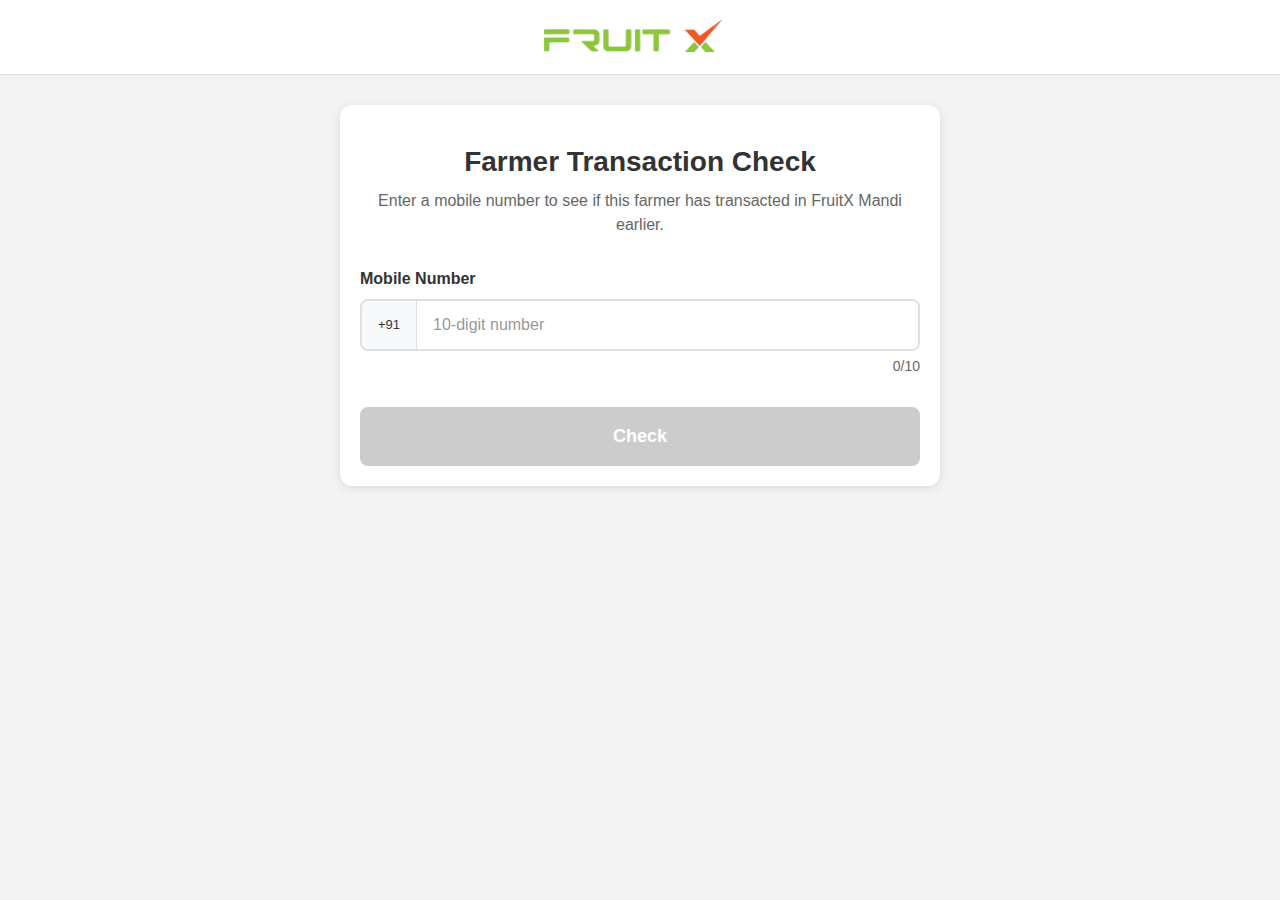
<file: check_farmer/index.html>
<!DOCTYPE html>
<html xmlns="http://www.w3.org/1999/xhtml" xmlns:fb="http://ogp.me/ns/fb#">
<head>
    <meta http-equiv="Content-Type" content="text/html; charset=UTF-8">
    <meta name="viewport" content="width=device-width, initial-scale=1.0">
    <meta http-equiv="X-UA-Compatible" content="IE=edge">
    <meta name="description" content="Check if a farmer has transacted with FruitX">
    <meta property="og:title" content="FruitX - Farmer Transaction Check">
    <meta property="og:description" content="Check if a farmer has transacted with FruitX">
    <meta property="og:url" content="https://www.fruitx.com/check_farmer">
    
    <title>FruitX - Farmer Transaction Check</title>
    <link href="../C_files/css" rel="stylesheet">
    <link rel="stylesheet" href="../C_files/font-awesome.min.css">
    <link rel="stylesheet" href="../C_files/overrides.css">
    <link rel="stylesheet" media="all" href="../C_files/application-1d2d3097ab83f7f17ed28f3050131ed42c80c92f54db29f8f08233522f27d1e2.css">
    <script src="../C_files/application-50a88d9dc2b83ab90cfa.js"></script>
    
    <style>
        .farmer-check-container {
            max-width: 600px;
            margin: 0 auto;
            padding: 20px;
            background: white;
            border-radius: 12px;
            box-shadow: 0 2px 10px rgba(0,0,0,0.1);
        }
        
        .farmer-check-header {
            text-align: center;
            margin-bottom: 30px;
        }
        
        .farmer-check-header h1 {
            color: #333;
            font-size: 28px;
            font-weight: 600;
            margin-bottom: 10px;
        }
        
        .farmer-check-header p {
            color: #666;
            font-size: 16px;
            line-height: 1.5;
        }
        
        .form-group {
            margin-bottom: 20px;
        }
        
        .form-label {
            display: block;
            font-weight: 600;
            color: #333;
            margin-bottom: 8px;
            font-size: 16px;
        }
        
        .phone-input-wrapper {
            display: flex;
            border: 2px solid #e0e0e0;
            border-radius: 8px;
            overflow: hidden;
            background: white;
        }
        
        .phone-input-wrapper:focus-within {
            border-color: #008080;
        }
        
        .country-code {
            background: #f8f9fa;
            padding: 12px 16px;
            border-right: 1px solid #e0e0e0;
            color: #333;
            font-weight: 500;
            display: flex;
            align-items: center;
        }
        
        .phone-input {
            flex: 1;
            border: none;
            padding: 12px 16px;
            font-size: 16px;
            outline: none;
        }
        
        .phone-input::placeholder {
            color: #999;
        }
        
        .char-counter {
            text-align: right;
            color: #666;
            font-size: 14px;
            margin-top: 5px;
        }
        
        .check-btn {
            width: 100%;
            background: #008080;
            color: white;
            border: none;
            padding: 16px;
            border-radius: 8px;
            font-size: 18px;
            font-weight: 600;
            cursor: pointer;
            transition: background-color 0.3s ease;
            margin-top: 10px;
        }
        
        .check-btn:hover {
            background: #006666;
        }
        
        .check-btn:disabled {
            background: #ccc;
            cursor: not-allowed;
        }
        
        .result-container {
            margin-top: 30px;
            padding: 20px;
            border-radius: 8px;
            display: none;
        }
        
        .result-success {
            background: #d4edda;
            border: 1px solid #c3e6cb;
            color: #155724;
        }
        
        .result-error {
            background: #f8d7da;
            border: 1px solid #f5c6cb;
            color: #721c24;
        }
        
        .result-not-found {
            background: #fff3cd;
            border: 1px solid #ffeaa7;
            color: #856404;
        }
        
        .loading-spinner {
            display: none;
            text-align: center;
            margin: 20px 0;
        }
        
        .spinner {
            border: 3px solid #f3f3f3;
            border-top: 3px solid #008080;
            border-radius: 50%;
            width: 30px;
            height: 30px;
            animation: spin 1s linear infinite;
            margin: 0 auto;
        }
        
        @keyframes spin {
            0% { transform: rotate(0deg); }
            100% { transform: rotate(360deg); }
        }
        
        .api-note {
            margin-top: 30px;
            padding: 15px;
            background: #f8f9fa;
            border-radius: 8px;
            border-left: 4px solid #008080;
        }
        
        .api-note h4 {
            color: #008080;
            margin-bottom: 10px;
            font-size: 14px;
        }
        
        .api-note pre {
            background: #fff;
            padding: 10px;
            border-radius: 4px;
            font-size: 12px;
            overflow-x: auto;
            margin: 5px 0;
        }
        
        /* Mobile responsive */
        @media (max-width: 768px) {
            .farmer-check-container {
                margin: 10px;
                padding: 15px;
            }
            
            .farmer-check-header h1 {
                font-size: 24px;
            }
            
            .farmer-check-header p {
                font-size: 14px;
            }
            
            .phone-input {
                font-size: 16px; /* Prevents zoom on iOS */
            }
        }
        
        .navbar-wrapper {
            margin-bottom: 30px;
        }
        
        .navbar-default {
            background: white;
            border-bottom: 1px solid #e0e0e0;
            padding: 10px 0;
        }
        
        .navbar-brand {
            display: flex;
            align-items: center;
            justify-content: center;
            width: 100%;
        }
    </style>
</head>

<body class="gray-bg">
    <div class="navbar-wrapper">
        <nav class="navbar navbar-default" role="navigation">
            <div class="container">
                <div class="navbar-brand">
                    <img width="190" src="../C_files/FruitX.png" alt="FruitX Logo">
                </div>
            </div>
        </nav>
    </div>

    <div class="container">
        <div class="farmer-check-container">
            <div class="farmer-check-header">
                <h1>Farmer Transaction Check</h1>
                <p>Enter a mobile number to see if this farmer has transacted in FruitX Mandi earlier.</p>
            </div>

            <form id="farmerCheckForm">
                <div class="form-group">
                    <label class="form-label">Mobile Number</label>
                    <div class="phone-input-wrapper">
                        <div class="country-code">+91</div>
                        <input 
                            type="tel" 
                            id="phoneNumber" 
                            class="phone-input" 
                            placeholder="10-digit number"
                            maxlength="10"
                            pattern="[0-9]{10}"
                            required
                        >
                    </div>
                    <div class="char-counter">
                        <span id="charCount">0</span>/10
                    </div>
                </div>

                <button type="submit" class="check-btn" id="checkBtn">
                    Check
                </button>
            </form>

            <div class="loading-spinner" id="loadingSpinner">
                <div class="spinner"></div>
                <p>Checking farmer details...</p>
            </div>

            <div class="result-container" id="resultContainer">
                <div id="resultMessage"></div>
            </div>
        </div>
    </div>

    <script>
        // Wrap everything in an IIFE to avoid global variable conflicts
        (function() {
            // Check if elements exist before proceeding
            const phoneInput = document.getElementById('phoneNumber');
            const charCount = document.getElementById('charCount');
            const checkBtn = document.getElementById('checkBtn');
            const loadingSpinner = document.getElementById('loadingSpinner');
            const resultContainer = document.getElementById('resultContainer');
            const resultMessage = document.getElementById('resultMessage');
            const form = document.getElementById('farmerCheckForm');

            // Exit if required elements don't exist
            if (!phoneInput || !charCount || !checkBtn || !form) {
                console.warn('Farmer check elements not found');
                return;
            }

            // Update character count
            phoneInput.addEventListener('input', function() {
                const length = this.value.length;
                charCount.textContent = length;
                
                // Only allow numbers
                this.value = this.value.replace(/[^0-9]/g, '');
                
                // Update button state
                checkBtn.disabled = length !== 10;
            });

            // Handle form submission
            form.addEventListener('submit', async function(e) {
                e.preventDefault();
                
                const phoneNumber = phoneInput.value.trim();
                
                if (phoneNumber.length !== 10) {
                    showResult('Please enter a valid 10-digit mobile number.', 'error');
                    return;
                }

                await checkFarmerTransaction(phoneNumber);
            });

            async function checkFarmerTransaction(phoneNumber) {
                // Show loading
                loadingSpinner.style.display = 'block';
                resultContainer.style.display = 'none';
                checkBtn.disabled = true;

                try {
                    // Call the actual API
                    const response = await fetch(`https://app.vegrow.in/partners/is_fxs_transacted_farmer.json?phone_number=${phoneNumber}`);
                    
                    if (!response.ok) {
                        throw new Error(`HTTP ${response.status}: ${response.statusText}`);
                    }

                    const data = await response.json();
                    
                    // Display exact backend response
                    displayBackendResponse(data, phoneNumber);
                    
                } catch (error) {
                    console.error('Error checking farmer:', error);
                    showResult(`Error: ${error.message}`, 'error');
                } finally {
                    // Hide loading
                    loadingSpinner.style.display = 'none';
                    checkBtn.disabled = false;
                }
            }

            function displayBackendResponse(data, phoneNumber) {
                if (data.success) {
                    if (data.is_fxs_transacted) {
                        // Use exact partner name from backend
                        const partnerName = data.partner_name || 'Unknown';
                        const partnerId = data.partner_id || '';
                        const message = data.message || '';
                        
                        showResult(
                            `Yes, ${partnerName} (${phoneNumber}) has transacted in FruitX Mandi earlier.`,
                            'success'
                        );
                    } else {
                        const message = `No, ${phoneNumber} has not transacted in FruitX.`;
                        showResult(message, 'error');
                    }
                } else {
                    const errorMessage = data.message || data.error || 'Unknown error from server';
                    showResult(errorMessage, 'error');
                }
            }

            function showResult(message, type) {
                // Handle multi-line messages by converting \n to <br>
                resultMessage.innerHTML = message.replace(/\n/g, '<br>');
                resultContainer.className = `result-container result-${type}`;
                resultContainer.style.display = 'block';
            }

            // Initialize button state
            checkBtn.disabled = true;
        })(); // End of IIFE
    </script>
    <script src="../C_files/wow.min.js"></script>
    <script>
        // Initialize WOW.js if it exists
        if (typeof WOW !== 'undefined') {
            new WOW().init();
        }
    </script>
</body>
</html>
</file>
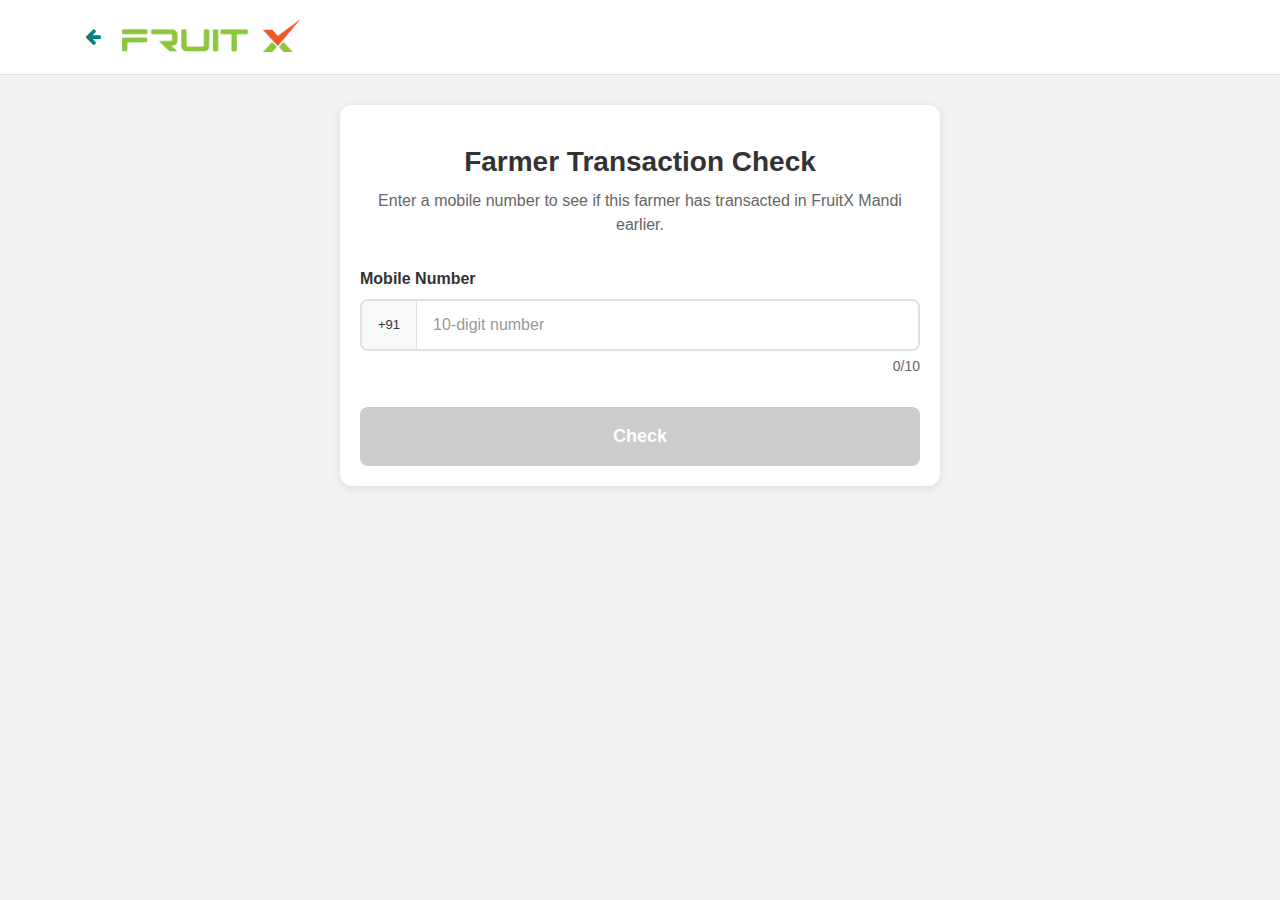
<file: check_farmer.html>
<!DOCTYPE html>
<html xmlns="http://www.w3.org/1999/xhtml" xmlns:fb="http://ogp.me/ns/fb#">
<head>
    <meta http-equiv="Content-Type" content="text/html; charset=UTF-8">
    <meta name="viewport" content="width=device-width, initial-scale=1.0">
    <meta http-equiv="X-UA-Compatible" content="IE=edge">
    <meta name="description" content="Check if a farmer has transacted with FruitX">
    <meta property="og:title" content="FruitX - Farmer Transaction Check">
    <meta property="og:description" content="Check if a farmer has transacted with FruitX">
    <meta property="og:url" content="https://www.fruitx.com/check_farmer">
    
    <title>FruitX - Farmer Transaction Check</title>
    <link href="./C_files/css" rel="stylesheet">
    <link rel="stylesheet" href="./C_files/font-awesome.min.css">
    <link rel="stylesheet" href="./C_files/overrides.css">
    <link rel="stylesheet" media="all" href="./C_files/application-1d2d3097ab83f7f17ed28f3050131ed42c80c92f54db29f8f08233522f27d1e2.css">
    <script src="./C_files/application-50a88d9dc2b83ab90cfa.js"></script>
    
    <style>
        .farmer-check-container {
            max-width: 600px;
            margin: 0 auto;
            padding: 20px;
            background: white;
            border-radius: 12px;
            box-shadow: 0 2px 10px rgba(0,0,0,0.1);
        }
        
        .farmer-check-header {
            text-align: center;
            margin-bottom: 30px;
        }
        
        .farmer-check-header h1 {
            color: #333;
            font-size: 28px;
            font-weight: 600;
            margin-bottom: 10px;
        }
        
        .farmer-check-header p {
            color: #666;
            font-size: 16px;
            line-height: 1.5;
        }
        
        .form-group {
            margin-bottom: 20px;
        }
        
        .form-label {
            display: block;
            font-weight: 600;
            color: #333;
            margin-bottom: 8px;
            font-size: 16px;
        }
        
        .phone-input-wrapper {
            display: flex;
            border: 2px solid #e0e0e0;
            border-radius: 8px;
            overflow: hidden;
            background: white;
        }
        
        .phone-input-wrapper:focus-within {
            border-color: #008080;
        }
        
        .country-code {
            background: #f8f9fa;
            padding: 12px 16px;
            border-right: 1px solid #e0e0e0;
            color: #333;
            font-weight: 500;
            display: flex;
            align-items: center;
        }
        
        .phone-input {
            flex: 1;
            border: none;
            padding: 12px 16px;
            font-size: 16px;
            outline: none;
        }
        
        .phone-input::placeholder {
            color: #999;
        }
        
        .char-counter {
            text-align: right;
            color: #666;
            font-size: 14px;
            margin-top: 5px;
        }
        
        .check-btn {
            width: 100%;
            background: #008080;
            color: white;
            border: none;
            padding: 16px;
            border-radius: 8px;
            font-size: 18px;
            font-weight: 600;
            cursor: pointer;
            transition: background-color 0.3s ease;
            margin-top: 10px;
        }
        
        .check-btn:hover {
            background: #006666;
        }
        
        .check-btn:disabled {
            background: #ccc;
            cursor: not-allowed;
        }
        
        .result-container {
            margin-top: 30px;
            padding: 20px;
            border-radius: 8px;
            display: none;
        }
        
        .result-success {
            background: #d4edda;
            border: 1px solid #c3e6cb;
            color: #155724;
        }
        
        .result-error {
            background: #f8d7da;
            border: 1px solid #f5c6cb;
            color: #721c24;
        }
        
        .result-not-found {
            background: #fff3cd;
            border: 1px solid #ffeaa7;
            color: #856404;
        }
        
        .loading-spinner {
            display: none;
            text-align: center;
            margin: 20px 0;
        }
        
        .spinner {
            border: 3px solid #f3f3f3;
            border-top: 3px solid #008080;
            border-radius: 50%;
            width: 30px;
            height: 30px;
            animation: spin 1s linear infinite;
            margin: 0 auto;
        }
        
        @keyframes spin {
            0% { transform: rotate(0deg); }
            100% { transform: rotate(360deg); }
        }
        
        .api-note {
            margin-top: 30px;
            padding: 15px;
            background: #f8f9fa;
            border-radius: 8px;
            border-left: 4px solid #008080;
        }
        
        .api-note h4 {
            color: #008080;
            margin-bottom: 10px;
            font-size: 14px;
        }
        
        .api-note pre {
            background: #fff;
            padding: 10px;
            border-radius: 4px;
            font-size: 12px;
            overflow-x: auto;
            margin: 5px 0;
        }
        
        /* Mobile responsive */
        @media (max-width: 768px) {
            .farmer-check-container {
                margin: 10px;
                padding: 15px;
            }
            
            .farmer-check-header h1 {
                font-size: 24px;
            }
            
            .farmer-check-header p {
                font-size: 14px;
            }
            
            .phone-input {
                font-size: 16px; /* Prevents zoom on iOS */
            }
        }
        
        .navbar-wrapper {
            margin-bottom: 30px;
        }
        
        .navbar-default {
            background: white;
            border-bottom: 1px solid #e0e0e0;
            padding: 10px 0;
        }
        
        .navbar-brand {
            display: flex;
            align-items: center;
        }
        
        .back-link {
            color: #008080;
            text-decoration: none;
            font-size: 18px;
            margin-right: 15px;
        }
        
        .back-link:hover {
            color: #006666;
            text-decoration: none;
        }
    </style>
</head>

<body class="gray-bg">
    <div class="navbar-wrapper">
        <nav class="navbar navbar-default" role="navigation">
            <div class="container">
                <div class="navbar-brand">
                    <a href="index.html" class="back-link">
                        <i class="fa fa-arrow-left"></i>
                    </a>
                    <a href="index.html">
                        <img width="190" src="./C_files/FruitX.png" alt="FruitX Logo">
                    </a>
                </div>
            </div>
        </nav>
    </div>

    <div class="container">
        <div class="farmer-check-container">
            <div class="farmer-check-header">
                <h1>Farmer Transaction Check</h1>
                <p>Enter a mobile number to see if this farmer has transacted in FruitX Mandi earlier.</p>
            </div>

            <form id="farmerCheckForm">
                <div class="form-group">
                    <label class="form-label">Mobile Number</label>
                    <div class="phone-input-wrapper">
                        <div class="country-code">+91</div>
                        <input 
                            type="tel" 
                            id="phoneNumber" 
                            class="phone-input" 
                            placeholder="10-digit number"
                            maxlength="10"
                            pattern="[0-9]{10}"
                            required
                        >
                    </div>
                    <div class="char-counter">
                        <span id="charCount">0</span>/10
                    </div>
                </div>

                <button type="submit" class="check-btn" id="checkBtn">
                    Check
                </button>
            </form>

            <div class="loading-spinner" id="loadingSpinner">
                <div class="spinner"></div>
                <p>Checking farmer details...</p>
            </div>

            <div class="result-container" id="resultContainer">
                <div id="resultMessage"></div>
            </div>
        </div>
    </div>

    <script>
        // Wrap everything in an IIFE to avoid global variable conflicts
        (function() {
            // Check if elements exist before proceeding
            const phoneInput = document.getElementById('phoneNumber');
            const charCount = document.getElementById('charCount');
            const checkBtn = document.getElementById('checkBtn');
            const loadingSpinner = document.getElementById('loadingSpinner');
            const resultContainer = document.getElementById('resultContainer');
            const resultMessage = document.getElementById('resultMessage');
            const form = document.getElementById('farmerCheckForm');

            // Exit if required elements don't exist
            if (!phoneInput || !charCount || !checkBtn || !form) {
                console.warn('Farmer check elements not found');
                return;
            }

            // Update character count
            phoneInput.addEventListener('input', function() {
                const length = this.value.length;
                charCount.textContent = length;
                
                // Only allow numbers
                this.value = this.value.replace(/[^0-9]/g, '');
                
                // Update button state
                checkBtn.disabled = length !== 10;
            });

            // Handle form submission
            form.addEventListener('submit', async function(e) {
                e.preventDefault();
                
                const phoneNumber = phoneInput.value.trim();
                
                if (phoneNumber.length !== 10) {
                    showResult('Please enter a valid 10-digit mobile number.', 'error');
                    return;
                }

                await checkFarmerTransaction(phoneNumber);
            });

            async function checkFarmerTransaction(phoneNumber) {
                // Show loading
                loadingSpinner.style.display = 'block';
                resultContainer.style.display = 'none';
                checkBtn.disabled = true;

                try {
                    // Call the actual API
                    const response = await fetch(`http://localhost:3000/partners/is_fxs_transacted_farmer.json?phone_number=${phoneNumber}`);
                    
                    if (!response.ok) {
                        throw new Error(`HTTP ${response.status}: ${response.statusText}`);
                    }

                    const data = await response.json();
                    
                    // Display exact backend response
                    displayBackendResponse(data, phoneNumber);
                    
                } catch (error) {
                    console.error('Error checking farmer:', error);
                    showResult(`Error: ${error.message}`, 'error');
                } finally {
                    // Hide loading
                    loadingSpinner.style.display = 'none';
                    checkBtn.disabled = false;
                }
            }

            function displayBackendResponse(data, phoneNumber) {
                if (data.success) {
                    if (data.is_fxs_transacted) {
                        // Use exact partner name from backend
                        const partnerName = data.partner_name || 'Unknown';
                        const partnerId = data.partner_id || '';
                        const message = data.message || '';
                        
                        showResult(
                            `Yes, ${partnerName} (${phoneNumber}) has transacted in FruitX Mandi earlier.`,
                            'success'
                        );
                    } else {
                        const message = `No, ${phoneNumber} has not transacted in FruitX.`;
                        showResult(message, 'not-found');
                    }
                } else {
                    const errorMessage = data.message || data.error || 'Unknown error from server';
                    showResult(errorMessage, 'error');
                }
            }

            function showResult(message, type) {
                // Handle multi-line messages by converting \n to <br>
                resultMessage.innerHTML = message.replace(/\n/g, '<br>');
                resultContainer.className = `result-container result-${type}`;
                resultContainer.style.display = 'block';
            }

            // Initialize button state
            checkBtn.disabled = true;
        })(); // End of IIFE
    </script>
    <script src="./C_files/wow.min.js"></script>
    <script>
        // Initialize WOW.js if it exists
        if (typeof WOW !== 'undefined') {
            new WOW().init();
        }
    </script>
</body>
</html>
</file>
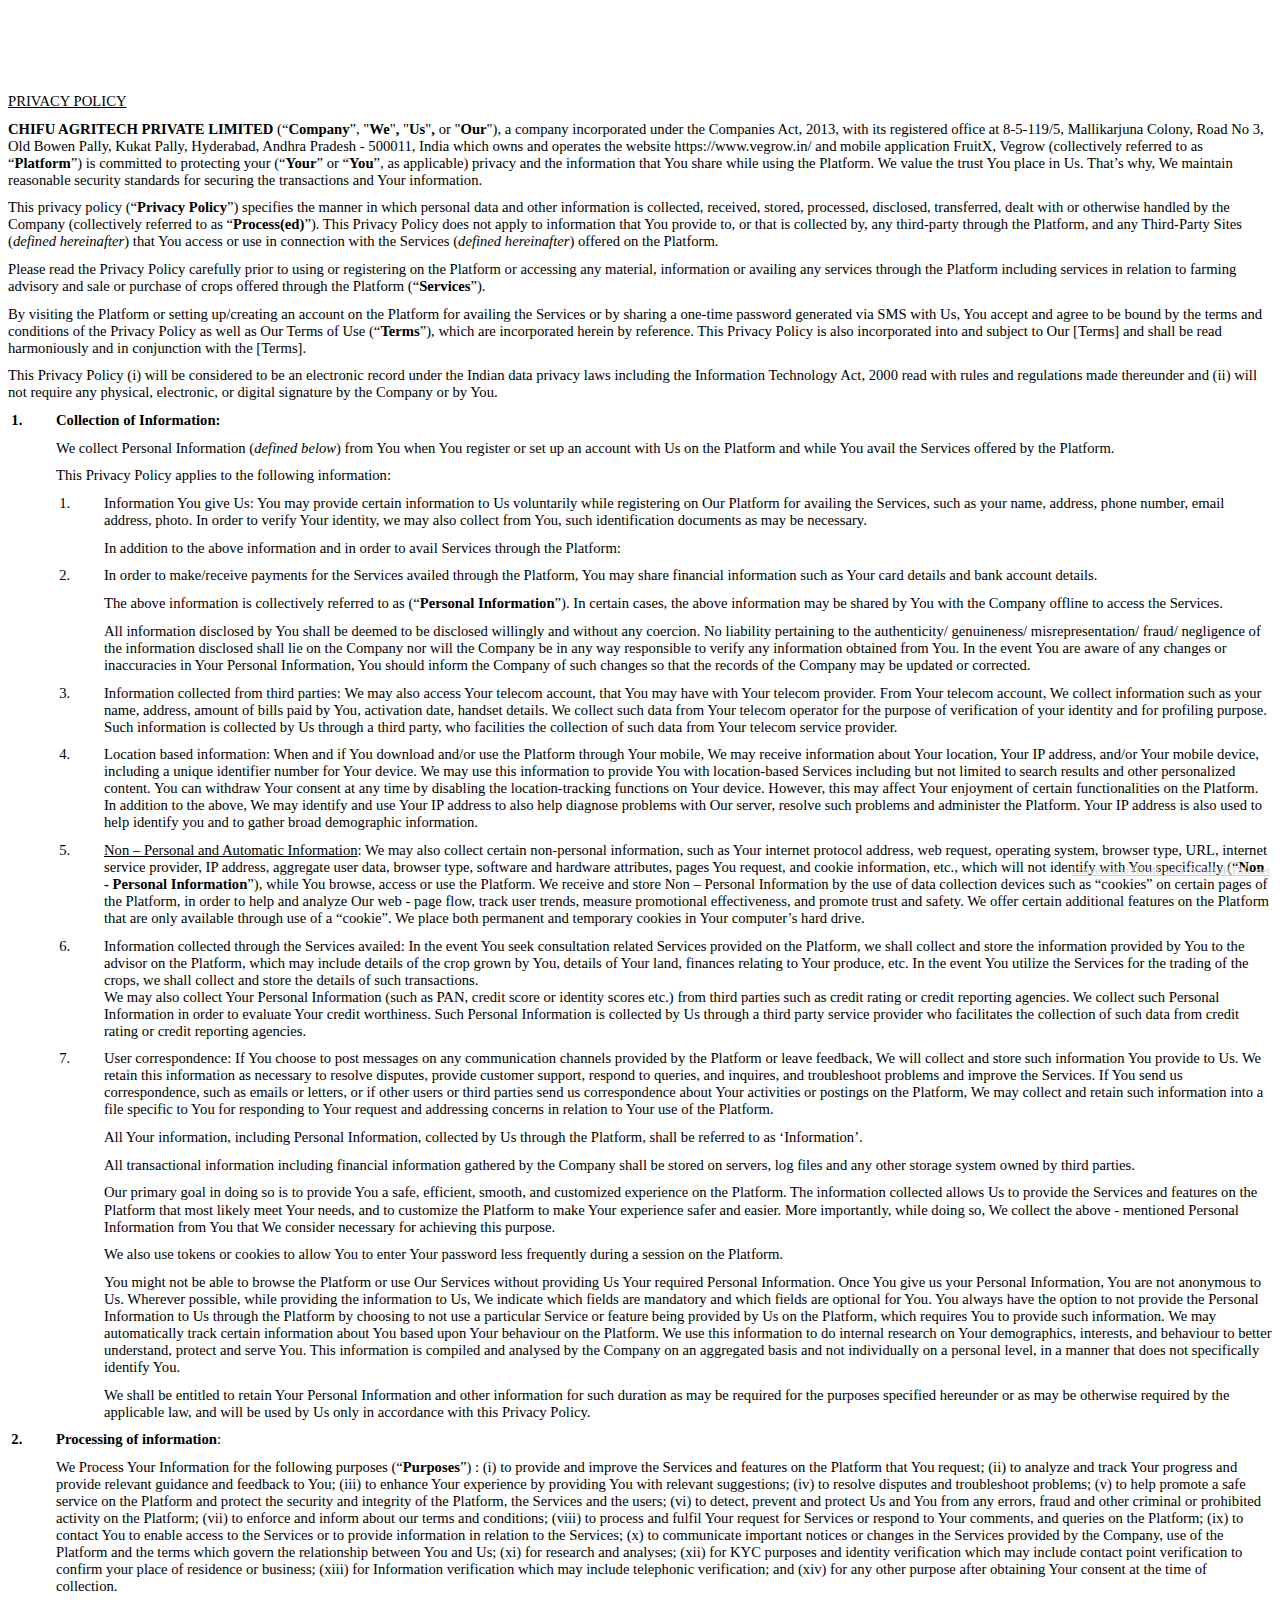
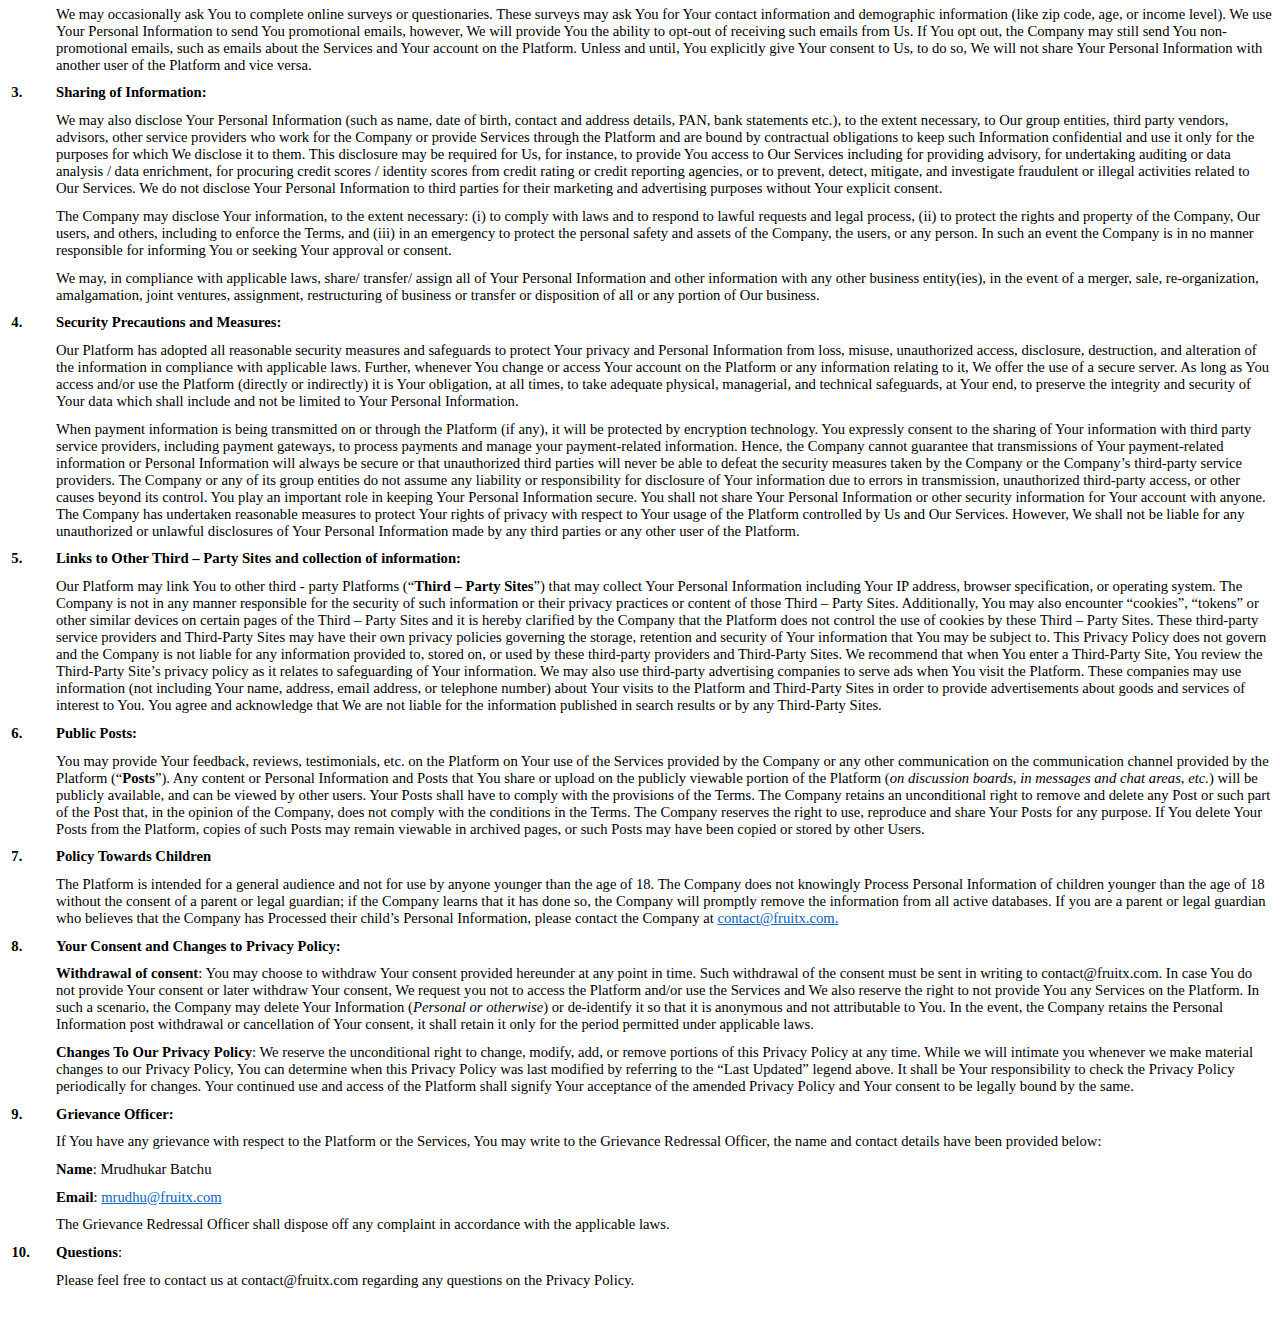
<file: privacy-policy-content.html>
<!DOCTYPE html
    PUBLIC "-//W3C//DTD XHTML 1.0 Transitional//EN" "http://www.w3.org/TR/xhtml1/DTD/xhtml1-transitional.dtd">
<html xmlns="http://www.w3.org/1999/xhtml" xml:lang="en" lang="en">
<head>
<meta name="viewport" content="width=device-width, initial-scale=1.0">
		<meta charset="utf-8" />
		<title>
		</title>
		<style>
			body { line-height:116%; font-family:Calibri; font-size:12pt }
			p { margin:0pt 0pt 8pt }
			li { margin-top:0pt; margin-bottom:8pt }
			.CommentText { margin-bottom:8pt; line-height:normal; font-size:10pt }
			.Footer { margin-bottom:0pt; line-height:normal; font-size:12pt }
			.Header { margin-bottom:0pt; line-height:normal; font-size:12pt }
			span.CommentReference { font-size:8pt }
			span.CommentTextChar { font-size:10pt }
			span.Hyperlink { text-decoration:underline; color:#0563c1 }
			span.UnresolvedMention { color:#605e5c; background-color:#e1dfdd }
@media (max-width: 900px) { 
img { 
   max-width: 100%;
   height: auto;
}

.table-container {
    overflow-x: auto;
    -webkit-overflow-scrolling: touch;
}

table {
    width: 100%;
    border-collapse: collapse;
}

td, th {
    padding: 8px;
    text-align: left;
    border: 1px solid #ddd;
}
}	


		</style>
	</head>
	<body>
        <br/>
        <br/>
        <div id="google_translate_element"></div>
        <br/>
		<div>
			<div style="clear:both">
				<p style="text-align:right">
					<em>&#xa0;</em>
				</p>
			</div>
			<p style="line-height:116%; font-size:11pt">
				<u>PRIVACY POLICY</u>
			</p>
			<p>
				<strong><span style="line-height:116%; font-size:11pt; ">CHIFU AGRITECH PRIVATE LIMITED</span></strong><strong><span style="line-height:116%; font-size:11pt; ">&#xa0;</span></strong><span style="line-height:116%; font-size:11pt">(“</span><strong><span style="line-height:116%; font-size:11pt; ">Company</span></strong><span style="line-height:116%; font-size:11pt">”, "</span><strong><span style="line-height:116%; font-size:11pt; ">We</span></strong><span style="line-height:116%; font-size:11pt">"</span><strong><span style="line-height:116%; font-size:11pt; ">,</span></strong><strong><span style="line-height:116%; font-size:11pt; ">&#xa0;</span></strong><span style="line-height:116%; font-size:11pt">"</span><strong><span style="line-height:116%; font-size:11pt; ">Us</span></strong><span style="line-height:116%; font-size:11pt">"</span><strong><span style="line-height:116%; font-size:11pt; ">,</span></strong><strong><span style="line-height:116%; font-size:11pt; ">&#xa0;</span></strong><span style="line-height:116%; font-size:11pt">or "</span><strong><span style="line-height:116%; font-size:11pt; ">Our</span></strong><span style="line-height:116%; font-size:11pt">"), a company incorporated under the Companies Act, 2013, with its registered office at 8-5-119/5, Mallikarjuna Colony, Road No 3, Old Bowen Pally, Kukat Pally, Hyderabad, Andhra Pradesh - 500011, India which owns and operates the website https://www.vegrow.in/ and mobile application FruitX, Vegrow (collectively referred to as “</span><strong><span style="line-height:116%; font-size:11pt; ">Platform</span></strong><span style="line-height:116%; font-size:11pt">”) is committed to protecting your (“</span><strong><span style="line-height:116%; font-size:11pt; ">Your</span></strong><span style="line-height:116%; font-size:11pt">” or “</span><strong><span style="line-height:116%; font-size:11pt; ">You</span></strong><span style="line-height:116%; font-size:11pt">”, as applicable) privacy and the information that You share while using the Platform. We value the trust You place in Us. That’s why, We maintain reasonable security standards for securing the transactions and Your information.</span>
			</p>
			<p style="line-height:116%; font-size:11pt">
				This privacy policy (“<strong>Privacy Policy</strong>”) specifies the manner in which personal data and other information is collected, received, stored, processed, disclosed, transferred, dealt with or otherwise handled by the Company (collectively referred to as “<strong>Process(ed)</strong>”). This Privacy Policy does not apply to information that You provide to, or that is collected by, any third-party through the Platform, and any Third-Party Sites (<em>defined hereinafter</em>) that You access or use in connection with the Services (<em>defined hereinafter</em>) offered on the Platform.
			</p>
			<p style="line-height:116%; font-size:11pt">
				Please read the Privacy Policy carefully prior to using or registering on the Platform or accessing any material, information or availing any services through the Platform including services in relation to farming advisory and sale or purchase of crops offered through the Platform (“<strong>Services</strong>”).
			</p>
			<p style="line-height:116%; font-size:11pt">
				By visiting the Platform or setting up/creating an account on the Platform for availing the Services or by sharing a one-time password generated via SMS with Us, You accept and agree to be bound by the terms and conditions of the Privacy Policy as well as Our Terms of Use (“<strong>Terms</strong>”), which are incorporated herein by reference. This Privacy Policy is also incorporated into and subject to Our [Terms] and shall be read harmoniously and in conjunction with the [Terms].
			</p>
			<p style="line-height:116%; font-size:11pt">
				This Privacy Policy (i) will be considered to be an electronic record under the Indian data privacy laws including the Information Technology Act, 2000 read with rules and regulations made thereunder and (ii) will not require any physical, electronic, or digital signature by the Company or by You.
			</p>
			<ol style="margin:0pt; padding-left:0pt">
				<li style="margin-left:13.51pt; line-height:116%; padding-left:22.49pt; font-size:11pt; font-weight:bold">
					Collection of Information:
				</li>
			</ol>
			<p style="margin-left:36pt; line-height:116%; font-size:11pt">
				We collect Personal Information (<em>defined below</em>) from You when You register or set up an account with Us on the Platform and while You avail the Services offered by the Platform.
			</p>
			<p style="margin-left:36pt; line-height:116%; font-size:11pt">
				This Privacy Policy applies to the following information:
			</p>
			<ol style="margin:0pt; padding-left:0pt">
				<li style="margin-left:49.35pt; line-height:116%; padding-left:22.65pt; font-size:11pt">
					Information You give Us: You may provide certain information to Us voluntarily while registering on Our Platform for availing the Services, such as your name, address, phone number, email address, photo. In order to verify Your identity, we may also collect from You, such identification documents as may be necessary.
				</li>
			</ol>
			<p style="margin-left:72pt; line-height:116%; font-size:11pt">
				In addition to the above information and in order to avail Services through the Platform:
			</p>
			<ol start="2" style="margin:0pt; padding-left:0pt">
				<li style="margin-left:49.35pt; line-height:116%; padding-left:22.65pt; font-size:11pt">
					In order to make/receive payments for the Services availed through the Platform, You may share financial information such as Your card details and bank account details.
				</li>
			</ol>
			<p style="margin-left:72pt; line-height:116%; font-size:11pt">
				The above information is collectively referred to as (“<strong>Personal Information</strong>”). In certain cases, the above information may be shared by You with the Company offline to access the Services.
			</p>
			<p style="margin-left:72pt; line-height:116%; font-size:11pt">
				All information disclosed by You shall be deemed to be disclosed willingly and without any coercion. No liability pertaining to the authenticity/ genuineness/ misrepresentation/ fraud/ negligence of the information disclosed shall lie on the Company nor will the Company be in any way responsible to verify any information obtained from You. In the event You are aware of any changes or inaccuracies in Your Personal Information, You should inform the Company of such changes so that the records of the Company may be updated or corrected.
			</p>
			<ol start="3" style="margin:0pt; padding-left:0pt">
				<li style="margin-left:49.35pt; line-height:116%; padding-left:22.65pt; font-size:11pt">
					Information collected from third parties:&#xa0;We may also access Your telecom account, that You may have with Your telecom provider. From Your telecom account, We collect information such as your name, address, amount of bills paid by You, activation date, handset details. We collect such data from Your telecom operator for the purpose of verification of your identity and for profiling purpose. Such information is collected by Us through a third party, who facilities the collection of such data from Your telecom service provider.
				</li>
				<li style="margin-left:49.35pt; line-height:116%; padding-left:22.65pt; font-size:11pt">
					Location based information: When and if You download and/or use the Platform through Your mobile, We may receive information about Your location, Your IP address, and/or Your mobile device, including a unique identifier number for Your device. We may use this information to provide You with location-based Services including but not limited to search results and other personalized content. You can withdraw Your consent at any time by disabling the location-tracking functions on Your device. However, this may affect Your enjoyment of certain functionalities on the Platform. In addition to the above, We may identify and use Your IP address to also help diagnose problems with Our server, resolve such problems and administer the Platform. Your IP address is also used to help identify you and to gather broad demographic information.
				</li>
				<li style="margin-left:49.35pt; line-height:116%; padding-left:22.65pt; font-size:11pt">
					<u>Non – Personal and Automatic Information</u>: We may also collect certain non-personal information, such as Your internet protocol address, web request, operating system, browser type, URL, internet service provider, IP address, aggregate user data, browser type, software and hardware attributes, pages You request, and cookie information, etc., which will not identify with You specifically (“<strong>Non - Personal Information</strong>”), while You browse, access or use the Platform. We receive and store Non – Personal Information by the use of data collection devices such as “cookies” on certain pages of the Platform, in order to help and analyze Our web - page flow, track user trends, measure promotional effectiveness, and promote trust and safety. We offer certain additional features on the Platform that are only available through use of a “cookie”. We place both permanent and temporary cookies in Your computer’s hard drive.
				</li>
				<li style="margin-left:49.35pt; line-height:116%; padding-left:22.65pt; font-size:11pt">
					Information collected through the Services availed: In the event You seek consultation related Services provided on the Platform, we shall collect and store the information provided by You to the advisor on the Platform, which may include details of the crop grown by You, details of Your land, finances relating to Your produce, etc. In the event You utilize the Services for the trading of the crops, we shall collect and store the details of such transactions.<br />We may also collect Your Personal Information (such as PAN, credit score or identity scores etc.) from third parties such as credit rating or credit reporting agencies. We collect such Personal Information in order to evaluate Your credit worthiness. Such Personal Information is collected by Us through a third party service provider who facilitates the collection of such data from credit rating or credit reporting agencies.
				</li>
				<li style="margin-left:49.35pt; line-height:116%; padding-left:22.65pt; font-size:11pt">
					User correspondence: If You choose to post messages on any communication channels provided by the Platform or leave feedback, We will collect and store such information You provide to Us. We retain this information as necessary to resolve disputes, provide customer support, respond to queries, and inquires, and troubleshoot problems and improve the Services. If You send us correspondence, such as emails or letters, or if other users or third parties send us correspondence about Your activities or postings on the Platform, We may collect and retain such information into a file specific to You for responding to Your request and addressing concerns in relation to Your use of the Platform.
				</li>
			</ol>
			<p style="margin-left:72pt; line-height:116%; font-size:11pt">
				All Your information, including Personal Information, collected by Us through the Platform, shall be referred to as ‘Information’.
			</p>
			<p style="margin-left:72pt; line-height:116%; font-size:11pt">
				All transactional information including financial information gathered by the Company shall be stored on servers, log files and any other storage system owned by third parties.
			</p>
			<p style="margin-left:72pt; line-height:116%; font-size:11pt">
				Our primary goal in doing so is to provide You a safe, efficient, smooth, and customized experience on the Platform. The information collected allows Us to provide the Services and features on the Platform that most likely meet Your needs, and to customize the Platform to make Your experience safer and easier. More importantly, while doing so, We collect the above - mentioned Personal Information from You that We consider necessary for achieving this purpose.
			</p>
			<p style="margin-left:72pt; line-height:116%; font-size:11pt">
				We also use tokens or cookies to allow You to enter Your password less frequently during a session on the Platform.
			</p>
			<p style="margin-left:72pt; line-height:116%; font-size:11pt">
				You might not be able to browse the Platform or use Our Services without providing Us Your required Personal Information. Once You give us your Personal Information, You are not anonymous to Us. Wherever possible, while providing the information to Us, We indicate which fields are mandatory and which fields are optional for You. You always have the option to not provide the Personal Information to Us through the Platform by choosing to not use a particular Service or feature being provided by Us on the Platform, which requires You to provide such information. We may automatically track certain information about You based upon Your behaviour on the Platform. We use this information to do internal research on Your demographics, interests, and behaviour to better understand, protect and serve You. This information is compiled and analysed by the Company on an aggregated basis and not individually on a personal level, in a manner that does not specifically identify You.
			</p>
			<p style="margin-left:72pt; line-height:116%; font-size:11pt">
				We shall be entitled to retain Your Personal Information and other information for such duration as may be required for the purposes specified hereunder or as may be otherwise required by the applicable law, and will be used by Us only in accordance with this Privacy Policy.
			</p>
			<ol start="2" style="margin:0pt; padding-left:0pt">
				<li style="margin-left:13.51pt; line-height:116%; padding-left:22.49pt; font-size:11pt; font-weight:bold">
					Processing of information<span style="font-weight:normal">:</span>
				</li>
			</ol>
			<p style="margin-left:36pt; line-height:116%; font-size:11pt">
				We Process Your Information for the following purposes (“<strong>Purposes</strong>”) : (i) to provide and improve the Services and features on the Platform that You request; (ii) to analyze and track Your progress and provide relevant guidance and feedback to You; (iii) to enhance Your experience by providing You with relevant suggestions; (iv) to resolve disputes and troubleshoot problems; (v) to help promote a safe service on the Platform and protect the security and integrity of the Platform, the Services and the users; (vi) to detect, prevent and protect Us and You from any errors, fraud and other criminal or prohibited activity on the Platform; (vii) to enforce and inform about our terms and conditions; (viii) to process and fulfil Your request for Services or respond to Your comments, and queries on the Platform; (ix) to contact You to enable access to the Services or to provide information in relation to the Services; (x) to communicate important notices or changes in the Services provided by the Company, use of the Platform and the terms which govern the relationship between You and Us; (xi) for research and analyses; (xii) for KYC purposes and identity verification which may include contact point verification to confirm your place of residence or business; (xiii) for Information verification which may include telephonic verification; and (xiv) for any other purpose after obtaining Your consent at the time of collection.
			</p>
			<p style="margin-left:36pt; line-height:116%; font-size:11pt">
				We may occasionally ask You to complete online surveys or questionaries. These surveys may ask You for Your contact information and demographic information (like zip code, age, or income level). We use Your Personal Information to send You promotional emails, however, We will provide You the ability to opt-out of receiving such emails from Us. If You opt out, the Company may still send You non-promotional emails, such as emails about the Services and Your account on the Platform. Unless and until, You explicitly give Your consent to Us, to do so, We will not share Your Personal Information with another user of the Platform and vice versa.
			</p>
			<ol start="3" style="margin:0pt; padding-left:0pt">
				<li style="margin-left:13.51pt; line-height:116%; padding-left:22.49pt; font-size:11pt; font-weight:bold">
					Sharing of Information:
				</li>
			</ol>
			<p style="margin-left:36pt; line-height:116%; font-size:11pt">
				We may also disclose Your Personal Information (such as name, date of birth, contact and address details, PAN, bank statements etc.), to the extent necessary, to Our group entities, third party vendors, advisors, other service providers who work for the Company or provide Services through the Platform and are bound by contractual obligations to keep such Information confidential and use it only for the purposes for which We disclose it to them. This disclosure may be required for Us, for instance, to provide You access to Our Services including for providing advisory, for undertaking auditing or data analysis / data enrichment, for procuring credit scores / identity scores from credit rating or credit reporting agencies, or to prevent, detect, mitigate, and investigate fraudulent or illegal activities related to Our Services. We do not disclose Your Personal Information to third parties for their marketing and advertising purposes without Your explicit consent.
			</p>
			<p style="margin-left:36pt; line-height:116%; font-size:11pt">
				The Company may disclose Your information, to the extent necessary: (i) to comply with laws and to respond to lawful requests and legal process, (ii) to protect the rights and property of the Company, Our users, and others, including to enforce the Terms, and (iii) in an emergency to protect the personal safety and assets of the Company, the users, or any person. In such an event the Company is in no manner responsible for informing You or seeking Your approval or consent.
			</p>
			<p style="margin-left:36pt; line-height:116%; font-size:11pt">
				We may, in compliance with applicable laws, share/ transfer/ assign all of Your Personal Information and other information with any other business entity(ies), in the event of a merger, sale, re-organization, amalgamation, joint ventures, assignment, restructuring of business or transfer or disposition of all or any portion of Our business.
			</p>
			<ol start="4" style="margin:0pt; padding-left:0pt">
				<li style="margin-left:13.51pt; line-height:116%; padding-left:22.49pt; font-size:11pt; font-weight:bold">
					Security Precautions and Measures:
				</li>
			</ol>
			<p style="margin-left:36pt; line-height:116%; font-size:11pt">
				Our Platform has adopted all reasonable security measures and safeguards to protect Your privacy and Personal Information from loss, misuse, unauthorized access, disclosure, destruction, and alteration of the information in compliance with applicable laws. Further, whenever You change or access Your account on the Platform or any information relating to it, We offer the use of a secure server. As long as You access and/or use the Platform (directly or indirectly) it is Your obligation, at all times, to take adequate physical, managerial, and technical safeguards, at Your end, to preserve the integrity and security of Your data which shall include and not be limited to Your Personal Information.
			</p>
			<p style="margin-left:36pt; line-height:116%; font-size:11pt">
				When payment information is being transmitted on or through the Platform (if any), it will be protected by encryption technology. You expressly consent to the sharing of Your information with third party service providers, including payment gateways, to process payments and manage your payment-related information. Hence, the Company cannot guarantee that transmissions of Your payment-related information or Personal Information will always be secure or that unauthorized third parties will never be able to defeat the security measures taken by the Company or the Company’s third-party service providers. The Company or any of its group entities do not assume any liability or responsibility for disclosure of Your information due to errors in transmission, unauthorized third-party access, or other causes beyond its control. You play an important role in keeping Your Personal Information secure. You shall not share Your Personal Information or other security information for Your account with anyone. The Company has undertaken reasonable measures to protect Your rights of privacy with respect to Your usage of the Platform controlled by Us and Our Services. However, We shall not be liable for any unauthorized or unlawful disclosures of Your Personal Information made by any third parties or any other user of the Platform.
			</p>
			<ol start="5" style="margin:0pt; padding-left:0pt">
				<li style="margin-left:13.51pt; line-height:116%; padding-left:22.49pt; font-size:11pt; font-weight:bold">
					Links to Other Third – Party Sites and collection of information:
				</li>
			</ol>
			<p style="margin-left:36pt; line-height:116%; font-size:11pt">
				Our Platform may link You to other third - party Platforms (“<strong>Third – Party Sites</strong>”) that may collect Your Personal Information including Your IP address, browser specification, or operating system. The Company is not in any manner responsible for the security of such information or their privacy practices or content of those Third – Party Sites. Additionally, You may also encounter “cookies”, “tokens” or other similar devices on certain pages of the Third – Party Sites and it is hereby clarified by the Company that the Platform does not control the use of cookies by these Third – Party Sites. These third-party service providers and Third-Party Sites may have their own privacy policies governing the storage, retention and security of Your information that You may be subject to. This Privacy Policy does not govern and the Company is not liable for any information provided to, stored on, or used by these third-party providers and Third-Party Sites. We recommend that when You enter a Third-Party Site, You review the Third-Party Site’s privacy policy as it relates to safeguarding of Your information. We may also use third-party advertising companies to serve ads when You visit the Platform. These companies may use information (not including Your name, address, email address, or telephone number) about Your visits to the Platform and Third-Party Sites in order to provide advertisements about goods and services of interest to You. You agree and acknowledge that We are not liable for the information published in search results or by any Third-Party Sites.
			</p>
			<ol start="6" style="margin:0pt; padding-left:0pt">
				<li style="margin-left:13.51pt; line-height:116%; padding-left:22.49pt; font-size:11pt; font-weight:bold">
					Public Posts:
				</li>
			</ol>
			<p style="margin-left:36pt; line-height:116%; font-size:11pt">
				You may provide Your feedback, reviews, testimonials, etc. on the Platform on Your use of the Services provided by the Company or any other communication on the communication channel provided by the Platform (“<strong>Posts</strong>”). Any content or Personal Information and Posts that You share or upload on the publicly viewable portion of the Platform (<em>on discussion boards, in messages and chat areas, etc.</em>) will be publicly available, and can be viewed by other users. Your Posts shall have to comply with the provisions of the Terms. The Company retains an unconditional right to remove and delete any Post or such part of the Post that, in the opinion of the Company, does not comply with the conditions in the Terms. The Company reserves the right to use, reproduce and share Your Posts for any purpose. If You delete Your Posts from the Platform, copies of such Posts may remain viewable in archived pages, or such Posts may have been copied or stored by other Users.
			</p>
			<ol start="7" style="margin:0pt; padding-left:0pt">
				<li style="margin-left:13.51pt; line-height:116%; padding-left:22.49pt; font-size:11pt; font-weight:bold">
					Policy Towards Children
				</li>
			</ol>
			<p style="margin-left:36pt">
				<span style="line-height:116%; font-size:11pt">The Platform is intended for a general audience and not for use by anyone younger than the age of 18. The Company does not knowingly Process Personal Information of children younger than the age of 18 without the consent of a parent or legal guardian; if the Company learns that it has done so, the Company will promptly remove the information from all active databases. If you are a parent or legal guardian who believes that the Company has Processed their child’s Personal Information, please contact the Company at</span><span style="line-height:116%; font-size:11pt">&#xa0;</span><a href="mailto:contact@fruitx.com." style="text-decoration:none"><span class="Hyperlink" style="line-height:116%; font-size:11pt">contact@fruitx.com.</span></a>
			</p>
			<ol start="8" style="margin:0pt; padding-left:0pt">
				<li style="margin-left:13.51pt; line-height:116%; padding-left:22.49pt; font-size:11pt; font-weight:bold">
					Your Consent and Changes to Privacy Policy:
				</li>
			</ol>
			<p style="margin-left:36pt">
				<strong><span style="line-height:116%; font-size:11pt; ">Withdrawal of consent</span></strong><span style="line-height:116%; font-size:11pt">: You may choose to withdraw Your consent provided hereunder at any point in time. Such withdrawal of the consent must be sent in writing to</span><span style="line-height:116%; font-size:11pt">&#xa0;</span><span style="line-height:116%; font-size:11pt">contact@fruitx.com. In case You do not provide Your consent or later withdraw Your consent, We request you not to access the Platform and/or use the Services and We also reserve the right to not provide You any Services on the Platform. In such a scenario, the Company may delete Your Information (</span><em><span style="line-height:116%; font-size:11pt; ">Personal or otherwise</span></em><span style="line-height:116%; font-size:11pt">) or de-identify it so that it is anonymous and not attributable to You. In the event, the Company retains the Personal Information post withdrawal or cancellation of Your consent, it shall retain it only for the period permitted under applicable laws.</span>
			</p>
			<p style="margin-left:36pt; line-height:116%; font-size:11pt">
				<strong>Changes To Our Privacy Policy</strong>: We reserve the unconditional right to change, modify, add, or remove portions of this Privacy Policy at any time. While we will intimate you whenever we make material changes to our Privacy Policy, You can determine when this Privacy Policy was last modified by referring to the “Last Updated” legend above. It shall be Your responsibility to check the Privacy Policy periodically for changes. Your continued use and access of the Platform shall signify Your acceptance of the amended Privacy Policy and Your consent to be legally bound by the same.
			</p>
			<ol start="9" style="margin:0pt; padding-left:0pt">
				<li style="margin-left:13.51pt; line-height:116%; padding-left:22.49pt; font-size:11pt; font-weight:bold">
					Grievance Officer:
				</li>
			</ol>
			<p style="margin-left:36pt; line-height:116%; font-size:11pt">
				If You have any grievance with respect to the Platform or the Services, You may write to the Grievance Redressal Officer, the name and contact details have been provided below:
			</p>
			<p style="margin-left:36pt; line-height:116%; font-size:11pt">
				<strong>Name</strong>: Mrudhukar Batchu
			</p>
			<p style="margin-left:36pt">
				<strong><span style="line-height:116%; font-size:11pt; ">Email</span></strong><span style="line-height:116%; font-size:11pt">:</span><span style="line-height:116%; font-size:11pt">&#xa0;</span><a href="mailto:mrudhu@fruitx.com" style="text-decoration:none"><span class="Hyperlink" style="line-height:116%; font-size:11pt">mrudhu@fruitx.com</span></a><strong><span style="line-height:116%; font-size:11pt; "> </span></strong>
			</p>
			<p style="margin-left:36pt; line-height:116%; font-size:11pt">
				The Grievance Redressal Officer shall dispose off any complaint in accordance with the applicable laws.
			</p>
			<ol start="10" style="margin:0pt; padding-left:0pt">
				<li style="margin-left:19.09pt; line-height:116%; padding-left:16.91pt; font-size:11pt; font-weight:bold">
					Questions<span style="font-weight:normal">:</span>
				</li>
			</ol>
			<p style="margin-left:36pt">
				<span style="line-height:116%; font-size:11pt">Please feel free to contact us at</span><span style="line-height:116%; font-size:11pt">&#xa0;</span><span style="line-height:116%; font-size:11pt">contact@fruitx.com regarding any questions on the Privacy Policy.</span>
			</p>
			<p style="line-height:108%; font-size:11pt">
				&#xa0;
			</p>
		</div>
	<p style="bottom: 10px; right: 10px; position: absolute;"><a href="https://wordtohtml.net" target="_blank" style="font-size:11px; color: #d0d0d0">Converted to HTML with WordToHTML.net</a></p>
</body>
<script type="text/javascript">
    // <![CDATA[
    function googleTranslateElementInit() {
        new google.translate.TranslateElement({
            pageLanguage: 'en', 
            includedLanguages: 'hi,kn,ta,te',
            layout: google.translate.TranslateElement.InlineLayout.SIMPLE
        }, 'google_translate_element');
    }
    // ]]>
</script>
<script src="//translate.google.com/translate_a/element.js?cb=googleTranslateElementInit" type="text/javascript"></script>
</html>
</file>
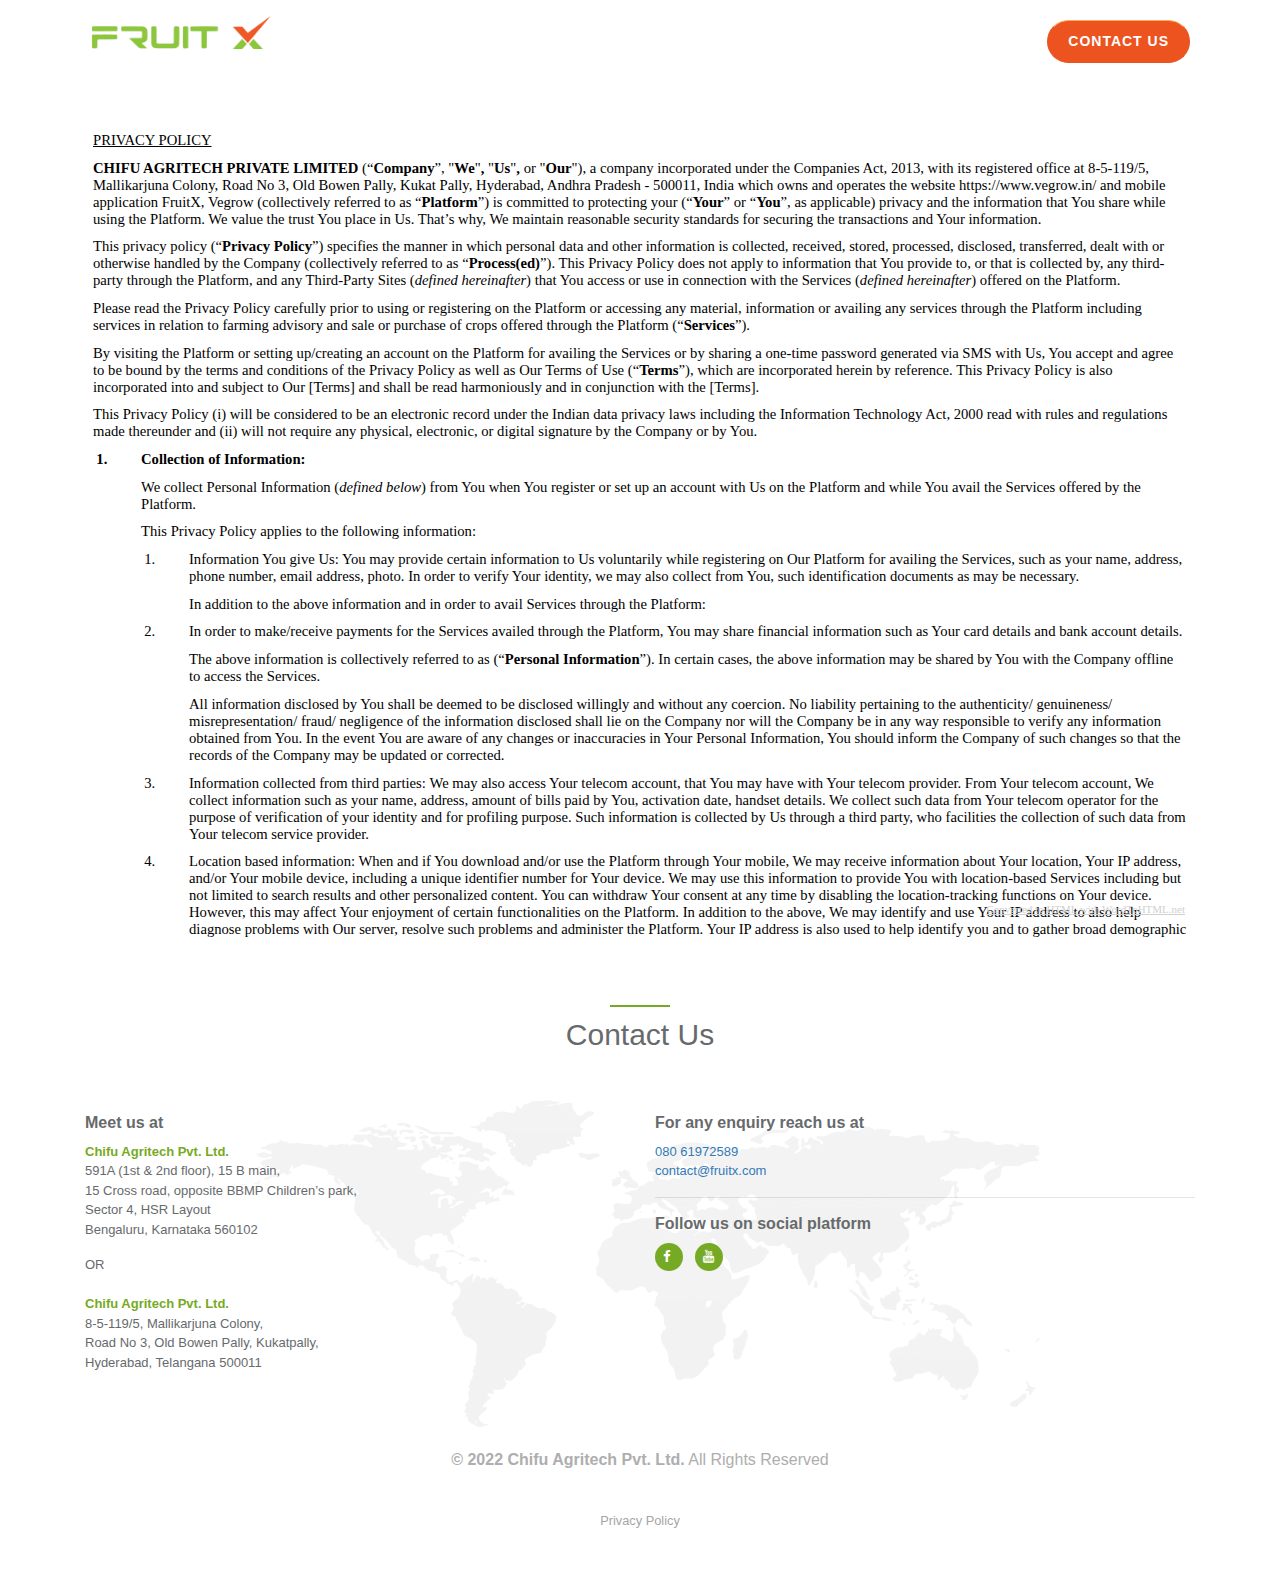
<file: privacy-policy.html>
<!DOCTYPE html>
<!-- saved from url=(0022)http://in.fruitx.com/ -->
<html xmlns="http://www.w3.org/1999/xhtml" xmlns:fb="http://ogp.me/ns/fb#"><head><meta http-equiv="Content-Type" content="text/html; charset=UTF-8">

  
  <meta name="viewport" content="width=device-width, initial-scale=1.0">
  <meta http-equiv="X-UA-Compatible" content="IE=edge">
  <meta name="description" content="Building world&#39;s largest fresh fruit exchange">
  <meta property="og:title" content="FruitX">
  <meta property="og:description" content="Building world&#39;s largest fresh fruit exchange">
  <meta property="og:url" content="https://www.fruitx.com/">
  <meta name="facebook-domain-verification" content="xqzhe3095cefwo080j0ygx7wj5ipsg" />
  

  <title>FruitX</title>
  <meta name="csrf-param" content="authenticity_token">
  <meta name="csrf-token" content="SwseZOBXQHmOLei9Lf8Q/l8453Cf2yCSK3ioHIW80SQxjihsx/ZJduIx8NMMSXVERerx4h/2EFxCghzUgmh2Hw==">
  <link href="./C_files/css" rel="stylesheet">
  <link rel="stylesheet" href="./C_files/font-awesome.min.css">
  <link rel="stylesheet" media="all" href="./C_files/application-1d2d3097ab83f7f17ed28f3050131ed42c80c92f54db29f8f08233522f27d1e2.css">
  <script src="./C_files/application-50a88d9dc2b83ab90cfa.js"></script>
</head>

<body class="gray-bg landing-page" id="page-top">
  <div class="navbar-wrapper">
    <nav class="navbar navbar-default navbar-fixed-top navbar-expand-md" role="navigation">
        <div class="container">
            <a href="index.html">
              <img width="190" src="./C_files/FruitX.png">
            </a>
            <div class="navbar-header page-scroll">
                <button class="navbar-toggler" type="button" data-toggle="collapse" data-target="#navbar">
                    <i class="fa fa-bars"></i>
                </button>
            </div>
            <div class="collapse navbar-collapse justify-content-end" id="navbar">
                <ul class="nav navbar-nav navbar-right">
                    <li class="p-xxs"><a class="btn btn-rounded btn-theme-red page-scroll" href="#contact">Contact Us</a></li>
                </ul>
            </div>
        </div>
    </nav>
</div>


<br/>
<br/>
<div class="container">
  <iframe src="privacy-policy-content.html" style="width: 100%; height: 100vh; border: none;"></iframe>
</div>

<section id="contact" class="contact">
<div class="container">
    <div class="row m-b-lg">
        <div class="col-lg-12 text-center">
            <div class="navy-line"></div>
            <h1>Contact Us</h1>
            <!-- <p>Donec sed odio dui. Etiam porta sem malesuada magna mollis euismod.</p> -->
        </div>
    </div>
    <div class="row m-b-lg justify-content-center">

        <div class="col-md-6 col-12">
            <h3 class="m-t-md">
              Meet us at
            </h3>
            <address>
                <strong><span class="navy">Chifu Agritech Pvt. Ltd.</span></strong><br>
                591A (1st &amp; 2nd floor), 15 B main, <br>
                15 Cross road, opposite BBMP Children’s park,<br>
                Sector 4, HSR Layout<br>
                Bengaluru, Karnataka 560102<br>

            </address>
            OR
            <br>
            <br>
            <address>
                <strong><span class="navy">Chifu Agritech Pvt. Ltd.</span></strong><br>
                8-5-119/5, Mallikarjuna Colony, <br>
                Road No 3, Old Bowen Pally, Kukatpally, <br>
                Hyderabad, Telangana 500011<br>
            </address>
          </div>
          <div class="col-md-6 col-12">
            <h3 class="m-t-md">
              For any enquiry reach us at
            </h3>
            <a href="tel:8068248324">080 61972589</a>
            <br/>
            <a href="mailto:contact@fruitx.com">contact@fruitx.com</a>
            <hr>
            <h3>
              Follow us on social platform
            </h3>
            <ul class="list-inline social-icon">
                <li class="list-inline-item"><a href="https://www.facebook.com/fruitx.india" target="_blank"><i class="fa fa-facebook"></i></a>
                </li>
                <li class="list-inline-item"><a href="https://www.youtube.com/@kdcfruitx" target="_blank"><i class="fa fa-youtube"></i></a>
                </li>
            </ul>   
        </div>
    </div>
    <div class="row">
        <div class="col-lg-12 text-center m-t-lg m-b-lg">
            <p><strong>© 2022 Chifu Agritech Pvt. Ltd.</strong> All Rights Reserved<br> </p>

            <br/>
            <p>
              <a class="ppolicy" href="privacy-policy.html">Privacy Policy</a>
            </p>

        </div>
    </div>
</div>
</section>



<script type="text/javascript">


$(function() {

  $('body').addClass('landing-page');
  $('body').attr('id', 'page-top');

  $('body').scrollspy({
      target: '.navbar-fixed-top',
      offset: 80
  });

  // Page scrolling feature
  $('a.page-scroll').bind('click', function(event) {
      var link = $(this);
      $('html, body').stop().animate({
          scrollTop: $(link.attr('href')).offset().top - 50
      }, 500);
      event.preventDefault();
      $("#navbar").collapse('hide');
  });

  var cbpAnimatedHeader = (function() {
      var docElem = document.documentElement,
              header = document.querySelector( '.navbar-default' ),
              didScroll = false,
              changeHeaderOn = 200;
      function init() {
          window.addEventListener( 'scroll', function( event ) {
              if( !didScroll ) {
                  didScroll = true;
                  setTimeout( scrollPage, 250 );
              }
          }, false );
      }
      function scrollPage() {
          var sy = scrollY();
          if ( sy >= changeHeaderOn ) {
              $(header).addClass('navbar-scroll')
          }
          else {
              $(header).removeClass('navbar-scroll')
          }
          didScroll = false;
      }
      function scrollY() {
          return window.pageYOffset || docElem.scrollTop;
      }
      init();

  })();

  // // Activate WOW.js plugin for animation on scrol
  // new WOW().init();

});

</script>
<script src="./C_files/wow.min.js"></script><script>new WOW().init();</script>

<style type="text/css">
  .animation-wrapper{
  height:150px; 
  width:150px; 
  padding:20px; 
  margin:100px auto;
  text-align:center;
  text-transform:uppercase;
  font-weight:500;
}
  
  .fa-animation{
    height:150px; 
    width:150px; 
    margin:0 auto;
    position:relative;
  }
  
  .fa-animation .fa{position:absolute;}
  
  .fa-lg{font-size:85px; top:5px; left:0px; color: #76AA24;}
  .fa-md{font-size:65px; top:-15px; left:72px; color: #ED531F;}
  .fa-sm{font-size:50px; top:52px; left:65px; color: #ED531F;}

  .ppolicy {
    color: #a8a5a5;
    text-decoration: none;
    font-size: 0.8em;
  }

  .navbar-fixed-top {
    background-color: #fff !important;
  }
</style>



</body></html>
</file>
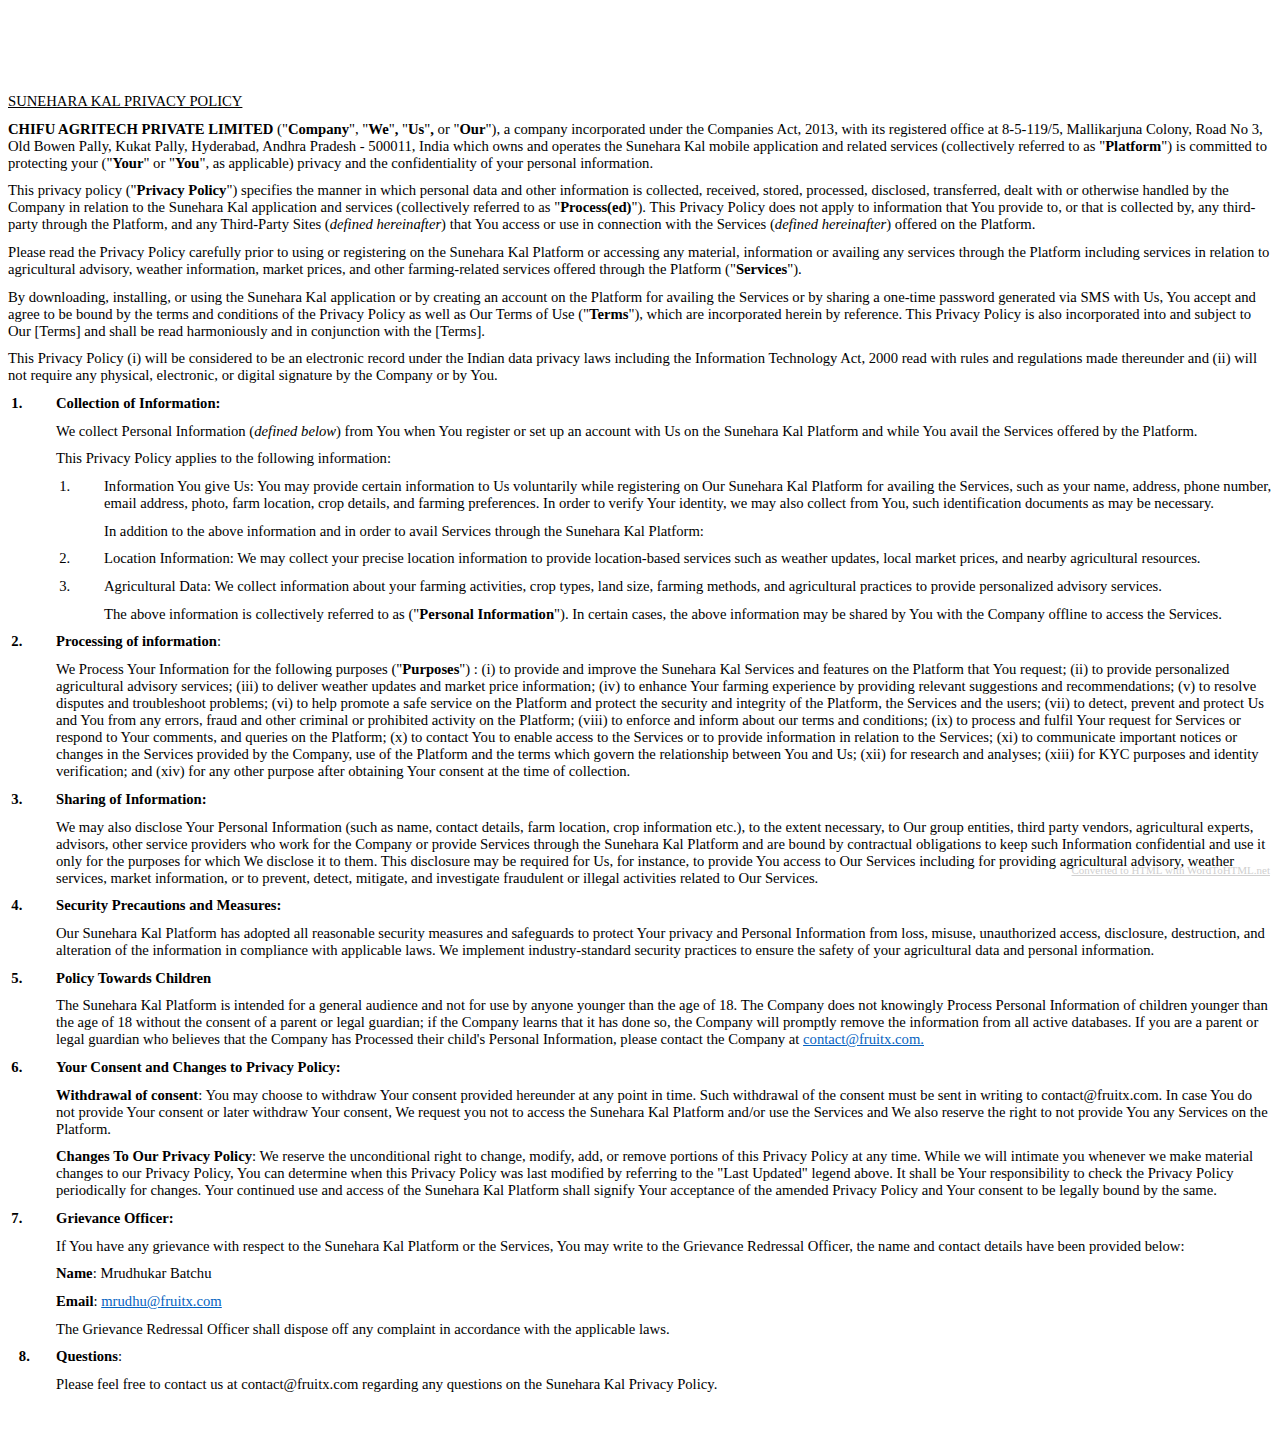
<file: sunehara-kal-privacy-policy-content.html>
<!DOCTYPE html
    PUBLIC "-//W3C//DTD XHTML 1.0 Transitional//EN" "http://www.w3.org/TR/xhtml1/DTD/xhtml1-transitional.dtd">
<html xmlns="http://www.w3.org/1999/xhtml" xml:lang="en" lang="en">
<head>
<meta name="viewport" content="width=device-width, initial-scale=1.0">
		<meta charset="utf-8" />
		<title>
		</title>
		<style>
			body { line-height:116%; font-family:Calibri; font-size:12pt }
			p { margin:0pt 0pt 8pt }
			li { margin-top:0pt; margin-bottom:8pt }
			.CommentText { margin-bottom:8pt; line-height:normal; font-size:10pt }
			.Footer { margin-bottom:0pt; line-height:normal; font-size:12pt }
			.Header { margin-bottom:0pt; line-height:normal; font-size:12pt }
			span.CommentReference { font-size:8pt }
			span.CommentTextChar { font-size:10pt }
			span.Hyperlink { text-decoration:underline; color:#0563c1 }
			span.UnresolvedMention { color:#605e5c; background-color:#e1dfdd }
@media (max-width: 900px) { 
img { 
   max-width: 100%;
   height: auto;
}

.table-container {
    overflow-x: auto;
    -webkit-overflow-scrolling: touch;
}

table {
    width: 100%;
    border-collapse: collapse;
}

td, th {
    padding: 8px;
    text-align: left;
    border: 1px solid #ddd;
}
}	


		</style>
	</head>
	<body>
        <br/>
        <br/>
        <div id="google_translate_element"></div>
        <br/>
		<div>
			<div style="clear:both">
				<p style="text-align:right">
					<em>&#xa0;</em>
				</p>
			</div>
			<p style="line-height:116%; font-size:11pt">
				<u>SUNEHARA KAL PRIVACY POLICY</u>
			</p>
			<p>
				<strong><span style="line-height:116%; font-size:11pt; ">CHIFU AGRITECH PRIVATE LIMITED</span></strong><strong><span style="line-height:116%; font-size:11pt; ">&#xa0;</span></strong><span style="line-height:116%; font-size:11pt">("</span><strong><span style="line-height:116%; font-size:11pt; ">Company</span></strong><span style="line-height:116%; font-size:11pt">", "</span><strong><span style="line-height:116%; font-size:11pt; ">We</span></strong><span style="line-height:116%; font-size:11pt">"</span><strong><span style="line-height:116%; font-size:11pt; ">,</span></strong><strong><span style="line-height:116%; font-size:11pt; ">&#xa0;</span></strong><span style="line-height:116%; font-size:11pt">"</span><strong><span style="line-height:116%; font-size:11pt; ">Us</span></strong><span style="line-height:116%; font-size:11pt">"</span><strong><span style="line-height:116%; font-size:11pt; ">,</span></strong><strong><span style="line-height:116%; font-size:11pt; ">&#xa0;</span></strong><span style="line-height:116%; font-size:11pt">or "</span><strong><span style="line-height:116%; font-size:11pt; ">Our</span></strong><span style="line-height:116%; font-size:11pt">"), a company incorporated under the Companies Act, 2013, with its registered office at 8-5-119/5, Mallikarjuna Colony, Road No 3, Old Bowen Pally, Kukat Pally, Hyderabad, Andhra Pradesh - 500011, India which owns and operates the Sunehara Kal mobile application and related services (collectively referred to as "</span><strong><span style="line-height:116%; font-size:11pt; ">Platform</span></strong><span style="line-height:116%; font-size:11pt">") is committed to protecting your ("</span><strong><span style="line-height:116%; font-size:11pt; ">Your</span></strong><span style="line-height:116%; font-size:11pt">" or "</span><strong><span style="line-height:116%; font-size:11pt; ">You</span></strong><span style="line-height:116%; font-size:11pt">", as applicable) privacy and the confidentiality of your personal information.
			</p>
			<p style="line-height:116%; font-size:11pt">
				This privacy policy ("<strong>Privacy Policy</strong>") specifies the manner in which personal data and other information is collected, received, stored, processed, disclosed, transferred, dealt with or otherwise handled by the Company in relation to the Sunehara Kal application and services (collectively referred to as "<strong>Process(ed)</strong>"). This Privacy Policy does not apply to information that You provide to, or that is collected by, any third-party through the Platform, and any Third-Party Sites (<em>defined hereinafter</em>) that You access or use in connection with the Services (<em>defined hereinafter</em>) offered on the Platform.
			</p>
			<p style="line-height:116%; font-size:11pt">
				Please read the Privacy Policy carefully prior to using or registering on the Sunehara Kal Platform or accessing any material, information or availing any services through the Platform including services in relation to agricultural advisory, weather information, market prices, and other farming-related services offered through the Platform ("<strong>Services</strong>").
			</p>
			<p style="line-height:116%; font-size:11pt">
				By downloading, installing, or using the Sunehara Kal application or by creating an account on the Platform for availing the Services or by sharing a one-time password generated via SMS with Us, You accept and agree to be bound by the terms and conditions of the Privacy Policy as well as Our Terms of Use ("<strong>Terms</strong>"), which are incorporated herein by reference. This Privacy Policy is also incorporated into and subject to Our [Terms] and shall be read harmoniously and in conjunction with the [Terms].
			</p>
			<p style="line-height:116%; font-size:11pt">
				This Privacy Policy (i) will be considered to be an electronic record under the Indian data privacy laws including the Information Technology Act, 2000 read with rules and regulations made thereunder and (ii) will not require any physical, electronic, or digital signature by the Company or by You.
			</p>
			<ol style="margin:0pt; padding-left:0pt">
				<li style="margin-left:13.51pt; line-height:116%; padding-left:22.49pt; font-size:11pt; font-weight:bold">
					Collection of Information:
				</li>
			</ol>
			<p style="margin-left:36pt; line-height:116%; font-size:11pt">
				We collect Personal Information (<em>defined below</em>) from You when You register or set up an account with Us on the Sunehara Kal Platform and while You avail the Services offered by the Platform.
			</p>
			<p style="margin-left:36pt; line-height:116%; font-size:11pt">
				This Privacy Policy applies to the following information:
			</p>
			<ol style="margin:0pt; padding-left:0pt">
				<li style="margin-left:49.35pt; line-height:116%; padding-left:22.65pt; font-size:11pt">
					Information You give Us: You may provide certain information to Us voluntarily while registering on Our Sunehara Kal Platform for availing the Services, such as your name, address, phone number, email address, photo, farm location, crop details, and farming preferences. In order to verify Your identity, we may also collect from You, such identification documents as may be necessary.
				</li>
			</ol>
			<p style="margin-left:72pt; line-height:116%; font-size:11pt">
				In addition to the above information and in order to avail Services through the Sunehara Kal Platform:
			</p>
			<ol start="2" style="margin:0pt; padding-left:0pt">
				<li style="margin-left:49.35pt; line-height:116%; padding-left:22.65pt; font-size:11pt">
					Location Information: We may collect your precise location information to provide location-based services such as weather updates, local market prices, and nearby agricultural resources.
				</li>
			</ol>
			<ol start="3" style="margin:0pt; padding-left:0pt">
				<li style="margin-left:49.35pt; line-height:116%; padding-left:22.65pt; font-size:11pt">
					Agricultural Data: We collect information about your farming activities, crop types, land size, farming methods, and agricultural practices to provide personalized advisory services.
				</li>
			</ol>
			<p style="margin-left:72pt; line-height:116%; font-size:11pt">
				The above information is collectively referred to as ("<strong>Personal Information</strong>"). In certain cases, the above information may be shared by You with the Company offline to access the Services.
			</p>
			<ol start="2" style="margin:0pt; padding-left:0pt">
				<li style="margin-left:13.51pt; line-height:116%; padding-left:22.49pt; font-size:11pt; font-weight:bold">
					Processing of information<span style="font-weight:normal">:</span>
				</li>
			</ol>
			<p style="margin-left:36pt; line-height:116%; font-size:11pt">
				We Process Your Information for the following purposes ("<strong>Purposes</strong>") : (i) to provide and improve the Sunehara Kal Services and features on the Platform that You request; (ii) to provide personalized agricultural advisory services; (iii) to deliver weather updates and market price information; (iv) to enhance Your farming experience by providing relevant suggestions and recommendations; (v) to resolve disputes and troubleshoot problems; (vi) to help promote a safe service on the Platform and protect the security and integrity of the Platform, the Services and the users; (vii) to detect, prevent and protect Us and You from any errors, fraud and other criminal or prohibited activity on the Platform; (viii) to enforce and inform about our terms and conditions; (ix) to process and fulfil Your request for Services or respond to Your comments, and queries on the Platform; (x) to contact You to enable access to the Services or to provide information in relation to the Services; (xi) to communicate important notices or changes in the Services provided by the Company, use of the Platform and the terms which govern the relationship between You and Us; (xii) for research and analyses; (xiii) for KYC purposes and identity verification; and (xiv) for any other purpose after obtaining Your consent at the time of collection.
			</p>
			<ol start="3" style="margin:0pt; padding-left:0pt">
				<li style="margin-left:13.51pt; line-height:116%; padding-left:22.49pt; font-size:11pt; font-weight:bold">
					Sharing of Information:
				</li>
			</ol>
			<p style="margin-left:36pt; line-height:116%; font-size:11pt">
				We may also disclose Your Personal Information (such as name, contact details, farm location, crop information etc.), to the extent necessary, to Our group entities, third party vendors, agricultural experts, advisors, other service providers who work for the Company or provide Services through the Sunehara Kal Platform and are bound by contractual obligations to keep such Information confidential and use it only for the purposes for which We disclose it to them. This disclosure may be required for Us, for instance, to provide You access to Our Services including for providing agricultural advisory, weather services, market information, or to prevent, detect, mitigate, and investigate fraudulent or illegal activities related to Our Services.
			</p>
			<ol start="4" style="margin:0pt; padding-left:0pt">
				<li style="margin-left:13.51pt; line-height:116%; padding-left:22.49pt; font-size:11pt; font-weight:bold">
					Security Precautions and Measures:
				</li>
			</ol>
			<p style="margin-left:36pt; line-height:116%; font-size:11pt">
				Our Sunehara Kal Platform has adopted all reasonable security measures and safeguards to protect Your privacy and Personal Information from loss, misuse, unauthorized access, disclosure, destruction, and alteration of the information in compliance with applicable laws. We implement industry-standard security practices to ensure the safety of your agricultural data and personal information.
			</p>
			<ol start="5" style="margin:0pt; padding-left:0pt">
				<li style="margin-left:13.51pt; line-height:116%; padding-left:22.49pt; font-size:11pt; font-weight:bold">
					Policy Towards Children
				</li>
			</ol>
			<p style="margin-left:36pt">
				<span style="line-height:116%; font-size:11pt">The Sunehara Kal Platform is intended for a general audience and not for use by anyone younger than the age of 18. The Company does not knowingly Process Personal Information of children younger than the age of 18 without the consent of a parent or legal guardian; if the Company learns that it has done so, the Company will promptly remove the information from all active databases. If you are a parent or legal guardian who believes that the Company has Processed their child's Personal Information, please contact the Company at</span><span style="line-height:116%; font-size:11pt">&#xa0;</span><a href="mailto:contact@fruitx.com." style="text-decoration:none"><span class="Hyperlink" style="line-height:116%; font-size:11pt">contact@fruitx.com.</span></a>
			</p>
			<ol start="6" style="margin:0pt; padding-left:0pt">
				<li style="margin-left:13.51pt; line-height:116%; padding-left:22.49pt; font-size:11pt; font-weight:bold">
					Your Consent and Changes to Privacy Policy:
				</li>
			</ol>
			<p style="margin-left:36pt">
				<strong><span style="line-height:116%; font-size:11pt; ">Withdrawal of consent</span></strong><span style="line-height:116%; font-size:11pt">: You may choose to withdraw Your consent provided hereunder at any point in time. Such withdrawal of the consent must be sent in writing to</span><span style="line-height:116%; font-size:11pt">&#xa0;</span><span style="line-height:116%; font-size:11pt">contact@fruitx.com. In case You do not provide Your consent or later withdraw Your consent, We request you not to access the Sunehara Kal Platform and/or use the Services and We also reserve the right to not provide You any Services on the Platform.</span>
			</p>
			<p style="margin-left:36pt; line-height:116%; font-size:11pt">
				<strong>Changes To Our Privacy Policy</strong>: We reserve the unconditional right to change, modify, add, or remove portions of this Privacy Policy at any time. While we will intimate you whenever we make material changes to our Privacy Policy, You can determine when this Privacy Policy was last modified by referring to the "Last Updated" legend above. It shall be Your responsibility to check the Privacy Policy periodically for changes. Your continued use and access of the Sunehara Kal Platform shall signify Your acceptance of the amended Privacy Policy and Your consent to be legally bound by the same.
			</p>
			<ol start="7" style="margin:0pt; padding-left:0pt">
				<li style="margin-left:13.51pt; line-height:116%; padding-left:22.49pt; font-size:11pt; font-weight:bold">
					Grievance Officer:
				</li>
			</ol>
			<p style="margin-left:36pt; line-height:116%; font-size:11pt">
				If You have any grievance with respect to the Sunehara Kal Platform or the Services, You may write to the Grievance Redressal Officer, the name and contact details have been provided below:
			</p>
			<p style="margin-left:36pt; line-height:116%; font-size:11pt">
				<strong>Name</strong>: Mrudhukar Batchu
			</p>
			<p style="margin-left:36pt">
				<strong><span style="line-height:116%; font-size:11pt; ">Email</span></strong><span style="line-height:116%; font-size:11pt">:</span><span style="line-height:116%; font-size:11pt">&#xa0;</span><a href="mailto:mrudhu@fruitx.com" style="text-decoration:none"><span class="Hyperlink" style="line-height:116%; font-size:11pt">mrudhu@fruitx.com</span></a><strong><span style="line-height:116%; font-size:11pt; "> </span></strong>
			</p>
			<p style="margin-left:36pt; line-height:116%; font-size:11pt">
				The Grievance Redressal Officer shall dispose off any complaint in accordance with the applicable laws.
			</p>
			<ol start="8" style="margin:0pt; padding-left:0pt">
				<li style="margin-left:19.09pt; line-height:116%; padding-left:16.91pt; font-size:11pt; font-weight:bold">
					Questions<span style="font-weight:normal">:</span>
				</li>
			</ol>
			<p style="margin-left:36pt">
				<span style="line-height:116%; font-size:11pt">Please feel free to contact us at</span><span style="line-height:116%; font-size:11pt">&#xa0;</span><span style="line-height:116%; font-size:11pt">contact@fruitx.com regarding any questions on the Sunehara Kal Privacy Policy.</span>
			</p>
			<p style="line-height:108%; font-size:11pt">
				&#xa0;
			</p>
		</div>
	<p style="bottom: 10px; right: 10px; position: absolute;"><a href="https://wordtohtml.net" target="_blank" style="font-size:11px; color: #d0d0d0">Converted to HTML with WordToHTML.net</a></p>
</body>
<script type="text/javascript">
    // <![CDATA[
    function googleTranslateElementInit() {
        new google.translate.TranslateElement({
            pageLanguage: 'en', 
            includedLanguages: 'hi,kn,ta,te',
            layout: google.translate.TranslateElement.InlineLayout.SIMPLE
        }, 'google_translate_element');
    }
    // ]]>
</script>
<script src="//translate.google.com/translate_a/element.js?cb=googleTranslateElementInit" type="text/javascript"></script>
</html>
</file>
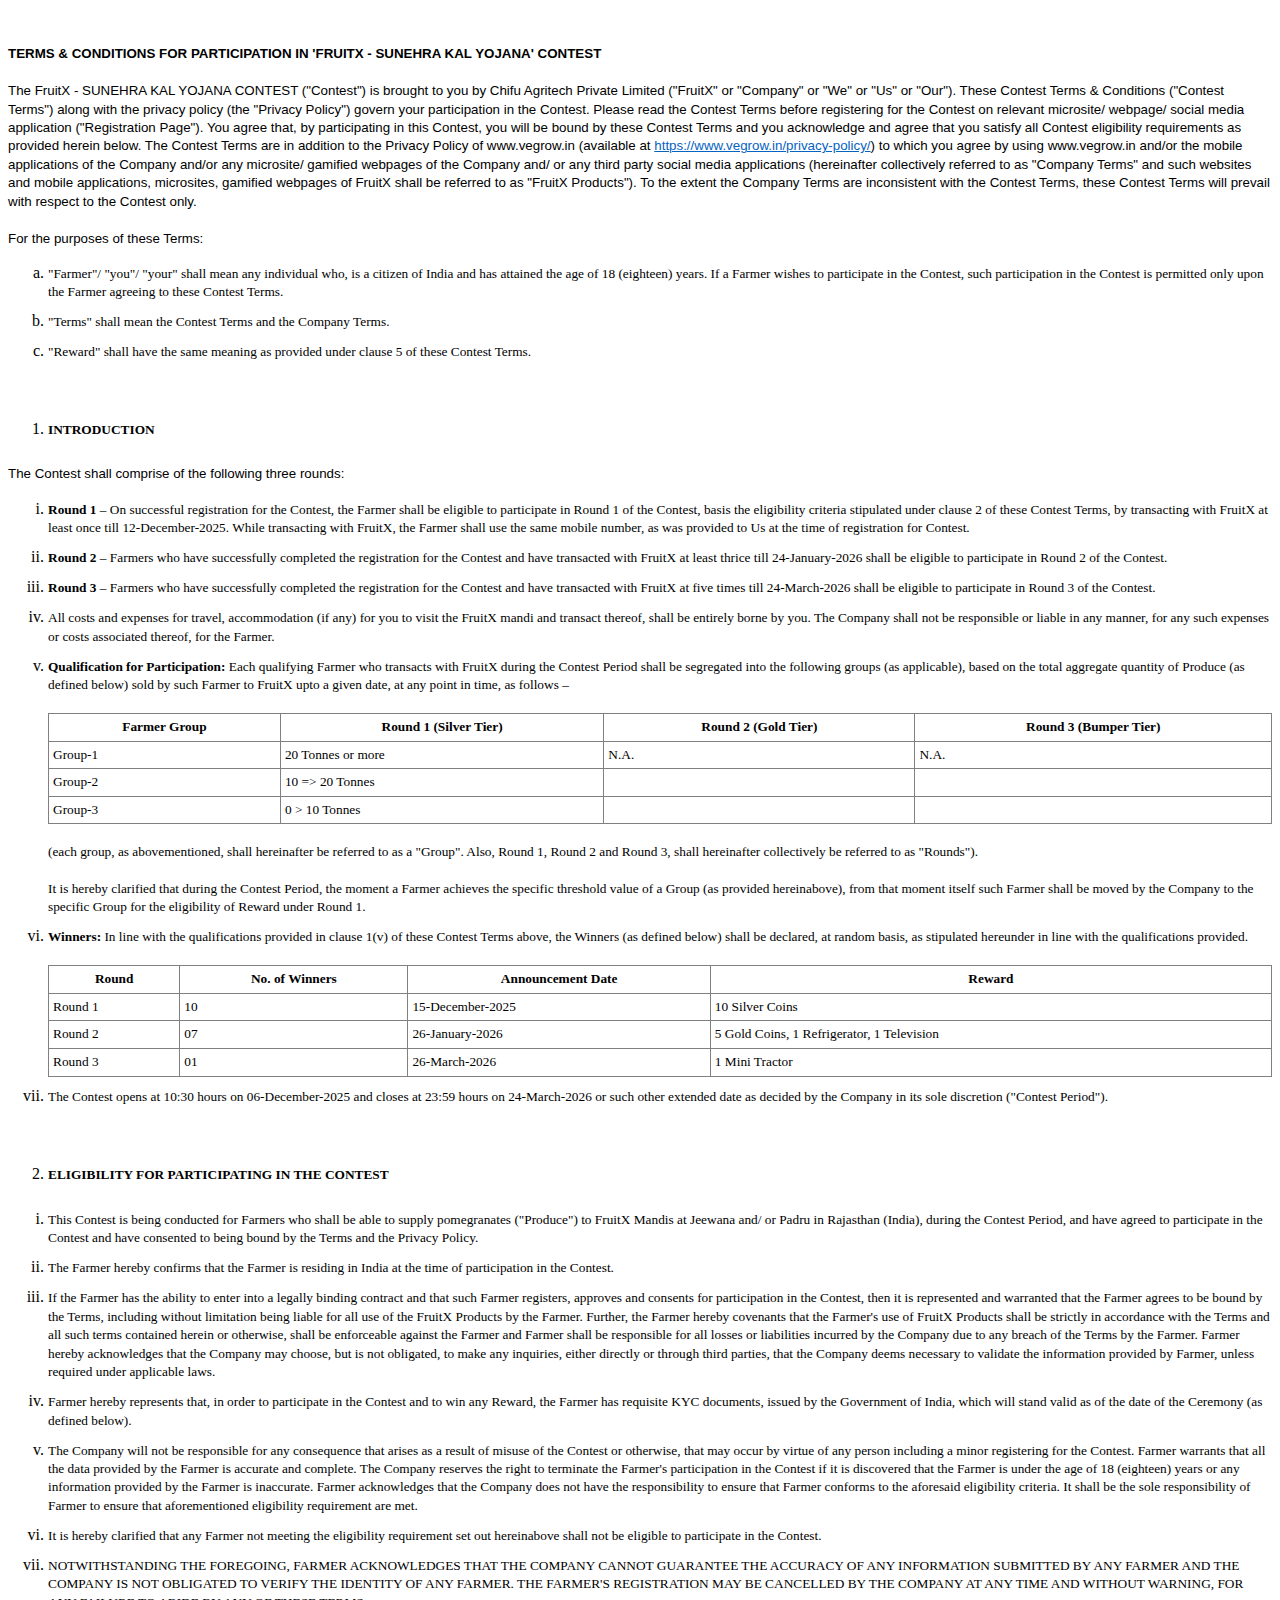
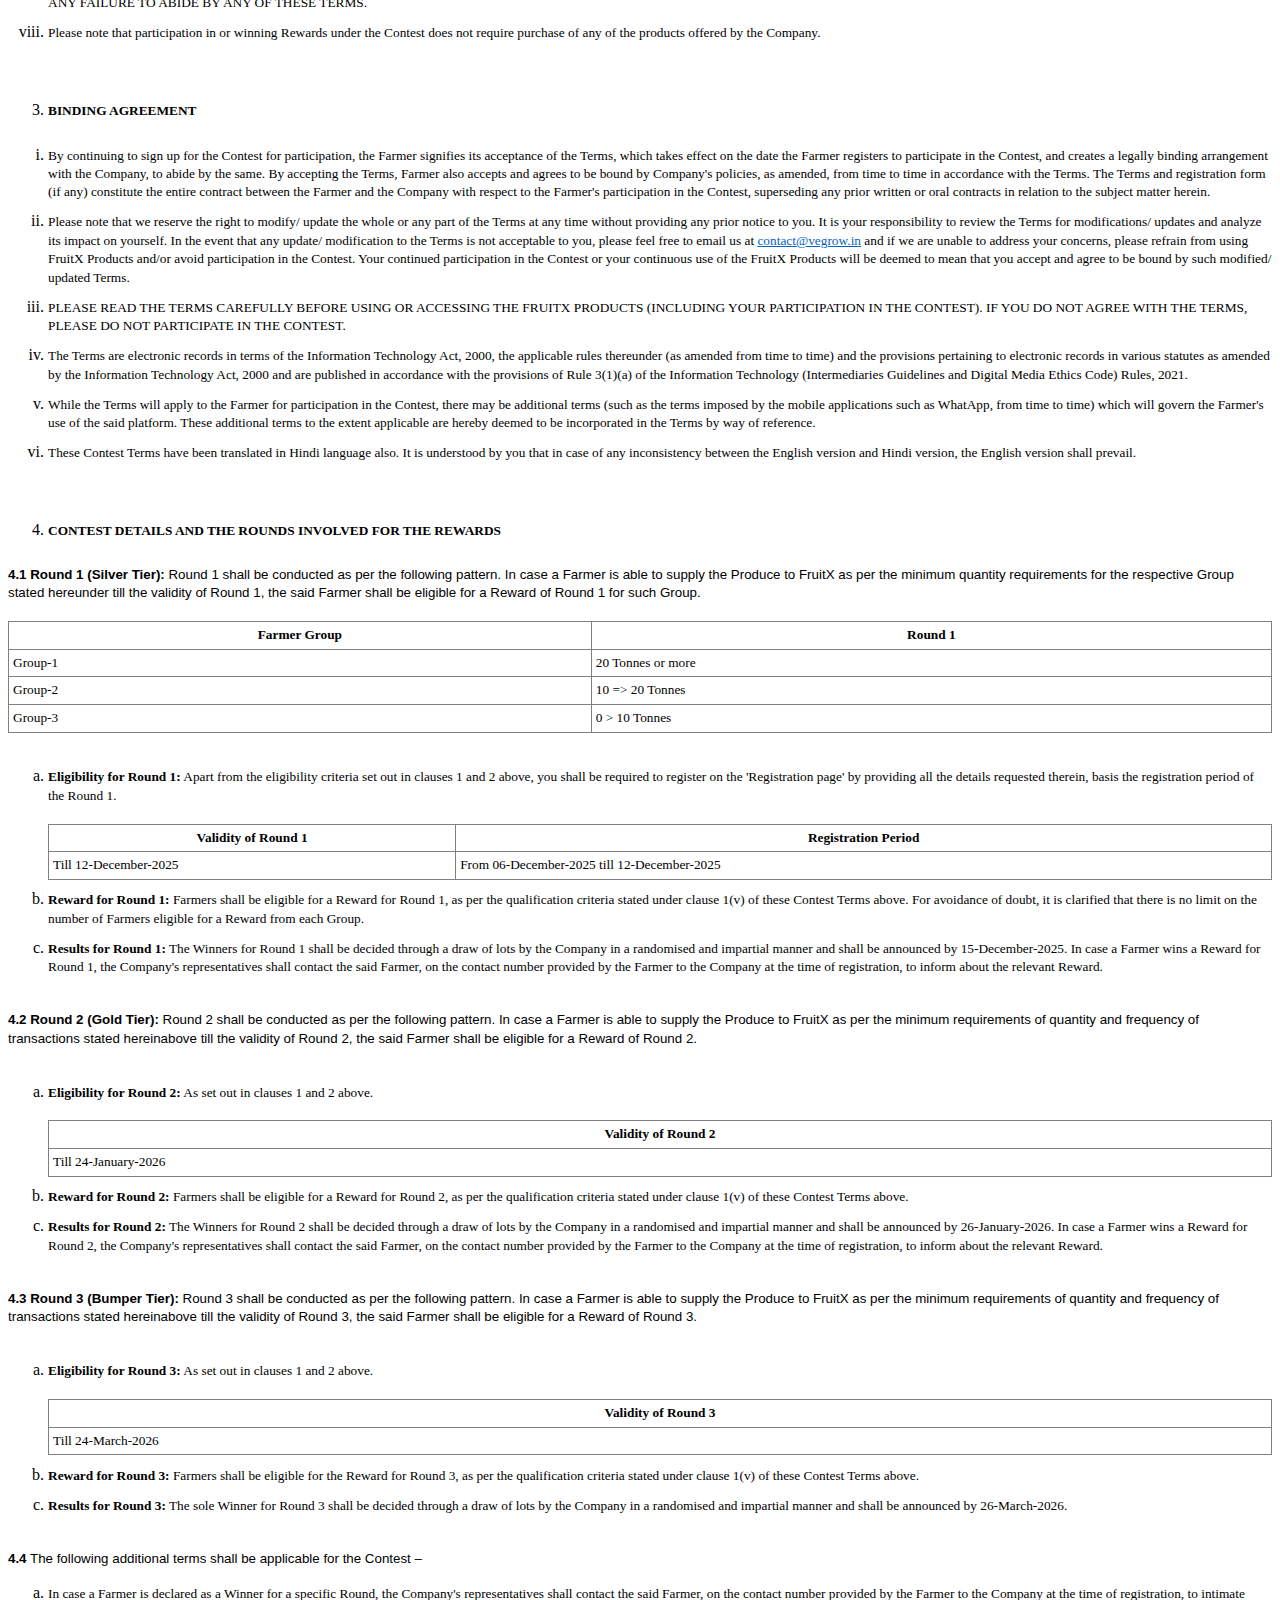
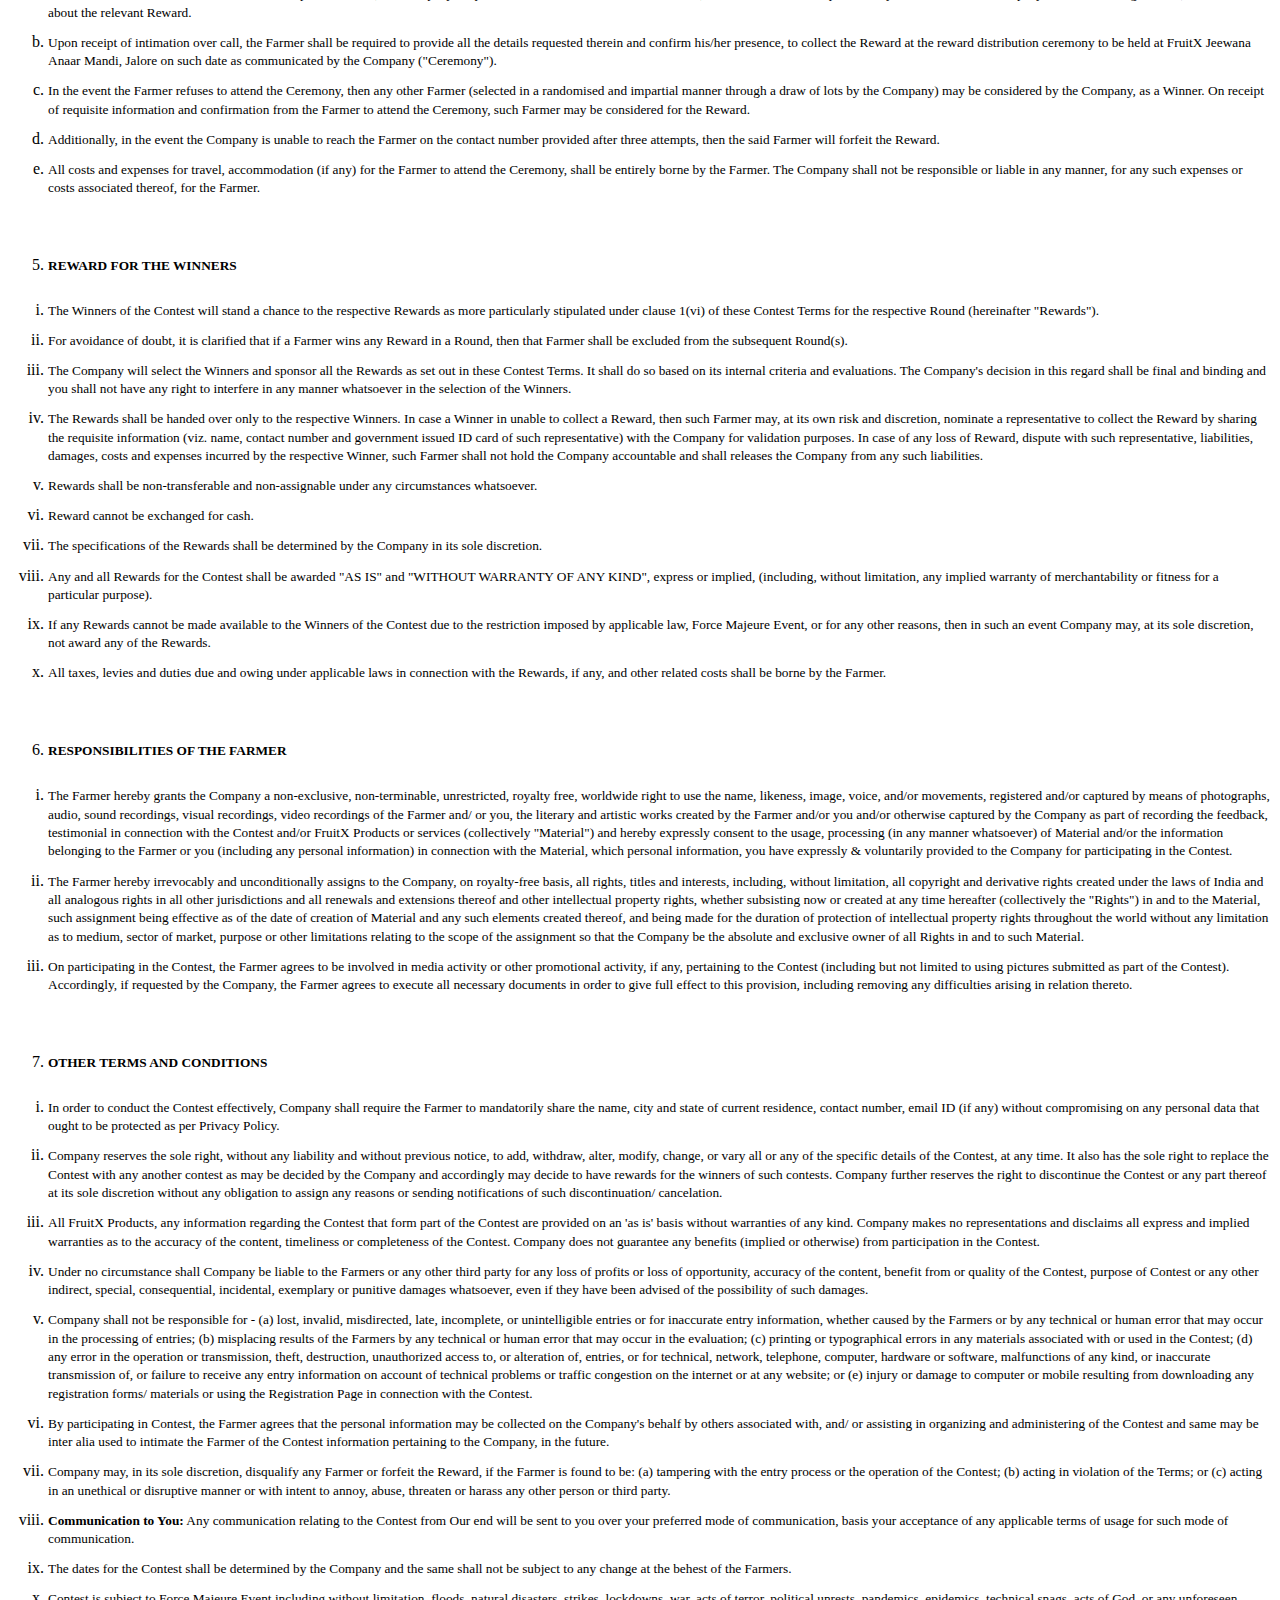
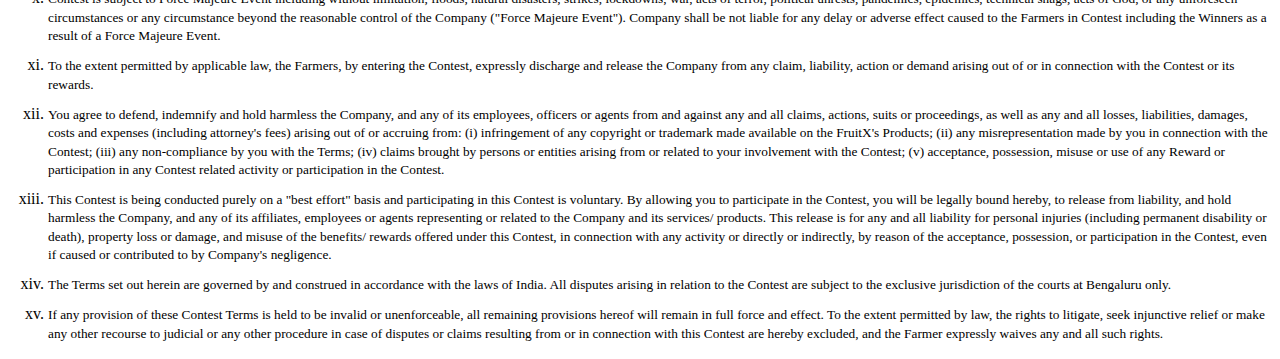
<file: sunehara-kal-terms-english.html>
<!DOCTYPE html
    PUBLIC "-//W3C//DTD XHTML 1.0 Transitional//EN" "http://www.w3.org/TR/xhtml1/DTD/xhtml1-transitional.dtd">
<html xmlns="http://www.w3.org/1999/xhtml" xml:lang="en" lang="en">
<head>
<meta name="viewport" content="width=device-width, initial-scale=1.0">
		<meta charset="utf-8" />
		<title>Sunehara Kal Yojana - Terms &amp; Conditions</title>
		<style>
			body { line-height:116%; font-family:Calibri; font-size:12pt }
			p { margin:0pt 0pt 8pt }
			li { margin-top:0pt; margin-bottom:8pt }
			.CommentText { margin-bottom:8pt; line-height:normal; font-size:10pt }
			.Footer { margin-bottom:0pt; line-height:normal; font-size:12pt }
			.Header { margin-bottom:0pt; line-height:normal; font-size:12pt }
			span.CommentReference { font-size:8pt }
			span.CommentTextChar { font-size:10pt }
			span.Hyperlink { text-decoration:underline; color:#0563c1 }
			span.UnresolvedMention { color:#605e5c; background-color:#e1dfdd }

		@page { size: 8.27in 11.69in; margin-left: 1in; margin-right: 1in; margin-top: 0.79in; margin-bottom: 0.79in }
		p { line-height: 115%; text-align: left; orphans: 2; widows: 2; margin-bottom: 0.1in; direction: ltr; background: transparent }
		p.western { font-family: "Arial", sans-serif; so-language: en-US }
		p.cjk { font-family: "Arial"; so-language: en-IN }
		p.ctl { font-family: "Arial" }
		h1 { line-height: 115%; text-align: left; page-break-inside: avoid; orphans: 2; widows: 2; margin-top: 0.33in; margin-bottom: 0.08in; direction: ltr; background: transparent; page-break-after: avoid }
		h1.western { font-family: "Arial", sans-serif; font-size: 24pt; so-language: en-US; font-weight: bold }
		h1.cjk { font-family: "Arial"; font-size: 24pt; so-language: en-IN; font-weight: bold }
		h1.ctl { font-family: "Arial"; font-size: 24pt }
		a:link { color: #0563c1; text-decoration: underline }
@media (max-width: 900px) {
img {
   max-width: 100%;
   height: auto;
}

.table-container {
    overflow-x: auto;
    -webkit-overflow-scrolling: touch;
}

table {
    width: 100%;
    border-collapse: collapse;
    margin: 20px 0;
    font-size: 11pt;
}

td, th {
    padding: 12px 8px;
    text-align: left;
    border: 1px solid #ddd;
    vertical-align: top;
}

th {
    background-color: #f5f5f5;
    font-weight: bold;
}

tr:nth-child(even) {
    background-color: #f9f9f9;
}

tr:hover {
    background-color: #f0f0f0;
}
}


		</style>
	</head>
	<body>
        <br/>
        <br/>
		<div lang="en-IN" link="#0563c1" vlink="#800000" dir="ltr">

<p lang="en-US" class="western" align="center" style="margin-bottom: 0in"><font size="2" style="font-size: 10pt"><b>TERMS &amp; CONDITIONS FOR PARTICIPATION IN 'FRUITX - SUNEHRA KAL YOJANA' CONTEST</b></font></p>

<br/>

<p lang="en-US" class="western" align="justify" style="margin-bottom: 0in"><font size="2" style="font-size: 10pt">The FruitX - SUNEHRA KAL YOJANA CONTEST ("Contest") is brought to you by Chifu Agritech Private Limited ("FruitX" or "Company" or "We" or "Us" or "Our"). These Contest Terms &amp; Conditions ("Contest Terms") along with the privacy policy (the "Privacy Policy") govern your participation in the Contest. Please read the Contest Terms before registering for the Contest on relevant microsite/ webpage/ social media application ("Registration Page"). You agree that, by participating in this Contest, you will be bound by these Contest Terms and you acknowledge and agree that you satisfy all Contest eligibility requirements as provided herein below. The Contest Terms are in addition to the Privacy Policy of www.vegrow.in (available at <a href="https://www.vegrow.in/privacy-policy/">https://www.vegrow.in/privacy-policy/</a>) to which you agree by using www.vegrow.in and/or the mobile applications of the Company and/or any microsite/ gamified webpages of the Company and/ or any third party social media applications (hereinafter collectively referred to as "Company Terms" and such websites and mobile applications, microsites, gamified webpages of FruitX shall be referred to as "FruitX Products"). To the extent the Company Terms are inconsistent with the Contest Terms, these Contest Terms will prevail with respect to the Contest only.</font></p>

<br/>

<p lang="en-US" class="western" align="justify" style="margin-bottom: 0in"><font size="2" style="font-size: 10pt">For the purposes of these Terms:</font></p>

<ol type="a">
<li><p lang="en-US" align="justify" style="margin-bottom: 0in"><font size="2" style="font-size: 10pt">"Farmer"/ "you"/ "your" shall mean any individual who, is a citizen of India and has attained the age of 18 (eighteen) years. If a Farmer wishes to participate in the Contest, such participation in the Contest is permitted only upon the Farmer agreeing to these Contest Terms.</font></p></li>
<li><p lang="en-US" align="justify" style="margin-bottom: 0in"><font size="2" style="font-size: 10pt">"Terms" shall mean the Contest Terms and the Company Terms.</font></p></li>
<li><p lang="en-US" align="justify" style="margin-bottom: 0in"><font size="2" style="font-size: 10pt">"Reward" shall have the same meaning as provided under clause 5 of these Contest Terms.</font></p></li>
</ol>

<br/>

<ol>
<li><h1 lang="en-US" class="style1" align="justify" style="margin-top: 0in"><font size="2" style="font-size: 10pt">INTRODUCTION</font></h1></li>
</ol>

<p lang="en-US" class="western" align="justify" style="margin-bottom: 0in"><font size="2" style="font-size: 10pt">The Contest shall comprise of the following three rounds:</font></p>

<ol type="i">
<li><p lang="en-US" align="justify" style="margin-bottom: 0in"><font size="2" style="font-size: 10pt"><b>Round 1</b> &#8211; On successful registration for the Contest, the Farmer shall be eligible to participate in Round 1 of the Contest, basis the eligibility criteria stipulated under clause 2 of these Contest Terms, by transacting with FruitX at least once till 12-December-2025. While transacting with FruitX, the Farmer shall use the same mobile number, as was provided to Us at the time of registration for Contest.</font></p></li>
<li><p lang="en-US" align="justify" style="margin-bottom: 0in"><font size="2" style="font-size: 10pt"><b>Round 2</b> &#8211; Farmers who have successfully completed the registration for the Contest and have transacted with FruitX at least thrice till 24-January-2026 shall be eligible to participate in Round 2 of the Contest.</font></p></li>
<li><p lang="en-US" align="justify" style="margin-bottom: 0in"><font size="2" style="font-size: 10pt"><b>Round 3</b> &#8211; Farmers who have successfully completed the registration for the Contest and have transacted with FruitX at five times till 24-March-2026 shall be eligible to participate in Round 3 of the Contest.</font></p></li>
<li><p lang="en-US" align="justify" style="margin-bottom: 0in"><font size="2" style="font-size: 10pt">All costs and expenses for travel, accommodation (if any) for you to visit the FruitX mandi and transact thereof, shall be entirely borne by you. The Company shall not be responsible or liable in any manner, for any such expenses or costs associated thereof, for the Farmer.</font></p></li>
<li><p lang="en-US" align="justify" style="margin-bottom: 0in"><font size="2" style="font-size: 10pt"><b>Qualification for Participation:</b> Each qualifying Farmer who transacts with FruitX during the Contest Period shall be segregated into the following groups (as applicable), based on the total aggregate quantity of Produce (as defined below) sold by such Farmer to FruitX upto a given date, at any point in time, as follows &#8211;</font></p>

<br/>
<div class="table-container">
<table border="1" cellpadding="4" cellspacing="0" style="border-collapse:collapse; width:100%">
<tr>
<th><font size="2" style="font-size: 10pt">Farmer Group</font></th>
<th><font size="2" style="font-size: 10pt">Round 1 (Silver Tier)</font></th>
<th><font size="2" style="font-size: 10pt">Round 2 (Gold Tier)</font></th>
<th><font size="2" style="font-size: 10pt">Round 3 (Bumper Tier)</font></th>
</tr>
<tr>
<td><font size="2" style="font-size: 10pt">Group-1</font></td>
<td><font size="2" style="font-size: 10pt">20 Tonnes or more</font></td>
<td><font size="2" style="font-size: 10pt">N.A.</font></td>
<td><font size="2" style="font-size: 10pt">N.A.</font></td>
</tr>
<tr>
<td><font size="2" style="font-size: 10pt">Group-2</font></td>
<td><font size="2" style="font-size: 10pt">10 =&gt; 20 Tonnes</font></td>
<td><font size="2" style="font-size: 10pt"></font></td>
<td><font size="2" style="font-size: 10pt"></font></td>
</tr>
<tr>
<td><font size="2" style="font-size: 10pt">Group-3</font></td>
<td><font size="2" style="font-size: 10pt">0 &gt; 10 Tonnes</font></td>
<td><font size="2" style="font-size: 10pt"></font></td>
<td><font size="2" style="font-size: 10pt"></font></td>
</tr>
</table>
</div>
<br/>

<p lang="en-US" align="justify" style="margin-bottom: 0in"><font size="2" style="font-size: 10pt">(each group, as abovementioned, shall hereinafter be referred to as a "Group". Also, Round 1, Round 2 and Round 3, shall hereinafter collectively be referred to as "Rounds").</font></p>
<br/>
<p lang="en-US" align="justify" style="margin-bottom: 0in"><font size="2" style="font-size: 10pt">It is hereby clarified that during the Contest Period, the moment a Farmer achieves the specific threshold value of a Group (as provided hereinabove), from that moment itself such Farmer shall be moved by the Company to the specific Group for the eligibility of Reward under Round 1.</font></p></li>

<li><p lang="en-US" align="justify" style="margin-bottom: 0in"><font size="2" style="font-size: 10pt"><b>Winners:</b> In line with the qualifications provided in clause 1(v) of these Contest Terms above, the Winners (as defined below) shall be declared, at random basis, as stipulated hereunder in line with the qualifications provided.</font></p>

<br/>
<div class="table-container">
<table border="1" cellpadding="4" cellspacing="0" style="border-collapse:collapse; width:100%">
<tr>
<th><font size="2" style="font-size: 10pt">Round</font></th>
<th><font size="2" style="font-size: 10pt">No. of Winners</font></th>
<th><font size="2" style="font-size: 10pt">Announcement Date</font></th>
<th><font size="2" style="font-size: 10pt">Reward</font></th>
</tr>
<tr>
<td><font size="2" style="font-size: 10pt">Round 1</font></td>
<td><font size="2" style="font-size: 10pt">10</font></td>
<td><font size="2" style="font-size: 10pt">15-December-2025</font></td>
<td><font size="2" style="font-size: 10pt">10 Silver Coins</font></td>
</tr>
<tr>
<td><font size="2" style="font-size: 10pt">Round 2</font></td>
<td><font size="2" style="font-size: 10pt">07</font></td>
<td><font size="2" style="font-size: 10pt">26-January-2026</font></td>
<td><font size="2" style="font-size: 10pt">5 Gold Coins, 1 Refrigerator, 1 Television</font></td>
</tr>
<tr>
<td><font size="2" style="font-size: 10pt">Round 3</font></td>
<td><font size="2" style="font-size: 10pt">01</font></td>
<td><font size="2" style="font-size: 10pt">26-March-2026</font></td>
<td><font size="2" style="font-size: 10pt">1 Mini Tractor</font></td>
</tr>
</table>
</div></li>

<li><p lang="en-US" align="justify" style="margin-bottom: 0in"><font size="2" style="font-size: 10pt">The Contest opens at 10:30 hours on 06-December-2025 and closes at 23:59 hours on 24-March-2026 or such other extended date as decided by the Company in its sole discretion ("Contest Period").</font></p></li>
</ol>

<br/>

<ol start="2">
<li><h1 lang="en-US" class="style1" align="justify" style="margin-top: 0in"><font size="2" style="font-size: 10pt">ELIGIBILITY FOR PARTICIPATING IN THE CONTEST</font></h1></li>
</ol>

<ol type="i">
<li><p lang="en-US" align="justify" style="margin-bottom: 0in"><font size="2" style="font-size: 10pt">This Contest is being conducted for Farmers who shall be able to supply pomegranates ("Produce") to FruitX Mandis at Jeewana and/ or Padru in Rajasthan (India), during the Contest Period, and have agreed to participate in the Contest and have consented to being bound by the Terms and the Privacy Policy.</font></p></li>
<li><p lang="en-US" align="justify" style="margin-bottom: 0in"><font size="2" style="font-size: 10pt">The Farmer hereby confirms that the Farmer is residing in India at the time of participation in the Contest.</font></p></li>
<li><p lang="en-US" align="justify" style="margin-bottom: 0in"><font size="2" style="font-size: 10pt">If the Farmer has the ability to enter into a legally binding contract and that such Farmer registers, approves and consents for participation in the Contest, then it is represented and warranted that the Farmer agrees to be bound by the Terms, including without limitation being liable for all use of the FruitX Products by the Farmer. Further, the Farmer hereby covenants that the Farmer's use of FruitX Products shall be strictly in accordance with the Terms and all such terms contained herein or otherwise, shall be enforceable against the Farmer and Farmer shall be responsible for all losses or liabilities incurred by the Company due to any breach of the Terms by the Farmer. Farmer hereby acknowledges that the Company may choose, but is not obligated, to make any inquiries, either directly or through third parties, that the Company deems necessary to validate the information provided by Farmer, unless required under applicable laws.</font></p></li>
<li><p lang="en-US" align="justify" style="margin-bottom: 0in"><font size="2" style="font-size: 10pt">Farmer hereby represents that, in order to participate in the Contest and to win any Reward, the Farmer has requisite KYC documents, issued by the Government of India, which will stand valid as of the date of the Ceremony (as defined below).</font></p></li>
<li><p lang="en-US" align="justify" style="margin-bottom: 0in"><font size="2" style="font-size: 10pt">The Company will not be responsible for any consequence that arises as a result of misuse of the Contest or otherwise, that may occur by virtue of any person including a minor registering for the Contest. Farmer warrants that all the data provided by the Farmer is accurate and complete. The Company reserves the right to terminate the Farmer's participation in the Contest if it is discovered that the Farmer is under the age of 18 (eighteen) years or any information provided by the Farmer is inaccurate. Farmer acknowledges that the Company does not have the responsibility to ensure that Farmer conforms to the aforesaid eligibility criteria. It shall be the sole responsibility of Farmer to ensure that aforementioned eligibility requirement are met.</font></p></li>
<li><p lang="en-US" align="justify" style="margin-bottom: 0in"><font size="2" style="font-size: 10pt">It is hereby clarified that any Farmer not meeting the eligibility requirement set out hereinabove shall not be eligible to participate in the Contest.</font></p></li>
<li><p lang="en-US" align="justify" style="margin-bottom: 0in"><font size="2" style="font-size: 10pt">NOTWITHSTANDING THE FOREGOING, FARMER ACKNOWLEDGES THAT THE COMPANY CANNOT GUARANTEE THE ACCURACY OF ANY INFORMATION SUBMITTED BY ANY FARMER AND THE COMPANY IS NOT OBLIGATED TO VERIFY THE IDENTITY OF ANY FARMER. THE FARMER'S REGISTRATION MAY BE CANCELLED BY THE COMPANY AT ANY TIME AND WITHOUT WARNING, FOR ANY FAILURE TO ABIDE BY ANY OF THESE TERMS.</font></p></li>
<li><p lang="en-US" align="justify" style="margin-bottom: 0in"><font size="2" style="font-size: 10pt">Please note that participation in or winning Rewards under the Contest does not require purchase of any of the products offered by the Company.</font></p></li>
</ol>

<br/>

<ol start="3">
<li><h1 lang="en-US" class="style1" align="justify" style="margin-top: 0in"><font size="2" style="font-size: 10pt">BINDING AGREEMENT</font></h1></li>
</ol>

<ol type="i">
<li><p lang="en-US" align="justify" style="margin-bottom: 0in"><font size="2" style="font-size: 10pt">By continuing to sign up for the Contest for participation, the Farmer signifies its acceptance of the Terms, which takes effect on the date the Farmer registers to participate in the Contest, and creates a legally binding arrangement with the Company, to abide by the same. By accepting the Terms, Farmer also accepts and agrees to be bound by Company's policies, as amended, from time to time in accordance with the Terms. The Terms and registration form (if any) constitute the entire contract between the Farmer and the Company with respect to the Farmer's participation in the Contest, superseding any prior written or oral contracts in relation to the subject matter herein.</font></p></li>
<li><p lang="en-US" align="justify" style="margin-bottom: 0in"><font size="2" style="font-size: 10pt">Please note that we reserve the right to modify/ update the whole or any part of the Terms at any time without providing any prior notice to you. It is your responsibility to review the Terms for modifications/ updates and analyze its impact on yourself. In the event that any update/ modification to the Terms is not acceptable to you, please feel free to email us at <a href="mailto:contact@vegrow.in">contact@vegrow.in</a> and if we are unable to address your concerns, please refrain from using FruitX Products and/or avoid participation in the Contest. Your continued participation in the Contest or your continuous use of the FruitX Products will be deemed to mean that you accept and agree to be bound by such modified/ updated Terms.</font></p></li>
<li><p lang="en-US" align="justify" style="margin-bottom: 0in"><font size="2" style="font-size: 10pt">PLEASE READ THE TERMS CAREFULLY BEFORE USING OR ACCESSING THE FRUITX PRODUCTS (INCLUDING YOUR PARTICIPATION IN THE CONTEST). IF YOU DO NOT AGREE WITH THE TERMS, PLEASE DO NOT PARTICIPATE IN THE CONTEST.</font></p></li>
<li><p lang="en-US" align="justify" style="margin-bottom: 0in"><font size="2" style="font-size: 10pt">The Terms are electronic records in terms of the Information Technology Act, 2000, the applicable rules thereunder (as amended from time to time) and the provisions pertaining to electronic records in various statutes as amended by the Information Technology Act, 2000 and are published in accordance with the provisions of Rule 3(1)(a) of the Information Technology (Intermediaries Guidelines and Digital Media Ethics Code) Rules, 2021.</font></p></li>
<li><p lang="en-US" align="justify" style="margin-bottom: 0in"><font size="2" style="font-size: 10pt">While the Terms will apply to the Farmer for participation in the Contest, there may be additional terms (such as the terms imposed by the mobile applications such as WhatApp, from time to time) which will govern the Farmer's use of the said platform. These additional terms to the extent applicable are hereby deemed to be incorporated in the Terms by way of reference.</font></p></li>
<li><p lang="en-US" align="justify" style="margin-bottom: 0in"><font size="2" style="font-size: 10pt">These Contest Terms have been translated in Hindi language also. It is understood by you that in case of any inconsistency between the English version and Hindi version, the English version shall prevail.</font></p></li>
</ol>

<br/>

<ol start="4">
<li><h1 lang="en-US" class="style1" align="justify" style="margin-top: 0in"><font size="2" style="font-size: 10pt">CONTEST DETAILS AND THE ROUNDS INVOLVED FOR THE REWARDS</font></h1></li>
</ol>

<p lang="en-US" class="western" align="justify" style="margin-bottom: 0in"><font size="2" style="font-size: 10pt"><b>4.1 Round 1 (Silver Tier):</b> Round 1 shall be conducted as per the following pattern. In case a Farmer is able to supply the Produce to FruitX as per the minimum quantity requirements for the respective Group stated hereunder till the validity of Round 1, the said Farmer shall be eligible for a Reward of Round 1 for such Group.</font></p>

<br/>
<div class="table-container">
<table border="1" cellpadding="4" cellspacing="0" style="border-collapse:collapse; width:100%">
<tr>
<th><font size="2" style="font-size: 10pt">Farmer Group</font></th>
<th><font size="2" style="font-size: 10pt">Round 1</font></th>
</tr>
<tr>
<td><font size="2" style="font-size: 10pt">Group-1</font></td>
<td><font size="2" style="font-size: 10pt">20 Tonnes or more</font></td>
</tr>
<tr>
<td><font size="2" style="font-size: 10pt">Group-2</font></td>
<td><font size="2" style="font-size: 10pt">10 =&gt; 20 Tonnes</font></td>
</tr>
<tr>
<td><font size="2" style="font-size: 10pt">Group-3</font></td>
<td><font size="2" style="font-size: 10pt">0 &gt; 10 Tonnes</font></td>
</tr>
</table>
</div>
<br/>

<ol type="a">
<li><p lang="en-US" align="justify" style="margin-bottom: 0in"><font size="2" style="font-size: 10pt"><b>Eligibility for Round 1:</b> Apart from the eligibility criteria set out in clauses 1 and 2 above, you shall be required to register on the 'Registration page' by providing all the details requested therein, basis the registration period of the Round 1.</font></p>

<br/>
<div class="table-container">
<table border="1" cellpadding="4" cellspacing="0" style="border-collapse:collapse; width:100%">
<tr>
<th><font size="2" style="font-size: 10pt">Validity of Round 1</font></th>
<th><font size="2" style="font-size: 10pt">Registration Period</font></th>
</tr>
<tr>
<td><font size="2" style="font-size: 10pt">Till 12-December-2025</font></td>
<td><font size="2" style="font-size: 10pt">From 06-December-2025 till 12-December-2025</font></td>
</tr>
</table>
</div></li>

<li><p lang="en-US" align="justify" style="margin-bottom: 0in"><font size="2" style="font-size: 10pt"><b>Reward for Round 1:</b> Farmers shall be eligible for a Reward for Round 1, as per the qualification criteria stated under clause 1(v) of these Contest Terms above. For avoidance of doubt, it is clarified that there is no limit on the number of Farmers eligible for a Reward from each Group.</font></p></li>
<li><p lang="en-US" align="justify" style="margin-bottom: 0in"><font size="2" style="font-size: 10pt"><b>Results for Round 1:</b> The Winners for Round 1 shall be decided through a draw of lots by the Company in a randomised and impartial manner and shall be announced by 15-December-2025. In case a Farmer wins a Reward for Round 1, the Company's representatives shall contact the said Farmer, on the contact number provided by the Farmer to the Company at the time of registration, to inform about the relevant Reward.</font></p></li>
</ol>

<br/>

<p lang="en-US" class="western" align="justify" style="margin-bottom: 0in"><font size="2" style="font-size: 10pt"><b>4.2 Round 2 (Gold Tier):</b> Round 2 shall be conducted as per the following pattern. In case a Farmer is able to supply the Produce to FruitX as per the minimum requirements of quantity and frequency of transactions stated hereinabove till the validity of Round 2, the said Farmer shall be eligible for a Reward of Round 2.</font></p>

<br/>

<ol type="a">
<li><p lang="en-US" align="justify" style="margin-bottom: 0in"><font size="2" style="font-size: 10pt"><b>Eligibility for Round 2:</b> As set out in clauses 1 and 2 above.</font></p>

<br/>
<div class="table-container">
<table border="1" cellpadding="4" cellspacing="0" style="border-collapse:collapse; width:100%">
<tr>
<th><font size="2" style="font-size: 10pt">Validity of Round 2</font></th>
</tr>
<tr>
<td><font size="2" style="font-size: 10pt">Till 24-January-2026</font></td>
</tr>
</table>
</div></li>

<li><p lang="en-US" align="justify" style="margin-bottom: 0in"><font size="2" style="font-size: 10pt"><b>Reward for Round 2:</b> Farmers shall be eligible for a Reward for Round 2, as per the qualification criteria stated under clause 1(v) of these Contest Terms above.</font></p></li>
<li><p lang="en-US" align="justify" style="margin-bottom: 0in"><font size="2" style="font-size: 10pt"><b>Results for Round 2:</b> The Winners for Round 2 shall be decided through a draw of lots by the Company in a randomised and impartial manner and shall be announced by 26-January-2026. In case a Farmer wins a Reward for Round 2, the Company's representatives shall contact the said Farmer, on the contact number provided by the Farmer to the Company at the time of registration, to inform about the relevant Reward.</font></p></li>
</ol>

<br/>

<p lang="en-US" class="western" align="justify" style="margin-bottom: 0in"><font size="2" style="font-size: 10pt"><b>4.3 Round 3 (Bumper Tier):</b> Round 3 shall be conducted as per the following pattern. In case a Farmer is able to supply the Produce to FruitX as per the minimum requirements of quantity and frequency of transactions stated hereinabove till the validity of Round 3, the said Farmer shall be eligible for a Reward of Round 3.</font></p>

<br/>

<ol type="a">
<li><p lang="en-US" align="justify" style="margin-bottom: 0in"><font size="2" style="font-size: 10pt"><b>Eligibility for Round 3:</b> As set out in clauses 1 and 2 above.</font></p>

<br/>
<div class="table-container">
<table border="1" cellpadding="4" cellspacing="0" style="border-collapse:collapse; width:100%">
<tr>
<th><font size="2" style="font-size: 10pt">Validity of Round 3</font></th>
</tr>
<tr>
<td><font size="2" style="font-size: 10pt">Till 24-March-2026</font></td>
</tr>
</table>
</div></li>

<li><p lang="en-US" align="justify" style="margin-bottom: 0in"><font size="2" style="font-size: 10pt"><b>Reward for Round 3:</b> Farmers shall be eligible for the Reward for Round 3, as per the qualification criteria stated under clause 1(v) of these Contest Terms above.</font></p></li>
<li><p lang="en-US" align="justify" style="margin-bottom: 0in"><font size="2" style="font-size: 10pt"><b>Results for Round 3:</b> The sole Winner for Round 3 shall be decided through a draw of lots by the Company in a randomised and impartial manner and shall be announced by 26-March-2026.</font></p></li>
</ol>

<br/>

<p lang="en-US" class="western" align="justify" style="margin-bottom: 0in"><font size="2" style="font-size: 10pt"><b>4.4</b> The following additional terms shall be applicable for the Contest &#8211;</font></p>

<ol type="a">
<li><p lang="en-US" align="justify" style="margin-bottom: 0in"><font size="2" style="font-size: 10pt">In case a Farmer is declared as a Winner for a specific Round, the Company's representatives shall contact the said Farmer, on the contact number provided by the Farmer to the Company at the time of registration, to intimate about the relevant Reward.</font></p></li>
<li><p lang="en-US" align="justify" style="margin-bottom: 0in"><font size="2" style="font-size: 10pt">Upon receipt of intimation over call, the Farmer shall be required to provide all the details requested therein and confirm his/her presence, to collect the Reward at the reward distribution ceremony to be held at FruitX Jeewana Anaar Mandi, Jalore on such date as communicated by the Company ("Ceremony").</font></p></li>
<li><p lang="en-US" align="justify" style="margin-bottom: 0in"><font size="2" style="font-size: 10pt">In the event the Farmer refuses to attend the Ceremony, then any other Farmer (selected in a randomised and impartial manner through a draw of lots by the Company) may be considered by the Company, as a Winner. On receipt of requisite information and confirmation from the Farmer to attend the Ceremony, such Farmer may be considered for the Reward.</font></p></li>
<li><p lang="en-US" align="justify" style="margin-bottom: 0in"><font size="2" style="font-size: 10pt">Additionally, in the event the Company is unable to reach the Farmer on the contact number provided after three attempts, then the said Farmer will forfeit the Reward.</font></p></li>
<li><p lang="en-US" align="justify" style="margin-bottom: 0in"><font size="2" style="font-size: 10pt">All costs and expenses for travel, accommodation (if any) for the Farmer to attend the Ceremony, shall be entirely borne by the Farmer. The Company shall not be responsible or liable in any manner, for any such expenses or costs associated thereof, for the Farmer.</font></p></li>
</ol>

<br/>

<ol start="5">
<li><h1 lang="en-US" class="style1" align="justify" style="margin-top: 0in"><font size="2" style="font-size: 10pt">REWARD FOR THE WINNERS</font></h1></li>
</ol>

<ol type="i">
<li><p lang="en-US" align="justify" style="margin-bottom: 0in"><font size="2" style="font-size: 10pt">The Winners of the Contest will stand a chance to the respective Rewards as more particularly stipulated under clause 1(vi) of these Contest Terms for the respective Round (hereinafter "Rewards").</font></p></li>
<li><p lang="en-US" align="justify" style="margin-bottom: 0in"><font size="2" style="font-size: 10pt">For avoidance of doubt, it is clarified that if a Farmer wins any Reward in a Round, then that Farmer shall be excluded from the subsequent Round(s).</font></p></li>
<li><p lang="en-US" align="justify" style="margin-bottom: 0in"><font size="2" style="font-size: 10pt">The Company will select the Winners and sponsor all the Rewards as set out in these Contest Terms. It shall do so based on its internal criteria and evaluations. The Company's decision in this regard shall be final and binding and you shall not have any right to interfere in any manner whatsoever in the selection of the Winners.</font></p></li>
<li><p lang="en-US" align="justify" style="margin-bottom: 0in"><font size="2" style="font-size: 10pt">The Rewards shall be handed over only to the respective Winners. In case a Winner in unable to collect a Reward, then such Farmer may, at its own risk and discretion, nominate a representative to collect the Reward by sharing the requisite information (viz. name, contact number and government issued ID card of such representative) with the Company for validation purposes. In case of any loss of Reward, dispute with such representative, liabilities, damages, costs and expenses incurred by the respective Winner, such Farmer shall not hold the Company accountable and shall releases the Company from any such liabilities.</font></p></li>
<li><p lang="en-US" align="justify" style="margin-bottom: 0in"><font size="2" style="font-size: 10pt">Rewards shall be non-transferable and non-assignable under any circumstances whatsoever.</font></p></li>
<li><p lang="en-US" align="justify" style="margin-bottom: 0in"><font size="2" style="font-size: 10pt">Reward cannot be exchanged for cash.</font></p></li>
<li><p lang="en-US" align="justify" style="margin-bottom: 0in"><font size="2" style="font-size: 10pt">The specifications of the Rewards shall be determined by the Company in its sole discretion.</font></p></li>
<li><p lang="en-US" align="justify" style="margin-bottom: 0in"><font size="2" style="font-size: 10pt">Any and all Rewards for the Contest shall be awarded "AS IS" and "WITHOUT WARRANTY OF ANY KIND", express or implied, (including, without limitation, any implied warranty of merchantability or fitness for a particular purpose).</font></p></li>
<li><p lang="en-US" align="justify" style="margin-bottom: 0in"><font size="2" style="font-size: 10pt">If any Rewards cannot be made available to the Winners of the Contest due to the restriction imposed by applicable law, Force Majeure Event, or for any other reasons, then in such an event Company may, at its sole discretion, not award any of the Rewards.</font></p></li>
<li><p lang="en-US" align="justify" style="margin-bottom: 0in"><font size="2" style="font-size: 10pt">All taxes, levies and duties due and owing under applicable laws in connection with the Rewards, if any, and other related costs shall be borne by the Farmer.</font></p></li>
</ol>

<br/>

<ol start="6">
<li><h1 lang="en-US" class="style1" align="justify" style="margin-top: 0in"><font size="2" style="font-size: 10pt">RESPONSIBILITIES OF THE FARMER</font></h1></li>
</ol>

<ol type="i">
<li><p lang="en-US" align="justify" style="margin-bottom: 0in"><font size="2" style="font-size: 10pt">The Farmer hereby grants the Company a non-exclusive, non-terminable, unrestricted, royalty free, worldwide right to use the name, likeness, image, voice, and/or movements, registered and/or captured by means of photographs, audio, sound recordings, visual recordings, video recordings of the Farmer and/ or you, the literary and artistic works created by the Farmer and/or you and/or otherwise captured by the Company as part of recording the feedback, testimonial in connection with the Contest and/or FruitX Products or services (collectively "Material") and hereby expressly consent to the usage, processing (in any manner whatsoever) of Material and/or the information belonging to the Farmer or you (including any personal information) in connection with the Material, which personal information, you have expressly &amp; voluntarily provided to the Company for participating in the Contest.</font></p></li>
<li><p lang="en-US" align="justify" style="margin-bottom: 0in"><font size="2" style="font-size: 10pt">The Farmer hereby irrevocably and unconditionally assigns to the Company, on royalty-free basis, all rights, titles and interests, including, without limitation, all copyright and derivative rights created under the laws of India and all analogous rights in all other jurisdictions and all renewals and extensions thereof and other intellectual property rights, whether subsisting now or created at any time hereafter (collectively the "Rights") in and to the Material, such assignment being effective as of the date of creation of Material and any such elements created thereof, and being made for the duration of protection of intellectual property rights throughout the world without any limitation as to medium, sector of market, purpose or other limitations relating to the scope of the assignment so that the Company be the absolute and exclusive owner of all Rights in and to such Material.</font></p></li>
<li><p lang="en-US" align="justify" style="margin-bottom: 0in"><font size="2" style="font-size: 10pt">On participating in the Contest, the Farmer agrees to be involved in media activity or other promotional activity, if any, pertaining to the Contest (including but not limited to using pictures submitted as part of the Contest). Accordingly, if requested by the Company, the Farmer agrees to execute all necessary documents in order to give full effect to this provision, including removing any difficulties arising in relation thereto.</font></p></li>
</ol>

<br/>

<ol start="7">
<li><h1 lang="en-US" class="style1" align="justify" style="margin-top: 0in"><font size="2" style="font-size: 10pt">OTHER TERMS AND CONDITIONS</font></h1></li>
</ol>

<ol type="i">
<li><p lang="en-US" align="justify" style="margin-bottom: 0in"><font size="2" style="font-size: 10pt">In order to conduct the Contest effectively, Company shall require the Farmer to mandatorily share the name, city and state of current residence, contact number, email ID (if any) without compromising on any personal data that ought to be protected as per Privacy Policy.</font></p></li>
<li><p lang="en-US" align="justify" style="margin-bottom: 0in"><font size="2" style="font-size: 10pt">Company reserves the sole right, without any liability and without previous notice, to add, withdraw, alter, modify, change, or vary all or any of the specific details of the Contest, at any time. It also has the sole right to replace the Contest with any another contest as may be decided by the Company and accordingly may decide to have rewards for the winners of such contests. Company further reserves the right to discontinue the Contest or any part thereof at its sole discretion without any obligation to assign any reasons or sending notifications of such discontinuation/ cancelation.</font></p></li>
<li><p lang="en-US" align="justify" style="margin-bottom: 0in"><font size="2" style="font-size: 10pt">All FruitX Products, any information regarding the Contest that form part of the Contest are provided on an 'as is' basis without warranties of any kind. Company makes no representations and disclaims all express and implied warranties as to the accuracy of the content, timeliness or completeness of the Contest. Company does not guarantee any benefits (implied or otherwise) from participation in the Contest.</font></p></li>
<li><p lang="en-US" align="justify" style="margin-bottom: 0in"><font size="2" style="font-size: 10pt">Under no circumstance shall Company be liable to the Farmers or any other third party for any loss of profits or loss of opportunity, accuracy of the content, benefit from or quality of the Contest, purpose of Contest or any other indirect, special, consequential, incidental, exemplary or punitive damages whatsoever, even if they have been advised of the possibility of such damages.</font></p></li>
<li><p lang="en-US" align="justify" style="margin-bottom: 0in"><font size="2" style="font-size: 10pt">Company shall not be responsible for - (a) lost, invalid, misdirected, late, incomplete, or unintelligible entries or for inaccurate entry information, whether caused by the Farmers or by any technical or human error that may occur in the processing of entries; (b) misplacing results of the Farmers by any technical or human error that may occur in the evaluation; (c) printing or typographical errors in any materials associated with or used in the Contest; (d) any error in the operation or transmission, theft, destruction, unauthorized access to, or alteration of, entries, or for technical, network, telephone, computer, hardware or software, malfunctions of any kind, or inaccurate transmission of, or failure to receive any entry information on account of technical problems or traffic congestion on the internet or at any website; or (e) injury or damage to computer or mobile resulting from downloading any registration forms/ materials or using the Registration Page in connection with the Contest.</font></p></li>
<li><p lang="en-US" align="justify" style="margin-bottom: 0in"><font size="2" style="font-size: 10pt">By participating in Contest, the Farmer agrees that the personal information may be collected on the Company's behalf by others associated with, and/ or assisting in organizing and administering of the Contest and same may be inter alia used to intimate the Farmer of the Contest information pertaining to the Company, in the future.</font></p></li>
<li><p lang="en-US" align="justify" style="margin-bottom: 0in"><font size="2" style="font-size: 10pt">Company may, in its sole discretion, disqualify any Farmer or forfeit the Reward, if the Farmer is found to be: (a) tampering with the entry process or the operation of the Contest; (b) acting in violation of the Terms; or (c) acting in an unethical or disruptive manner or with intent to annoy, abuse, threaten or harass any other person or third party.</font></p></li>
<li><p lang="en-US" align="justify" style="margin-bottom: 0in"><font size="2" style="font-size: 10pt"><b>Communication to You:</b> Any communication relating to the Contest from Our end will be sent to you over your preferred mode of communication, basis your acceptance of any applicable terms of usage for such mode of communication.</font></p></li>
<li><p lang="en-US" align="justify" style="margin-bottom: 0in"><font size="2" style="font-size: 10pt">The dates for the Contest shall be determined by the Company and the same shall not be subject to any change at the behest of the Farmers.</font></p></li>
<li><p lang="en-US" align="justify" style="margin-bottom: 0in"><font size="2" style="font-size: 10pt">Contest is subject to Force Majeure Event including without limitation, floods, natural disasters, strikes, lockdowns, war, acts of terror, political unrests, pandemics, epidemics, technical snags, acts of God, or any unforeseen circumstances or any circumstance beyond the reasonable control of the Company ("Force Majeure Event"). Company shall be not liable for any delay or adverse effect caused to the Farmers in Contest including the Winners as a result of a Force Majeure Event.</font></p></li>
<li><p lang="en-US" align="justify" style="margin-bottom: 0in"><font size="2" style="font-size: 10pt">To the extent permitted by applicable law, the Farmers, by entering the Contest, expressly discharge and release the Company from any claim, liability, action or demand arising out of or in connection with the Contest or its rewards.</font></p></li>
<li><p lang="en-US" align="justify" style="margin-bottom: 0in"><font size="2" style="font-size: 10pt">You agree to defend, indemnify and hold harmless the Company, and any of its employees, officers or agents from and against any and all claims, actions, suits or proceedings, as well as any and all losses, liabilities, damages, costs and expenses (including attorney's fees) arising out of or accruing from: (i) infringement of any copyright or trademark made available on the FruitX's Products; (ii) any misrepresentation made by you in connection with the Contest; (iii) any non-compliance by you with the Terms; (iv) claims brought by persons or entities arising from or related to your involvement with the Contest; (v) acceptance, possession, misuse or use of any Reward or participation in any Contest related activity or participation in the Contest.</font></p></li>
<li><p lang="en-US" align="justify" style="margin-bottom: 0in"><font size="2" style="font-size: 10pt">This Contest is being conducted purely on a "best effort" basis and participating in this Contest is voluntary. By allowing you to participate in the Contest, you will be legally bound hereby, to release from liability, and hold harmless the Company, and any of its affiliates, employees or agents representing or related to the Company and its services/ products. This release is for any and all liability for personal injuries (including permanent disability or death), property loss or damage, and misuse of the benefits/ rewards offered under this Contest, in connection with any activity or directly or indirectly, by reason of the acceptance, possession, or participation in the Contest, even if caused or contributed to by Company's negligence.</font></p></li>
<li><p lang="en-US" align="justify" style="margin-bottom: 0in"><font size="2" style="font-size: 10pt">The Terms set out herein are governed by and construed in accordance with the laws of India. All disputes arising in relation to the Contest are subject to the exclusive jurisdiction of the courts at Bengaluru only.</font></p></li>
<li><p lang="en-US" align="justify" style="margin-bottom: 0in"><font size="2" style="font-size: 10pt">If any provision of these Contest Terms is held to be invalid or unenforceable, all remaining provisions hereof will remain in full force and effect. To the extent permitted by law, the rights to litigate, seek injunctive relief or make any other recourse to judicial or any other procedure in case of disputes or claims resulting from or in connection with this Contest are hereby excluded, and the Farmer expressly waives any and all such rights.</font></p></li>
</ol>

        </div>
	</body>
</html>
</file>
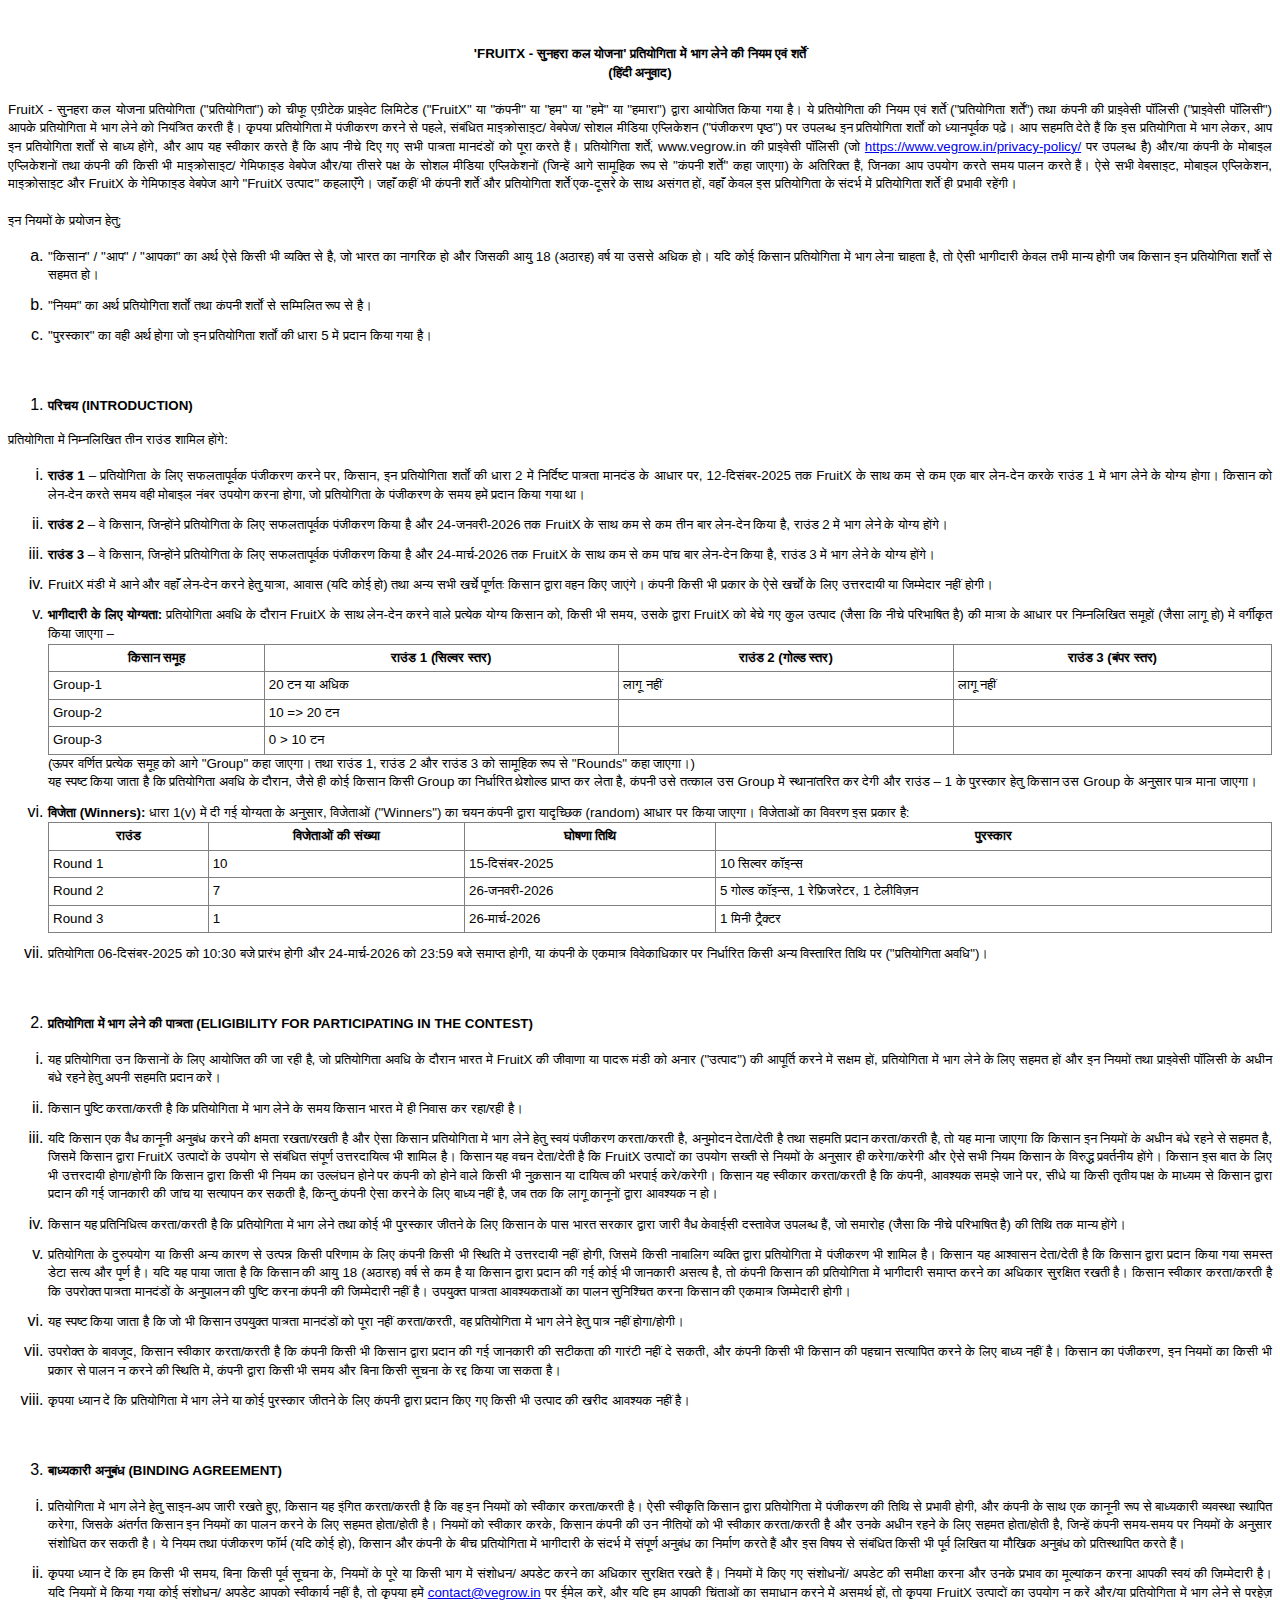
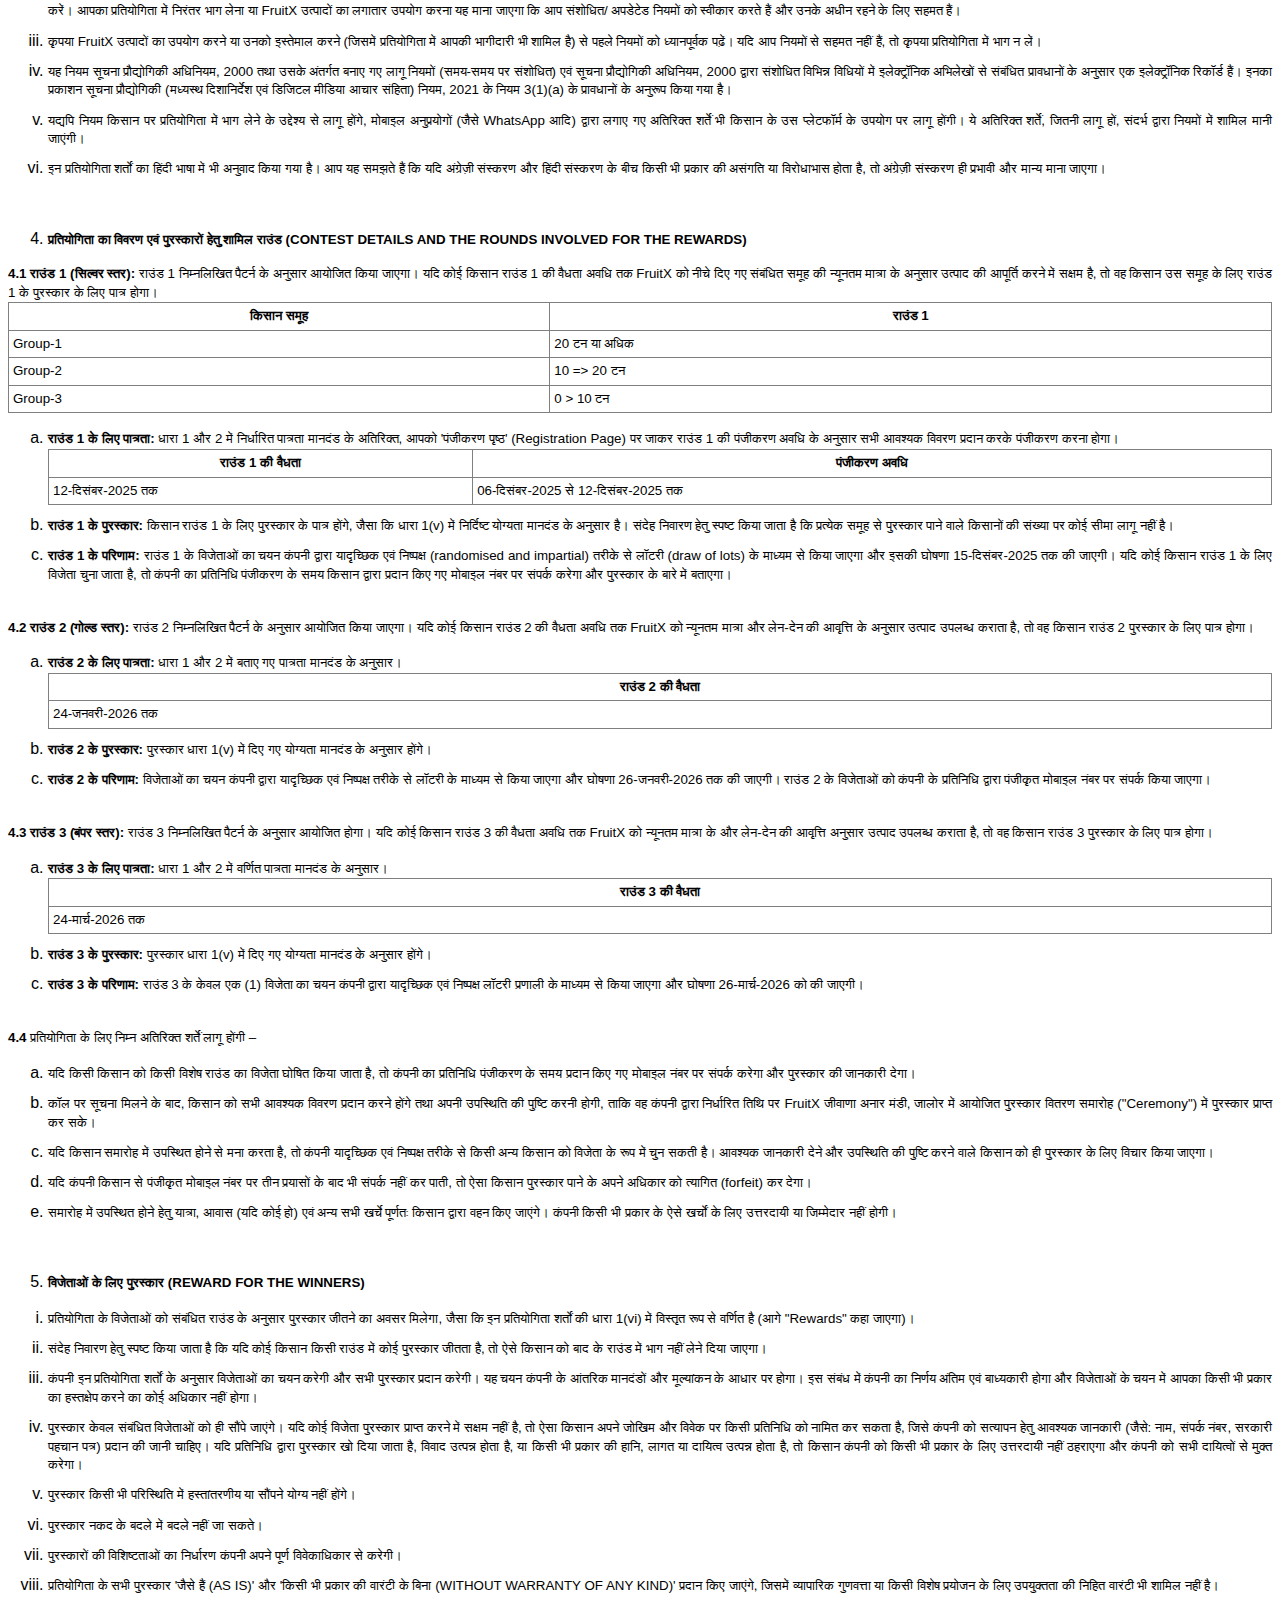
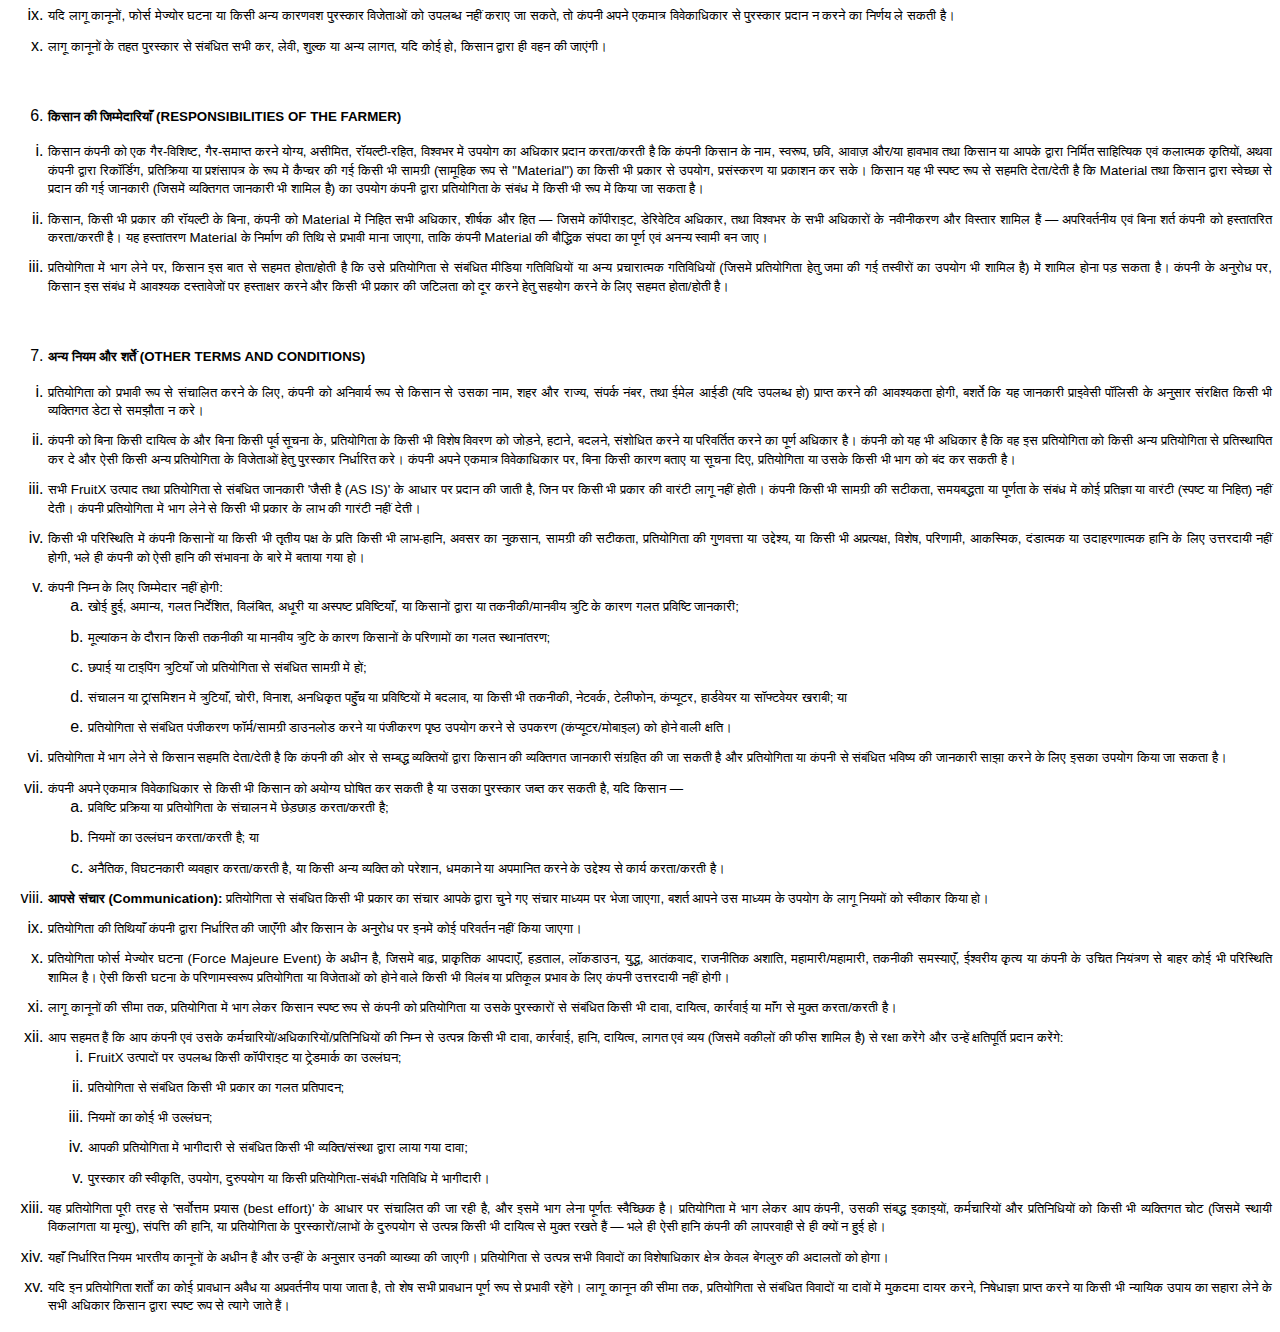
<file: sunehara-kal-terms-hindi.html>
<!DOCTYPE html
    PUBLIC "-//W3C//DTD XHTML 1.0 Transitional//EN" "http://www.w3.org/TR/xhtml1/DTD/xhtml1-transitional.dtd">
<html xmlns="http://www.w3.org/1999/xhtml" xml:lang="hi" lang="hi">
<head>
<meta name="viewport" content="width=device-width, initial-scale=1.0">
		<meta charset="utf-8" />
		<title>सुनहरा कल योजना - नियम एवं शर्तें</title>
		<style>
			body { line-height:116%; font-family:Calibri, 'Noto Sans Devanagari', Arial, sans-serif; font-size:12pt }
			p { margin:0pt 0pt 8pt }
			li { margin-top:0pt; margin-bottom:8pt }
			.CommentText { margin-bottom:8pt; line-height:normal; font-size:10pt }
			.Footer { margin-bottom:0pt; line-height:normal; font-size:12pt }
			.Header { margin-bottom:0pt; line-height:normal; font-size:12pt }
			span.CommentReference { font-size:8pt }
			span.CommentTextChar { font-size:10pt }
			span.Hyperlink { text-decoration:underline; color:#0563c1 }
			span.UnresolvedMention { color:#605e5c; background-color:#e1dfdd }
@media (max-width: 900px) {
img {
   max-width: 100%;
   height: auto;
}

.table-container {
    overflow-x: auto;
    -webkit-overflow-scrolling: touch;
}

table {
    width: 100%;
    border-collapse: collapse;
    margin: 20px 0;
    font-size: 11pt;
}

td, th {
    padding: 12px 8px;
    text-align: left;
    border: 1px solid #ddd;
    vertical-align: top;
}

th {
    background-color: #f5f5f5;
    font-weight: bold;
}

tr:nth-child(even) {
    background-color: #f9f9f9;
}

tr:hover {
    background-color: #f0f0f0;
}
}


		</style>
	</head>
	<body>
        <br/>
        <br/>
		<div>

<p align="center" style="margin-bottom: 0in"><font size="2" style="font-size: 10pt"><b>'FRUITX - सुनहरा कल योजना' प्रतियोगिता में भाग लेने की नियम एवं शर्तें</b></font></p>

<p align="center" style="margin-bottom: 0in"><font size="2" style="font-size: 10pt"><b>(हिंदी अनुवाद)</b></font></p>

<br/>

<p align="justify" style="margin-bottom: 0in"><font size="2" style="font-size: 10pt">FruitX - सुनहरा कल योजना प्रतियोगिता ("प्रतियोगिता") को चीफू एग्रीटेक प्राइवेट लिमिटेड ("FruitX" या "कंपनी" या "हम" या "हमें" या "हमारा") द्वारा आयोजित किया गया है। ये प्रतियोगिता की नियम एवं शर्तें ("प्रतियोगिता शर्तें") तथा कंपनी की प्राइवेसी पॉलिसी ("प्राइवेसी पॉलिसी") आपके प्रतियोगिता में भाग लेने को नियंत्रित करती हैं। कृपया प्रतियोगिता में पंजीकरण करने से पहले, संबंधित माइक्रोसाइट/ वेबपेज/ सोशल मीडिया एप्लिकेशन ("पंजीकरण पृष्ठ") पर उपलब्ध इन प्रतियोगिता शर्तों को ध्यानपूर्वक पढ़ें। आप सहमति देते हैं कि इस प्रतियोगिता में भाग लेकर, आप इन प्रतियोगिता शर्तों से बाध्य होंगे, और आप यह स्वीकार करते हैं कि आप नीचे दिए गए सभी पात्रता मानदंडों को पूरा करते हैं। प्रतियोगिता शर्तें, www.vegrow.in की प्राइवेसी पॉलिसी (जो <a href="https://www.vegrow.in/privacy-policy/">https://www.vegrow.in/privacy-policy/</a> पर उपलब्ध है) और/या कंपनी के मोबाइल एप्लिकेशनों तथा कंपनी की किसी भी माइक्रोसाइट/ गेमिफाइड वेबपेज और/या तीसरे पक्ष के सोशल मीडिया एप्लिकेशनों (जिन्हें आगे सामूहिक रूप से "कंपनी शर्तें" कहा जाएगा) के अतिरिक्त हैं, जिनका आप उपयोग करते समय पालन करते हैं। ऐसे सभी वेबसाइट, मोबाइल एप्लिकेशन, माइक्रोसाइट और FruitX के गेमिफाइड वेबपेज आगे "FruitX उत्पाद" कहलाएँगे। जहाँ कहीं भी कंपनी शर्तें और प्रतियोगिता शर्तें एक-दूसरे के साथ असंगत हों, वहाँ केवल इस प्रतियोगिता के संदर्भ में प्रतियोगिता शर्तें ही प्रभावी रहेंगी।</font></p>

<br/>

<p align="justify" style="margin-bottom: 0in"><font size="2" style="font-size: 10pt">इन नियमों के प्रयोजन हेतु:</font></p>

<ol type="a">
<li><p align="justify" style="margin-bottom: 0in"><font size="2" style="font-size: 10pt">"किसान" / "आप" / "आपका" का अर्थ ऐसे किसी भी व्यक्ति से है, जो भारत का नागरिक हो और जिसकी आयु 18 (अठारह) वर्ष या उससे अधिक हो। यदि कोई किसान प्रतियोगिता में भाग लेना चाहता है, तो ऐसी भागीदारी केवल तभी मान्य होगी जब किसान इन प्रतियोगिता शर्तों से सहमत हो।</font></p></li>
<li><p align="justify" style="margin-bottom: 0in"><font size="2" style="font-size: 10pt">"नियम" का अर्थ प्रतियोगिता शर्तों तथा कंपनी शर्तों से सम्मिलित रूप से है।</font></p></li>
<li><p align="justify" style="margin-bottom: 0in"><font size="2" style="font-size: 10pt">"पुरस्कार" का वही अर्थ होगा जो इन प्रतियोगिता शर्तों की धारा 5 में प्रदान किया गया है।</font></p></li>
</ol>

<br/>

<ol>
<li><p align="justify" style="margin-bottom: 0in"><font size="2" style="font-size: 10pt"><b>परिचय (INTRODUCTION)</b></font></p></li>
</ol>

<p align="justify" style="margin-bottom: 0in"><font size="2" style="font-size: 10pt">प्रतियोगिता में निम्नलिखित तीन राउंड शामिल होंगे:</font></p>

<ol type="i">
<li><p align="justify" style="margin-bottom: 0in"><font size="2" style="font-size: 10pt"><b>राउंड 1</b> – प्रतियोगिता के लिए सफलतापूर्वक पंजीकरण करने पर, किसान, इन प्रतियोगिता शर्तों की धारा 2 में निर्दिष्ट पात्रता मानदंड के आधार पर, 12-दिसंबर-2025 तक FruitX के साथ कम से कम एक बार लेन-देन करके राउंड 1 में भाग लेने के योग्य होगा। किसान को लेन-देन करते समय वही मोबाइल नंबर उपयोग करना होगा, जो प्रतियोगिता के पंजीकरण के समय हमें प्रदान किया गया था।</font></p></li>
<li><p align="justify" style="margin-bottom: 0in"><font size="2" style="font-size: 10pt"><b>राउंड 2</b> – वे किसान, जिन्होंने प्रतियोगिता के लिए सफलतापूर्वक पंजीकरण किया है और 24-जनवरी-2026 तक FruitX के साथ कम से कम तीन बार लेन-देन किया है, राउंड 2 में भाग लेने के योग्य होंगे।</font></p></li>
<li><p align="justify" style="margin-bottom: 0in"><font size="2" style="font-size: 10pt"><b>राउंड 3</b> – वे किसान, जिन्होंने प्रतियोगिता के लिए सफलतापूर्वक पंजीकरण किया है और 24-मार्च-2026 तक FruitX के साथ कम से कम पांच बार लेन-देन किया है, राउंड 3 में भाग लेने के योग्य होंगे।</font></p></li>
<li><p align="justify" style="margin-bottom: 0in"><font size="2" style="font-size: 10pt">FruitX मंडी में आने और वहाँ लेन-देन करने हेतु यात्रा, आवास (यदि कोई हो) तथा अन्य सभी खर्चे पूर्णतः किसान द्वारा वहन किए जाएंगे। कंपनी किसी भी प्रकार के ऐसे खर्चों के लिए उत्तरदायी या जिम्मेदार नहीं होगी।</font></p></li>
<li><p align="justify" style="margin-bottom: 0in"><font size="2" style="font-size: 10pt"><b>भागीदारी के लिए योग्यता:</b> प्रतियोगिता अवधि के दौरान FruitX के साथ लेन-देन करने वाले प्रत्येक योग्य किसान को, किसी भी समय, उसके द्वारा FruitX को बेचे गए कुल उत्पाद (जैसा कि नीचे परिभाषित है) की मात्रा के आधार पर निम्नलिखित समूहों (जैसा लागू हो) में वर्गीकृत किया जाएगा –</font></p>

<div class="table-container">
<table border="1" cellpadding="4" cellspacing="0" style="border-collapse:collapse; width:100%">
<tr>
<th><font size="2" style="font-size: 10pt">किसान समूह</font></th>
<th><font size="2" style="font-size: 10pt">राउंड 1 (सिल्वर स्तर)</font></th>
<th><font size="2" style="font-size: 10pt">राउंड 2 (गोल्ड स्तर)</font></th>
<th><font size="2" style="font-size: 10pt">राउंड 3 (बंपर स्तर)</font></th>
</tr>
<tr>
<td><font size="2" style="font-size: 10pt">Group-1</font></td>
<td><font size="2" style="font-size: 10pt">20 टन या अधिक</font></td>
<td><font size="2" style="font-size: 10pt">लागू नहीं</font></td>
<td><font size="2" style="font-size: 10pt">लागू नहीं</font></td>
</tr>
<tr>
<td><font size="2" style="font-size: 10pt">Group-2</font></td>
<td><font size="2" style="font-size: 10pt">10 =&gt; 20 टन</font></td>
<td><font size="2" style="font-size: 10pt"></font></td>
<td><font size="2" style="font-size: 10pt"></font></td>
</tr>
<tr>
<td><font size="2" style="font-size: 10pt">Group-3</font></td>
<td><font size="2" style="font-size: 10pt">0 &gt; 10 टन</font></td>
<td><font size="2" style="font-size: 10pt"></font></td>
<td><font size="2" style="font-size: 10pt"></font></td>
</tr>
</table>
</div>

<p align="justify" style="margin-bottom: 0in"><font size="2" style="font-size: 10pt">(ऊपर वर्णित प्रत्येक समूह को आगे "Group" कहा जाएगा। तथा राउंड 1, राउंड 2 और राउंड 3 को सामूहिक रूप से "Rounds" कहा जाएगा।)</font></p>
<p align="justify" style="margin-bottom: 0in"><font size="2" style="font-size: 10pt">यह स्पष्ट किया जाता है कि प्रतियोगिता अवधि के दौरान, जैसे ही कोई किसान किसी Group का निर्धारित थ्रेशोल्ड प्राप्त कर लेता है, कंपनी उसे तत्काल उस Group में स्थानांतरित कर देगी और राउंड – 1 के पुरस्कार हेतु किसान उस Group के अनुसार पात्र माना जाएगा।</font></p></li>
<li><p align="justify" style="margin-bottom: 0in"><font size="2" style="font-size: 10pt"><b>विजेता (Winners):</b> धारा 1(v) में दी गई योग्यता के अनुसार, विजेताओं ("Winners") का चयन कंपनी द्वारा यादृच्छिक (random) आधार पर किया जाएगा। विजेताओं का विवरण इस प्रकार है:</font></p>

<div class="table-container">
<table border="1" cellpadding="4" cellspacing="0" style="border-collapse:collapse; width:100%">
<tr>
<th><font size="2" style="font-size: 10pt">राउंड</font></th>
<th><font size="2" style="font-size: 10pt">विजेताओं की संख्या</font></th>
<th><font size="2" style="font-size: 10pt">घोषणा तिथि</font></th>
<th><font size="2" style="font-size: 10pt">पुरस्कार</font></th>
</tr>
<tr>
<td><font size="2" style="font-size: 10pt">Round 1</font></td>
<td><font size="2" style="font-size: 10pt">10</font></td>
<td><font size="2" style="font-size: 10pt">15-दिसंबर-2025</font></td>
<td><font size="2" style="font-size: 10pt">10 सिल्वर कॉइन्स</font></td>
</tr>
<tr>
<td><font size="2" style="font-size: 10pt">Round 2</font></td>
<td><font size="2" style="font-size: 10pt">7</font></td>
<td><font size="2" style="font-size: 10pt">26-जनवरी-2026</font></td>
<td><font size="2" style="font-size: 10pt">5 गोल्ड कॉइन्स, 1 रेफ्रिजरेटर, 1 टेलीविज़न</font></td>
</tr>
<tr>
<td><font size="2" style="font-size: 10pt">Round 3</font></td>
<td><font size="2" style="font-size: 10pt">1</font></td>
<td><font size="2" style="font-size: 10pt">26-मार्च-2026</font></td>
<td><font size="2" style="font-size: 10pt">1 मिनी ट्रैक्टर</font></td>
</tr>
</table>
</div>
</li>
<li><p align="justify" style="margin-bottom: 0in"><font size="2" style="font-size: 10pt">प्रतियोगिता 06-दिसंबर-2025 को 10:30 बजे प्रारंभ होगी और 24-मार्च-2026 को 23:59 बजे समाप्त होगी, या कंपनी के एकमात्र विवेकाधिकार पर निर्धारित किसी अन्य विस्तारित तिथि पर ("प्रतियोगिता अवधि")।</font></p></li>
</ol>

<br/>

<ol start="2">
<li><p align="justify" style="margin-bottom: 0in"><font size="2" style="font-size: 10pt"><b>प्रतियोगिता में भाग लेने की पात्रता (ELIGIBILITY FOR PARTICIPATING IN THE CONTEST)</b></font></p></li>
</ol>

<ol type="i">
<li><p align="justify" style="margin-bottom: 0in"><font size="2" style="font-size: 10pt">यह प्रतियोगिता उन किसानों के लिए आयोजित की जा रही है, जो प्रतियोगिता अवधि के दौरान भारत में FruitX की जीवाणा या पादरू मंडी को अनार ("उत्पाद") की आपूर्ति करने में सक्षम हों, प्रतियोगिता में भाग लेने के लिए सहमत हों और इन नियमों तथा प्राइवेसी पॉलिसी के अधीन बंधे रहने हेतु अपनी सहमति प्रदान करें।</font></p></li>
<li><p align="justify" style="margin-bottom: 0in"><font size="2" style="font-size: 10pt">किसान पुष्टि करता/करती है कि प्रतियोगिता में भाग लेने के समय किसान भारत में ही निवास कर रहा/रही है।</font></p></li>
<li><p align="justify" style="margin-bottom: 0in"><font size="2" style="font-size: 10pt">यदि किसान एक वैध कानूनी अनुबंध करने की क्षमता रखता/रखती है और ऐसा किसान प्रतियोगिता में भाग लेने हेतु स्वयं पंजीकरण करता/करती है, अनुमोदन देता/देती है तथा सहमति प्रदान करता/करती है, तो यह माना जाएगा कि किसान इन नियमों के अधीन बंधे रहने से सहमत है, जिसमें किसान द्वारा FruitX उत्पादों के उपयोग से संबंधित संपूर्ण उत्तरदायित्व भी शामिल है। किसान यह वचन देता/देती है कि FruitX उत्पादों का उपयोग सख्ती से नियमों के अनुसार ही करेगा/करेगी और ऐसे सभी नियम किसान के विरुद्ध प्रवर्तनीय होंगे। किसान इस बात के लिए भी उत्तरदायी होगा/होगी कि किसान द्वारा किसी भी नियम का उल्लंघन होने पर कंपनी को होने वाले किसी भी नुकसान या दायित्व की भरपाई करे/करेगी। किसान यह स्वीकार करता/करती है कि कंपनी, आवश्यक समझे जाने पर, सीधे या किसी तृतीय पक्ष के माध्यम से किसान द्वारा प्रदान की गई जानकारी की जांच या सत्यापन कर सकती है, किन्तु कंपनी ऐसा करने के लिए बाध्य नहीं है, जब तक कि लागू कानूनों द्वारा आवश्यक न हो।</font></p></li>
<li><p align="justify" style="margin-bottom: 0in"><font size="2" style="font-size: 10pt">किसान यह प्रतिनिधित्व करता/करती है कि प्रतियोगिता में भाग लेने तथा कोई भी पुरस्कार जीतने के लिए किसान के पास भारत सरकार द्वारा जारी वैध केवाईसी दस्तावेज उपलब्ध हैं, जो समारोह (जैसा कि नीचे परिभाषित है) की तिथि तक मान्य होंगे।</font></p></li>
<li><p align="justify" style="margin-bottom: 0in"><font size="2" style="font-size: 10pt">प्रतियोगिता के दुरुपयोग या किसी अन्य कारण से उत्पन्न किसी परिणाम के लिए कंपनी किसी भी स्थिति में उत्तरदायी नहीं होगी, जिसमें किसी नाबालिग व्यक्ति द्वारा प्रतियोगिता में पंजीकरण भी शामिल है। किसान यह आश्वासन देता/देती है कि किसान द्वारा प्रदान किया गया समस्त डेटा सत्य और पूर्ण है। यदि यह पाया जाता है कि किसान की आयु 18 (अठारह) वर्ष से कम है या किसान द्वारा प्रदान की गई कोई भी जानकारी असत्य है, तो कंपनी किसान की प्रतियोगिता में भागीदारी समाप्त करने का अधिकार सुरक्षित रखती है। किसान स्वीकार करता/करती है कि उपरोक्त पात्रता मानदंडों के अनुपालन की पुष्टि करना कंपनी की जिम्मेदारी नहीं है। उपयुक्त पात्रता आवश्यकताओं का पालन सुनिश्चित करना किसान की एकमात्र जिम्मेदारी होगी।</font></p></li>
<li><p align="justify" style="margin-bottom: 0in"><font size="2" style="font-size: 10pt">यह स्पष्ट किया जाता है कि जो भी किसान उपयुक्त पात्रता मानदंडों को पूरा नहीं करता/करती, वह प्रतियोगिता में भाग लेने हेतु पात्र नहीं होगा/होगी।</font></p></li>
<li><p align="justify" style="margin-bottom: 0in"><font size="2" style="font-size: 10pt">उपरोक्त के बावजूद, किसान स्वीकार करता/करती है कि कंपनी किसी भी किसान द्वारा प्रदान की गई जानकारी की सटीकता की गारंटी नहीं दे सकती, और कंपनी किसी भी किसान की पहचान सत्यापित करने के लिए बाध्य नहीं है। किसान का पंजीकरण, इन नियमों का किसी भी प्रकार से पालन न करने की स्थिति में, कंपनी द्वारा किसी भी समय और बिना किसी सूचना के रद्द किया जा सकता है।</font></p></li>
<li><p align="justify" style="margin-bottom: 0in"><font size="2" style="font-size: 10pt">कृपया ध्यान दें कि प्रतियोगिता में भाग लेने या कोई पुरस्कार जीतने के लिए कंपनी द्वारा प्रदान किए गए किसी भी उत्पाद की खरीद आवश्यक नहीं है।</font></p></li>
</ol>

<br/>

<ol start="3">
<li><p align="justify" style="margin-bottom: 0in"><font size="2" style="font-size: 10pt"><b>बाध्यकारी अनुबंध (BINDING AGREEMENT)</b></font></p></li>
</ol>

<ol type="i">
<li><p align="justify" style="margin-bottom: 0in"><font size="2" style="font-size: 10pt">प्रतियोगिता में भाग लेने हेतु साइन-अप जारी रखते हुए, किसान यह इंगित करता/करती है कि वह इन नियमों को स्वीकार करता/करती है। ऐसी स्वीकृति किसान द्वारा प्रतियोगिता में पंजीकरण की तिथि से प्रभावी होगी, और कंपनी के साथ एक कानूनी रूप से बाध्यकारी व्यवस्था स्थापित करेगा, जिसके अंतर्गत किसान इन नियमों का पालन करने के लिए सहमत होता/होती है। नियमों को स्वीकार करके, किसान कंपनी की उन नीतियों को भी स्वीकार करता/करती है और उनके अधीन रहने के लिए सहमत होता/होती है, जिन्हें कंपनी समय-समय पर नियमों के अनुसार संशोधित कर सकती है। ये नियम तथा पंजीकरण फॉर्म (यदि कोई हो), किसान और कंपनी के बीच प्रतियोगिता में भागीदारी के संदर्भ में संपूर्ण अनुबंध का निर्माण करते हैं और इस विषय से संबंधित किसी भी पूर्व लिखित या मौखिक अनुबंध को प्रतिस्थापित करते हैं।</font></p></li>
<li><p align="justify" style="margin-bottom: 0in"><font size="2" style="font-size: 10pt">कृपया ध्यान दें कि हम किसी भी समय, बिना किसी पूर्व सूचना के, नियमों के पूरे या किसी भाग में संशोधन/ अपडेट करने का अधिकार सुरक्षित रखते हैं। नियमों में किए गए संशोधनों/ अपडेट की समीक्षा करना और उनके प्रभाव का मूल्यांकन करना आपकी स्वयं की जिम्मेदारी है। यदि नियमों में किया गया कोई संशोधन/ अपडेट आपको स्वीकार्य नहीं है, तो कृपया हमें <a href="mailto:contact@vegrow.in">contact@vegrow.in</a> पर ईमेल करें, और यदि हम आपकी चिंताओं का समाधान करने में असमर्थ हों, तो कृपया FruitX उत्पादों का उपयोग न करें और/या प्रतियोगिता में भाग लेने से परहेज़ करें। आपका प्रतियोगिता में निरंतर भाग लेना या FruitX उत्पादों का लगातार उपयोग करना यह माना जाएगा कि आप संशोधित/ अपडेटेड नियमों को स्वीकार करते हैं और उनके अधीन रहने के लिए सहमत हैं।</font></p></li>
<li><p align="justify" style="margin-bottom: 0in"><font size="2" style="font-size: 10pt">कृपया FruitX उत्पादों का उपयोग करने या उनको इस्तेमाल करने (जिसमें प्रतियोगिता में आपकी भागीदारी भी शामिल है) से पहले नियमों को ध्यानपूर्वक पढ़ें। यदि आप नियमों से सहमत नहीं हैं, तो कृपया प्रतियोगिता में भाग न लें।</font></p></li>
<li><p align="justify" style="margin-bottom: 0in"><font size="2" style="font-size: 10pt">यह नियम सूचना प्रौद्योगिकी अधिनियम, 2000 तथा उसके अंतर्गत बनाए गए लागू नियमों (समय-समय पर संशोधित) एवं सूचना प्रौद्योगिकी अधिनियम, 2000 द्वारा संशोधित विभिन्न विधियों में इलेक्ट्रॉनिक अभिलेखों से संबंधित प्रावधानों के अनुसार एक इलेक्ट्रॉनिक रिकॉर्ड हैं। इनका प्रकाशन सूचना प्रौद्योगिकी (मध्यस्थ दिशानिर्देश एवं डिजिटल मीडिया आचार संहिता) नियम, 2021 के नियम 3(1)(a) के प्रावधानों के अनुरूप किया गया है।</font></p></li>
<li><p align="justify" style="margin-bottom: 0in"><font size="2" style="font-size: 10pt">यद्यपि नियम किसान पर प्रतियोगिता में भाग लेने के उद्देश्य से लागू होंगे, मोबाइल अनुप्रयोगों (जैसे WhatsApp आदि) द्वारा लगाए गए अतिरिक्त शर्तें भी किसान के उस प्लेटफॉर्म के उपयोग पर लागू होंगी। ये अतिरिक्त शर्तें, जितनी लागू हों, संदर्भ द्वारा नियमों में शामिल मानी जाएंगी।</font></p></li>
<li><p align="justify" style="margin-bottom: 0in"><font size="2" style="font-size: 10pt">इन प्रतियोगिता शर्तों का हिंदी भाषा में भी अनुवाद किया गया है। आप यह समझते हैं कि यदि अंग्रेज़ी संस्करण और हिंदी संस्करण के बीच किसी भी प्रकार की असंगति या विरोधाभास होता है, तो अंग्रेज़ी संस्करण ही प्रभावी और मान्य माना जाएगा।</font></p></li>
</ol>

<br/>

<ol start="4">
<li><p align="justify" style="margin-bottom: 0in"><font size="2" style="font-size: 10pt"><b>प्रतियोगिता का विवरण एवं पुरस्कारों हेतु शामिल राउंड (CONTEST DETAILS AND THE ROUNDS INVOLVED FOR THE REWARDS)</b></font></p></li>
</ol>

<p align="justify" style="margin-bottom: 0in"><font size="2" style="font-size: 10pt"><b>4.1 राउंड 1 (सिल्वर स्तर):</b> राउंड 1 निम्नलिखित पैटर्न के अनुसार आयोजित किया जाएगा। यदि कोई किसान राउंड 1 की वैधता अवधि तक FruitX को नीचे दिए गए संबंधित समूह की न्यूनतम मात्रा के अनुसार उत्पाद की आपूर्ति करने में सक्षम है, तो वह किसान उस समूह के लिए राउंड 1 के पुरस्कार के लिए पात्र होगा।</font></p>

<div class="table-container">
<table border="1" cellpadding="4" cellspacing="0" style="border-collapse:collapse; width:100%">
<tr>
<th><font size="2" style="font-size: 10pt">किसान समूह</font></th>
<th><font size="2" style="font-size: 10pt">राउंड 1</font></th>
</tr>
<tr>
<td><font size="2" style="font-size: 10pt">Group-1</font></td>
<td><font size="2" style="font-size: 10pt">20 टन या अधिक</font></td>
</tr>
<tr>
<td><font size="2" style="font-size: 10pt">Group-2</font></td>
<td><font size="2" style="font-size: 10pt">10 =&gt; 20 टन</font></td>
</tr>
<tr>
<td><font size="2" style="font-size: 10pt">Group-3</font></td>
<td><font size="2" style="font-size: 10pt">0 &gt; 10 टन</font></td>
</tr>
</table>
</div>

<ol type="a">
<li><p align="justify" style="margin-bottom: 0in"><font size="2" style="font-size: 10pt"><b>राउंड 1 के लिए पात्रता:</b> धारा 1 और 2 में निर्धारित पात्रता मानदंड के अतिरिक्त, आपको 'पंजीकरण पृष्ठ' (Registration Page) पर जाकर राउंड 1 की पंजीकरण अवधि के अनुसार सभी आवश्यक विवरण प्रदान करके पंजीकरण करना होगा।</font></p>

<div class="table-container">
<table border="1" cellpadding="4" cellspacing="0" style="border-collapse:collapse; width:100%">
<tr>
<th><font size="2" style="font-size: 10pt">राउंड 1 की वैधता</font></th>
<th><font size="2" style="font-size: 10pt">पंजीकरण अवधि</font></th>
</tr>
<tr>
<td><font size="2" style="font-size: 10pt">12-दिसंबर-2025 तक</font></td>
<td><font size="2" style="font-size: 10pt">06-दिसंबर-2025 से 12-दिसंबर-2025 तक</font></td>
</tr>
</table>
</div>
</li>
<li><p align="justify" style="margin-bottom: 0in"><font size="2" style="font-size: 10pt"><b>राउंड 1 के पुरस्कार:</b> किसान राउंड 1 के लिए पुरस्कार के पात्र होंगे, जैसा कि धारा 1(v) में निर्दिष्ट योग्यता मानदंड के अनुसार है। संदेह निवारण हेतु स्पष्ट किया जाता है कि प्रत्येक समूह से पुरस्कार पाने वाले किसानों की संख्या पर कोई सीमा लागू नहीं है।</font></p></li>
<li><p align="justify" style="margin-bottom: 0in"><font size="2" style="font-size: 10pt"><b>राउंड 1 के परिणाम:</b> राउंड 1 के विजेताओं का चयन कंपनी द्वारा यादृच्छिक एवं निष्पक्ष (randomised and impartial) तरीके से लॉटरी (draw of lots) के माध्यम से किया जाएगा और इसकी घोषणा 15-दिसंबर-2025 तक की जाएगी। यदि कोई किसान राउंड 1 के लिए विजेता चुना जाता है, तो कंपनी का प्रतिनिधि पंजीकरण के समय किसान द्वारा प्रदान किए गए मोबाइल नंबर पर संपर्क करेगा और पुरस्कार के बारे में बताएगा।</font></p></li>
</ol>

<br/>

<p align="justify" style="margin-bottom: 0in"><font size="2" style="font-size: 10pt"><b>4.2 राउंड 2 (गोल्ड स्तर):</b> राउंड 2 निम्नलिखित पैटर्न के अनुसार आयोजित किया जाएगा। यदि कोई किसान राउंड 2 की वैधता अवधि तक FruitX को न्यूनतम मात्रा और लेन-देन की आवृत्ति के अनुसार उत्पाद उपलब्ध कराता है, तो वह किसान राउंड 2 पुरस्कार के लिए पात्र होगा।</font></p>

<ol type="a">
<li><p align="justify" style="margin-bottom: 0in"><font size="2" style="font-size: 10pt"><b>राउंड 2 के लिए पात्रता:</b> धारा 1 और 2 में बताए गए पात्रता मानदंड के अनुसार।</font></p>

<div class="table-container">
<table border="1" cellpadding="4" cellspacing="0" style="border-collapse:collapse; width:100%">
<tr>
<th><font size="2" style="font-size: 10pt">राउंड 2 की वैधता</font></th>
</tr>
<tr>
<td><font size="2" style="font-size: 10pt">24-जनवरी-2026 तक</font></td>
</tr>
</table>
</div>
</li>
<li><p align="justify" style="margin-bottom: 0in"><font size="2" style="font-size: 10pt"><b>राउंड 2 के पुरस्कार:</b> पुरस्कार धारा 1(v) में दिए गए योग्यता मानदंड के अनुसार होंगे।</font></p></li>
<li><p align="justify" style="margin-bottom: 0in"><font size="2" style="font-size: 10pt"><b>राउंड 2 के परिणाम:</b> विजेताओं का चयन कंपनी द्वारा यादृच्छिक एवं निष्पक्ष तरीके से लॉटरी के माध्यम से किया जाएगा और घोषणा 26-जनवरी-2026 तक की जाएगी। राउंड 2 के विजेताओं को कंपनी के प्रतिनिधि द्वारा पंजीकृत मोबाइल नंबर पर संपर्क किया जाएगा।</font></p></li>
</ol>

<br/>

<p align="justify" style="margin-bottom: 0in"><font size="2" style="font-size: 10pt"><b>4.3 राउंड 3 (बंपर स्तर):</b> राउंड 3 निम्नलिखित पैटर्न के अनुसार आयोजित होगा। यदि कोई किसान राउंड 3 की वैधता अवधि तक FruitX को न्यूनतम मात्रा के और लेन-देन की आवृत्ति अनुसार उत्पाद उपलब्ध कराता है, तो वह किसान राउंड 3 पुरस्कार के लिए पात्र होगा।</font></p>

<ol type="a">
<li><p align="justify" style="margin-bottom: 0in"><font size="2" style="font-size: 10pt"><b>राउंड 3 के लिए पात्रता:</b> धारा 1 और 2 में वर्णित पात्रता मानदंड के अनुसार।</font></p>

<div class="table-container">
<table border="1" cellpadding="4" cellspacing="0" style="border-collapse:collapse; width:100%">
<tr>
<th><font size="2" style="font-size: 10pt">राउंड 3 की वैधता</font></th>
</tr>
<tr>
<td><font size="2" style="font-size: 10pt">24-मार्च-2026 तक</font></td>
</tr>
</table>
</div>
</li>
<li><p align="justify" style="margin-bottom: 0in"><font size="2" style="font-size: 10pt"><b>राउंड 3 के पुरस्कार:</b> पुरस्कार धारा 1(v) में दिए गए योग्यता मानदंड के अनुसार होंगे।</font></p></li>
<li><p align="justify" style="margin-bottom: 0in"><font size="2" style="font-size: 10pt"><b>राउंड 3 के परिणाम:</b> राउंड 3 के केवल एक (1) विजेता का चयन कंपनी द्वारा यादृच्छिक एवं निष्पक्ष लॉटरी प्रणाली के माध्यम से किया जाएगा और घोषणा 26-मार्च-2026 को की जाएगी।</font></p></li>
</ol>

<br/>

<p align="justify" style="margin-bottom: 0in"><font size="2" style="font-size: 10pt"><b>4.4</b> प्रतियोगिता के लिए निम्न अतिरिक्त शर्तें लागू होंगी –</font></p>

<ol type="a">
<li><p align="justify" style="margin-bottom: 0in"><font size="2" style="font-size: 10pt">यदि किसी किसान को किसी विशेष राउंड का विजेता घोषित किया जाता है, तो कंपनी का प्रतिनिधि पंजीकरण के समय प्रदान किए गए मोबाइल नंबर पर संपर्क करेगा और पुरस्कार की जानकारी देगा।</font></p></li>
<li><p align="justify" style="margin-bottom: 0in"><font size="2" style="font-size: 10pt">कॉल पर सूचना मिलने के बाद, किसान को सभी आवश्यक विवरण प्रदान करने होंगे तथा अपनी उपस्थिति की पुष्टि करनी होगी, ताकि वह कंपनी द्वारा निर्धारित तिथि पर FruitX जीवाणा अनार मंडी, जालोर में आयोजित पुरस्कार वितरण समारोह ("Ceremony") में पुरस्कार प्राप्त कर सके।</font></p></li>
<li><p align="justify" style="margin-bottom: 0in"><font size="2" style="font-size: 10pt">यदि किसान समारोह में उपस्थित होने से मना करता है, तो कंपनी यादृच्छिक एवं निष्पक्ष तरीके से किसी अन्य किसान को विजेता के रूप में चुन सकती है। आवश्यक जानकारी देने और उपस्थिति की पुष्टि करने वाले किसान को ही पुरस्कार के लिए विचार किया जाएगा।</font></p></li>
<li><p align="justify" style="margin-bottom: 0in"><font size="2" style="font-size: 10pt">यदि कंपनी किसान से पंजीकृत मोबाइल नंबर पर तीन प्रयासों के बाद भी संपर्क नहीं कर पाती, तो ऐसा किसान पुरस्कार पाने के अपने अधिकार को त्यागित (forfeit) कर देगा।</font></p></li>
<li><p align="justify" style="margin-bottom: 0in"><font size="2" style="font-size: 10pt">समारोह में उपस्थित होने हेतु यात्रा, आवास (यदि कोई हो) एवं अन्य सभी खर्चे पूर्णतः किसान द्वारा वहन किए जाएंगे। कंपनी किसी भी प्रकार के ऐसे खर्चों के लिए उत्तरदायी या जिम्मेदार नहीं होगी।</font></p></li>
</ol>

<br/>

<ol start="5">
<li><p align="justify" style="margin-bottom: 0in"><font size="2" style="font-size: 10pt"><b>विजेताओं के लिए पुरस्कार (REWARD FOR THE WINNERS)</b></font></p></li>
</ol>

<ol type="i">
<li><p align="justify" style="margin-bottom: 0in"><font size="2" style="font-size: 10pt">प्रतियोगिता के विजेताओं को संबंधित राउंड के अनुसार पुरस्कार जीतने का अवसर मिलेगा, जैसा कि इन प्रतियोगिता शर्तों की धारा 1(vi) में विस्तृत रूप से वर्णित है (आगे "Rewards" कहा जाएगा)।</font></p></li>
<li><p align="justify" style="margin-bottom: 0in"><font size="2" style="font-size: 10pt">संदेह निवारण हेतु स्पष्ट किया जाता है कि यदि कोई किसान किसी राउंड में कोई पुरस्कार जीतता है, तो ऐसे किसान को बाद के राउंड में भाग नहीं लेने दिया जाएगा।</font></p></li>
<li><p align="justify" style="margin-bottom: 0in"><font size="2" style="font-size: 10pt">कंपनी इन प्रतियोगिता शर्तों के अनुसार विजेताओं का चयन करेगी और सभी पुरस्कार प्रदान करेगी। यह चयन कंपनी के आंतरिक मानदंडों और मूल्यांकन के आधार पर होगा। इस संबंध में कंपनी का निर्णय अंतिम एवं बाध्यकारी होगा और विजेताओं के चयन में आपका किसी भी प्रकार का हस्तक्षेप करने का कोई अधिकार नहीं होगा।</font></p></li>
<li><p align="justify" style="margin-bottom: 0in"><font size="2" style="font-size: 10pt">पुरस्कार केवल संबंधित विजेताओं को ही सौंपे जाएंगे। यदि कोई विजेता पुरस्कार प्राप्त करने में सक्षम नहीं है, तो ऐसा किसान अपने जोखिम और विवेक पर किसी प्रतिनिधि को नामित कर सकता है, जिसे कंपनी को सत्यापन हेतु आवश्यक जानकारी (जैसे: नाम, संपर्क नंबर, सरकारी पहचान पत्र) प्रदान की जानी चाहिए। यदि प्रतिनिधि द्वारा पुरस्कार खो दिया जाता है, विवाद उत्पन्न होता है, या किसी भी प्रकार की हानि, लागत या दायित्व उत्पन्न होता है, तो किसान कंपनी को किसी भी प्रकार के लिए उत्तरदायी नहीं ठहराएगा और कंपनी को सभी दायित्वों से मुक्त करेगा।</font></p></li>
<li><p align="justify" style="margin-bottom: 0in"><font size="2" style="font-size: 10pt">पुरस्कार किसी भी परिस्थिति में हस्तांतरणीय या सौंपने योग्य नहीं होंगे।</font></p></li>
<li><p align="justify" style="margin-bottom: 0in"><font size="2" style="font-size: 10pt">पुरस्कार नकद के बदले में बदले नहीं जा सकते।</font></p></li>
<li><p align="justify" style="margin-bottom: 0in"><font size="2" style="font-size: 10pt">पुरस्कारों की विशिष्टताओं का निर्धारण कंपनी अपने पूर्ण विवेकाधिकार से करेगी।</font></p></li>
<li><p align="justify" style="margin-bottom: 0in"><font size="2" style="font-size: 10pt">प्रतियोगिता के सभी पुरस्कार 'जैसे हैं (AS IS)' और 'किसी भी प्रकार की वारंटी के बिना (WITHOUT WARRANTY OF ANY KIND)' प्रदान किए जाएंगे, जिसमें व्यापारिक गुणवत्ता या किसी विशेष प्रयोजन के लिए उपयुक्तता की निहित वारंटी भी शामिल नहीं है।</font></p></li>
<li><p align="justify" style="margin-bottom: 0in"><font size="2" style="font-size: 10pt">यदि लागू कानूनों, फोर्स मेज्योर घटना या किसी अन्य कारणवश पुरस्कार विजेताओं को उपलब्ध नहीं कराए जा सकते, तो कंपनी अपने एकमात्र विवेकाधिकार से पुरस्कार प्रदान न करने का निर्णय ले सकती है।</font></p></li>
<li><p align="justify" style="margin-bottom: 0in"><font size="2" style="font-size: 10pt">लागू कानूनों के तहत पुरस्कार से संबंधित सभी कर, लेवी, शुल्क या अन्य लागत, यदि कोई हो, किसान द्वारा ही वहन की जाएंगी।</font></p></li>
</ol>

<br/>

<ol start="6">
<li><p align="justify" style="margin-bottom: 0in"><font size="2" style="font-size: 10pt"><b>किसान की जिम्मेदारियाँ (RESPONSIBILITIES OF THE FARMER)</b></font></p></li>
</ol>

<ol type="i">
<li><p align="justify" style="margin-bottom: 0in"><font size="2" style="font-size: 10pt">किसान कंपनी को एक गैर-विशिष्ट, गैर-समाप्त करने योग्य, असीमित, रॉयल्टी-रहित, विश्वभर में उपयोग का अधिकार प्रदान करता/करती है कि कंपनी किसान के नाम, स्वरूप, छवि, आवाज़ और/या हावभाव तथा किसान या आपके द्वारा निर्मित साहित्यिक एवं कलात्मक कृतियों, अथवा कंपनी द्वारा रिकॉर्डिंग, प्रतिक्रिया या प्रशंसापत्र के रूप में कैप्चर की गई किसी भी सामग्री (सामूहिक रूप से "Material") का किसी भी प्रकार से उपयोग, प्रसंस्करण या प्रकाशन कर सके। किसान यह भी स्पष्ट रूप से सहमति देता/देती है कि Material तथा किसान द्वारा स्वेच्छा से प्रदान की गई जानकारी (जिसमें व्यक्तिगत जानकारी भी शामिल है) का उपयोग कंपनी द्वारा प्रतियोगिता के संबंध में किसी भी रूप में किया जा सकता है।</font></p></li>
<li><p align="justify" style="margin-bottom: 0in"><font size="2" style="font-size: 10pt">किसान, किसी भी प्रकार की रॉयल्टी के बिना, कंपनी को Material में निहित सभी अधिकार, शीर्षक और हित — जिसमें कॉपीराइट, डेरिवेटिव अधिकार, तथा विश्वभर के सभी अधिकारों के नवीनीकरण और विस्तार शामिल हैं — अपरिवर्तनीय एवं बिना शर्त कंपनी को हस्तांतरित करता/करती है। यह हस्तांतरण Material के निर्माण की तिथि से प्रभावी माना जाएगा, ताकि कंपनी Material की बौद्धिक संपदा का पूर्ण एवं अनन्य स्वामी बन जाए।</font></p></li>
<li><p align="justify" style="margin-bottom: 0in"><font size="2" style="font-size: 10pt">प्रतियोगिता में भाग लेने पर, किसान इस बात से सहमत होता/होती है कि उसे प्रतियोगिता से संबंधित मीडिया गतिविधियों या अन्य प्रचारात्मक गतिविधियों (जिसमें प्रतियोगिता हेतु जमा की गई तस्वीरों का उपयोग भी शामिल है) में शामिल होना पड़ सकता है। कंपनी के अनुरोध पर, किसान इस संबंध में आवश्यक दस्तावेजों पर हस्ताक्षर करने और किसी भी प्रकार की जटिलता को दूर करने हेतु सहयोग करने के लिए सहमत होता/होती है।</font></p></li>
</ol>

<br/>

<ol start="7">
<li><p align="justify" style="margin-bottom: 0in"><font size="2" style="font-size: 10pt"><b>अन्य नियम और शर्तें (OTHER TERMS AND CONDITIONS)</b></font></p></li>
</ol>

<ol type="i">
<li><p align="justify" style="margin-bottom: 0in"><font size="2" style="font-size: 10pt">प्रतियोगिता को प्रभावी रूप से संचालित करने के लिए, कंपनी को अनिवार्य रूप से किसान से उसका नाम, शहर और राज्य, संपर्क नंबर, तथा ईमेल आईडी (यदि उपलब्ध हो) प्राप्त करने की आवश्यकता होगी, बशर्ते कि यह जानकारी प्राइवेसी पॉलिसी के अनुसार संरक्षित किसी भी व्यक्तिगत डेटा से समझौता न करे।</font></p></li>
<li><p align="justify" style="margin-bottom: 0in"><font size="2" style="font-size: 10pt">कंपनी को बिना किसी दायित्व के और बिना किसी पूर्व सूचना के, प्रतियोगिता के किसी भी विशेष विवरण को जोड़ने, हटाने, बदलने, संशोधित करने या परिवर्तित करने का पूर्ण अधिकार है। कंपनी को यह भी अधिकार है कि वह इस प्रतियोगिता को किसी अन्य प्रतियोगिता से प्रतिस्थापित कर दे और ऐसी किसी अन्य प्रतियोगिता के विजेताओं हेतु पुरस्कार निर्धारित करे। कंपनी अपने एकमात्र विवेकाधिकार पर, बिना किसी कारण बताए या सूचना दिए, प्रतियोगिता या उसके किसी भी भाग को बंद कर सकती है।</font></p></li>
<li><p align="justify" style="margin-bottom: 0in"><font size="2" style="font-size: 10pt">सभी FruitX उत्पाद तथा प्रतियोगिता से संबंधित जानकारी 'जैसी है (AS IS)' के आधार पर प्रदान की जाती है, जिन पर किसी भी प्रकार की वारंटी लागू नहीं होती। कंपनी किसी भी सामग्री की सटीकता, समयबद्धता या पूर्णता के संबंध में कोई प्रतिज्ञा या वारंटी (स्पष्ट या निहित) नहीं देती। कंपनी प्रतियोगिता में भाग लेने से किसी भी प्रकार के लाभ की गारंटी नहीं देती।</font></p></li>
<li><p align="justify" style="margin-bottom: 0in"><font size="2" style="font-size: 10pt">किसी भी परिस्थिति में कंपनी किसानों या किसी भी तृतीय पक्ष के प्रति किसी भी लाभ-हानि, अवसर का नुकसान, सामग्री की सटीकता, प्रतियोगिता की गुणवत्ता या उद्देश्य, या किसी भी अप्रत्यक्ष, विशेष, परिणामी, आकस्मिक, दंडात्मक या उदाहरणात्मक हानि के लिए उत्तरदायी नहीं होगी, भले ही कंपनी को ऐसी हानि की संभावना के बारे में बताया गया हो।</font></p></li>
<li><p align="justify" style="margin-bottom: 0in"><font size="2" style="font-size: 10pt">कंपनी निम्न के लिए जिम्मेदार नहीं होगी:</font></p>
<ol type="a">
<li><p align="justify" style="margin-bottom: 0in"><font size="2" style="font-size: 10pt">खोई हुई, अमान्य, गलत निर्देशित, विलंबित, अधूरी या अस्पष्ट प्रविष्टियाँ, या किसानों द्वारा या तकनीकी/मानवीय त्रुटि के कारण गलत प्रविष्टि जानकारी;</font></p></li>
<li><p align="justify" style="margin-bottom: 0in"><font size="2" style="font-size: 10pt">मूल्यांकन के दौरान किसी तकनीकी या मानवीय त्रुटि के कारण किसानों के परिणामों का गलत स्थानांतरण;</font></p></li>
<li><p align="justify" style="margin-bottom: 0in"><font size="2" style="font-size: 10pt">छपाई या टाइपिंग त्रुटियाँ जो प्रतियोगिता से संबंधित सामग्री में हों;</font></p></li>
<li><p align="justify" style="margin-bottom: 0in"><font size="2" style="font-size: 10pt">संचालन या ट्रांसमिशन में त्रुटियाँ, चोरी, विनाश, अनधिकृत पहुँच या प्रविष्टियों में बदलाव, या किसी भी तकनीकी, नेटवर्क, टेलीफोन, कंप्यूटर, हार्डवेयर या सॉफ्टवेयर खराबी; या</font></p></li>
<li><p align="justify" style="margin-bottom: 0in"><font size="2" style="font-size: 10pt">प्रतियोगिता से संबंधित पंजीकरण फॉर्म/सामग्री डाउनलोड करने या पंजीकरण पृष्ठ उपयोग करने से उपकरण (कंप्यूटर/मोबाइल) को होने वाली क्षति।</font></p></li>
</ol>
</li>
<li><p align="justify" style="margin-bottom: 0in"><font size="2" style="font-size: 10pt">प्रतियोगिता में भाग लेने से किसान सहमति देता/देती है कि कंपनी की ओर से सम्बद्ध व्यक्तियों द्वारा किसान की व्यक्तिगत जानकारी संग्रहित की जा सकती है और प्रतियोगिता या कंपनी से संबंधित भविष्य की जानकारी साझा करने के लिए इसका उपयोग किया जा सकता है।</font></p></li>
<li><p align="justify" style="margin-bottom: 0in"><font size="2" style="font-size: 10pt">कंपनी अपने एकमात्र विवेकाधिकार से किसी भी किसान को अयोग्य घोषित कर सकती है या उसका पुरस्कार जब्त कर सकती है, यदि किसान —</font></p>
<ol type="a">
<li><p align="justify" style="margin-bottom: 0in"><font size="2" style="font-size: 10pt">प्रविष्टि प्रक्रिया या प्रतियोगिता के संचालन में छेड़छाड़ करता/करती है;</font></p></li>
<li><p align="justify" style="margin-bottom: 0in"><font size="2" style="font-size: 10pt">नियमों का उल्लंघन करता/करती है; या</font></p></li>
<li><p align="justify" style="margin-bottom: 0in"><font size="2" style="font-size: 10pt">अनैतिक, विघटनकारी व्यवहार करता/करती है, या किसी अन्य व्यक्ति को परेशान, धमकाने या अपमानित करने के उद्देश्य से कार्य करता/करती है।</font></p></li>
</ol>
</li>
<li><p align="justify" style="margin-bottom: 0in"><font size="2" style="font-size: 10pt"><b>आपसे संचार (Communication):</b> प्रतियोगिता से संबंधित किसी भी प्रकार का संचार आपके द्वारा चुने गए संचार माध्यम पर भेजा जाएगा, बशर्त आपने उस माध्यम के उपयोग के लागू नियमों को स्वीकार किया हो।</font></p></li>
<li><p align="justify" style="margin-bottom: 0in"><font size="2" style="font-size: 10pt">प्रतियोगिता की तिथियाँ कंपनी द्वारा निर्धारित की जाएँगी और किसान के अनुरोध पर इनमें कोई परिवर्तन नहीं किया जाएगा।</font></p></li>
<li><p align="justify" style="margin-bottom: 0in"><font size="2" style="font-size: 10pt">प्रतियोगिता फोर्स मेज्योर घटना (Force Majeure Event) के अधीन है, जिसमें बाढ़, प्राकृतिक आपदाएँ, हड़ताल, लॉकडाउन, युद्ध, आतंकवाद, राजनीतिक अशांति, महामारी/महामारी, तकनीकी समस्याएँ, ईश्वरीय कृत्य या कंपनी के उचित नियंत्रण से बाहर कोई भी परिस्थिति शामिल है। ऐसी किसी घटना के परिणामस्वरूप प्रतियोगिता या विजेताओं को होने वाले किसी भी विलंब या प्रतिकूल प्रभाव के लिए कंपनी उत्तरदायी नहीं होगी।</font></p></li>
<li><p align="justify" style="margin-bottom: 0in"><font size="2" style="font-size: 10pt">लागू कानूनों की सीमा तक, प्रतियोगिता में भाग लेकर किसान स्पष्ट रूप से कंपनी को प्रतियोगिता या उसके पुरस्कारों से संबंधित किसी भी दावा, दायित्व, कार्रवाई या माँग से मुक्त करता/करती है।</font></p></li>
<li><p align="justify" style="margin-bottom: 0in"><font size="2" style="font-size: 10pt">आप सहमत हैं कि आप कंपनी एवं उसके कर्मचारियों/अधिकारियों/प्रतिनिधियों की निम्न से उत्पन्न किसी भी दावा, कार्रवाई, हानि, दायित्व, लागत एवं व्यय (जिसमें वकीलों की फीस शामिल है) से रक्षा करेंगे और उन्हें क्षतिपूर्ति प्रदान करेंगे:</font></p>
<ol type="i">
<li><p align="justify" style="margin-bottom: 0in"><font size="2" style="font-size: 10pt">FruitX उत्पादों पर उपलब्ध किसी कॉपीराइट या ट्रेडमार्क का उल्लंघन;</font></p></li>
<li><p align="justify" style="margin-bottom: 0in"><font size="2" style="font-size: 10pt">प्रतियोगिता से संबंधित किसी भी प्रकार का गलत प्रतिपादन;</font></p></li>
<li><p align="justify" style="margin-bottom: 0in"><font size="2" style="font-size: 10pt">नियमों का कोई भी उल्लंघन;</font></p></li>
<li><p align="justify" style="margin-bottom: 0in"><font size="2" style="font-size: 10pt">आपकी प्रतियोगिता में भागीदारी से संबंधित किसी भी व्यक्ति/संस्था द्वारा लाया गया दावा;</font></p></li>
<li><p align="justify" style="margin-bottom: 0in"><font size="2" style="font-size: 10pt">पुरस्कार की स्वीकृति, उपयोग, दुरुपयोग या किसी प्रतियोगिता-संबंधी गतिविधि में भागीदारी।</font></p></li>
</ol>
</li>
<li><p align="justify" style="margin-bottom: 0in"><font size="2" style="font-size: 10pt">यह प्रतियोगिता पूरी तरह से 'सर्वोत्तम प्रयास (best effort)' के आधार पर संचालित की जा रही है, और इसमें भाग लेना पूर्णतः स्वैच्छिक है। प्रतियोगिता में भाग लेकर आप कंपनी, उसकी संबद्ध इकाइयों, कर्मचारियों और प्रतिनिधियों को किसी भी व्यक्तिगत चोट (जिसमें स्थायी विकलांगता या मृत्यु), संपत्ति की हानि, या प्रतियोगिता के पुरस्कारों/लाभों के दुरुपयोग से उत्पन्न किसी भी दायित्व से मुक्त रखते हैं — भले ही ऐसी हानि कंपनी की लापरवाही से ही क्यों न हुई हो।</font></p></li>
<li><p align="justify" style="margin-bottom: 0in"><font size="2" style="font-size: 10pt">यहाँ निर्धारित नियम भारतीय कानूनों के अधीन हैं और उन्हीं के अनुसार उनकी व्याख्या की जाएगी। प्रतियोगिता से उत्पन्न सभी विवादों का विशेषाधिकार क्षेत्र केवल बेंगलुरु की अदालतों को होगा।</font></p></li>
<li><p align="justify" style="margin-bottom: 0in"><font size="2" style="font-size: 10pt">यदि इन प्रतियोगिता शर्तों का कोई प्रावधान अवैध या अप्रवर्तनीय पाया जाता है, तो शेष सभी प्रावधान पूर्ण रूप से प्रभावी रहेंगे। लागू कानून की सीमा तक, प्रतियोगिता से संबंधित विवादों या दावों में मुकदमा दायर करने, निषेधाज्ञा प्राप्त करने या किसी भी न्यायिक उपाय का सहारा लेने के सभी अधिकार किसान द्वारा स्पष्ट रूप से त्यागे जाते हैं।</font></p></li>
</ol>

		</div>
	</body>
</html>
</file>
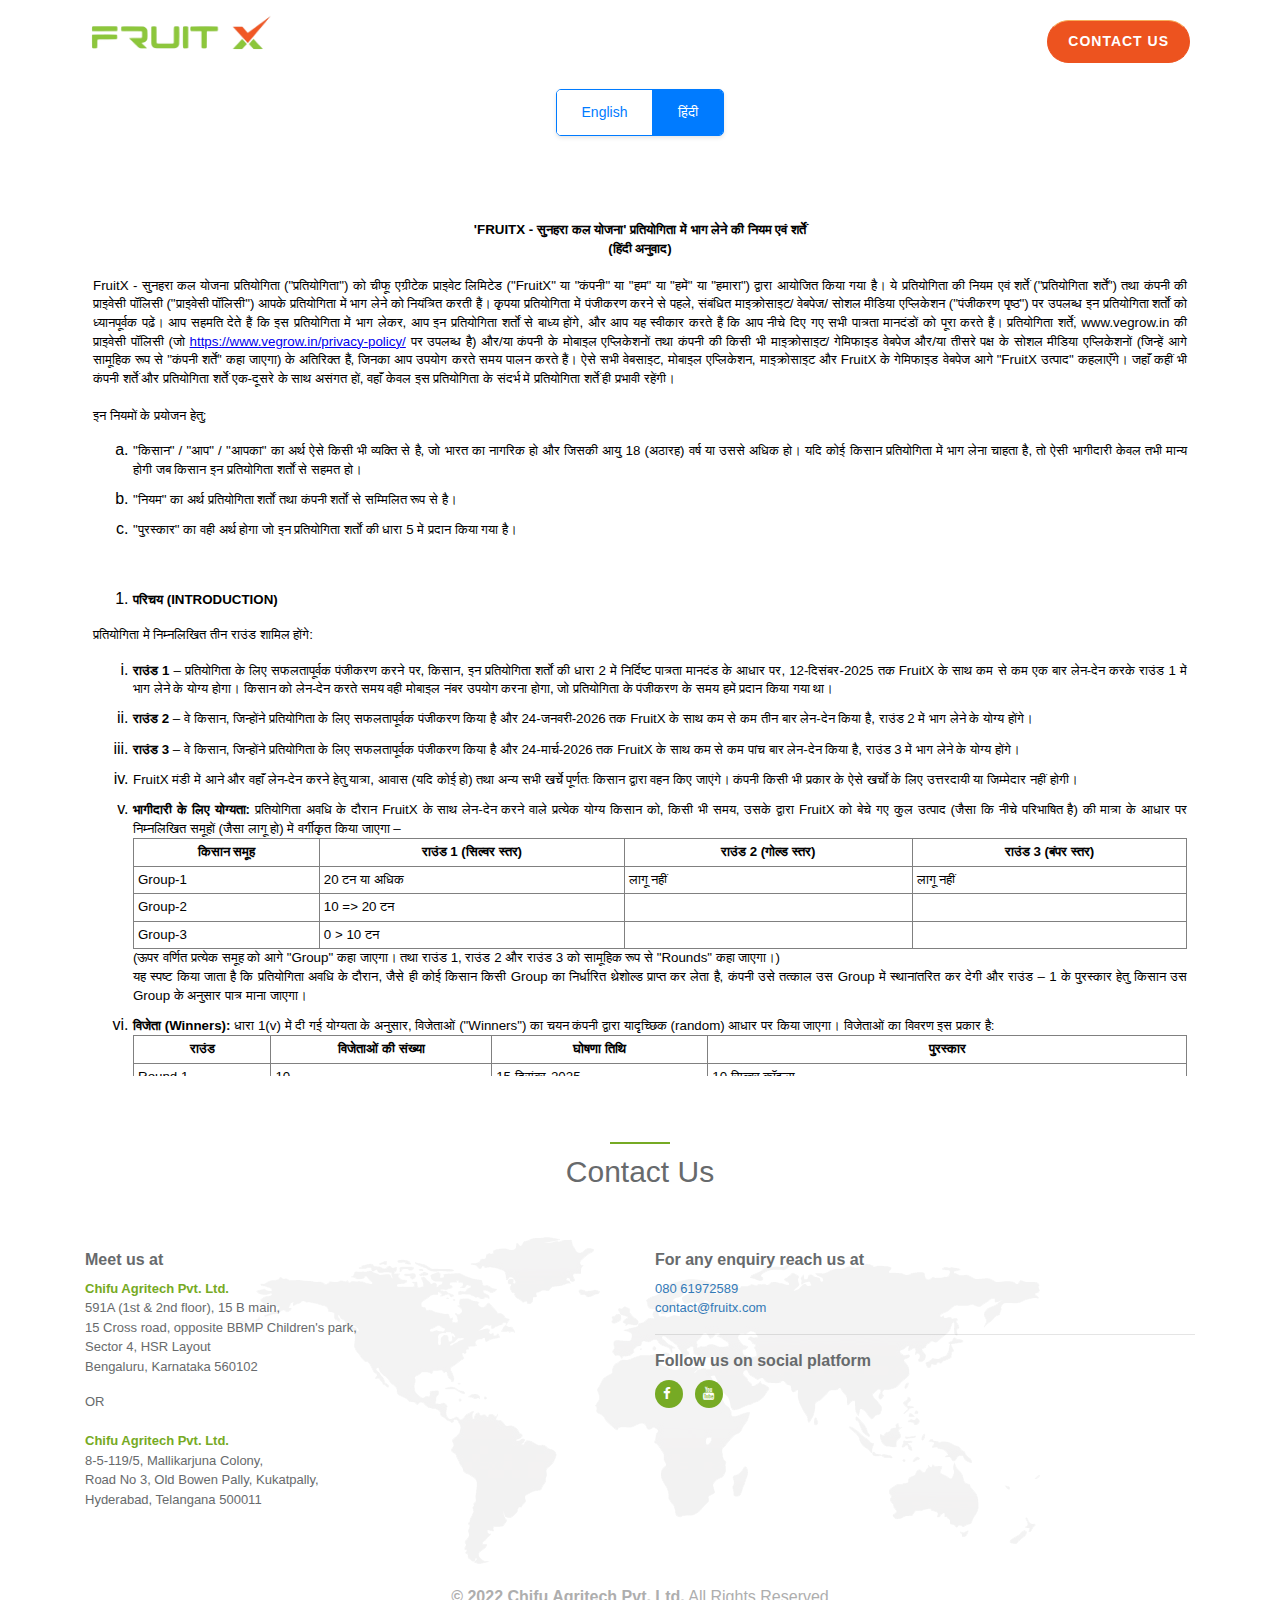
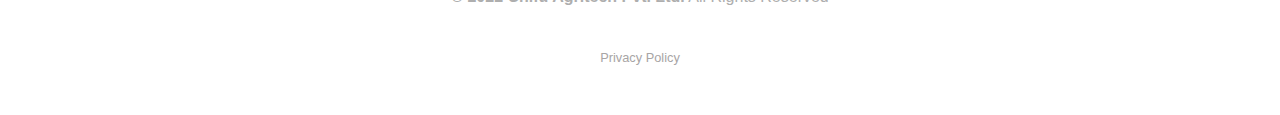
<file: terms-and-conditions.html>
<!DOCTYPE html>
<!-- saved from url=(0022)http://in.fruitx.com/ -->
<html xmlns="http://www.w3.org/1999/xhtml" xmlns:fb="http://ogp.me/ns/fb#"><head><meta http-equiv="Content-Type" content="text/html; charset=UTF-8">

  
  <meta name="viewport" content="width=device-width, initial-scale=1.0">
  <meta http-equiv="X-UA-Compatible" content="IE=edge">
  <meta name="description" content="Building world&#39;s largest fresh fruit exchange">
  <meta property="og:title" content="FruitX">
  <meta property="og:description" content="Building world&#39;s largest fresh fruit exchange">
  <meta property="og:url" content="https://www.fruitx.com/">
  <meta name="facebook-domain-verification" content="xqzhe3095cefwo080j0ygx7wj5ipsg" />
  

  <title>FruitX - Sunehara Kal Yojana Terms & Conditions</title>
  <meta name="csrf-param" content="authenticity_token">
  <meta name="csrf-token" content="SwseZOBXQHmOLei9Lf8Q/l8453Cf2yCSK3ioHIW80SQxjihsx/ZJduIx8NMMSXVERerx4h/2EFxCghzUgmh2Hw==">
  <link href="./C_files/css" rel="stylesheet">
  <link rel="stylesheet" href="./C_files/font-awesome.min.css">
  <link rel="stylesheet" media="all" href="./C_files/application-1d2d3097ab83f7f17ed28f3050131ed42c80c92f54db29f8f08233522f27d1e2.css">
  <script src="./C_files/application-50a88d9dc2b83ab90cfa.js"></script>
</head>

<body class="gray-bg landing-page" id="page-top">
  <div class="navbar-wrapper">
    <nav class="navbar navbar-default navbar-fixed-top navbar-expand-md" role="navigation">
        <div class="container">
            <a href="index.html">
              <img width="190" src="./C_files/FruitX.png">
            </a>
            <div class="navbar-header page-scroll">
                <button class="navbar-toggler" type="button" data-toggle="collapse" data-target="#navbar">
                    <i class="fa fa-bars"></i>
                </button>
            </div>
            <div class="collapse navbar-collapse justify-content-end" id="navbar">
                <ul class="nav navbar-nav navbar-right">
                    <li class="p-xxs"><a class="btn btn-rounded btn-theme-red page-scroll" href="#contact">Contact Us</a></li>
                </ul>
            </div>
        </div>
    </nav>
</div>

<br/>
<br/>
<div class="container">
  <!-- Language Toggle -->
  <div style="text-align: center; margin-bottom: 20px; padding: 20px 0; margin-top: 30px;">
    <div class="language-toggle" style="display: inline-flex; border: 1px solid #007bff; border-radius: 5px; overflow: hidden; box-shadow: 0 2px 4px rgba(0,0,0,0.1);">
      <button type="button" id="english-btn" onclick="switchLanguage('english')" style="background-color: white; color: #007bff; border: none; padding: 12px 25px; font-weight: 500; font-size: 14px; cursor: pointer; transition: all 0.3s ease;">English</button>
      <button type="button" id="hindi-btn" onclick="switchLanguage('hindi')" style="background-color: #007bff; color: white; border: none; border-left: 1px solid #007bff; padding: 12px 25px; font-weight: 500; font-size: 14px; cursor: pointer; transition: all 0.3s ease;">हिंदी</button>
    </div>
  </div>
  
  <!-- Content Container -->
  <iframe id="terms-iframe" src="sunehara-kal-terms-hindi.html" style="width: 100%; height: 100vh; border: none;"></iframe>
</div>

<section id="contact" class="contact">
<div class="container">
    <div class="row m-b-lg">
        <div class="col-lg-12 text-center">
            <div class="navy-line"></div>
            <h1>Contact Us</h1>
            <!-- <p>Donec sed odio dui. Etiam porta sem malesuada magna mollis euismod.</p> -->
        </div>
    </div>
    <div class="row m-b-lg justify-content-center">

        <div class="col-md-6 col-12">
            <h3 class="m-t-md">
              Meet us at
            </h3>
            <address>
                <strong><span class="navy">Chifu Agritech Pvt. Ltd.</span></strong><br>
                591A (1st &amp; 2nd floor), 15 B main, <br>
                15 Cross road, opposite BBMP Children's park,<br>
                Sector 4, HSR Layout<br>
                Bengaluru, Karnataka 560102<br>

            </address>
            OR
            <br>
            <br>
            <address>
                <strong><span class="navy">Chifu Agritech Pvt. Ltd.</span></strong><br>
                8-5-119/5, Mallikarjuna Colony, <br>
                Road No 3, Old Bowen Pally, Kukatpally, <br>
                Hyderabad, Telangana 500011<br>
            </address>
          </div>
          <div class="col-md-6 col-12">
            <h3 class="m-t-md">
              For any enquiry reach us at
            </h3>
            <a href="tel:8068248324">080 61972589</a>
            <br/>
            <a href="mailto:contact@fruitx.com">contact@fruitx.com</a>
            <hr>
            <h3>
              Follow us on social platform
            </h3>
            <ul class="list-inline social-icon">
                <li class="list-inline-item"><a href="https://www.facebook.com/fruitx.india" target="_blank"><i class="fa fa-facebook"></i></a>
                </li>
                <li class="list-inline-item"><a href="https://www.youtube.com/@kdcfruitx" target="_blank"><i class="fa fa-youtube"></i></a>
                </li>
            </ul>   
        </div>
    </div>
    <div class="row">
        <div class="col-lg-12 text-center m-t-lg m-b-lg">
            <p><strong>© 2022 Chifu Agritech Pvt. Ltd.</strong> All Rights Reserved<br> </p>

            <br/>
            <p>
              <a class="ppolicy" href="privacy-policy.html">Privacy Policy</a>
            </p>

        </div>
    </div>
</div>
</section>



<script type="text/javascript">

// Language switching functionality
function switchLanguage(language) {
    const iframe = document.getElementById('terms-iframe');
    const englishBtn = document.getElementById('english-btn');
    const hindiBtn = document.getElementById('hindi-btn');
    
    if (language === 'english') {
        iframe.src = 'sunehara-kal-terms-english.html';
        // Set English as active
        englishBtn.style.backgroundColor = '#007bff';
        englishBtn.style.color = 'white';
        // Set Hindi as inactive
        hindiBtn.style.backgroundColor = 'white';
        hindiBtn.style.color = '#007bff';
    } else if (language === 'hindi') {
        iframe.src = 'sunehara-kal-terms-hindi.html';
        // Set Hindi as active
        hindiBtn.style.backgroundColor = '#007bff';
        hindiBtn.style.color = 'white';
        // Set English as inactive
        englishBtn.style.backgroundColor = 'white';
        englishBtn.style.color = '#007bff';
    }
}

$(function() {

  $('body').addClass('landing-page');
  $('body').attr('id', 'page-top');

  $('body').scrollspy({
      target: '.navbar-fixed-top',
      offset: 80
  });

  // Page scrolling feature
  $('a.page-scroll').bind('click', function(event) {
      var link = $(this);
      $('html, body').stop().animate({
          scrollTop: $(link.attr('href')).offset().top - 50
      }, 500);
      event.preventDefault();
      $("#navbar").collapse('hide');
  });

  var cbpAnimatedHeader = (function() {
      var docElem = document.documentElement,
              header = document.querySelector( '.navbar-default' ),
              didScroll = false,
              changeHeaderOn = 200;
      function init() {
          window.addEventListener( 'scroll', function( event ) {
              if( !didScroll ) {
                  didScroll = true;
                  setTimeout( scrollPage, 250 );
              }
          }, false );
      }
      function scrollPage() {
          var sy = scrollY();
          if ( sy >= changeHeaderOn ) {
              $(header).addClass('navbar-scroll')
          }
          else {
              $(header).removeClass('navbar-scroll')
          }
          didScroll = false;
      }
      function scrollY() {
          return window.pageYOffset || docElem.scrollTop;
      }
      init();

  })();

  // // Activate WOW.js plugin for animation on scrol
  // new WOW().init();

});

</script>
<script src="./C_files/wow.min.js"></script><script>new WOW().init();</script>

<style type="text/css">
  .animation-wrapper{
  height:150px; 
  width:150px; 
  padding:20px; 
  margin:100px auto;
  text-align:center;
  text-transform:uppercase;
  font-weight:500;
}
  
  .fa-animation{
    height:150px; 
    width:150px; 
    margin:0 auto;
    position:relative;
  }
  
  .fa-animation .fa{position:absolute;}
  
  .fa-lg{font-size:85px; top:5px; left:0px; color: #76AA24;}
  .fa-md{font-size:65px; top:-15px; left:72px; color: #ED531F;}
  .fa-sm{font-size:50px; top:52px; left:65px; color: #ED531F;}

  .ppolicy {
    color: #a8a5a5;
    text-decoration: none;
    font-size: 0.8em;
  }

  .navbar-fixed-top {
    background-color: #fff !important;
  }

  .language-toggle button:hover {
    opacity: 0.9;
    transform: translateY(-1px);
  }

  .language-toggle button:active {
    transform: translateY(0);
  }

  .language-toggle button:focus {
    outline: 2px solid #007bff;
    outline-offset: 2px;
  }
</style>



</body></html>
</file>
<file: C_files/overrides.css>
.our-mandis {
    background-color: #dfdfdf;
    padding: 20px;
    margin-bottom: 0px;
    font-weight: bold;
    color: #286262;
    font-size: 111%;
}
.product-categories-wrapper {
    padding-top: 25px;
}
.product-category-wrapper {
    padding-bottom: 25px;
}
.product-category-wrapper .fruit-image-wrapper img {
    max-width: 150px;
}

.product-category-wrapper .fruit-image-wrapper .fruit-label {
    padding-top: 5px;
}
.mandi-locations-wrapper {
    padding-left: 10px !important;
}

.mandi-locations-wrapper .locations {
    list-style-type: none;  
    padding: 0px

}

.mandi-locations-wrapper .locations li {
    margin-bottom: 3px;
    font-size: 111%;
    color: rgb(86, 86, 86);
}

.mandi-locations-wrapper .just-launched {
    font-size: 95%;
    padding-bottom: 5px;
    padding-left: 0px;
    animation-duration: 2s; 
    color: #286262;
    font-weight: bold;

}

.carousel-caption {
    top: 85px !important;
}

.coming-soon-wrapper {
    padding-bottom: 20px;
}
.coming-soon-wrapper .img-wrapper img {
    max-width: 150px;
}

.coming-soon-wrapper .fruit-name {
    color: #757575;
    font-weight: normal;
    font-size: 101%;
}

.coming-soon-wrapper .soon {
    padding-top: 2px;
    color:#7d7d7d;
    font-weight: bold;
    font-size: 121%;
}

.coming-soon-wrapper .location {
    padding-top: 10px;
    color: #286262;
    font-weight: bold;
    font-size: 141%;
}
</file>
<file: C_files/application-1d2d3097ab83f7f17ed28f3050131ed42c80c92f54db29f8f08233522f27d1e2.css>
@charset "UTF-8";/*!
 * animate.css - https://animate.style/
 * Version - 4.1.1
 * Licensed under the MIT license - http://opensource.org/licenses/MIT
 *
 * Copyright (c) 2020 Animate.css
 */:root{--animate-duration:1s;--animate-delay:1s;--animate-repeat:1}.animate__animated{-webkit-animation-duration:1s;animation-duration:1s;-webkit-animation-duration:var(--animate-duration);animation-duration:var(--animate-duration);-webkit-animation-fill-mode:both;animation-fill-mode:both}.animate__animated.animate__infinite{-webkit-animation-iteration-count:infinite;animation-iteration-count:infinite}.animate__animated.animate__repeat-1{-webkit-animation-iteration-count:1;animation-iteration-count:1;-webkit-animation-iteration-count:var(--animate-repeat);animation-iteration-count:var(--animate-repeat)}.animate__animated.animate__repeat-2{-webkit-animation-iteration-count:2;animation-iteration-count:2;-webkit-animation-iteration-count:calc(var(--animate-repeat)*2);animation-iteration-count:calc(var(--animate-repeat)*2)}.animate__animated.animate__repeat-3{-webkit-animation-iteration-count:3;animation-iteration-count:3;-webkit-animation-iteration-count:calc(var(--animate-repeat)*3);animation-iteration-count:calc(var(--animate-repeat)*3)}.animate__animated.animate__delay-1s{-webkit-animation-delay:1s;animation-delay:1s;-webkit-animation-delay:var(--animate-delay);animation-delay:var(--animate-delay)}.animate__animated.animate__delay-2s{-webkit-animation-delay:2s;animation-delay:2s;-webkit-animation-delay:calc(var(--animate-delay)*2);animation-delay:calc(var(--animate-delay)*2)}.animate__animated.animate__delay-3s{-webkit-animation-delay:3s;animation-delay:3s;-webkit-animation-delay:calc(var(--animate-delay)*3);animation-delay:calc(var(--animate-delay)*3)}.animate__animated.animate__delay-4s{-webkit-animation-delay:4s;animation-delay:4s;-webkit-animation-delay:calc(var(--animate-delay)*4);animation-delay:calc(var(--animate-delay)*4)}.animate__animated.animate__delay-5s{-webkit-animation-delay:5s;animation-delay:5s;-webkit-animation-delay:calc(var(--animate-delay)*5);animation-delay:calc(var(--animate-delay)*5)}.animate__animated.animate__faster{-webkit-animation-duration:.5s;animation-duration:.5s;-webkit-animation-duration:calc(var(--animate-duration)/2);animation-duration:calc(var(--animate-duration)/2)}.animate__animated.animate__fast{-webkit-animation-duration:.8s;animation-duration:.8s;-webkit-animation-duration:calc(var(--animate-duration)*0.8);animation-duration:calc(var(--animate-duration)*0.8)}.animate__animated.animate__slow{-webkit-animation-duration:2s;animation-duration:2s;-webkit-animation-duration:calc(var(--animate-duration)*2);animation-duration:calc(var(--animate-duration)*2)}.animate__animated.animate__slower{-webkit-animation-duration:3s;animation-duration:3s;-webkit-animation-duration:calc(var(--animate-duration)*3);animation-duration:calc(var(--animate-duration)*3)}@media (prefers-reduced-motion:reduce),print{.animate__animated{-webkit-animation-duration:1ms!important;animation-duration:1ms!important;-webkit-transition-duration:1ms!important;transition-duration:1ms!important;-webkit-animation-iteration-count:1!important;animation-iteration-count:1!important}.animate__animated[class*=Out]{opacity:0}}@-webkit-keyframes bounce{0%,20%,53%,to{-webkit-animation-timing-function:cubic-bezier(.215,.61,.355,1);animation-timing-function:cubic-bezier(.215,.61,.355,1);-webkit-transform:translateZ(0);transform:translateZ(0)}40%,43%{-webkit-animation-timing-function:cubic-bezier(.755,.05,.855,.06);animation-timing-function:cubic-bezier(.755,.05,.855,.06);-webkit-transform:translate3d(0,-30px,0) scaleY(1.1);transform:translate3d(0,-30px,0) scaleY(1.1)}70%{-webkit-animation-timing-function:cubic-bezier(.755,.05,.855,.06);animation-timing-function:cubic-bezier(.755,.05,.855,.06);-webkit-transform:translate3d(0,-15px,0) scaleY(1.05);transform:translate3d(0,-15px,0) scaleY(1.05)}80%{-webkit-transition-timing-function:cubic-bezier(.215,.61,.355,1);transition-timing-function:cubic-bezier(.215,.61,.355,1);-webkit-transform:translateZ(0) scaleY(.95);transform:translateZ(0) scaleY(.95)}90%{-webkit-transform:translate3d(0,-4px,0) scaleY(1.02);transform:translate3d(0,-4px,0) scaleY(1.02)}}@keyframes bounce{0%,20%,53%,to{-webkit-animation-timing-function:cubic-bezier(.215,.61,.355,1);animation-timing-function:cubic-bezier(.215,.61,.355,1);-webkit-transform:translateZ(0);transform:translateZ(0)}40%,43%{-webkit-animation-timing-function:cubic-bezier(.755,.05,.855,.06);animation-timing-function:cubic-bezier(.755,.05,.855,.06);-webkit-transform:translate3d(0,-30px,0) scaleY(1.1);transform:translate3d(0,-30px,0) scaleY(1.1)}70%{-webkit-animation-timing-function:cubic-bezier(.755,.05,.855,.06);animation-timing-function:cubic-bezier(.755,.05,.855,.06);-webkit-transform:translate3d(0,-15px,0) scaleY(1.05);transform:translate3d(0,-15px,0) scaleY(1.05)}80%{-webkit-transition-timing-function:cubic-bezier(.215,.61,.355,1);transition-timing-function:cubic-bezier(.215,.61,.355,1);-webkit-transform:translateZ(0) scaleY(.95);transform:translateZ(0) scaleY(.95)}90%{-webkit-transform:translate3d(0,-4px,0) scaleY(1.02);transform:translate3d(0,-4px,0) scaleY(1.02)}}.animate__bounce{-webkit-animation-name:bounce;animation-name:bounce;-webkit-transform-origin:center bottom;transform-origin:center bottom}@-webkit-keyframes flash{0%,50%,to{opacity:1}25%,75%{opacity:0}}@keyframes flash{0%,50%,to{opacity:1}25%,75%{opacity:0}}.animate__flash{-webkit-animation-name:flash;animation-name:flash}@-webkit-keyframes pulse{0%{-webkit-transform:scaleX(1);transform:scaleX(1)}50%{-webkit-transform:scale3d(1.05,1.05,1.05);transform:scale3d(1.05,1.05,1.05)}to{-webkit-transform:scaleX(1);transform:scaleX(1)}}@keyframes pulse{0%{-webkit-transform:scaleX(1);transform:scaleX(1)}50%{-webkit-transform:scale3d(1.05,1.05,1.05);transform:scale3d(1.05,1.05,1.05)}to{-webkit-transform:scaleX(1);transform:scaleX(1)}}.animate__pulse{-webkit-animation-name:pulse;animation-name:pulse;-webkit-animation-timing-function:ease-in-out;animation-timing-function:ease-in-out}@-webkit-keyframes rubberBand{0%{-webkit-transform:scaleX(1);transform:scaleX(1)}30%{-webkit-transform:scale3d(1.25,.75,1);transform:scale3d(1.25,.75,1)}40%{-webkit-transform:scale3d(.75,1.25,1);transform:scale3d(.75,1.25,1)}50%{-webkit-transform:scale3d(1.15,.85,1);transform:scale3d(1.15,.85,1)}65%{-webkit-transform:scale3d(.95,1.05,1);transform:scale3d(.95,1.05,1)}75%{-webkit-transform:scale3d(1.05,.95,1);transform:scale3d(1.05,.95,1)}to{-webkit-transform:scaleX(1);transform:scaleX(1)}}@keyframes rubberBand{0%{-webkit-transform:scaleX(1);transform:scaleX(1)}30%{-webkit-transform:scale3d(1.25,.75,1);transform:scale3d(1.25,.75,1)}40%{-webkit-transform:scale3d(.75,1.25,1);transform:scale3d(.75,1.25,1)}50%{-webkit-transform:scale3d(1.15,.85,1);transform:scale3d(1.15,.85,1)}65%{-webkit-transform:scale3d(.95,1.05,1);transform:scale3d(.95,1.05,1)}75%{-webkit-transform:scale3d(1.05,.95,1);transform:scale3d(1.05,.95,1)}to{-webkit-transform:scaleX(1);transform:scaleX(1)}}.animate__rubberBand{-webkit-animation-name:rubberBand;animation-name:rubberBand}@-webkit-keyframes shakeX{0%,to{-webkit-transform:translateZ(0);transform:translateZ(0)}10%,30%,50%,70%,90%{-webkit-transform:translate3d(-10px,0,0);transform:translate3d(-10px,0,0)}20%,40%,60%,80%{-webkit-transform:translate3d(10px,0,0);transform:translate3d(10px,0,0)}}@keyframes shakeX{0%,to{-webkit-transform:translateZ(0);transform:translateZ(0)}10%,30%,50%,70%,90%{-webkit-transform:translate3d(-10px,0,0);transform:translate3d(-10px,0,0)}20%,40%,60%,80%{-webkit-transform:translate3d(10px,0,0);transform:translate3d(10px,0,0)}}.animate__shakeX{-webkit-animation-name:shakeX;animation-name:shakeX}@-webkit-keyframes shakeY{0%,to{-webkit-transform:translateZ(0);transform:translateZ(0)}10%,30%,50%,70%,90%{-webkit-transform:translate3d(0,-10px,0);transform:translate3d(0,-10px,0)}20%,40%,60%,80%{-webkit-transform:translate3d(0,10px,0);transform:translate3d(0,10px,0)}}@keyframes shakeY{0%,to{-webkit-transform:translateZ(0);transform:translateZ(0)}10%,30%,50%,70%,90%{-webkit-transform:translate3d(0,-10px,0);transform:translate3d(0,-10px,0)}20%,40%,60%,80%{-webkit-transform:translate3d(0,10px,0);transform:translate3d(0,10px,0)}}.animate__shakeY{-webkit-animation-name:shakeY;animation-name:shakeY}@-webkit-keyframes headShake{0%{-webkit-transform:translateX(0);transform:translateX(0)}6.5%{-webkit-transform:translateX(-6px) rotateY(-9deg);transform:translateX(-6px) rotateY(-9deg)}18.5%{-webkit-transform:translateX(5px) rotateY(7deg);transform:translateX(5px) rotateY(7deg)}31.5%{-webkit-transform:translateX(-3px) rotateY(-5deg);transform:translateX(-3px) rotateY(-5deg)}43.5%{-webkit-transform:translateX(2px) rotateY(3deg);transform:translateX(2px) rotateY(3deg)}50%{-webkit-transform:translateX(0);transform:translateX(0)}}@keyframes headShake{0%{-webkit-transform:translateX(0);transform:translateX(0)}6.5%{-webkit-transform:translateX(-6px) rotateY(-9deg);transform:translateX(-6px) rotateY(-9deg)}18.5%{-webkit-transform:translateX(5px) rotateY(7deg);transform:translateX(5px) rotateY(7deg)}31.5%{-webkit-transform:translateX(-3px) rotateY(-5deg);transform:translateX(-3px) rotateY(-5deg)}43.5%{-webkit-transform:translateX(2px) rotateY(3deg);transform:translateX(2px) rotateY(3deg)}50%{-webkit-transform:translateX(0);transform:translateX(0)}}.animate__headShake{-webkit-animation-timing-function:ease-in-out;animation-timing-function:ease-in-out;-webkit-animation-name:headShake;animation-name:headShake}@-webkit-keyframes swing{20%{-webkit-transform:rotate(15deg);transform:rotate(15deg)}40%{-webkit-transform:rotate(-10deg);transform:rotate(-10deg)}60%{-webkit-transform:rotate(5deg);transform:rotate(5deg)}80%{-webkit-transform:rotate(-5deg);transform:rotate(-5deg)}to{-webkit-transform:rotate(0deg);transform:rotate(0deg)}}@keyframes swing{20%{-webkit-transform:rotate(15deg);transform:rotate(15deg)}40%{-webkit-transform:rotate(-10deg);transform:rotate(-10deg)}60%{-webkit-transform:rotate(5deg);transform:rotate(5deg)}80%{-webkit-transform:rotate(-5deg);transform:rotate(-5deg)}to{-webkit-transform:rotate(0deg);transform:rotate(0deg)}}.animate__swing{-webkit-transform-origin:top center;transform-origin:top center;-webkit-animation-name:swing;animation-name:swing}@-webkit-keyframes tada{0%{-webkit-transform:scaleX(1);transform:scaleX(1)}10%,20%{-webkit-transform:scale3d(.9,.9,.9) rotate(-3deg);transform:scale3d(.9,.9,.9) rotate(-3deg)}30%,50%,70%,90%{-webkit-transform:scale3d(1.1,1.1,1.1) rotate(3deg);transform:scale3d(1.1,1.1,1.1) rotate(3deg)}40%,60%,80%{-webkit-transform:scale3d(1.1,1.1,1.1) rotate(-3deg);transform:scale3d(1.1,1.1,1.1) rotate(-3deg)}to{-webkit-transform:scaleX(1);transform:scaleX(1)}}@keyframes tada{0%{-webkit-transform:scaleX(1);transform:scaleX(1)}10%,20%{-webkit-transform:scale3d(.9,.9,.9) rotate(-3deg);transform:scale3d(.9,.9,.9) rotate(-3deg)}30%,50%,70%,90%{-webkit-transform:scale3d(1.1,1.1,1.1) rotate(3deg);transform:scale3d(1.1,1.1,1.1) rotate(3deg)}40%,60%,80%{-webkit-transform:scale3d(1.1,1.1,1.1) rotate(-3deg);transform:scale3d(1.1,1.1,1.1) rotate(-3deg)}to{-webkit-transform:scaleX(1);transform:scaleX(1)}}.animate__tada{-webkit-animation-name:tada;animation-name:tada}@-webkit-keyframes wobble{0%{-webkit-transform:translateZ(0);transform:translateZ(0)}15%{-webkit-transform:translate3d(-25%,0,0) rotate(-5deg);transform:translate3d(-25%,0,0) rotate(-5deg)}30%{-webkit-transform:translate3d(20%,0,0) rotate(3deg);transform:translate3d(20%,0,0) rotate(3deg)}45%{-webkit-transform:translate3d(-15%,0,0) rotate(-3deg);transform:translate3d(-15%,0,0) rotate(-3deg)}60%{-webkit-transform:translate3d(10%,0,0) rotate(2deg);transform:translate3d(10%,0,0) rotate(2deg)}75%{-webkit-transform:translate3d(-5%,0,0) rotate(-1deg);transform:translate3d(-5%,0,0) rotate(-1deg)}to{-webkit-transform:translateZ(0);transform:translateZ(0)}}@keyframes wobble{0%{-webkit-transform:translateZ(0);transform:translateZ(0)}15%{-webkit-transform:translate3d(-25%,0,0) rotate(-5deg);transform:translate3d(-25%,0,0) rotate(-5deg)}30%{-webkit-transform:translate3d(20%,0,0) rotate(3deg);transform:translate3d(20%,0,0) rotate(3deg)}45%{-webkit-transform:translate3d(-15%,0,0) rotate(-3deg);transform:translate3d(-15%,0,0) rotate(-3deg)}60%{-webkit-transform:translate3d(10%,0,0) rotate(2deg);transform:translate3d(10%,0,0) rotate(2deg)}75%{-webkit-transform:translate3d(-5%,0,0) rotate(-1deg);transform:translate3d(-5%,0,0) rotate(-1deg)}to{-webkit-transform:translateZ(0);transform:translateZ(0)}}.animate__wobble{-webkit-animation-name:wobble;animation-name:wobble}@-webkit-keyframes jello{0%,11.1%,to{-webkit-transform:translateZ(0);transform:translateZ(0)}22.2%{-webkit-transform:skewX(-12.5deg) skewY(-12.5deg);transform:skewX(-12.5deg) skewY(-12.5deg)}33.3%{-webkit-transform:skewX(6.25deg) skewY(6.25deg);transform:skewX(6.25deg) skewY(6.25deg)}44.4%{-webkit-transform:skewX(-3.125deg) skewY(-3.125deg);transform:skewX(-3.125deg) skewY(-3.125deg)}55.5%{-webkit-transform:skewX(1.5625deg) skewY(1.5625deg);transform:skewX(1.5625deg) skewY(1.5625deg)}66.6%{-webkit-transform:skewX(-.78125deg) skewY(-.78125deg);transform:skewX(-.78125deg) skewY(-.78125deg)}77.7%{-webkit-transform:skewX(.390625deg) skewY(.390625deg);transform:skewX(.390625deg) skewY(.390625deg)}88.8%{-webkit-transform:skewX(-.1953125deg) skewY(-.1953125deg);transform:skewX(-.1953125deg) skewY(-.1953125deg)}}@keyframes jello{0%,11.1%,to{-webkit-transform:translateZ(0);transform:translateZ(0)}22.2%{-webkit-transform:skewX(-12.5deg) skewY(-12.5deg);transform:skewX(-12.5deg) skewY(-12.5deg)}33.3%{-webkit-transform:skewX(6.25deg) skewY(6.25deg);transform:skewX(6.25deg) skewY(6.25deg)}44.4%{-webkit-transform:skewX(-3.125deg) skewY(-3.125deg);transform:skewX(-3.125deg) skewY(-3.125deg)}55.5%{-webkit-transform:skewX(1.5625deg) skewY(1.5625deg);transform:skewX(1.5625deg) skewY(1.5625deg)}66.6%{-webkit-transform:skewX(-.78125deg) skewY(-.78125deg);transform:skewX(-.78125deg) skewY(-.78125deg)}77.7%{-webkit-transform:skewX(.390625deg) skewY(.390625deg);transform:skewX(.390625deg) skewY(.390625deg)}88.8%{-webkit-transform:skewX(-.1953125deg) skewY(-.1953125deg);transform:skewX(-.1953125deg) skewY(-.1953125deg)}}.animate__jello{-webkit-animation-name:jello;animation-name:jello;-webkit-transform-origin:center;transform-origin:center}@-webkit-keyframes heartBeat{0%{-webkit-transform:scale(1);transform:scale(1)}14%{-webkit-transform:scale(1.3);transform:scale(1.3)}28%{-webkit-transform:scale(1);transform:scale(1)}42%{-webkit-transform:scale(1.3);transform:scale(1.3)}70%{-webkit-transform:scale(1);transform:scale(1)}}@keyframes heartBeat{0%{-webkit-transform:scale(1);transform:scale(1)}14%{-webkit-transform:scale(1.3);transform:scale(1.3)}28%{-webkit-transform:scale(1);transform:scale(1)}42%{-webkit-transform:scale(1.3);transform:scale(1.3)}70%{-webkit-transform:scale(1);transform:scale(1)}}.animate__heartBeat{-webkit-animation-name:heartBeat;animation-name:heartBeat;-webkit-animation-duration:1.3s;animation-duration:1.3s;-webkit-animation-duration:calc(var(--animate-duration)*1.3);animation-duration:calc(var(--animate-duration)*1.3);-webkit-animation-timing-function:ease-in-out;animation-timing-function:ease-in-out}@-webkit-keyframes backInDown{0%{-webkit-transform:translateY(-1200px) scale(.7);transform:translateY(-1200px) scale(.7);opacity:.7}80%{-webkit-transform:translateY(0) scale(.7);transform:translateY(0) scale(.7);opacity:.7}to{-webkit-transform:scale(1);transform:scale(1);opacity:1}}@keyframes backInDown{0%{-webkit-transform:translateY(-1200px) scale(.7);transform:translateY(-1200px) scale(.7);opacity:.7}80%{-webkit-transform:translateY(0) scale(.7);transform:translateY(0) scale(.7);opacity:.7}to{-webkit-transform:scale(1);transform:scale(1);opacity:1}}.animate__backInDown{-webkit-animation-name:backInDown;animation-name:backInDown}@-webkit-keyframes backInLeft{0%{-webkit-transform:translateX(-2000px) scale(.7);transform:translateX(-2000px) scale(.7);opacity:.7}80%{-webkit-transform:translateX(0) scale(.7);transform:translateX(0) scale(.7);opacity:.7}to{-webkit-transform:scale(1);transform:scale(1);opacity:1}}@keyframes backInLeft{0%{-webkit-transform:translateX(-2000px) scale(.7);transform:translateX(-2000px) scale(.7);opacity:.7}80%{-webkit-transform:translateX(0) scale(.7);transform:translateX(0) scale(.7);opacity:.7}to{-webkit-transform:scale(1);transform:scale(1);opacity:1}}.animate__backInLeft{-webkit-animation-name:backInLeft;animation-name:backInLeft}@-webkit-keyframes backInRight{0%{-webkit-transform:translateX(2000px) scale(.7);transform:translateX(2000px) scale(.7);opacity:.7}80%{-webkit-transform:translateX(0) scale(.7);transform:translateX(0) scale(.7);opacity:.7}to{-webkit-transform:scale(1);transform:scale(1);opacity:1}}@keyframes backInRight{0%{-webkit-transform:translateX(2000px) scale(.7);transform:translateX(2000px) scale(.7);opacity:.7}80%{-webkit-transform:translateX(0) scale(.7);transform:translateX(0) scale(.7);opacity:.7}to{-webkit-transform:scale(1);transform:scale(1);opacity:1}}.animate__backInRight{-webkit-animation-name:backInRight;animation-name:backInRight}@-webkit-keyframes backInUp{0%{-webkit-transform:translateY(1200px) scale(.7);transform:translateY(1200px) scale(.7);opacity:.7}80%{-webkit-transform:translateY(0) scale(.7);transform:translateY(0) scale(.7);opacity:.7}to{-webkit-transform:scale(1);transform:scale(1);opacity:1}}@keyframes backInUp{0%{-webkit-transform:translateY(1200px) scale(.7);transform:translateY(1200px) scale(.7);opacity:.7}80%{-webkit-transform:translateY(0) scale(.7);transform:translateY(0) scale(.7);opacity:.7}to{-webkit-transform:scale(1);transform:scale(1);opacity:1}}.animate__backInUp{-webkit-animation-name:backInUp;animation-name:backInUp}@-webkit-keyframes backOutDown{0%{-webkit-transform:scale(1);transform:scale(1);opacity:1}20%{-webkit-transform:translateY(0) scale(.7);transform:translateY(0) scale(.7);opacity:.7}to{-webkit-transform:translateY(700px) scale(.7);transform:translateY(700px) scale(.7);opacity:.7}}@keyframes backOutDown{0%{-webkit-transform:scale(1);transform:scale(1);opacity:1}20%{-webkit-transform:translateY(0) scale(.7);transform:translateY(0) scale(.7);opacity:.7}to{-webkit-transform:translateY(700px) scale(.7);transform:translateY(700px) scale(.7);opacity:.7}}.animate__backOutDown{-webkit-animation-name:backOutDown;animation-name:backOutDown}@-webkit-keyframes backOutLeft{0%{-webkit-transform:scale(1);transform:scale(1);opacity:1}20%{-webkit-transform:translateX(0) scale(.7);transform:translateX(0) scale(.7);opacity:.7}to{-webkit-transform:translateX(-2000px) scale(.7);transform:translateX(-2000px) scale(.7);opacity:.7}}@keyframes backOutLeft{0%{-webkit-transform:scale(1);transform:scale(1);opacity:1}20%{-webkit-transform:translateX(0) scale(.7);transform:translateX(0) scale(.7);opacity:.7}to{-webkit-transform:translateX(-2000px) scale(.7);transform:translateX(-2000px) scale(.7);opacity:.7}}.animate__backOutLeft{-webkit-animation-name:backOutLeft;animation-name:backOutLeft}@-webkit-keyframes backOutRight{0%{-webkit-transform:scale(1);transform:scale(1);opacity:1}20%{-webkit-transform:translateX(0) scale(.7);transform:translateX(0) scale(.7);opacity:.7}to{-webkit-transform:translateX(2000px) scale(.7);transform:translateX(2000px) scale(.7);opacity:.7}}@keyframes backOutRight{0%{-webkit-transform:scale(1);transform:scale(1);opacity:1}20%{-webkit-transform:translateX(0) scale(.7);transform:translateX(0) scale(.7);opacity:.7}to{-webkit-transform:translateX(2000px) scale(.7);transform:translateX(2000px) scale(.7);opacity:.7}}.animate__backOutRight{-webkit-animation-name:backOutRight;animation-name:backOutRight}@-webkit-keyframes backOutUp{0%{-webkit-transform:scale(1);transform:scale(1);opacity:1}20%{-webkit-transform:translateY(0) scale(.7);transform:translateY(0) scale(.7);opacity:.7}to{-webkit-transform:translateY(-700px) scale(.7);transform:translateY(-700px) scale(.7);opacity:.7}}@keyframes backOutUp{0%{-webkit-transform:scale(1);transform:scale(1);opacity:1}20%{-webkit-transform:translateY(0) scale(.7);transform:translateY(0) scale(.7);opacity:.7}to{-webkit-transform:translateY(-700px) scale(.7);transform:translateY(-700px) scale(.7);opacity:.7}}.animate__backOutUp{-webkit-animation-name:backOutUp;animation-name:backOutUp}@-webkit-keyframes bounceIn{0%,20%,40%,60%,80%,to{-webkit-animation-timing-function:cubic-bezier(.215,.61,.355,1);animation-timing-function:cubic-bezier(.215,.61,.355,1)}0%{opacity:0;-webkit-transform:scale3d(.3,.3,.3);transform:scale3d(.3,.3,.3)}20%{-webkit-transform:scale3d(1.1,1.1,1.1);transform:scale3d(1.1,1.1,1.1)}40%{-webkit-transform:scale3d(.9,.9,.9);transform:scale3d(.9,.9,.9)}60%{opacity:1;-webkit-transform:scale3d(1.03,1.03,1.03);transform:scale3d(1.03,1.03,1.03)}80%{-webkit-transform:scale3d(.97,.97,.97);transform:scale3d(.97,.97,.97)}to{opacity:1;-webkit-transform:scaleX(1);transform:scaleX(1)}}@keyframes bounceIn{0%,20%,40%,60%,80%,to{-webkit-animation-timing-function:cubic-bezier(.215,.61,.355,1);animation-timing-function:cubic-bezier(.215,.61,.355,1)}0%{opacity:0;-webkit-transform:scale3d(.3,.3,.3);transform:scale3d(.3,.3,.3)}20%{-webkit-transform:scale3d(1.1,1.1,1.1);transform:scale3d(1.1,1.1,1.1)}40%{-webkit-transform:scale3d(.9,.9,.9);transform:scale3d(.9,.9,.9)}60%{opacity:1;-webkit-transform:scale3d(1.03,1.03,1.03);transform:scale3d(1.03,1.03,1.03)}80%{-webkit-transform:scale3d(.97,.97,.97);transform:scale3d(.97,.97,.97)}to{opacity:1;-webkit-transform:scaleX(1);transform:scaleX(1)}}.animate__bounceIn{-webkit-animation-duration:.75s;animation-duration:.75s;-webkit-animation-duration:calc(var(--animate-duration)*0.75);animation-duration:calc(var(--animate-duration)*0.75);-webkit-animation-name:bounceIn;animation-name:bounceIn}@-webkit-keyframes bounceInDown{0%,60%,75%,90%,to{-webkit-animation-timing-function:cubic-bezier(.215,.61,.355,1);animation-timing-function:cubic-bezier(.215,.61,.355,1)}0%{opacity:0;-webkit-transform:translate3d(0,-3000px,0) scaleY(3);transform:translate3d(0,-3000px,0) scaleY(3)}60%{opacity:1;-webkit-transform:translate3d(0,25px,0) scaleY(.9);transform:translate3d(0,25px,0) scaleY(.9)}75%{-webkit-transform:translate3d(0,-10px,0) scaleY(.95);transform:translate3d(0,-10px,0) scaleY(.95)}90%{-webkit-transform:translate3d(0,5px,0) scaleY(.985);transform:translate3d(0,5px,0) scaleY(.985)}to{-webkit-transform:translateZ(0);transform:translateZ(0)}}@keyframes bounceInDown{0%,60%,75%,90%,to{-webkit-animation-timing-function:cubic-bezier(.215,.61,.355,1);animation-timing-function:cubic-bezier(.215,.61,.355,1)}0%{opacity:0;-webkit-transform:translate3d(0,-3000px,0) scaleY(3);transform:translate3d(0,-3000px,0) scaleY(3)}60%{opacity:1;-webkit-transform:translate3d(0,25px,0) scaleY(.9);transform:translate3d(0,25px,0) scaleY(.9)}75%{-webkit-transform:translate3d(0,-10px,0) scaleY(.95);transform:translate3d(0,-10px,0) scaleY(.95)}90%{-webkit-transform:translate3d(0,5px,0) scaleY(.985);transform:translate3d(0,5px,0) scaleY(.985)}to{-webkit-transform:translateZ(0);transform:translateZ(0)}}.animate__bounceInDown{-webkit-animation-name:bounceInDown;animation-name:bounceInDown}@-webkit-keyframes bounceInLeft{0%,60%,75%,90%,to{-webkit-animation-timing-function:cubic-bezier(.215,.61,.355,1);animation-timing-function:cubic-bezier(.215,.61,.355,1)}0%{opacity:0;-webkit-transform:translate3d(-3000px,0,0) scaleX(3);transform:translate3d(-3000px,0,0) scaleX(3)}60%{opacity:1;-webkit-transform:translate3d(25px,0,0) scaleX(1);transform:translate3d(25px,0,0) scaleX(1)}75%{-webkit-transform:translate3d(-10px,0,0) scaleX(.98);transform:translate3d(-10px,0,0) scaleX(.98)}90%{-webkit-transform:translate3d(5px,0,0) scaleX(.995);transform:translate3d(5px,0,0) scaleX(.995)}to{-webkit-transform:translateZ(0);transform:translateZ(0)}}@keyframes bounceInLeft{0%,60%,75%,90%,to{-webkit-animation-timing-function:cubic-bezier(.215,.61,.355,1);animation-timing-function:cubic-bezier(.215,.61,.355,1)}0%{opacity:0;-webkit-transform:translate3d(-3000px,0,0) scaleX(3);transform:translate3d(-3000px,0,0) scaleX(3)}60%{opacity:1;-webkit-transform:translate3d(25px,0,0) scaleX(1);transform:translate3d(25px,0,0) scaleX(1)}75%{-webkit-transform:translate3d(-10px,0,0) scaleX(.98);transform:translate3d(-10px,0,0) scaleX(.98)}90%{-webkit-transform:translate3d(5px,0,0) scaleX(.995);transform:translate3d(5px,0,0) scaleX(.995)}to{-webkit-transform:translateZ(0);transform:translateZ(0)}}.animate__bounceInLeft{-webkit-animation-name:bounceInLeft;animation-name:bounceInLeft}@-webkit-keyframes bounceInRight{0%,60%,75%,90%,to{-webkit-animation-timing-function:cubic-bezier(.215,.61,.355,1);animation-timing-function:cubic-bezier(.215,.61,.355,1)}0%{opacity:0;-webkit-transform:translate3d(3000px,0,0) scaleX(3);transform:translate3d(3000px,0,0) scaleX(3)}60%{opacity:1;-webkit-transform:translate3d(-25px,0,0) scaleX(1);transform:translate3d(-25px,0,0) scaleX(1)}75%{-webkit-transform:translate3d(10px,0,0) scaleX(.98);transform:translate3d(10px,0,0) scaleX(.98)}90%{-webkit-transform:translate3d(-5px,0,0) scaleX(.995);transform:translate3d(-5px,0,0) scaleX(.995)}to{-webkit-transform:translateZ(0);transform:translateZ(0)}}@keyframes bounceInRight{0%,60%,75%,90%,to{-webkit-animation-timing-function:cubic-bezier(.215,.61,.355,1);animation-timing-function:cubic-bezier(.215,.61,.355,1)}0%{opacity:0;-webkit-transform:translate3d(3000px,0,0) scaleX(3);transform:translate3d(3000px,0,0) scaleX(3)}60%{opacity:1;-webkit-transform:translate3d(-25px,0,0) scaleX(1);transform:translate3d(-25px,0,0) scaleX(1)}75%{-webkit-transform:translate3d(10px,0,0) scaleX(.98);transform:translate3d(10px,0,0) scaleX(.98)}90%{-webkit-transform:translate3d(-5px,0,0) scaleX(.995);transform:translate3d(-5px,0,0) scaleX(.995)}to{-webkit-transform:translateZ(0);transform:translateZ(0)}}.animate__bounceInRight{-webkit-animation-name:bounceInRight;animation-name:bounceInRight}@-webkit-keyframes bounceInUp{0%,60%,75%,90%,to{-webkit-animation-timing-function:cubic-bezier(.215,.61,.355,1);animation-timing-function:cubic-bezier(.215,.61,.355,1)}0%{opacity:0;-webkit-transform:translate3d(0,3000px,0) scaleY(5);transform:translate3d(0,3000px,0) scaleY(5)}60%{opacity:1;-webkit-transform:translate3d(0,-20px,0) scaleY(.9);transform:translate3d(0,-20px,0) scaleY(.9)}75%{-webkit-transform:translate3d(0,10px,0) scaleY(.95);transform:translate3d(0,10px,0) scaleY(.95)}90%{-webkit-transform:translate3d(0,-5px,0) scaleY(.985);transform:translate3d(0,-5px,0) scaleY(.985)}to{-webkit-transform:translateZ(0);transform:translateZ(0)}}@keyframes bounceInUp{0%,60%,75%,90%,to{-webkit-animation-timing-function:cubic-bezier(.215,.61,.355,1);animation-timing-function:cubic-bezier(.215,.61,.355,1)}0%{opacity:0;-webkit-transform:translate3d(0,3000px,0) scaleY(5);transform:translate3d(0,3000px,0) scaleY(5)}60%{opacity:1;-webkit-transform:translate3d(0,-20px,0) scaleY(.9);transform:translate3d(0,-20px,0) scaleY(.9)}75%{-webkit-transform:translate3d(0,10px,0) scaleY(.95);transform:translate3d(0,10px,0) scaleY(.95)}90%{-webkit-transform:translate3d(0,-5px,0) scaleY(.985);transform:translate3d(0,-5px,0) scaleY(.985)}to{-webkit-transform:translateZ(0);transform:translateZ(0)}}.animate__bounceInUp{-webkit-animation-name:bounceInUp;animation-name:bounceInUp}@-webkit-keyframes bounceOut{20%{-webkit-transform:scale3d(.9,.9,.9);transform:scale3d(.9,.9,.9)}50%,55%{opacity:1;-webkit-transform:scale3d(1.1,1.1,1.1);transform:scale3d(1.1,1.1,1.1)}to{opacity:0;-webkit-transform:scale3d(.3,.3,.3);transform:scale3d(.3,.3,.3)}}@keyframes bounceOut{20%{-webkit-transform:scale3d(.9,.9,.9);transform:scale3d(.9,.9,.9)}50%,55%{opacity:1;-webkit-transform:scale3d(1.1,1.1,1.1);transform:scale3d(1.1,1.1,1.1)}to{opacity:0;-webkit-transform:scale3d(.3,.3,.3);transform:scale3d(.3,.3,.3)}}.animate__bounceOut{-webkit-animation-duration:.75s;animation-duration:.75s;-webkit-animation-duration:calc(var(--animate-duration)*0.75);animation-duration:calc(var(--animate-duration)*0.75);-webkit-animation-name:bounceOut;animation-name:bounceOut}@-webkit-keyframes bounceOutDown{20%{-webkit-transform:translate3d(0,10px,0) scaleY(.985);transform:translate3d(0,10px,0) scaleY(.985)}40%,45%{opacity:1;-webkit-transform:translate3d(0,-20px,0) scaleY(.9);transform:translate3d(0,-20px,0) scaleY(.9)}to{opacity:0;-webkit-transform:translate3d(0,2000px,0) scaleY(3);transform:translate3d(0,2000px,0) scaleY(3)}}@keyframes bounceOutDown{20%{-webkit-transform:translate3d(0,10px,0) scaleY(.985);transform:translate3d(0,10px,0) scaleY(.985)}40%,45%{opacity:1;-webkit-transform:translate3d(0,-20px,0) scaleY(.9);transform:translate3d(0,-20px,0) scaleY(.9)}to{opacity:0;-webkit-transform:translate3d(0,2000px,0) scaleY(3);transform:translate3d(0,2000px,0) scaleY(3)}}.animate__bounceOutDown{-webkit-animation-name:bounceOutDown;animation-name:bounceOutDown}@-webkit-keyframes bounceOutLeft{20%{opacity:1;-webkit-transform:translate3d(20px,0,0) scaleX(.9);transform:translate3d(20px,0,0) scaleX(.9)}to{opacity:0;-webkit-transform:translate3d(-2000px,0,0) scaleX(2);transform:translate3d(-2000px,0,0) scaleX(2)}}@keyframes bounceOutLeft{20%{opacity:1;-webkit-transform:translate3d(20px,0,0) scaleX(.9);transform:translate3d(20px,0,0) scaleX(.9)}to{opacity:0;-webkit-transform:translate3d(-2000px,0,0) scaleX(2);transform:translate3d(-2000px,0,0) scaleX(2)}}.animate__bounceOutLeft{-webkit-animation-name:bounceOutLeft;animation-name:bounceOutLeft}@-webkit-keyframes bounceOutRight{20%{opacity:1;-webkit-transform:translate3d(-20px,0,0) scaleX(.9);transform:translate3d(-20px,0,0) scaleX(.9)}to{opacity:0;-webkit-transform:translate3d(2000px,0,0) scaleX(2);transform:translate3d(2000px,0,0) scaleX(2)}}@keyframes bounceOutRight{20%{opacity:1;-webkit-transform:translate3d(-20px,0,0) scaleX(.9);transform:translate3d(-20px,0,0) scaleX(.9)}to{opacity:0;-webkit-transform:translate3d(2000px,0,0) scaleX(2);transform:translate3d(2000px,0,0) scaleX(2)}}.animate__bounceOutRight{-webkit-animation-name:bounceOutRight;animation-name:bounceOutRight}@-webkit-keyframes bounceOutUp{20%{-webkit-transform:translate3d(0,-10px,0) scaleY(.985);transform:translate3d(0,-10px,0) scaleY(.985)}40%,45%{opacity:1;-webkit-transform:translate3d(0,20px,0) scaleY(.9);transform:translate3d(0,20px,0) scaleY(.9)}to{opacity:0;-webkit-transform:translate3d(0,-2000px,0) scaleY(3);transform:translate3d(0,-2000px,0) scaleY(3)}}@keyframes bounceOutUp{20%{-webkit-transform:translate3d(0,-10px,0) scaleY(.985);transform:translate3d(0,-10px,0) scaleY(.985)}40%,45%{opacity:1;-webkit-transform:translate3d(0,20px,0) scaleY(.9);transform:translate3d(0,20px,0) scaleY(.9)}to{opacity:0;-webkit-transform:translate3d(0,-2000px,0) scaleY(3);transform:translate3d(0,-2000px,0) scaleY(3)}}.animate__bounceOutUp{-webkit-animation-name:bounceOutUp;animation-name:bounceOutUp}@-webkit-keyframes fadeIn{0%{opacity:0}to{opacity:1}}@keyframes fadeIn{0%{opacity:0}to{opacity:1}}.animate__fadeIn{-webkit-animation-name:fadeIn;animation-name:fadeIn}@-webkit-keyframes fadeInDown{0%{opacity:0;-webkit-transform:translate3d(0,-100%,0);transform:translate3d(0,-100%,0)}to{opacity:1;-webkit-transform:translateZ(0);transform:translateZ(0)}}@keyframes fadeInDown{0%{opacity:0;-webkit-transform:translate3d(0,-100%,0);transform:translate3d(0,-100%,0)}to{opacity:1;-webkit-transform:translateZ(0);transform:translateZ(0)}}.animate__fadeInDown{-webkit-animation-name:fadeInDown;animation-name:fadeInDown}@-webkit-keyframes fadeInDownBig{0%{opacity:0;-webkit-transform:translate3d(0,-2000px,0);transform:translate3d(0,-2000px,0)}to{opacity:1;-webkit-transform:translateZ(0);transform:translateZ(0)}}@keyframes fadeInDownBig{0%{opacity:0;-webkit-transform:translate3d(0,-2000px,0);transform:translate3d(0,-2000px,0)}to{opacity:1;-webkit-transform:translateZ(0);transform:translateZ(0)}}.animate__fadeInDownBig{-webkit-animation-name:fadeInDownBig;animation-name:fadeInDownBig}@-webkit-keyframes fadeInLeft{0%{opacity:0;-webkit-transform:translate3d(-100%,0,0);transform:translate3d(-100%,0,0)}to{opacity:1;-webkit-transform:translateZ(0);transform:translateZ(0)}}@keyframes fadeInLeft{0%{opacity:0;-webkit-transform:translate3d(-100%,0,0);transform:translate3d(-100%,0,0)}to{opacity:1;-webkit-transform:translateZ(0);transform:translateZ(0)}}.animate__fadeInLeft{-webkit-animation-name:fadeInLeft;animation-name:fadeInLeft}@-webkit-keyframes fadeInLeftBig{0%{opacity:0;-webkit-transform:translate3d(-2000px,0,0);transform:translate3d(-2000px,0,0)}to{opacity:1;-webkit-transform:translateZ(0);transform:translateZ(0)}}@keyframes fadeInLeftBig{0%{opacity:0;-webkit-transform:translate3d(-2000px,0,0);transform:translate3d(-2000px,0,0)}to{opacity:1;-webkit-transform:translateZ(0);transform:translateZ(0)}}.animate__fadeInLeftBig{-webkit-animation-name:fadeInLeftBig;animation-name:fadeInLeftBig}@-webkit-keyframes fadeInRight{0%{opacity:0;-webkit-transform:translate3d(100%,0,0);transform:translate3d(100%,0,0)}to{opacity:1;-webkit-transform:translateZ(0);transform:translateZ(0)}}@keyframes fadeInRight{0%{opacity:0;-webkit-transform:translate3d(100%,0,0);transform:translate3d(100%,0,0)}to{opacity:1;-webkit-transform:translateZ(0);transform:translateZ(0)}}.animate__fadeInRight{-webkit-animation-name:fadeInRight;animation-name:fadeInRight}@-webkit-keyframes fadeInRightBig{0%{opacity:0;-webkit-transform:translate3d(2000px,0,0);transform:translate3d(2000px,0,0)}to{opacity:1;-webkit-transform:translateZ(0);transform:translateZ(0)}}@keyframes fadeInRightBig{0%{opacity:0;-webkit-transform:translate3d(2000px,0,0);transform:translate3d(2000px,0,0)}to{opacity:1;-webkit-transform:translateZ(0);transform:translateZ(0)}}.animate__fadeInRightBig{-webkit-animation-name:fadeInRightBig;animation-name:fadeInRightBig}@-webkit-keyframes fadeInUp{0%{opacity:0;-webkit-transform:translate3d(0,100%,0);transform:translate3d(0,100%,0)}to{opacity:1;-webkit-transform:translateZ(0);transform:translateZ(0)}}@keyframes fadeInUp{0%{opacity:0;-webkit-transform:translate3d(0,100%,0);transform:translate3d(0,100%,0)}to{opacity:1;-webkit-transform:translateZ(0);transform:translateZ(0)}}.animate__fadeInUp{-webkit-animation-name:fadeInUp;animation-name:fadeInUp}@-webkit-keyframes fadeInUpBig{0%{opacity:0;-webkit-transform:translate3d(0,2000px,0);transform:translate3d(0,2000px,0)}to{opacity:1;-webkit-transform:translateZ(0);transform:translateZ(0)}}@keyframes fadeInUpBig{0%{opacity:0;-webkit-transform:translate3d(0,2000px,0);transform:translate3d(0,2000px,0)}to{opacity:1;-webkit-transform:translateZ(0);transform:translateZ(0)}}.animate__fadeInUpBig{-webkit-animation-name:fadeInUpBig;animation-name:fadeInUpBig}@-webkit-keyframes fadeInTopLeft{0%{opacity:0;-webkit-transform:translate3d(-100%,-100%,0);transform:translate3d(-100%,-100%,0)}to{opacity:1;-webkit-transform:translateZ(0);transform:translateZ(0)}}@keyframes fadeInTopLeft{0%{opacity:0;-webkit-transform:translate3d(-100%,-100%,0);transform:translate3d(-100%,-100%,0)}to{opacity:1;-webkit-transform:translateZ(0);transform:translateZ(0)}}.animate__fadeInTopLeft{-webkit-animation-name:fadeInTopLeft;animation-name:fadeInTopLeft}@-webkit-keyframes fadeInTopRight{0%{opacity:0;-webkit-transform:translate3d(100%,-100%,0);transform:translate3d(100%,-100%,0)}to{opacity:1;-webkit-transform:translateZ(0);transform:translateZ(0)}}@keyframes fadeInTopRight{0%{opacity:0;-webkit-transform:translate3d(100%,-100%,0);transform:translate3d(100%,-100%,0)}to{opacity:1;-webkit-transform:translateZ(0);transform:translateZ(0)}}.animate__fadeInTopRight{-webkit-animation-name:fadeInTopRight;animation-name:fadeInTopRight}@-webkit-keyframes fadeInBottomLeft{0%{opacity:0;-webkit-transform:translate3d(-100%,100%,0);transform:translate3d(-100%,100%,0)}to{opacity:1;-webkit-transform:translateZ(0);transform:translateZ(0)}}@keyframes fadeInBottomLeft{0%{opacity:0;-webkit-transform:translate3d(-100%,100%,0);transform:translate3d(-100%,100%,0)}to{opacity:1;-webkit-transform:translateZ(0);transform:translateZ(0)}}.animate__fadeInBottomLeft{-webkit-animation-name:fadeInBottomLeft;animation-name:fadeInBottomLeft}@-webkit-keyframes fadeInBottomRight{0%{opacity:0;-webkit-transform:translate3d(100%,100%,0);transform:translate3d(100%,100%,0)}to{opacity:1;-webkit-transform:translateZ(0);transform:translateZ(0)}}@keyframes fadeInBottomRight{0%{opacity:0;-webkit-transform:translate3d(100%,100%,0);transform:translate3d(100%,100%,0)}to{opacity:1;-webkit-transform:translateZ(0);transform:translateZ(0)}}.animate__fadeInBottomRight{-webkit-animation-name:fadeInBottomRight;animation-name:fadeInBottomRight}@-webkit-keyframes fadeOut{0%{opacity:1}to{opacity:0}}@keyframes fadeOut{0%{opacity:1}to{opacity:0}}.animate__fadeOut{-webkit-animation-name:fadeOut;animation-name:fadeOut}@-webkit-keyframes fadeOutDown{0%{opacity:1}to{opacity:0;-webkit-transform:translate3d(0,100%,0);transform:translate3d(0,100%,0)}}@keyframes fadeOutDown{0%{opacity:1}to{opacity:0;-webkit-transform:translate3d(0,100%,0);transform:translate3d(0,100%,0)}}.animate__fadeOutDown{-webkit-animation-name:fadeOutDown;animation-name:fadeOutDown}@-webkit-keyframes fadeOutDownBig{0%{opacity:1}to{opacity:0;-webkit-transform:translate3d(0,2000px,0);transform:translate3d(0,2000px,0)}}@keyframes fadeOutDownBig{0%{opacity:1}to{opacity:0;-webkit-transform:translate3d(0,2000px,0);transform:translate3d(0,2000px,0)}}.animate__fadeOutDownBig{-webkit-animation-name:fadeOutDownBig;animation-name:fadeOutDownBig}@-webkit-keyframes fadeOutLeft{0%{opacity:1}to{opacity:0;-webkit-transform:translate3d(-100%,0,0);transform:translate3d(-100%,0,0)}}@keyframes fadeOutLeft{0%{opacity:1}to{opacity:0;-webkit-transform:translate3d(-100%,0,0);transform:translate3d(-100%,0,0)}}.animate__fadeOutLeft{-webkit-animation-name:fadeOutLeft;animation-name:fadeOutLeft}@-webkit-keyframes fadeOutLeftBig{0%{opacity:1}to{opacity:0;-webkit-transform:translate3d(-2000px,0,0);transform:translate3d(-2000px,0,0)}}@keyframes fadeOutLeftBig{0%{opacity:1}to{opacity:0;-webkit-transform:translate3d(-2000px,0,0);transform:translate3d(-2000px,0,0)}}.animate__fadeOutLeftBig{-webkit-animation-name:fadeOutLeftBig;animation-name:fadeOutLeftBig}@-webkit-keyframes fadeOutRight{0%{opacity:1}to{opacity:0;-webkit-transform:translate3d(100%,0,0);transform:translate3d(100%,0,0)}}@keyframes fadeOutRight{0%{opacity:1}to{opacity:0;-webkit-transform:translate3d(100%,0,0);transform:translate3d(100%,0,0)}}.animate__fadeOutRight{-webkit-animation-name:fadeOutRight;animation-name:fadeOutRight}@-webkit-keyframes fadeOutRightBig{0%{opacity:1}to{opacity:0;-webkit-transform:translate3d(2000px,0,0);transform:translate3d(2000px,0,0)}}@keyframes fadeOutRightBig{0%{opacity:1}to{opacity:0;-webkit-transform:translate3d(2000px,0,0);transform:translate3d(2000px,0,0)}}.animate__fadeOutRightBig{-webkit-animation-name:fadeOutRightBig;animation-name:fadeOutRightBig}@-webkit-keyframes fadeOutUp{0%{opacity:1}to{opacity:0;-webkit-transform:translate3d(0,-100%,0);transform:translate3d(0,-100%,0)}}@keyframes fadeOutUp{0%{opacity:1}to{opacity:0;-webkit-transform:translate3d(0,-100%,0);transform:translate3d(0,-100%,0)}}.animate__fadeOutUp{-webkit-animation-name:fadeOutUp;animation-name:fadeOutUp}@-webkit-keyframes fadeOutUpBig{0%{opacity:1}to{opacity:0;-webkit-transform:translate3d(0,-2000px,0);transform:translate3d(0,-2000px,0)}}@keyframes fadeOutUpBig{0%{opacity:1}to{opacity:0;-webkit-transform:translate3d(0,-2000px,0);transform:translate3d(0,-2000px,0)}}.animate__fadeOutUpBig{-webkit-animation-name:fadeOutUpBig;animation-name:fadeOutUpBig}@-webkit-keyframes fadeOutTopLeft{0%{opacity:1;-webkit-transform:translateZ(0);transform:translateZ(0)}to{opacity:0;-webkit-transform:translate3d(-100%,-100%,0);transform:translate3d(-100%,-100%,0)}}@keyframes fadeOutTopLeft{0%{opacity:1;-webkit-transform:translateZ(0);transform:translateZ(0)}to{opacity:0;-webkit-transform:translate3d(-100%,-100%,0);transform:translate3d(-100%,-100%,0)}}.animate__fadeOutTopLeft{-webkit-animation-name:fadeOutTopLeft;animation-name:fadeOutTopLeft}@-webkit-keyframes fadeOutTopRight{0%{opacity:1;-webkit-transform:translateZ(0);transform:translateZ(0)}to{opacity:0;-webkit-transform:translate3d(100%,-100%,0);transform:translate3d(100%,-100%,0)}}@keyframes fadeOutTopRight{0%{opacity:1;-webkit-transform:translateZ(0);transform:translateZ(0)}to{opacity:0;-webkit-transform:translate3d(100%,-100%,0);transform:translate3d(100%,-100%,0)}}.animate__fadeOutTopRight{-webkit-animation-name:fadeOutTopRight;animation-name:fadeOutTopRight}@-webkit-keyframes fadeOutBottomRight{0%{opacity:1;-webkit-transform:translateZ(0);transform:translateZ(0)}to{opacity:0;-webkit-transform:translate3d(100%,100%,0);transform:translate3d(100%,100%,0)}}@keyframes fadeOutBottomRight{0%{opacity:1;-webkit-transform:translateZ(0);transform:translateZ(0)}to{opacity:0;-webkit-transform:translate3d(100%,100%,0);transform:translate3d(100%,100%,0)}}.animate__fadeOutBottomRight{-webkit-animation-name:fadeOutBottomRight;animation-name:fadeOutBottomRight}@-webkit-keyframes fadeOutBottomLeft{0%{opacity:1;-webkit-transform:translateZ(0);transform:translateZ(0)}to{opacity:0;-webkit-transform:translate3d(-100%,100%,0);transform:translate3d(-100%,100%,0)}}@keyframes fadeOutBottomLeft{0%{opacity:1;-webkit-transform:translateZ(0);transform:translateZ(0)}to{opacity:0;-webkit-transform:translate3d(-100%,100%,0);transform:translate3d(-100%,100%,0)}}.animate__fadeOutBottomLeft{-webkit-animation-name:fadeOutBottomLeft;animation-name:fadeOutBottomLeft}@-webkit-keyframes flip{0%{-webkit-transform:perspective(400px) scaleX(1) translateZ(0) rotateY(-1turn);transform:perspective(400px) scaleX(1) translateZ(0) rotateY(-1turn);-webkit-animation-timing-function:ease-out;animation-timing-function:ease-out}40%{-webkit-transform:perspective(400px) scaleX(1) translateZ(150px) rotateY(-190deg);transform:perspective(400px) scaleX(1) translateZ(150px) rotateY(-190deg);-webkit-animation-timing-function:ease-out;animation-timing-function:ease-out}50%{-webkit-transform:perspective(400px) scaleX(1) translateZ(150px) rotateY(-170deg);transform:perspective(400px) scaleX(1) translateZ(150px) rotateY(-170deg);-webkit-animation-timing-function:ease-in;animation-timing-function:ease-in}80%{-webkit-transform:perspective(400px) scale3d(.95,.95,.95) translateZ(0) rotateY(0deg);transform:perspective(400px) scale3d(.95,.95,.95) translateZ(0) rotateY(0deg);-webkit-animation-timing-function:ease-in;animation-timing-function:ease-in}to{-webkit-transform:perspective(400px) scaleX(1) translateZ(0) rotateY(0deg);transform:perspective(400px) scaleX(1) translateZ(0) rotateY(0deg);-webkit-animation-timing-function:ease-in;animation-timing-function:ease-in}}@keyframes flip{0%{-webkit-transform:perspective(400px) scaleX(1) translateZ(0) rotateY(-1turn);transform:perspective(400px) scaleX(1) translateZ(0) rotateY(-1turn);-webkit-animation-timing-function:ease-out;animation-timing-function:ease-out}40%{-webkit-transform:perspective(400px) scaleX(1) translateZ(150px) rotateY(-190deg);transform:perspective(400px) scaleX(1) translateZ(150px) rotateY(-190deg);-webkit-animation-timing-function:ease-out;animation-timing-function:ease-out}50%{-webkit-transform:perspective(400px) scaleX(1) translateZ(150px) rotateY(-170deg);transform:perspective(400px) scaleX(1) translateZ(150px) rotateY(-170deg);-webkit-animation-timing-function:ease-in;animation-timing-function:ease-in}80%{-webkit-transform:perspective(400px) scale3d(.95,.95,.95) translateZ(0) rotateY(0deg);transform:perspective(400px) scale3d(.95,.95,.95) translateZ(0) rotateY(0deg);-webkit-animation-timing-function:ease-in;animation-timing-function:ease-in}to{-webkit-transform:perspective(400px) scaleX(1) translateZ(0) rotateY(0deg);transform:perspective(400px) scaleX(1) translateZ(0) rotateY(0deg);-webkit-animation-timing-function:ease-in;animation-timing-function:ease-in}}.animate__animated.animate__flip{-webkit-backface-visibility:visible;backface-visibility:visible;-webkit-animation-name:flip;animation-name:flip}@-webkit-keyframes flipInX{0%{-webkit-transform:perspective(400px) rotateX(90deg);transform:perspective(400px) rotateX(90deg);-webkit-animation-timing-function:ease-in;animation-timing-function:ease-in;opacity:0}40%{-webkit-transform:perspective(400px) rotateX(-20deg);transform:perspective(400px) rotateX(-20deg);-webkit-animation-timing-function:ease-in;animation-timing-function:ease-in}60%{-webkit-transform:perspective(400px) rotateX(10deg);transform:perspective(400px) rotateX(10deg);opacity:1}80%{-webkit-transform:perspective(400px) rotateX(-5deg);transform:perspective(400px) rotateX(-5deg)}to{-webkit-transform:perspective(400px);transform:perspective(400px)}}@keyframes flipInX{0%{-webkit-transform:perspective(400px) rotateX(90deg);transform:perspective(400px) rotateX(90deg);-webkit-animation-timing-function:ease-in;animation-timing-function:ease-in;opacity:0}40%{-webkit-transform:perspective(400px) rotateX(-20deg);transform:perspective(400px) rotateX(-20deg);-webkit-animation-timing-function:ease-in;animation-timing-function:ease-in}60%{-webkit-transform:perspective(400px) rotateX(10deg);transform:perspective(400px) rotateX(10deg);opacity:1}80%{-webkit-transform:perspective(400px) rotateX(-5deg);transform:perspective(400px) rotateX(-5deg)}to{-webkit-transform:perspective(400px);transform:perspective(400px)}}.animate__flipInX{-webkit-backface-visibility:visible!important;backface-visibility:visible!important;-webkit-animation-name:flipInX;animation-name:flipInX}@-webkit-keyframes flipInY{0%{-webkit-transform:perspective(400px) rotateY(90deg);transform:perspective(400px) rotateY(90deg);-webkit-animation-timing-function:ease-in;animation-timing-function:ease-in;opacity:0}40%{-webkit-transform:perspective(400px) rotateY(-20deg);transform:perspective(400px) rotateY(-20deg);-webkit-animation-timing-function:ease-in;animation-timing-function:ease-in}60%{-webkit-transform:perspective(400px) rotateY(10deg);transform:perspective(400px) rotateY(10deg);opacity:1}80%{-webkit-transform:perspective(400px) rotateY(-5deg);transform:perspective(400px) rotateY(-5deg)}to{-webkit-transform:perspective(400px);transform:perspective(400px)}}@keyframes flipInY{0%{-webkit-transform:perspective(400px) rotateY(90deg);transform:perspective(400px) rotateY(90deg);-webkit-animation-timing-function:ease-in;animation-timing-function:ease-in;opacity:0}40%{-webkit-transform:perspective(400px) rotateY(-20deg);transform:perspective(400px) rotateY(-20deg);-webkit-animation-timing-function:ease-in;animation-timing-function:ease-in}60%{-webkit-transform:perspective(400px) rotateY(10deg);transform:perspective(400px) rotateY(10deg);opacity:1}80%{-webkit-transform:perspective(400px) rotateY(-5deg);transform:perspective(400px) rotateY(-5deg)}to{-webkit-transform:perspective(400px);transform:perspective(400px)}}.animate__flipInY{-webkit-backface-visibility:visible!important;backface-visibility:visible!important;-webkit-animation-name:flipInY;animation-name:flipInY}@-webkit-keyframes flipOutX{0%{-webkit-transform:perspective(400px);transform:perspective(400px)}30%{-webkit-transform:perspective(400px) rotateX(-20deg);transform:perspective(400px) rotateX(-20deg);opacity:1}to{-webkit-transform:perspective(400px) rotateX(90deg);transform:perspective(400px) rotateX(90deg);opacity:0}}@keyframes flipOutX{0%{-webkit-transform:perspective(400px);transform:perspective(400px)}30%{-webkit-transform:perspective(400px) rotateX(-20deg);transform:perspective(400px) rotateX(-20deg);opacity:1}to{-webkit-transform:perspective(400px) rotateX(90deg);transform:perspective(400px) rotateX(90deg);opacity:0}}.animate__flipOutX{-webkit-animation-duration:.75s;animation-duration:.75s;-webkit-animation-duration:calc(var(--animate-duration)*0.75);animation-duration:calc(var(--animate-duration)*0.75);-webkit-animation-name:flipOutX;animation-name:flipOutX;-webkit-backface-visibility:visible!important;backface-visibility:visible!important}@-webkit-keyframes flipOutY{0%{-webkit-transform:perspective(400px);transform:perspective(400px)}30%{-webkit-transform:perspective(400px) rotateY(-15deg);transform:perspective(400px) rotateY(-15deg);opacity:1}to{-webkit-transform:perspective(400px) rotateY(90deg);transform:perspective(400px) rotateY(90deg);opacity:0}}@keyframes flipOutY{0%{-webkit-transform:perspective(400px);transform:perspective(400px)}30%{-webkit-transform:perspective(400px) rotateY(-15deg);transform:perspective(400px) rotateY(-15deg);opacity:1}to{-webkit-transform:perspective(400px) rotateY(90deg);transform:perspective(400px) rotateY(90deg);opacity:0}}.animate__flipOutY{-webkit-animation-duration:.75s;animation-duration:.75s;-webkit-animation-duration:calc(var(--animate-duration)*0.75);animation-duration:calc(var(--animate-duration)*0.75);-webkit-backface-visibility:visible!important;backface-visibility:visible!important;-webkit-animation-name:flipOutY;animation-name:flipOutY}@-webkit-keyframes lightSpeedInRight{0%{-webkit-transform:translate3d(100%,0,0) skewX(-30deg);transform:translate3d(100%,0,0) skewX(-30deg);opacity:0}60%{-webkit-transform:skewX(20deg);transform:skewX(20deg);opacity:1}80%{-webkit-transform:skewX(-5deg);transform:skewX(-5deg)}to{-webkit-transform:translateZ(0);transform:translateZ(0)}}@keyframes lightSpeedInRight{0%{-webkit-transform:translate3d(100%,0,0) skewX(-30deg);transform:translate3d(100%,0,0) skewX(-30deg);opacity:0}60%{-webkit-transform:skewX(20deg);transform:skewX(20deg);opacity:1}80%{-webkit-transform:skewX(-5deg);transform:skewX(-5deg)}to{-webkit-transform:translateZ(0);transform:translateZ(0)}}.animate__lightSpeedInRight{-webkit-animation-name:lightSpeedInRight;animation-name:lightSpeedInRight;-webkit-animation-timing-function:ease-out;animation-timing-function:ease-out}@-webkit-keyframes lightSpeedInLeft{0%{-webkit-transform:translate3d(-100%,0,0) skewX(30deg);transform:translate3d(-100%,0,0) skewX(30deg);opacity:0}60%{-webkit-transform:skewX(-20deg);transform:skewX(-20deg);opacity:1}80%{-webkit-transform:skewX(5deg);transform:skewX(5deg)}to{-webkit-transform:translateZ(0);transform:translateZ(0)}}@keyframes lightSpeedInLeft{0%{-webkit-transform:translate3d(-100%,0,0) skewX(30deg);transform:translate3d(-100%,0,0) skewX(30deg);opacity:0}60%{-webkit-transform:skewX(-20deg);transform:skewX(-20deg);opacity:1}80%{-webkit-transform:skewX(5deg);transform:skewX(5deg)}to{-webkit-transform:translateZ(0);transform:translateZ(0)}}.animate__lightSpeedInLeft{-webkit-animation-name:lightSpeedInLeft;animation-name:lightSpeedInLeft;-webkit-animation-timing-function:ease-out;animation-timing-function:ease-out}@-webkit-keyframes lightSpeedOutRight{0%{opacity:1}to{-webkit-transform:translate3d(100%,0,0) skewX(30deg);transform:translate3d(100%,0,0) skewX(30deg);opacity:0}}@keyframes lightSpeedOutRight{0%{opacity:1}to{-webkit-transform:translate3d(100%,0,0) skewX(30deg);transform:translate3d(100%,0,0) skewX(30deg);opacity:0}}.animate__lightSpeedOutRight{-webkit-animation-name:lightSpeedOutRight;animation-name:lightSpeedOutRight;-webkit-animation-timing-function:ease-in;animation-timing-function:ease-in}@-webkit-keyframes lightSpeedOutLeft{0%{opacity:1}to{-webkit-transform:translate3d(-100%,0,0) skewX(-30deg);transform:translate3d(-100%,0,0) skewX(-30deg);opacity:0}}@keyframes lightSpeedOutLeft{0%{opacity:1}to{-webkit-transform:translate3d(-100%,0,0) skewX(-30deg);transform:translate3d(-100%,0,0) skewX(-30deg);opacity:0}}.animate__lightSpeedOutLeft{-webkit-animation-name:lightSpeedOutLeft;animation-name:lightSpeedOutLeft;-webkit-animation-timing-function:ease-in;animation-timing-function:ease-in}@-webkit-keyframes rotateIn{0%{-webkit-transform:rotate(-200deg);transform:rotate(-200deg);opacity:0}to{-webkit-transform:translateZ(0);transform:translateZ(0);opacity:1}}@keyframes rotateIn{0%{-webkit-transform:rotate(-200deg);transform:rotate(-200deg);opacity:0}to{-webkit-transform:translateZ(0);transform:translateZ(0);opacity:1}}.animate__rotateIn{-webkit-animation-name:rotateIn;animation-name:rotateIn;-webkit-transform-origin:center;transform-origin:center}@-webkit-keyframes rotateInDownLeft{0%{-webkit-transform:rotate(-45deg);transform:rotate(-45deg);opacity:0}to{-webkit-transform:translateZ(0);transform:translateZ(0);opacity:1}}@keyframes rotateInDownLeft{0%{-webkit-transform:rotate(-45deg);transform:rotate(-45deg);opacity:0}to{-webkit-transform:translateZ(0);transform:translateZ(0);opacity:1}}.animate__rotateInDownLeft{-webkit-animation-name:rotateInDownLeft;animation-name:rotateInDownLeft;-webkit-transform-origin:left bottom;transform-origin:left bottom}@-webkit-keyframes rotateInDownRight{0%{-webkit-transform:rotate(45deg);transform:rotate(45deg);opacity:0}to{-webkit-transform:translateZ(0);transform:translateZ(0);opacity:1}}@keyframes rotateInDownRight{0%{-webkit-transform:rotate(45deg);transform:rotate(45deg);opacity:0}to{-webkit-transform:translateZ(0);transform:translateZ(0);opacity:1}}.animate__rotateInDownRight{-webkit-animation-name:rotateInDownRight;animation-name:rotateInDownRight;-webkit-transform-origin:right bottom;transform-origin:right bottom}@-webkit-keyframes rotateInUpLeft{0%{-webkit-transform:rotate(45deg);transform:rotate(45deg);opacity:0}to{-webkit-transform:translateZ(0);transform:translateZ(0);opacity:1}}@keyframes rotateInUpLeft{0%{-webkit-transform:rotate(45deg);transform:rotate(45deg);opacity:0}to{-webkit-transform:translateZ(0);transform:translateZ(0);opacity:1}}.animate__rotateInUpLeft{-webkit-animation-name:rotateInUpLeft;animation-name:rotateInUpLeft;-webkit-transform-origin:left bottom;transform-origin:left bottom}@-webkit-keyframes rotateInUpRight{0%{-webkit-transform:rotate(-90deg);transform:rotate(-90deg);opacity:0}to{-webkit-transform:translateZ(0);transform:translateZ(0);opacity:1}}@keyframes rotateInUpRight{0%{-webkit-transform:rotate(-90deg);transform:rotate(-90deg);opacity:0}to{-webkit-transform:translateZ(0);transform:translateZ(0);opacity:1}}.animate__rotateInUpRight{-webkit-animation-name:rotateInUpRight;animation-name:rotateInUpRight;-webkit-transform-origin:right bottom;transform-origin:right bottom}@-webkit-keyframes rotateOut{0%{opacity:1}to{-webkit-transform:rotate(200deg);transform:rotate(200deg);opacity:0}}@keyframes rotateOut{0%{opacity:1}to{-webkit-transform:rotate(200deg);transform:rotate(200deg);opacity:0}}.animate__rotateOut{-webkit-animation-name:rotateOut;animation-name:rotateOut;-webkit-transform-origin:center;transform-origin:center}@-webkit-keyframes rotateOutDownLeft{0%{opacity:1}to{-webkit-transform:rotate(45deg);transform:rotate(45deg);opacity:0}}@keyframes rotateOutDownLeft{0%{opacity:1}to{-webkit-transform:rotate(45deg);transform:rotate(45deg);opacity:0}}.animate__rotateOutDownLeft{-webkit-animation-name:rotateOutDownLeft;animation-name:rotateOutDownLeft;-webkit-transform-origin:left bottom;transform-origin:left bottom}@-webkit-keyframes rotateOutDownRight{0%{opacity:1}to{-webkit-transform:rotate(-45deg);transform:rotate(-45deg);opacity:0}}@keyframes rotateOutDownRight{0%{opacity:1}to{-webkit-transform:rotate(-45deg);transform:rotate(-45deg);opacity:0}}.animate__rotateOutDownRight{-webkit-animation-name:rotateOutDownRight;animation-name:rotateOutDownRight;-webkit-transform-origin:right bottom;transform-origin:right bottom}@-webkit-keyframes rotateOutUpLeft{0%{opacity:1}to{-webkit-transform:rotate(-45deg);transform:rotate(-45deg);opacity:0}}@keyframes rotateOutUpLeft{0%{opacity:1}to{-webkit-transform:rotate(-45deg);transform:rotate(-45deg);opacity:0}}.animate__rotateOutUpLeft{-webkit-animation-name:rotateOutUpLeft;animation-name:rotateOutUpLeft;-webkit-transform-origin:left bottom;transform-origin:left bottom}@-webkit-keyframes rotateOutUpRight{0%{opacity:1}to{-webkit-transform:rotate(90deg);transform:rotate(90deg);opacity:0}}@keyframes rotateOutUpRight{0%{opacity:1}to{-webkit-transform:rotate(90deg);transform:rotate(90deg);opacity:0}}.animate__rotateOutUpRight{-webkit-animation-name:rotateOutUpRight;animation-name:rotateOutUpRight;-webkit-transform-origin:right bottom;transform-origin:right bottom}@-webkit-keyframes hinge{0%{-webkit-animation-timing-function:ease-in-out;animation-timing-function:ease-in-out}20%,60%{-webkit-transform:rotate(80deg);transform:rotate(80deg);-webkit-animation-timing-function:ease-in-out;animation-timing-function:ease-in-out}40%,80%{-webkit-transform:rotate(60deg);transform:rotate(60deg);-webkit-animation-timing-function:ease-in-out;animation-timing-function:ease-in-out;opacity:1}to{-webkit-transform:translate3d(0,700px,0);transform:translate3d(0,700px,0);opacity:0}}@keyframes hinge{0%{-webkit-animation-timing-function:ease-in-out;animation-timing-function:ease-in-out}20%,60%{-webkit-transform:rotate(80deg);transform:rotate(80deg);-webkit-animation-timing-function:ease-in-out;animation-timing-function:ease-in-out}40%,80%{-webkit-transform:rotate(60deg);transform:rotate(60deg);-webkit-animation-timing-function:ease-in-out;animation-timing-function:ease-in-out;opacity:1}to{-webkit-transform:translate3d(0,700px,0);transform:translate3d(0,700px,0);opacity:0}}.animate__hinge{-webkit-animation-duration:2s;animation-duration:2s;-webkit-animation-duration:calc(var(--animate-duration)*2);animation-duration:calc(var(--animate-duration)*2);-webkit-animation-name:hinge;animation-name:hinge;-webkit-transform-origin:top left;transform-origin:top left}@-webkit-keyframes jackInTheBox{0%{opacity:0;-webkit-transform:scale(.1) rotate(30deg);transform:scale(.1) rotate(30deg);-webkit-transform-origin:center bottom;transform-origin:center bottom}50%{-webkit-transform:rotate(-10deg);transform:rotate(-10deg)}70%{-webkit-transform:rotate(3deg);transform:rotate(3deg)}to{opacity:1;-webkit-transform:scale(1);transform:scale(1)}}@keyframes jackInTheBox{0%{opacity:0;-webkit-transform:scale(.1) rotate(30deg);transform:scale(.1) rotate(30deg);-webkit-transform-origin:center bottom;transform-origin:center bottom}50%{-webkit-transform:rotate(-10deg);transform:rotate(-10deg)}70%{-webkit-transform:rotate(3deg);transform:rotate(3deg)}to{opacity:1;-webkit-transform:scale(1);transform:scale(1)}}.animate__jackInTheBox{-webkit-animation-name:jackInTheBox;animation-name:jackInTheBox}@-webkit-keyframes rollIn{0%{opacity:0;-webkit-transform:translate3d(-100%,0,0) rotate(-120deg);transform:translate3d(-100%,0,0) rotate(-120deg)}to{opacity:1;-webkit-transform:translateZ(0);transform:translateZ(0)}}@keyframes rollIn{0%{opacity:0;-webkit-transform:translate3d(-100%,0,0) rotate(-120deg);transform:translate3d(-100%,0,0) rotate(-120deg)}to{opacity:1;-webkit-transform:translateZ(0);transform:translateZ(0)}}.animate__rollIn{-webkit-animation-name:rollIn;animation-name:rollIn}@-webkit-keyframes rollOut{0%{opacity:1}to{opacity:0;-webkit-transform:translate3d(100%,0,0) rotate(120deg);transform:translate3d(100%,0,0) rotate(120deg)}}@keyframes rollOut{0%{opacity:1}to{opacity:0;-webkit-transform:translate3d(100%,0,0) rotate(120deg);transform:translate3d(100%,0,0) rotate(120deg)}}.animate__rollOut{-webkit-animation-name:rollOut;animation-name:rollOut}@-webkit-keyframes zoomIn{0%{opacity:0;-webkit-transform:scale3d(.3,.3,.3);transform:scale3d(.3,.3,.3)}50%{opacity:1}}@keyframes zoomIn{0%{opacity:0;-webkit-transform:scale3d(.3,.3,.3);transform:scale3d(.3,.3,.3)}50%{opacity:1}}.animate__zoomIn{-webkit-animation-name:zoomIn;animation-name:zoomIn}@-webkit-keyframes zoomInDown{0%{opacity:0;-webkit-transform:scale3d(.1,.1,.1) translate3d(0,-1000px,0);transform:scale3d(.1,.1,.1) translate3d(0,-1000px,0);-webkit-animation-timing-function:cubic-bezier(.55,.055,.675,.19);animation-timing-function:cubic-bezier(.55,.055,.675,.19)}60%{opacity:1;-webkit-transform:scale3d(.475,.475,.475) translate3d(0,60px,0);transform:scale3d(.475,.475,.475) translate3d(0,60px,0);-webkit-animation-timing-function:cubic-bezier(.175,.885,.32,1);animation-timing-function:cubic-bezier(.175,.885,.32,1)}}@keyframes zoomInDown{0%{opacity:0;-webkit-transform:scale3d(.1,.1,.1) translate3d(0,-1000px,0);transform:scale3d(.1,.1,.1) translate3d(0,-1000px,0);-webkit-animation-timing-function:cubic-bezier(.55,.055,.675,.19);animation-timing-function:cubic-bezier(.55,.055,.675,.19)}60%{opacity:1;-webkit-transform:scale3d(.475,.475,.475) translate3d(0,60px,0);transform:scale3d(.475,.475,.475) translate3d(0,60px,0);-webkit-animation-timing-function:cubic-bezier(.175,.885,.32,1);animation-timing-function:cubic-bezier(.175,.885,.32,1)}}.animate__zoomInDown{-webkit-animation-name:zoomInDown;animation-name:zoomInDown}@-webkit-keyframes zoomInLeft{0%{opacity:0;-webkit-transform:scale3d(.1,.1,.1) translate3d(-1000px,0,0);transform:scale3d(.1,.1,.1) translate3d(-1000px,0,0);-webkit-animation-timing-function:cubic-bezier(.55,.055,.675,.19);animation-timing-function:cubic-bezier(.55,.055,.675,.19)}60%{opacity:1;-webkit-transform:scale3d(.475,.475,.475) translate3d(10px,0,0);transform:scale3d(.475,.475,.475) translate3d(10px,0,0);-webkit-animation-timing-function:cubic-bezier(.175,.885,.32,1);animation-timing-function:cubic-bezier(.175,.885,.32,1)}}@keyframes zoomInLeft{0%{opacity:0;-webkit-transform:scale3d(.1,.1,.1) translate3d(-1000px,0,0);transform:scale3d(.1,.1,.1) translate3d(-1000px,0,0);-webkit-animation-timing-function:cubic-bezier(.55,.055,.675,.19);animation-timing-function:cubic-bezier(.55,.055,.675,.19)}60%{opacity:1;-webkit-transform:scale3d(.475,.475,.475) translate3d(10px,0,0);transform:scale3d(.475,.475,.475) translate3d(10px,0,0);-webkit-animation-timing-function:cubic-bezier(.175,.885,.32,1);animation-timing-function:cubic-bezier(.175,.885,.32,1)}}.animate__zoomInLeft{-webkit-animation-name:zoomInLeft;animation-name:zoomInLeft}@-webkit-keyframes zoomInRight{0%{opacity:0;-webkit-transform:scale3d(.1,.1,.1) translate3d(1000px,0,0);transform:scale3d(.1,.1,.1) translate3d(1000px,0,0);-webkit-animation-timing-function:cubic-bezier(.55,.055,.675,.19);animation-timing-function:cubic-bezier(.55,.055,.675,.19)}60%{opacity:1;-webkit-transform:scale3d(.475,.475,.475) translate3d(-10px,0,0);transform:scale3d(.475,.475,.475) translate3d(-10px,0,0);-webkit-animation-timing-function:cubic-bezier(.175,.885,.32,1);animation-timing-function:cubic-bezier(.175,.885,.32,1)}}@keyframes zoomInRight{0%{opacity:0;-webkit-transform:scale3d(.1,.1,.1) translate3d(1000px,0,0);transform:scale3d(.1,.1,.1) translate3d(1000px,0,0);-webkit-animation-timing-function:cubic-bezier(.55,.055,.675,.19);animation-timing-function:cubic-bezier(.55,.055,.675,.19)}60%{opacity:1;-webkit-transform:scale3d(.475,.475,.475) translate3d(-10px,0,0);transform:scale3d(.475,.475,.475) translate3d(-10px,0,0);-webkit-animation-timing-function:cubic-bezier(.175,.885,.32,1);animation-timing-function:cubic-bezier(.175,.885,.32,1)}}.animate__zoomInRight{-webkit-animation-name:zoomInRight;animation-name:zoomInRight}@-webkit-keyframes zoomInUp{0%{opacity:0;-webkit-transform:scale3d(.1,.1,.1) translate3d(0,1000px,0);transform:scale3d(.1,.1,.1) translate3d(0,1000px,0);-webkit-animation-timing-function:cubic-bezier(.55,.055,.675,.19);animation-timing-function:cubic-bezier(.55,.055,.675,.19)}60%{opacity:1;-webkit-transform:scale3d(.475,.475,.475) translate3d(0,-60px,0);transform:scale3d(.475,.475,.475) translate3d(0,-60px,0);-webkit-animation-timing-function:cubic-bezier(.175,.885,.32,1);animation-timing-function:cubic-bezier(.175,.885,.32,1)}}@keyframes zoomInUp{0%{opacity:0;-webkit-transform:scale3d(.1,.1,.1) translate3d(0,1000px,0);transform:scale3d(.1,.1,.1) translate3d(0,1000px,0);-webkit-animation-timing-function:cubic-bezier(.55,.055,.675,.19);animation-timing-function:cubic-bezier(.55,.055,.675,.19)}60%{opacity:1;-webkit-transform:scale3d(.475,.475,.475) translate3d(0,-60px,0);transform:scale3d(.475,.475,.475) translate3d(0,-60px,0);-webkit-animation-timing-function:cubic-bezier(.175,.885,.32,1);animation-timing-function:cubic-bezier(.175,.885,.32,1)}}.animate__zoomInUp{-webkit-animation-name:zoomInUp;animation-name:zoomInUp}@-webkit-keyframes zoomOut{0%{opacity:1}50%{opacity:0;-webkit-transform:scale3d(.3,.3,.3);transform:scale3d(.3,.3,.3)}to{opacity:0}}@keyframes zoomOut{0%{opacity:1}50%{opacity:0;-webkit-transform:scale3d(.3,.3,.3);transform:scale3d(.3,.3,.3)}to{opacity:0}}.animate__zoomOut{-webkit-animation-name:zoomOut;animation-name:zoomOut}@-webkit-keyframes zoomOutDown{40%{opacity:1;-webkit-transform:scale3d(.475,.475,.475) translate3d(0,-60px,0);transform:scale3d(.475,.475,.475) translate3d(0,-60px,0);-webkit-animation-timing-function:cubic-bezier(.55,.055,.675,.19);animation-timing-function:cubic-bezier(.55,.055,.675,.19)}to{opacity:0;-webkit-transform:scale3d(.1,.1,.1) translate3d(0,2000px,0);transform:scale3d(.1,.1,.1) translate3d(0,2000px,0);-webkit-animation-timing-function:cubic-bezier(.175,.885,.32,1);animation-timing-function:cubic-bezier(.175,.885,.32,1)}}@keyframes zoomOutDown{40%{opacity:1;-webkit-transform:scale3d(.475,.475,.475) translate3d(0,-60px,0);transform:scale3d(.475,.475,.475) translate3d(0,-60px,0);-webkit-animation-timing-function:cubic-bezier(.55,.055,.675,.19);animation-timing-function:cubic-bezier(.55,.055,.675,.19)}to{opacity:0;-webkit-transform:scale3d(.1,.1,.1) translate3d(0,2000px,0);transform:scale3d(.1,.1,.1) translate3d(0,2000px,0);-webkit-animation-timing-function:cubic-bezier(.175,.885,.32,1);animation-timing-function:cubic-bezier(.175,.885,.32,1)}}.animate__zoomOutDown{-webkit-animation-name:zoomOutDown;animation-name:zoomOutDown;-webkit-transform-origin:center bottom;transform-origin:center bottom}@-webkit-keyframes zoomOutLeft{40%{opacity:1;-webkit-transform:scale3d(.475,.475,.475) translate3d(42px,0,0);transform:scale3d(.475,.475,.475) translate3d(42px,0,0)}to{opacity:0;-webkit-transform:scale(.1) translate3d(-2000px,0,0);transform:scale(.1) translate3d(-2000px,0,0)}}@keyframes zoomOutLeft{40%{opacity:1;-webkit-transform:scale3d(.475,.475,.475) translate3d(42px,0,0);transform:scale3d(.475,.475,.475) translate3d(42px,0,0)}to{opacity:0;-webkit-transform:scale(.1) translate3d(-2000px,0,0);transform:scale(.1) translate3d(-2000px,0,0)}}.animate__zoomOutLeft{-webkit-animation-name:zoomOutLeft;animation-name:zoomOutLeft;-webkit-transform-origin:left center;transform-origin:left center}@-webkit-keyframes zoomOutRight{40%{opacity:1;-webkit-transform:scale3d(.475,.475,.475) translate3d(-42px,0,0);transform:scale3d(.475,.475,.475) translate3d(-42px,0,0)}to{opacity:0;-webkit-transform:scale(.1) translate3d(2000px,0,0);transform:scale(.1) translate3d(2000px,0,0)}}@keyframes zoomOutRight{40%{opacity:1;-webkit-transform:scale3d(.475,.475,.475) translate3d(-42px,0,0);transform:scale3d(.475,.475,.475) translate3d(-42px,0,0)}to{opacity:0;-webkit-transform:scale(.1) translate3d(2000px,0,0);transform:scale(.1) translate3d(2000px,0,0)}}.animate__zoomOutRight{-webkit-animation-name:zoomOutRight;animation-name:zoomOutRight;-webkit-transform-origin:right center;transform-origin:right center}@-webkit-keyframes zoomOutUp{40%{opacity:1;-webkit-transform:scale3d(.475,.475,.475) translate3d(0,60px,0);transform:scale3d(.475,.475,.475) translate3d(0,60px,0);-webkit-animation-timing-function:cubic-bezier(.55,.055,.675,.19);animation-timing-function:cubic-bezier(.55,.055,.675,.19)}to{opacity:0;-webkit-transform:scale3d(.1,.1,.1) translate3d(0,-2000px,0);transform:scale3d(.1,.1,.1) translate3d(0,-2000px,0);-webkit-animation-timing-function:cubic-bezier(.175,.885,.32,1);animation-timing-function:cubic-bezier(.175,.885,.32,1)}}@keyframes zoomOutUp{40%{opacity:1;-webkit-transform:scale3d(.475,.475,.475) translate3d(0,60px,0);transform:scale3d(.475,.475,.475) translate3d(0,60px,0);-webkit-animation-timing-function:cubic-bezier(.55,.055,.675,.19);animation-timing-function:cubic-bezier(.55,.055,.675,.19)}to{opacity:0;-webkit-transform:scale3d(.1,.1,.1) translate3d(0,-2000px,0);transform:scale3d(.1,.1,.1) translate3d(0,-2000px,0);-webkit-animation-timing-function:cubic-bezier(.175,.885,.32,1);animation-timing-function:cubic-bezier(.175,.885,.32,1)}}.animate__zoomOutUp{-webkit-animation-name:zoomOutUp;animation-name:zoomOutUp;-webkit-transform-origin:center bottom;transform-origin:center bottom}@-webkit-keyframes slideInDown{0%{-webkit-transform:translate3d(0,-100%,0);transform:translate3d(0,-100%,0);visibility:visible}to{-webkit-transform:translateZ(0);transform:translateZ(0)}}@keyframes slideInDown{0%{-webkit-transform:translate3d(0,-100%,0);transform:translate3d(0,-100%,0);visibility:visible}to{-webkit-transform:translateZ(0);transform:translateZ(0)}}.animate__slideInDown{-webkit-animation-name:slideInDown;animation-name:slideInDown}@-webkit-keyframes slideInLeft{0%{-webkit-transform:translate3d(-100%,0,0);transform:translate3d(-100%,0,0);visibility:visible}to{-webkit-transform:translateZ(0);transform:translateZ(0)}}@keyframes slideInLeft{0%{-webkit-transform:translate3d(-100%,0,0);transform:translate3d(-100%,0,0);visibility:visible}to{-webkit-transform:translateZ(0);transform:translateZ(0)}}.animate__slideInLeft{-webkit-animation-name:slideInLeft;animation-name:slideInLeft}@-webkit-keyframes slideInRight{0%{-webkit-transform:translate3d(100%,0,0);transform:translate3d(100%,0,0);visibility:visible}to{-webkit-transform:translateZ(0);transform:translateZ(0)}}@keyframes slideInRight{0%{-webkit-transform:translate3d(100%,0,0);transform:translate3d(100%,0,0);visibility:visible}to{-webkit-transform:translateZ(0);transform:translateZ(0)}}.animate__slideInRight{-webkit-animation-name:slideInRight;animation-name:slideInRight}@-webkit-keyframes slideInUp{0%{-webkit-transform:translate3d(0,100%,0);transform:translate3d(0,100%,0);visibility:visible}to{-webkit-transform:translateZ(0);transform:translateZ(0)}}@keyframes slideInUp{0%{-webkit-transform:translate3d(0,100%,0);transform:translate3d(0,100%,0);visibility:visible}to{-webkit-transform:translateZ(0);transform:translateZ(0)}}.animate__slideInUp{-webkit-animation-name:slideInUp;animation-name:slideInUp}@-webkit-keyframes slideOutDown{0%{-webkit-transform:translateZ(0);transform:translateZ(0)}to{visibility:hidden;-webkit-transform:translate3d(0,100%,0);transform:translate3d(0,100%,0)}}@keyframes slideOutDown{0%{-webkit-transform:translateZ(0);transform:translateZ(0)}to{visibility:hidden;-webkit-transform:translate3d(0,100%,0);transform:translate3d(0,100%,0)}}.animate__slideOutDown{-webkit-animation-name:slideOutDown;animation-name:slideOutDown}@-webkit-keyframes slideOutLeft{0%{-webkit-transform:translateZ(0);transform:translateZ(0)}to{visibility:hidden;-webkit-transform:translate3d(-100%,0,0);transform:translate3d(-100%,0,0)}}@keyframes slideOutLeft{0%{-webkit-transform:translateZ(0);transform:translateZ(0)}to{visibility:hidden;-webkit-transform:translate3d(-100%,0,0);transform:translate3d(-100%,0,0)}}.animate__slideOutLeft{-webkit-animation-name:slideOutLeft;animation-name:slideOutLeft}@-webkit-keyframes slideOutRight{0%{-webkit-transform:translateZ(0);transform:translateZ(0)}to{visibility:hidden;-webkit-transform:translate3d(100%,0,0);transform:translate3d(100%,0,0)}}@keyframes slideOutRight{0%{-webkit-transform:translateZ(0);transform:translateZ(0)}to{visibility:hidden;-webkit-transform:translate3d(100%,0,0);transform:translate3d(100%,0,0)}}.animate__slideOutRight{-webkit-animation-name:slideOutRight;animation-name:slideOutRight}@-webkit-keyframes slideOutUp{0%{-webkit-transform:translateZ(0);transform:translateZ(0)}to{visibility:hidden;-webkit-transform:translate3d(0,-100%,0);transform:translate3d(0,-100%,0)}}@keyframes slideOutUp{0%{-webkit-transform:translateZ(0);transform:translateZ(0)}to{visibility:hidden;-webkit-transform:translate3d(0,-100%,0);transform:translate3d(0,-100%,0)}}.animate__slideOutUp{-webkit-animation-name:slideOutUp;animation-name:slideOutUp}
 * Bootstrap v4.3.1 (https://getbootstrap.com/)
 * Copyright 2011-2019 The Bootstrap Authors
 * Copyright 2011-2019 Twitter, Inc.
 * Licensed under MIT (https://github.com/twbs/bootstrap/blob/master/LICENSE)
 */:root{--blue:#007bff;--indigo:#6610f2;--purple:#6f42c1;--pink:#e83e8c;--red:#dc3545;--orange:#fd7e14;--yellow:#ffc107;--green:#28a745;--teal:#20c997;--cyan:#17a2b8;--white:#fff;--gray:#6c757d;--gray-dark:#343a40;--primary:#007bff;--secondary:#6c757d;--success:#28a745;--info:#17a2b8;--warning:#ffc107;--danger:#dc3545;--light:#f8f9fa;--dark:#343a40;--breakpoint-xs:0;--breakpoint-sm:576px;--breakpoint-md:768px;--breakpoint-lg:992px;--breakpoint-xl:1200px;--font-family-sans-serif:-apple-system,BlinkMacSystemFont,"Segoe UI",Roboto,"Helvetica Neue",Arial,"Noto Sans",sans-serif,"Apple Color Emoji","Segoe UI Emoji","Segoe UI Symbol","Noto Color Emoji";--font-family-monospace:SFMono-Regular,Menlo,Monaco,Consolas,"Liberation Mono","Courier New",monospace}*,::after,::before{box-sizing:border-box}html{font-family:sans-serif;line-height:1.15;-webkit-text-size-adjust:100%;-webkit-tap-highlight-color:transparent}article,aside,figcaption,figure,footer,header,hgroup,main,nav,section{display:block}body{margin:0;font-family:-apple-system,BlinkMacSystemFont,"Segoe UI",Roboto,"Helvetica Neue",Arial,"Noto Sans",sans-serif,"Apple Color Emoji","Segoe UI Emoji","Segoe UI Symbol","Noto Color Emoji";font-size:1rem;font-weight:400;line-height:1.5;color:#212529;text-align:left;background-color:#fff}[tabindex="-1"]:focus{outline:0 !important}hr{box-sizing:content-box;height:0;overflow:visible}h1,h2,h3,h4,h5,h6{margin-top:0;margin-bottom:.5rem}p{margin-top:0;margin-bottom:1rem}abbr[data-original-title],abbr[title]{text-decoration:underline;-webkit-text-decoration:underline dotted;text-decoration:underline dotted;cursor:help;border-bottom:0;-webkit-text-decoration-skip-ink:none;text-decoration-skip-ink:none}address{margin-bottom:1rem;font-style:normal;line-height:inherit}dl,ol,ul{margin-top:0;margin-bottom:1rem}ol ol,ol ul,ul ol,ul ul{margin-bottom:0}dt{font-weight:700}dd{margin-bottom:.5rem;margin-left:0}blockquote{margin:0 0 1rem}b,strong{font-weight:bolder}small{font-size:80%}sub,sup{position:relative;font-size:75%;line-height:0;vertical-align:baseline}sub{bottom:-.25em}sup{top:-.5em}a{color:#007bff;text-decoration:none;background-color:transparent}a:hover{color:#0056b3;text-decoration:underline}a:not([href]):not([tabindex]){color:inherit;text-decoration:none}a:not([href]):not([tabindex]):focus,a:not([href]):not([tabindex]):hover{color:inherit;text-decoration:none}a:not([href]):not([tabindex]):focus{outline:0}code,kbd,pre,samp{font-family:SFMono-Regular,Menlo,Monaco,Consolas,"Liberation Mono","Courier New",monospace;font-size:1em}pre{margin-top:0;margin-bottom:1rem;overflow:auto}figure{margin:0 0 1rem}img{vertical-align:middle;border-style:none}svg{overflow:hidden;vertical-align:middle}table{border-collapse:collapse}caption{padding-top:.75rem;padding-bottom:.75rem;color:#6c757d;text-align:left;caption-side:bottom}th{text-align:inherit}label{display:inline-block;margin-bottom:.5rem}button{border-radius:0}button:focus{outline:1px dotted;outline:5px auto -webkit-focus-ring-color}button,input,optgroup,select,textarea{margin:0;font-family:inherit;font-size:inherit;line-height:inherit}button,input{overflow:visible}button,select{text-transform:none}select{word-wrap:normal}[type=button],[type=reset],[type=submit],button{-webkit-appearance:button}[type=button]:not(:disabled),[type=reset]:not(:disabled),[type=submit]:not(:disabled),button:not(:disabled){cursor:pointer}[type=button]::-moz-focus-inner,[type=reset]::-moz-focus-inner,[type=submit]::-moz-focus-inner,button::-moz-focus-inner{padding:0;border-style:none}input[type=checkbox],input[type=radio]{box-sizing:border-box;padding:0}input[type=date],input[type=datetime-local],input[type=month],input[type=time]{-webkit-appearance:listbox}textarea{overflow:auto;resize:vertical}fieldset{min-width:0;padding:0;margin:0;border:0}legend{display:block;width:100%;max-width:100%;padding:0;margin-bottom:.5rem;font-size:1.5rem;line-height:inherit;color:inherit;white-space:normal}progress{vertical-align:baseline}[type=number]::-webkit-inner-spin-button,[type=number]::-webkit-outer-spin-button{height:auto}[type=search]{outline-offset:-2px;-webkit-appearance:none}[type=search]::-webkit-search-decoration{-webkit-appearance:none}::-webkit-file-upload-button{font:inherit;-webkit-appearance:button}output{display:inline-block}summary{display:list-item;cursor:pointer}template{display:none}[hidden]{display:none !important}.h1,.h2,.h3,.h4,.h5,.h6,h1,h2,h3,h4,h5,h6{margin-bottom:.5rem;font-weight:500;line-height:1.2}.h1,h1{font-size:2.5rem}.h2,h2{font-size:2rem}.h3,h3{font-size:1.75rem}.h4,h4{font-size:1.5rem}.h5,h5{font-size:1.25rem}.h6,h6{font-size:1rem}.lead{font-size:1.25rem;font-weight:300}.display-1{font-size:6rem;font-weight:300;line-height:1.2}.display-2{font-size:5.5rem;font-weight:300;line-height:1.2}.display-3{font-size:4.5rem;font-weight:300;line-height:1.2}.display-4{font-size:3.5rem;font-weight:300;line-height:1.2}hr{margin-top:1rem;margin-bottom:1rem;border:0;border-top:1px solid rgba(0,0,0,0.1)}.small,small{font-size:80%;font-weight:400}.mark,mark{padding:.2em;background-color:#fcf8e3}.list-unstyled{padding-left:0;list-style:none}.list-inline{padding-left:0;list-style:none}.list-inline-item{display:inline-block}.list-inline-item:not(:last-child){margin-right:.5rem}.initialism{font-size:90%;text-transform:uppercase}.blockquote{margin-bottom:1rem;font-size:1.25rem}.blockquote-footer{display:block;font-size:80%;color:#6c757d}.blockquote-footer::before{content:"\2014\00A0"}.img-fluid{max-width:100%;height:auto}.img-thumbnail{padding:.25rem;background-color:#fff;border:1px solid #dee2e6;border-radius:.25rem;max-width:100%;height:auto}.figure{display:inline-block}.figure-img{margin-bottom:.5rem;line-height:1}.figure-caption{font-size:90%;color:#6c757d}code{font-size:87.5%;color:#e83e8c;word-break:break-word}a>code{color:inherit}kbd{padding:.2rem .4rem;font-size:87.5%;color:#fff;background-color:#212529;border-radius:.2rem}kbd kbd{padding:0;font-size:100%;font-weight:700}pre{display:block;font-size:87.5%;color:#212529}pre code{font-size:inherit;color:inherit;word-break:normal}.pre-scrollable{max-height:340px;overflow-y:scroll}.container{width:100%;padding-right:15px;padding-left:15px;margin-right:auto;margin-left:auto}@media (min-width: 576px){.container{max-width:540px}}@media (min-width: 768px){.container{max-width:720px}}@media (min-width: 992px){.container{max-width:960px}}@media (min-width: 1200px){.container{max-width:1140px}}.container-fluid{width:100%;padding-right:15px;padding-left:15px;margin-right:auto;margin-left:auto}.row{display:-ms-flexbox;display:flex;-ms-flex-wrap:wrap;flex-wrap:wrap;margin-right:-15px;margin-left:-15px}.no-gutters{margin-right:0;margin-left:0}.no-gutters>.col,.no-gutters>[class*=col-]{padding-right:0;padding-left:0}.col,.col-1,.col-10,.col-11,.col-12,.col-2,.col-3,.col-4,.col-5,.col-6,.col-7,.col-8,.col-9,.col-auto,.col-lg,.col-lg-1,.col-lg-10,.col-lg-11,.col-lg-12,.col-lg-2,.col-lg-3,.col-lg-4,.col-lg-5,.col-lg-6,.col-lg-7,.col-lg-8,.col-lg-9,.col-lg-auto,.col-md,.col-md-1,.col-md-10,.col-md-11,.col-md-12,.col-md-2,.col-md-3,.col-md-4,.col-md-5,.col-md-6,.col-md-7,.col-md-8,.col-md-9,.col-md-auto,.col-sm,.col-sm-1,.col-sm-10,.col-sm-11,.col-sm-12,.col-sm-2,.col-sm-3,.col-sm-4,.col-sm-5,.col-sm-6,.col-sm-7,.col-sm-8,.col-sm-9,.col-sm-auto,.col-xl,.col-xl-1,.col-xl-10,.col-xl-11,.col-xl-12,.col-xl-2,.col-xl-3,.col-xl-4,.col-xl-5,.col-xl-6,.col-xl-7,.col-xl-8,.col-xl-9,.col-xl-auto{position:relative;width:100%;padding-right:15px;padding-left:15px}.col{-ms-flex-preferred-size:0;flex-basis:0;-ms-flex-positive:1;flex-grow:1;max-width:100%}.col-auto{-ms-flex:0 0 auto;flex:0 0 auto;width:auto;max-width:100%}.col-1{-ms-flex:0 0 8.333333%;flex:0 0 8.333333%;max-width:8.333333%}.col-2{-ms-flex:0 0 16.666667%;flex:0 0 16.666667%;max-width:16.666667%}.col-3{-ms-flex:0 0 25%;flex:0 0 25%;max-width:25%}.col-4{-ms-flex:0 0 33.333333%;flex:0 0 33.333333%;max-width:33.333333%}.col-5{-ms-flex:0 0 41.666667%;flex:0 0 41.666667%;max-width:41.666667%}.col-6{-ms-flex:0 0 50%;flex:0 0 50%;max-width:50%}.col-7{-ms-flex:0 0 58.333333%;flex:0 0 58.333333%;max-width:58.333333%}.col-8{-ms-flex:0 0 66.666667%;flex:0 0 66.666667%;max-width:66.666667%}.col-9{-ms-flex:0 0 75%;flex:0 0 75%;max-width:75%}.col-10{-ms-flex:0 0 83.333333%;flex:0 0 83.333333%;max-width:83.333333%}.col-11{-ms-flex:0 0 91.666667%;flex:0 0 91.666667%;max-width:91.666667%}.col-12{-ms-flex:0 0 100%;flex:0 0 100%;max-width:100%}.order-first{-ms-flex-order:-1;order:-1}.order-last{-ms-flex-order:13;order:13}.order-0{-ms-flex-order:0;order:0}.order-1{-ms-flex-order:1;order:1}.order-2{-ms-flex-order:2;order:2}.order-3{-ms-flex-order:3;order:3}.order-4{-ms-flex-order:4;order:4}.order-5{-ms-flex-order:5;order:5}.order-6{-ms-flex-order:6;order:6}.order-7{-ms-flex-order:7;order:7}.order-8{-ms-flex-order:8;order:8}.order-9{-ms-flex-order:9;order:9}.order-10{-ms-flex-order:10;order:10}.order-11{-ms-flex-order:11;order:11}.order-12{-ms-flex-order:12;order:12}.offset-1{margin-left:8.333333%}.offset-2{margin-left:16.666667%}.offset-3{margin-left:25%}.offset-4{margin-left:33.333333%}.offset-5{margin-left:41.666667%}.offset-6{margin-left:50%}.offset-7{margin-left:58.333333%}.offset-8{margin-left:66.666667%}.offset-9{margin-left:75%}.offset-10{margin-left:83.333333%}.offset-11{margin-left:91.666667%}@media (min-width: 576px){.col-sm{-ms-flex-preferred-size:0;flex-basis:0;-ms-flex-positive:1;flex-grow:1;max-width:100%}.col-sm-auto{-ms-flex:0 0 auto;flex:0 0 auto;width:auto;max-width:100%}.col-sm-1{-ms-flex:0 0 8.333333%;flex:0 0 8.333333%;max-width:8.333333%}.col-sm-2{-ms-flex:0 0 16.666667%;flex:0 0 16.666667%;max-width:16.666667%}.col-sm-3{-ms-flex:0 0 25%;flex:0 0 25%;max-width:25%}.col-sm-4{-ms-flex:0 0 33.333333%;flex:0 0 33.333333%;max-width:33.333333%}.col-sm-5{-ms-flex:0 0 41.666667%;flex:0 0 41.666667%;max-width:41.666667%}.col-sm-6{-ms-flex:0 0 50%;flex:0 0 50%;max-width:50%}.col-sm-7{-ms-flex:0 0 58.333333%;flex:0 0 58.333333%;max-width:58.333333%}.col-sm-8{-ms-flex:0 0 66.666667%;flex:0 0 66.666667%;max-width:66.666667%}.col-sm-9{-ms-flex:0 0 75%;flex:0 0 75%;max-width:75%}.col-sm-10{-ms-flex:0 0 83.333333%;flex:0 0 83.333333%;max-width:83.333333%}.col-sm-11{-ms-flex:0 0 91.666667%;flex:0 0 91.666667%;max-width:91.666667%}.col-sm-12{-ms-flex:0 0 100%;flex:0 0 100%;max-width:100%}.order-sm-first{-ms-flex-order:-1;order:-1}.order-sm-last{-ms-flex-order:13;order:13}.order-sm-0{-ms-flex-order:0;order:0}.order-sm-1{-ms-flex-order:1;order:1}.order-sm-2{-ms-flex-order:2;order:2}.order-sm-3{-ms-flex-order:3;order:3}.order-sm-4{-ms-flex-order:4;order:4}.order-sm-5{-ms-flex-order:5;order:5}.order-sm-6{-ms-flex-order:6;order:6}.order-sm-7{-ms-flex-order:7;order:7}.order-sm-8{-ms-flex-order:8;order:8}.order-sm-9{-ms-flex-order:9;order:9}.order-sm-10{-ms-flex-order:10;order:10}.order-sm-11{-ms-flex-order:11;order:11}.order-sm-12{-ms-flex-order:12;order:12}.offset-sm-0{margin-left:0}.offset-sm-1{margin-left:8.333333%}.offset-sm-2{margin-left:16.666667%}.offset-sm-3{margin-left:25%}.offset-sm-4{margin-left:33.333333%}.offset-sm-5{margin-left:41.666667%}.offset-sm-6{margin-left:50%}.offset-sm-7{margin-left:58.333333%}.offset-sm-8{margin-left:66.666667%}.offset-sm-9{margin-left:75%}.offset-sm-10{margin-left:83.333333%}.offset-sm-11{margin-left:91.666667%}}@media (min-width: 768px){.col-md{-ms-flex-preferred-size:0;flex-basis:0;-ms-flex-positive:1;flex-grow:1;max-width:100%}.col-md-auto{-ms-flex:0 0 auto;flex:0 0 auto;width:auto;max-width:100%}.col-md-1{-ms-flex:0 0 8.333333%;flex:0 0 8.333333%;max-width:8.333333%}.col-md-2{-ms-flex:0 0 16.666667%;flex:0 0 16.666667%;max-width:16.666667%}.col-md-3{-ms-flex:0 0 25%;flex:0 0 25%;max-width:25%}.col-md-4{-ms-flex:0 0 33.333333%;flex:0 0 33.333333%;max-width:33.333333%}.col-md-5{-ms-flex:0 0 41.666667%;flex:0 0 41.666667%;max-width:41.666667%}.col-md-6{-ms-flex:0 0 50%;flex:0 0 50%;max-width:50%}.col-md-7{-ms-flex:0 0 58.333333%;flex:0 0 58.333333%;max-width:58.333333%}.col-md-8{-ms-flex:0 0 66.666667%;flex:0 0 66.666667%;max-width:66.666667%}.col-md-9{-ms-flex:0 0 75%;flex:0 0 75%;max-width:75%}.col-md-10{-ms-flex:0 0 83.333333%;flex:0 0 83.333333%;max-width:83.333333%}.col-md-11{-ms-flex:0 0 91.666667%;flex:0 0 91.666667%;max-width:91.666667%}.col-md-12{-ms-flex:0 0 100%;flex:0 0 100%;max-width:100%}.order-md-first{-ms-flex-order:-1;order:-1}.order-md-last{-ms-flex-order:13;order:13}.order-md-0{-ms-flex-order:0;order:0}.order-md-1{-ms-flex-order:1;order:1}.order-md-2{-ms-flex-order:2;order:2}.order-md-3{-ms-flex-order:3;order:3}.order-md-4{-ms-flex-order:4;order:4}.order-md-5{-ms-flex-order:5;order:5}.order-md-6{-ms-flex-order:6;order:6}.order-md-7{-ms-flex-order:7;order:7}.order-md-8{-ms-flex-order:8;order:8}.order-md-9{-ms-flex-order:9;order:9}.order-md-10{-ms-flex-order:10;order:10}.order-md-11{-ms-flex-order:11;order:11}.order-md-12{-ms-flex-order:12;order:12}.offset-md-0{margin-left:0}.offset-md-1{margin-left:8.333333%}.offset-md-2{margin-left:16.666667%}.offset-md-3{margin-left:25%}.offset-md-4{margin-left:33.333333%}.offset-md-5{margin-left:41.666667%}.offset-md-6{margin-left:50%}.offset-md-7{margin-left:58.333333%}.offset-md-8{margin-left:66.666667%}.offset-md-9{margin-left:75%}.offset-md-10{margin-left:83.333333%}.offset-md-11{margin-left:91.666667%}}@media (min-width: 992px){.col-lg{-ms-flex-preferred-size:0;flex-basis:0;-ms-flex-positive:1;flex-grow:1;max-width:100%}.col-lg-auto{-ms-flex:0 0 auto;flex:0 0 auto;width:auto;max-width:100%}.col-lg-1{-ms-flex:0 0 8.333333%;flex:0 0 8.333333%;max-width:8.333333%}.col-lg-2{-ms-flex:0 0 16.666667%;flex:0 0 16.666667%;max-width:16.666667%}.col-lg-3{-ms-flex:0 0 25%;flex:0 0 25%;max-width:25%}.col-lg-4{-ms-flex:0 0 33.333333%;flex:0 0 33.333333%;max-width:33.333333%}.col-lg-5{-ms-flex:0 0 41.666667%;flex:0 0 41.666667%;max-width:41.666667%}.col-lg-6{-ms-flex:0 0 50%;flex:0 0 50%;max-width:50%}.col-lg-7{-ms-flex:0 0 58.333333%;flex:0 0 58.333333%;max-width:58.333333%}.col-lg-8{-ms-flex:0 0 66.666667%;flex:0 0 66.666667%;max-width:66.666667%}.col-lg-9{-ms-flex:0 0 75%;flex:0 0 75%;max-width:75%}.col-lg-10{-ms-flex:0 0 83.333333%;flex:0 0 83.333333%;max-width:83.333333%}.col-lg-11{-ms-flex:0 0 91.666667%;flex:0 0 91.666667%;max-width:91.666667%}.col-lg-12{-ms-flex:0 0 100%;flex:0 0 100%;max-width:100%}.order-lg-first{-ms-flex-order:-1;order:-1}.order-lg-last{-ms-flex-order:13;order:13}.order-lg-0{-ms-flex-order:0;order:0}.order-lg-1{-ms-flex-order:1;order:1}.order-lg-2{-ms-flex-order:2;order:2}.order-lg-3{-ms-flex-order:3;order:3}.order-lg-4{-ms-flex-order:4;order:4}.order-lg-5{-ms-flex-order:5;order:5}.order-lg-6{-ms-flex-order:6;order:6}.order-lg-7{-ms-flex-order:7;order:7}.order-lg-8{-ms-flex-order:8;order:8}.order-lg-9{-ms-flex-order:9;order:9}.order-lg-10{-ms-flex-order:10;order:10}.order-lg-11{-ms-flex-order:11;order:11}.order-lg-12{-ms-flex-order:12;order:12}.offset-lg-0{margin-left:0}.offset-lg-1{margin-left:8.333333%}.offset-lg-2{margin-left:16.666667%}.offset-lg-3{margin-left:25%}.offset-lg-4{margin-left:33.333333%}.offset-lg-5{margin-left:41.666667%}.offset-lg-6{margin-left:50%}.offset-lg-7{margin-left:58.333333%}.offset-lg-8{margin-left:66.666667%}.offset-lg-9{margin-left:75%}.offset-lg-10{margin-left:83.333333%}.offset-lg-11{margin-left:91.666667%}}@media (min-width: 1200px){.col-xl{-ms-flex-preferred-size:0;flex-basis:0;-ms-flex-positive:1;flex-grow:1;max-width:100%}.col-xl-auto{-ms-flex:0 0 auto;flex:0 0 auto;width:auto;max-width:100%}.col-xl-1{-ms-flex:0 0 8.333333%;flex:0 0 8.333333%;max-width:8.333333%}.col-xl-2{-ms-flex:0 0 16.666667%;flex:0 0 16.666667%;max-width:16.666667%}.col-xl-3{-ms-flex:0 0 25%;flex:0 0 25%;max-width:25%}.col-xl-4{-ms-flex:0 0 33.333333%;flex:0 0 33.333333%;max-width:33.333333%}.col-xl-5{-ms-flex:0 0 41.666667%;flex:0 0 41.666667%;max-width:41.666667%}.col-xl-6{-ms-flex:0 0 50%;flex:0 0 50%;max-width:50%}.col-xl-7{-ms-flex:0 0 58.333333%;flex:0 0 58.333333%;max-width:58.333333%}.col-xl-8{-ms-flex:0 0 66.666667%;flex:0 0 66.666667%;max-width:66.666667%}.col-xl-9{-ms-flex:0 0 75%;flex:0 0 75%;max-width:75%}.col-xl-10{-ms-flex:0 0 83.333333%;flex:0 0 83.333333%;max-width:83.333333%}.col-xl-11{-ms-flex:0 0 91.666667%;flex:0 0 91.666667%;max-width:91.666667%}.col-xl-12{-ms-flex:0 0 100%;flex:0 0 100%;max-width:100%}.order-xl-first{-ms-flex-order:-1;order:-1}.order-xl-last{-ms-flex-order:13;order:13}.order-xl-0{-ms-flex-order:0;order:0}.order-xl-1{-ms-flex-order:1;order:1}.order-xl-2{-ms-flex-order:2;order:2}.order-xl-3{-ms-flex-order:3;order:3}.order-xl-4{-ms-flex-order:4;order:4}.order-xl-5{-ms-flex-order:5;order:5}.order-xl-6{-ms-flex-order:6;order:6}.order-xl-7{-ms-flex-order:7;order:7}.order-xl-8{-ms-flex-order:8;order:8}.order-xl-9{-ms-flex-order:9;order:9}.order-xl-10{-ms-flex-order:10;order:10}.order-xl-11{-ms-flex-order:11;order:11}.order-xl-12{-ms-flex-order:12;order:12}.offset-xl-0{margin-left:0}.offset-xl-1{margin-left:8.333333%}.offset-xl-2{margin-left:16.666667%}.offset-xl-3{margin-left:25%}.offset-xl-4{margin-left:33.333333%}.offset-xl-5{margin-left:41.666667%}.offset-xl-6{margin-left:50%}.offset-xl-7{margin-left:58.333333%}.offset-xl-8{margin-left:66.666667%}.offset-xl-9{margin-left:75%}.offset-xl-10{margin-left:83.333333%}.offset-xl-11{margin-left:91.666667%}}.table{width:100%;margin-bottom:1rem;color:#212529}.table td,.table th{padding:.75rem;vertical-align:top;border-top:1px solid #dee2e6}.table thead th{vertical-align:bottom;border-bottom:2px solid #dee2e6}.table tbody+tbody{border-top:2px solid #dee2e6}.table-sm td,.table-sm th{padding:.3rem}.table-bordered{border:1px solid #dee2e6}.table-bordered td,.table-bordered th{border:1px solid #dee2e6}.table-bordered thead td,.table-bordered thead th{border-bottom-width:2px}.table-borderless tbody+tbody,.table-borderless td,.table-borderless th,.table-borderless thead th{border:0}.table-striped tbody tr:nth-of-type(odd){background-color:rgba(0,0,0,0.05)}.table-hover tbody tr:hover{color:#212529;background-color:rgba(0,0,0,0.075)}.table-primary,.table-primary>td,.table-primary>th{background-color:#b8daff}.table-primary tbody+tbody,.table-primary td,.table-primary th,.table-primary thead th{border-color:#7abaff}.table-hover .table-primary:hover{background-color:#9fcdff}.table-hover .table-primary:hover>td,.table-hover .table-primary:hover>th{background-color:#9fcdff}.table-secondary,.table-secondary>td,.table-secondary>th{background-color:#d6d8db}.table-secondary tbody+tbody,.table-secondary td,.table-secondary th,.table-secondary thead th{border-color:#b3b7bb}.table-hover .table-secondary:hover{background-color:#c8cbcf}.table-hover .table-secondary:hover>td,.table-hover .table-secondary:hover>th{background-color:#c8cbcf}.table-success,.table-success>td,.table-success>th{background-color:#c3e6cb}.table-success tbody+tbody,.table-success td,.table-success th,.table-success thead th{border-color:#8fd19e}.table-hover .table-success:hover{background-color:#b1dfbb}.table-hover .table-success:hover>td,.table-hover .table-success:hover>th{background-color:#b1dfbb}.table-info,.table-info>td,.table-info>th{background-color:#bee5eb}.table-info tbody+tbody,.table-info td,.table-info th,.table-info thead th{border-color:#86cfda}.table-hover .table-info:hover{background-color:#abdde5}.table-hover .table-info:hover>td,.table-hover .table-info:hover>th{background-color:#abdde5}.table-warning,.table-warning>td,.table-warning>th{background-color:#ffeeba}.table-warning tbody+tbody,.table-warning td,.table-warning th,.table-warning thead th{border-color:#ffdf7e}.table-hover .table-warning:hover{background-color:#ffe8a1}.table-hover .table-warning:hover>td,.table-hover .table-warning:hover>th{background-color:#ffe8a1}.table-danger,.table-danger>td,.table-danger>th{background-color:#f5c6cb}.table-danger tbody+tbody,.table-danger td,.table-danger th,.table-danger thead th{border-color:#ed969e}.table-hover .table-danger:hover{background-color:#f1b0b7}.table-hover .table-danger:hover>td,.table-hover .table-danger:hover>th{background-color:#f1b0b7}.table-light,.table-light>td,.table-light>th{background-color:#fdfdfe}.table-light tbody+tbody,.table-light td,.table-light th,.table-light thead th{border-color:#fbfcfc}.table-hover .table-light:hover{background-color:#ececf6}.table-hover .table-light:hover>td,.table-hover .table-light:hover>th{background-color:#ececf6}.table-dark,.table-dark>td,.table-dark>th{background-color:#c6c8ca}.table-dark tbody+tbody,.table-dark td,.table-dark th,.table-dark thead th{border-color:#95999c}.table-hover .table-dark:hover{background-color:#b9bbbe}.table-hover .table-dark:hover>td,.table-hover .table-dark:hover>th{background-color:#b9bbbe}.table-active,.table-active>td,.table-active>th{background-color:rgba(0,0,0,0.075)}.table-hover .table-active:hover{background-color:rgba(0,0,0,0.075)}.table-hover .table-active:hover>td,.table-hover .table-active:hover>th{background-color:rgba(0,0,0,0.075)}.table .thead-dark th{color:#fff;background-color:#343a40;border-color:#454d55}.table .thead-light th{color:#495057;background-color:#e9ecef;border-color:#dee2e6}.table-dark{color:#fff;background-color:#343a40}.table-dark td,.table-dark th,.table-dark thead th{border-color:#454d55}.table-dark.table-bordered{border:0}.table-dark.table-striped tbody tr:nth-of-type(odd){background-color:rgba(255,255,255,0.05)}.table-dark.table-hover tbody tr:hover{color:#fff;background-color:rgba(255,255,255,0.075)}@media (max-width: 575.98px){.table-responsive-sm{display:block;width:100%;overflow-x:auto;-webkit-overflow-scrolling:touch}.table-responsive-sm>.table-bordered{border:0}}@media (max-width: 767.98px){.table-responsive-md{display:block;width:100%;overflow-x:auto;-webkit-overflow-scrolling:touch}.table-responsive-md>.table-bordered{border:0}}@media (max-width: 991.98px){.table-responsive-lg{display:block;width:100%;overflow-x:auto;-webkit-overflow-scrolling:touch}.table-responsive-lg>.table-bordered{border:0}}@media (max-width: 1199.98px){.table-responsive-xl{display:block;width:100%;overflow-x:auto;-webkit-overflow-scrolling:touch}.table-responsive-xl>.table-bordered{border:0}}.table-responsive{display:block;width:100%;overflow-x:auto;-webkit-overflow-scrolling:touch}.table-responsive>.table-bordered{border:0}.form-control{display:block;width:100%;height:calc(1.5em + .75rem + 2px);padding:.375rem .75rem;font-size:1rem;font-weight:400;line-height:1.5;color:#495057;background-color:#fff;background-clip:padding-box;border:1px solid #ced4da;border-radius:.25rem;transition:border-color .15s ease-in-out,box-shadow .15s ease-in-out}@media (prefers-reduced-motion: reduce){.form-control{transition:none}}.form-control::-ms-expand{background-color:transparent;border:0}.form-control:focus{color:#495057;background-color:#fff;border-color:#80bdff;outline:0;box-shadow:0 0 0 0.2rem rgba(0,123,255,0.25)}.form-control::-webkit-input-placeholder{color:#6c757d;opacity:1}.form-control::-moz-placeholder{color:#6c757d;opacity:1}.form-control:-ms-input-placeholder{color:#6c757d;opacity:1}.form-control::-ms-input-placeholder{color:#6c757d;opacity:1}.form-control::placeholder{color:#6c757d;opacity:1}.form-control:disabled,.form-control[readonly]{background-color:#e9ecef;opacity:1}select.form-control:focus::-ms-value{color:#495057;background-color:#fff}.form-control-file,.form-control-range{display:block;width:100%}.col-form-label{padding-top:calc(.375rem + 1px);padding-bottom:calc(.375rem + 1px);margin-bottom:0;font-size:inherit;line-height:1.5}.col-form-label-lg{padding-top:calc(.5rem + 1px);padding-bottom:calc(.5rem + 1px);font-size:1.25rem;line-height:1.5}.col-form-label-sm{padding-top:calc(.25rem + 1px);padding-bottom:calc(.25rem + 1px);font-size:.875rem;line-height:1.5}.form-control-plaintext{display:block;width:100%;padding-top:.375rem;padding-bottom:.375rem;margin-bottom:0;line-height:1.5;color:#212529;background-color:transparent;border:solid transparent;border-width:1px 0}.form-control-plaintext.form-control-lg,.form-control-plaintext.form-control-sm{padding-right:0;padding-left:0}.form-control-sm{height:calc(1.5em + .5rem + 2px);padding:.25rem .5rem;font-size:.875rem;line-height:1.5;border-radius:.2rem}.form-control-lg{height:calc(1.5em + 1rem + 2px);padding:.5rem 1rem;font-size:1.25rem;line-height:1.5;border-radius:.3rem}select.form-control[multiple],select.form-control[size]{height:auto}textarea.form-control{height:auto}.form-group{margin-bottom:1rem}.form-text{display:block;margin-top:.25rem}.form-row{display:-ms-flexbox;display:flex;-ms-flex-wrap:wrap;flex-wrap:wrap;margin-right:-5px;margin-left:-5px}.form-row>.col,.form-row>[class*=col-]{padding-right:5px;padding-left:5px}.form-check{position:relative;display:block;padding-left:1.25rem}.form-check-input{position:absolute;margin-top:.3rem;margin-left:-1.25rem}.form-check-input:disabled~.form-check-label{color:#6c757d}.form-check-label{margin-bottom:0}.form-check-inline{display:-ms-inline-flexbox;display:inline-flex;-ms-flex-align:center;align-items:center;padding-left:0;margin-right:.75rem}.form-check-inline .form-check-input{position:static;margin-top:0;margin-right:.3125rem;margin-left:0}.valid-feedback{display:none;width:100%;margin-top:.25rem;font-size:80%;color:#28a745}.valid-tooltip{position:absolute;top:100%;z-index:5;display:none;max-width:100%;padding:.25rem .5rem;margin-top:.1rem;font-size:.875rem;line-height:1.5;color:#fff;background-color:rgba(40,167,69,0.9);border-radius:.25rem}.form-control.is-valid,.was-validated .form-control:valid{border-color:#28a745;padding-right:calc(1.5em + .75rem);background-image:url("data:image/svg+xml,%3csvg xmlns='http://www.w3.org/2000/svg' viewBox='0 0 8 8'%3e%3cpath fill='%2328a745' d='M2.3 6.73L.6 4.53c-.4-1.04.46-1.4 1.1-.8l1.1 1.4 3.4-3.8c.6-.63 1.6-.27 1.2.7l-4 4.6c-.43.5-.8.4-1.1.1z'/%3e%3c/svg%3e");background-repeat:no-repeat;background-position:center right calc(.375em + .1875rem);background-size:calc(.75em + .375rem) calc(.75em + .375rem)}.form-control.is-valid:focus,.was-validated .form-control:valid:focus{border-color:#28a745;box-shadow:0 0 0 0.2rem rgba(40,167,69,0.25)}.form-control.is-valid~.valid-feedback,.form-control.is-valid~.valid-tooltip,.was-validated .form-control:valid~.valid-feedback,.was-validated .form-control:valid~.valid-tooltip{display:block}.was-validated textarea.form-control:valid,textarea.form-control.is-valid{padding-right:calc(1.5em + .75rem);background-position:top calc(.375em + .1875rem) right calc(.375em + .1875rem)}.custom-select.is-valid,.was-validated .custom-select:valid{border-color:#28a745;padding-right:calc((1em + .75rem) * 3 / 4 + 1.75rem);background:url("data:image/svg+xml,%3csvg xmlns='http://www.w3.org/2000/svg' viewBox='0 0 4 5'%3e%3cpath fill='%23343a40' d='M2 0L0 2h4zm0 5L0 3h4z'/%3e%3c/svg%3e") no-repeat right 0.75rem center/8px 10px,url("data:image/svg+xml,%3csvg xmlns='http://www.w3.org/2000/svg' viewBox='0 0 8 8'%3e%3cpath fill='%2328a745' d='M2.3 6.73L.6 4.53c-.4-1.04.46-1.4 1.1-.8l1.1 1.4 3.4-3.8c.6-.63 1.6-.27 1.2.7l-4 4.6c-.43.5-.8.4-1.1.1z'/%3e%3c/svg%3e") #fff no-repeat center right 1.75rem/calc(.75em + .375rem) calc(.75em + .375rem)}.custom-select.is-valid:focus,.was-validated .custom-select:valid:focus{border-color:#28a745;box-shadow:0 0 0 0.2rem rgba(40,167,69,0.25)}.custom-select.is-valid~.valid-feedback,.custom-select.is-valid~.valid-tooltip,.was-validated .custom-select:valid~.valid-feedback,.was-validated .custom-select:valid~.valid-tooltip{display:block}.form-control-file.is-valid~.valid-feedback,.form-control-file.is-valid~.valid-tooltip,.was-validated .form-control-file:valid~.valid-feedback,.was-validated .form-control-file:valid~.valid-tooltip{display:block}.form-check-input.is-valid~.form-check-label,.was-validated .form-check-input:valid~.form-check-label{color:#28a745}.form-check-input.is-valid~.valid-feedback,.form-check-input.is-valid~.valid-tooltip,.was-validated .form-check-input:valid~.valid-feedback,.was-validated .form-check-input:valid~.valid-tooltip{display:block}.custom-control-input.is-valid~.custom-control-label,.was-validated .custom-control-input:valid~.custom-control-label{color:#28a745}.custom-control-input.is-valid~.custom-control-label::before,.was-validated .custom-control-input:valid~.custom-control-label::before{border-color:#28a745}.custom-control-input.is-valid~.valid-feedback,.custom-control-input.is-valid~.valid-tooltip,.was-validated .custom-control-input:valid~.valid-feedback,.was-validated .custom-control-input:valid~.valid-tooltip{display:block}.custom-control-input.is-valid:checked~.custom-control-label::before,.was-validated .custom-control-input:valid:checked~.custom-control-label::before{border-color:#34ce57;background-color:#34ce57}.custom-control-input.is-valid:focus~.custom-control-label::before,.was-validated .custom-control-input:valid:focus~.custom-control-label::before{box-shadow:0 0 0 0.2rem rgba(40,167,69,0.25)}.custom-control-input.is-valid:focus:not(:checked)~.custom-control-label::before,.was-validated .custom-control-input:valid:focus:not(:checked)~.custom-control-label::before{border-color:#28a745}.custom-file-input.is-valid~.custom-file-label,.was-validated .custom-file-input:valid~.custom-file-label{border-color:#28a745}.custom-file-input.is-valid~.valid-feedback,.custom-file-input.is-valid~.valid-tooltip,.was-validated .custom-file-input:valid~.valid-feedback,.was-validated .custom-file-input:valid~.valid-tooltip{display:block}.custom-file-input.is-valid:focus~.custom-file-label,.was-validated .custom-file-input:valid:focus~.custom-file-label{border-color:#28a745;box-shadow:0 0 0 0.2rem rgba(40,167,69,0.25)}.invalid-feedback{display:none;width:100%;margin-top:.25rem;font-size:80%;color:#dc3545}.invalid-tooltip{position:absolute;top:100%;z-index:5;display:none;max-width:100%;padding:.25rem .5rem;margin-top:.1rem;font-size:.875rem;line-height:1.5;color:#fff;background-color:rgba(220,53,69,0.9);border-radius:.25rem}.form-control.is-invalid,.was-validated .form-control:invalid{border-color:#dc3545;padding-right:calc(1.5em + .75rem);background-image:url("data:image/svg+xml,%3csvg xmlns='http://www.w3.org/2000/svg' fill='%23dc3545' viewBox='-2 -2 7 7'%3e%3cpath stroke='%23dc3545' d='M0 0l3 3m0-3L0 3'/%3e%3ccircle r='.5'/%3e%3ccircle cx='3' r='.5'/%3e%3ccircle cy='3' r='.5'/%3e%3ccircle cx='3' cy='3' r='.5'/%3e%3c/svg%3E");background-repeat:no-repeat;background-position:center right calc(.375em + .1875rem);background-size:calc(.75em + .375rem) calc(.75em + .375rem)}.form-control.is-invalid:focus,.was-validated .form-control:invalid:focus{border-color:#dc3545;box-shadow:0 0 0 0.2rem rgba(220,53,69,0.25)}.form-control.is-invalid~.invalid-feedback,.form-control.is-invalid~.invalid-tooltip,.was-validated .form-control:invalid~.invalid-feedback,.was-validated .form-control:invalid~.invalid-tooltip{display:block}.was-validated textarea.form-control:invalid,textarea.form-control.is-invalid{padding-right:calc(1.5em + .75rem);background-position:top calc(.375em + .1875rem) right calc(.375em + .1875rem)}.custom-select.is-invalid,.was-validated .custom-select:invalid{border-color:#dc3545;padding-right:calc((1em + .75rem) * 3 / 4 + 1.75rem);background:url("data:image/svg+xml,%3csvg xmlns='http://www.w3.org/2000/svg' viewBox='0 0 4 5'%3e%3cpath fill='%23343a40' d='M2 0L0 2h4zm0 5L0 3h4z'/%3e%3c/svg%3e") no-repeat right 0.75rem center/8px 10px,url("data:image/svg+xml,%3csvg xmlns='http://www.w3.org/2000/svg' fill='%23dc3545' viewBox='-2 -2 7 7'%3e%3cpath stroke='%23dc3545' d='M0 0l3 3m0-3L0 3'/%3e%3ccircle r='.5'/%3e%3ccircle cx='3' r='.5'/%3e%3ccircle cy='3' r='.5'/%3e%3ccircle cx='3' cy='3' r='.5'/%3e%3c/svg%3E") #fff no-repeat center right 1.75rem/calc(.75em + .375rem) calc(.75em + .375rem)}.custom-select.is-invalid:focus,.was-validated .custom-select:invalid:focus{border-color:#dc3545;box-shadow:0 0 0 0.2rem rgba(220,53,69,0.25)}.custom-select.is-invalid~.invalid-feedback,.custom-select.is-invalid~.invalid-tooltip,.was-validated .custom-select:invalid~.invalid-feedback,.was-validated .custom-select:invalid~.invalid-tooltip{display:block}.form-control-file.is-invalid~.invalid-feedback,.form-control-file.is-invalid~.invalid-tooltip,.was-validated .form-control-file:invalid~.invalid-feedback,.was-validated .form-control-file:invalid~.invalid-tooltip{display:block}.form-check-input.is-invalid~.form-check-label,.was-validated .form-check-input:invalid~.form-check-label{color:#dc3545}.form-check-input.is-invalid~.invalid-feedback,.form-check-input.is-invalid~.invalid-tooltip,.was-validated .form-check-input:invalid~.invalid-feedback,.was-validated .form-check-input:invalid~.invalid-tooltip{display:block}.custom-control-input.is-invalid~.custom-control-label,.was-validated .custom-control-input:invalid~.custom-control-label{color:#dc3545}.custom-control-input.is-invalid~.custom-control-label::before,.was-validated .custom-control-input:invalid~.custom-control-label::before{border-color:#dc3545}.custom-control-input.is-invalid~.invalid-feedback,.custom-control-input.is-invalid~.invalid-tooltip,.was-validated .custom-control-input:invalid~.invalid-feedback,.was-validated .custom-control-input:invalid~.invalid-tooltip{display:block}.custom-control-input.is-invalid:checked~.custom-control-label::before,.was-validated .custom-control-input:invalid:checked~.custom-control-label::before{border-color:#e4606d;background-color:#e4606d}.custom-control-input.is-invalid:focus~.custom-control-label::before,.was-validated .custom-control-input:invalid:focus~.custom-control-label::before{box-shadow:0 0 0 0.2rem rgba(220,53,69,0.25)}.custom-control-input.is-invalid:focus:not(:checked)~.custom-control-label::before,.was-validated .custom-control-input:invalid:focus:not(:checked)~.custom-control-label::before{border-color:#dc3545}.custom-file-input.is-invalid~.custom-file-label,.was-validated .custom-file-input:invalid~.custom-file-label{border-color:#dc3545}.custom-file-input.is-invalid~.invalid-feedback,.custom-file-input.is-invalid~.invalid-tooltip,.was-validated .custom-file-input:invalid~.invalid-feedback,.was-validated .custom-file-input:invalid~.invalid-tooltip{display:block}.custom-file-input.is-invalid:focus~.custom-file-label,.was-validated .custom-file-input:invalid:focus~.custom-file-label{border-color:#dc3545;box-shadow:0 0 0 0.2rem rgba(220,53,69,0.25)}.form-inline{display:-ms-flexbox;display:flex;-ms-flex-flow:row wrap;flex-flow:row wrap;-ms-flex-align:center;align-items:center}.form-inline .form-check{width:100%}@media (min-width: 576px){.form-inline label{display:-ms-flexbox;display:flex;-ms-flex-align:center;align-items:center;-ms-flex-pack:center;justify-content:center;margin-bottom:0}.form-inline .form-group{display:-ms-flexbox;display:flex;-ms-flex:0 0 auto;flex:0 0 auto;-ms-flex-flow:row wrap;flex-flow:row wrap;-ms-flex-align:center;align-items:center;margin-bottom:0}.form-inline .form-control{display:inline-block;width:auto;vertical-align:middle}.form-inline .form-control-plaintext{display:inline-block}.form-inline .custom-select,.form-inline .input-group{width:auto}.form-inline .form-check{display:-ms-flexbox;display:flex;-ms-flex-align:center;align-items:center;-ms-flex-pack:center;justify-content:center;width:auto;padding-left:0}.form-inline .form-check-input{position:relative;-ms-flex-negative:0;flex-shrink:0;margin-top:0;margin-right:.25rem;margin-left:0}.form-inline .custom-control{-ms-flex-align:center;align-items:center;-ms-flex-pack:center;justify-content:center}.form-inline .custom-control-label{margin-bottom:0}}.btn{display:inline-block;font-weight:400;color:#212529;text-align:center;vertical-align:middle;-webkit-user-select:none;-moz-user-select:none;-ms-user-select:none;user-select:none;background-color:transparent;border:1px solid transparent;padding:.375rem .75rem;font-size:1rem;line-height:1.5;border-radius:.25rem;transition:color .15s ease-in-out,background-color .15s ease-in-out,border-color .15s ease-in-out,box-shadow .15s ease-in-out}@media (prefers-reduced-motion: reduce){.btn{transition:none}}.btn:hover{color:#212529;text-decoration:none}.btn.focus,.btn:focus{outline:0;box-shadow:0 0 0 0.2rem rgba(0,123,255,0.25)}.btn.disabled,.btn:disabled{opacity:.65}a.btn.disabled,fieldset:disabled a.btn{pointer-events:none}.btn-primary{color:#fff;background-color:#007bff;border-color:#007bff}.btn-primary:hover{color:#fff;background-color:#0069d9;border-color:#0062cc}.btn-primary.focus,.btn-primary:focus{box-shadow:0 0 0 0.2rem rgba(38,143,255,0.5)}.btn-primary.disabled,.btn-primary:disabled{color:#fff;background-color:#007bff;border-color:#007bff}.btn-primary.active:not(:disabled):not(.disabled),.btn-primary:not(:disabled):not(.disabled):active,.show>.btn-primary.dropdown-toggle{color:#fff;background-color:#0062cc;border-color:#005cbf}.btn-primary.active:not(:disabled):not(.disabled):focus,.btn-primary:not(:disabled):not(.disabled):active:focus,.show>.btn-primary.dropdown-toggle:focus{box-shadow:0 0 0 0.2rem rgba(38,143,255,0.5)}.btn-secondary{color:#fff;background-color:#6c757d;border-color:#6c757d}.btn-secondary:hover{color:#fff;background-color:#5a6268;border-color:#545b62}.btn-secondary.focus,.btn-secondary:focus{box-shadow:0 0 0 0.2rem rgba(130,138,145,0.5)}.btn-secondary.disabled,.btn-secondary:disabled{color:#fff;background-color:#6c757d;border-color:#6c757d}.btn-secondary.active:not(:disabled):not(.disabled),.btn-secondary:not(:disabled):not(.disabled):active,.show>.btn-secondary.dropdown-toggle{color:#fff;background-color:#545b62;border-color:#4e555b}.btn-secondary.active:not(:disabled):not(.disabled):focus,.btn-secondary:not(:disabled):not(.disabled):active:focus,.show>.btn-secondary.dropdown-toggle:focus{box-shadow:0 0 0 0.2rem rgba(130,138,145,0.5)}.btn-success{color:#fff;background-color:#28a745;border-color:#28a745}.btn-success:hover{color:#fff;background-color:#218838;border-color:#1e7e34}.btn-success.focus,.btn-success:focus{box-shadow:0 0 0 0.2rem rgba(72,180,97,0.5)}.btn-success.disabled,.btn-success:disabled{color:#fff;background-color:#28a745;border-color:#28a745}.btn-success.active:not(:disabled):not(.disabled),.btn-success:not(:disabled):not(.disabled):active,.show>.btn-success.dropdown-toggle{color:#fff;background-color:#1e7e34;border-color:#1c7430}.btn-success.active:not(:disabled):not(.disabled):focus,.btn-success:not(:disabled):not(.disabled):active:focus,.show>.btn-success.dropdown-toggle:focus{box-shadow:0 0 0 0.2rem rgba(72,180,97,0.5)}.btn-info{color:#fff;background-color:#17a2b8;border-color:#17a2b8}.btn-info:hover{color:#fff;background-color:#138496;border-color:#117a8b}.btn-info.focus,.btn-info:focus{box-shadow:0 0 0 0.2rem rgba(58,176,195,0.5)}.btn-info.disabled,.btn-info:disabled{color:#fff;background-color:#17a2b8;border-color:#17a2b8}.btn-info.active:not(:disabled):not(.disabled),.btn-info:not(:disabled):not(.disabled):active,.show>.btn-info.dropdown-toggle{color:#fff;background-color:#117a8b;border-color:#10707f}.btn-info.active:not(:disabled):not(.disabled):focus,.btn-info:not(:disabled):not(.disabled):active:focus,.show>.btn-info.dropdown-toggle:focus{box-shadow:0 0 0 0.2rem rgba(58,176,195,0.5)}.btn-warning{color:#212529;background-color:#ffc107;border-color:#ffc107}.btn-warning:hover{color:#212529;background-color:#e0a800;border-color:#d39e00}.btn-warning.focus,.btn-warning:focus{box-shadow:0 0 0 0.2rem rgba(222,170,12,0.5)}.btn-warning.disabled,.btn-warning:disabled{color:#212529;background-color:#ffc107;border-color:#ffc107}.btn-warning.active:not(:disabled):not(.disabled),.btn-warning:not(:disabled):not(.disabled):active,.show>.btn-warning.dropdown-toggle{color:#212529;background-color:#d39e00;border-color:#c69500}.btn-warning.active:not(:disabled):not(.disabled):focus,.btn-warning:not(:disabled):not(.disabled):active:focus,.show>.btn-warning.dropdown-toggle:focus{box-shadow:0 0 0 0.2rem rgba(222,170,12,0.5)}.btn-danger{color:#fff;background-color:#dc3545;border-color:#dc3545}.btn-danger:hover{color:#fff;background-color:#c82333;border-color:#bd2130}.btn-danger.focus,.btn-danger:focus{box-shadow:0 0 0 0.2rem rgba(225,83,97,0.5)}.btn-danger.disabled,.btn-danger:disabled{color:#fff;background-color:#dc3545;border-color:#dc3545}.btn-danger.active:not(:disabled):not(.disabled),.btn-danger:not(:disabled):not(.disabled):active,.show>.btn-danger.dropdown-toggle{color:#fff;background-color:#bd2130;border-color:#b21f2d}.btn-danger.active:not(:disabled):not(.disabled):focus,.btn-danger:not(:disabled):not(.disabled):active:focus,.show>.btn-danger.dropdown-toggle:focus{box-shadow:0 0 0 0.2rem rgba(225,83,97,0.5)}.btn-light{color:#212529;background-color:#f8f9fa;border-color:#f8f9fa}.btn-light:hover{color:#212529;background-color:#e2e6ea;border-color:#dae0e5}.btn-light.focus,.btn-light:focus{box-shadow:0 0 0 0.2rem rgba(216,217,219,0.5)}.btn-light.disabled,.btn-light:disabled{color:#212529;background-color:#f8f9fa;border-color:#f8f9fa}.btn-light.active:not(:disabled):not(.disabled),.btn-light:not(:disabled):not(.disabled):active,.show>.btn-light.dropdown-toggle{color:#212529;background-color:#dae0e5;border-color:#d3d9df}.btn-light.active:not(:disabled):not(.disabled):focus,.btn-light:not(:disabled):not(.disabled):active:focus,.show>.btn-light.dropdown-toggle:focus{box-shadow:0 0 0 0.2rem rgba(216,217,219,0.5)}.btn-dark{color:#fff;background-color:#343a40;border-color:#343a40}.btn-dark:hover{color:#fff;background-color:#23272b;border-color:#1d2124}.btn-dark.focus,.btn-dark:focus{box-shadow:0 0 0 0.2rem rgba(82,88,93,0.5)}.btn-dark.disabled,.btn-dark:disabled{color:#fff;background-color:#343a40;border-color:#343a40}.btn-dark.active:not(:disabled):not(.disabled),.btn-dark:not(:disabled):not(.disabled):active,.show>.btn-dark.dropdown-toggle{color:#fff;background-color:#1d2124;border-color:#171a1d}.btn-dark.active:not(:disabled):not(.disabled):focus,.btn-dark:not(:disabled):not(.disabled):active:focus,.show>.btn-dark.dropdown-toggle:focus{box-shadow:0 0 0 0.2rem rgba(82,88,93,0.5)}.btn-outline-primary{color:#007bff;border-color:#007bff}.btn-outline-primary:hover{color:#fff;background-color:#007bff;border-color:#007bff}.btn-outline-primary.focus,.btn-outline-primary:focus{box-shadow:0 0 0 0.2rem rgba(0,123,255,0.5)}.btn-outline-primary.disabled,.btn-outline-primary:disabled{color:#007bff;background-color:transparent}.btn-outline-primary.active:not(:disabled):not(.disabled),.btn-outline-primary:not(:disabled):not(.disabled):active,.show>.btn-outline-primary.dropdown-toggle{color:#fff;background-color:#007bff;border-color:#007bff}.btn-outline-primary.active:not(:disabled):not(.disabled):focus,.btn-outline-primary:not(:disabled):not(.disabled):active:focus,.show>.btn-outline-primary.dropdown-toggle:focus{box-shadow:0 0 0 0.2rem rgba(0,123,255,0.5)}.btn-outline-secondary{color:#6c757d;border-color:#6c757d}.btn-outline-secondary:hover{color:#fff;background-color:#6c757d;border-color:#6c757d}.btn-outline-secondary.focus,.btn-outline-secondary:focus{box-shadow:0 0 0 0.2rem rgba(108,117,125,0.5)}.btn-outline-secondary.disabled,.btn-outline-secondary:disabled{color:#6c757d;background-color:transparent}.btn-outline-secondary.active:not(:disabled):not(.disabled),.btn-outline-secondary:not(:disabled):not(.disabled):active,.show>.btn-outline-secondary.dropdown-toggle{color:#fff;background-color:#6c757d;border-color:#6c757d}.btn-outline-secondary.active:not(:disabled):not(.disabled):focus,.btn-outline-secondary:not(:disabled):not(.disabled):active:focus,.show>.btn-outline-secondary.dropdown-toggle:focus{box-shadow:0 0 0 0.2rem rgba(108,117,125,0.5)}.btn-outline-success{color:#28a745;border-color:#28a745}.btn-outline-success:hover{color:#fff;background-color:#28a745;border-color:#28a745}.btn-outline-success.focus,.btn-outline-success:focus{box-shadow:0 0 0 0.2rem rgba(40,167,69,0.5)}.btn-outline-success.disabled,.btn-outline-success:disabled{color:#28a745;background-color:transparent}.btn-outline-success.active:not(:disabled):not(.disabled),.btn-outline-success:not(:disabled):not(.disabled):active,.show>.btn-outline-success.dropdown-toggle{color:#fff;background-color:#28a745;border-color:#28a745}.btn-outline-success.active:not(:disabled):not(.disabled):focus,.btn-outline-success:not(:disabled):not(.disabled):active:focus,.show>.btn-outline-success.dropdown-toggle:focus{box-shadow:0 0 0 0.2rem rgba(40,167,69,0.5)}.btn-outline-info{color:#17a2b8;border-color:#17a2b8}.btn-outline-info:hover{color:#fff;background-color:#17a2b8;border-color:#17a2b8}.btn-outline-info.focus,.btn-outline-info:focus{box-shadow:0 0 0 0.2rem rgba(23,162,184,0.5)}.btn-outline-info.disabled,.btn-outline-info:disabled{color:#17a2b8;background-color:transparent}.btn-outline-info.active:not(:disabled):not(.disabled),.btn-outline-info:not(:disabled):not(.disabled):active,.show>.btn-outline-info.dropdown-toggle{color:#fff;background-color:#17a2b8;border-color:#17a2b8}.btn-outline-info.active:not(:disabled):not(.disabled):focus,.btn-outline-info:not(:disabled):not(.disabled):active:focus,.show>.btn-outline-info.dropdown-toggle:focus{box-shadow:0 0 0 0.2rem rgba(23,162,184,0.5)}.btn-outline-warning{color:#ffc107;border-color:#ffc107}.btn-outline-warning:hover{color:#212529;background-color:#ffc107;border-color:#ffc107}.btn-outline-warning.focus,.btn-outline-warning:focus{box-shadow:0 0 0 0.2rem rgba(255,193,7,0.5)}.btn-outline-warning.disabled,.btn-outline-warning:disabled{color:#ffc107;background-color:transparent}.btn-outline-warning.active:not(:disabled):not(.disabled),.btn-outline-warning:not(:disabled):not(.disabled):active,.show>.btn-outline-warning.dropdown-toggle{color:#212529;background-color:#ffc107;border-color:#ffc107}.btn-outline-warning.active:not(:disabled):not(.disabled):focus,.btn-outline-warning:not(:disabled):not(.disabled):active:focus,.show>.btn-outline-warning.dropdown-toggle:focus{box-shadow:0 0 0 0.2rem rgba(255,193,7,0.5)}.btn-outline-danger{color:#dc3545;border-color:#dc3545}.btn-outline-danger:hover{color:#fff;background-color:#dc3545;border-color:#dc3545}.btn-outline-danger.focus,.btn-outline-danger:focus{box-shadow:0 0 0 0.2rem rgba(220,53,69,0.5)}.btn-outline-danger.disabled,.btn-outline-danger:disabled{color:#dc3545;background-color:transparent}.btn-outline-danger.active:not(:disabled):not(.disabled),.btn-outline-danger:not(:disabled):not(.disabled):active,.show>.btn-outline-danger.dropdown-toggle{color:#fff;background-color:#dc3545;border-color:#dc3545}.btn-outline-danger.active:not(:disabled):not(.disabled):focus,.btn-outline-danger:not(:disabled):not(.disabled):active:focus,.show>.btn-outline-danger.dropdown-toggle:focus{box-shadow:0 0 0 0.2rem rgba(220,53,69,0.5)}.btn-outline-light{color:#f8f9fa;border-color:#f8f9fa}.btn-outline-light:hover{color:#212529;background-color:#f8f9fa;border-color:#f8f9fa}.btn-outline-light.focus,.btn-outline-light:focus{box-shadow:0 0 0 0.2rem rgba(248,249,250,0.5)}.btn-outline-light.disabled,.btn-outline-light:disabled{color:#f8f9fa;background-color:transparent}.btn-outline-light.active:not(:disabled):not(.disabled),.btn-outline-light:not(:disabled):not(.disabled):active,.show>.btn-outline-light.dropdown-toggle{color:#212529;background-color:#f8f9fa;border-color:#f8f9fa}.btn-outline-light.active:not(:disabled):not(.disabled):focus,.btn-outline-light:not(:disabled):not(.disabled):active:focus,.show>.btn-outline-light.dropdown-toggle:focus{box-shadow:0 0 0 0.2rem rgba(248,249,250,0.5)}.btn-outline-dark{color:#343a40;border-color:#343a40}.btn-outline-dark:hover{color:#fff;background-color:#343a40;border-color:#343a40}.btn-outline-dark.focus,.btn-outline-dark:focus{box-shadow:0 0 0 0.2rem rgba(52,58,64,0.5)}.btn-outline-dark.disabled,.btn-outline-dark:disabled{color:#343a40;background-color:transparent}.btn-outline-dark.active:not(:disabled):not(.disabled),.btn-outline-dark:not(:disabled):not(.disabled):active,.show>.btn-outline-dark.dropdown-toggle{color:#fff;background-color:#343a40;border-color:#343a40}.btn-outline-dark.active:not(:disabled):not(.disabled):focus,.btn-outline-dark:not(:disabled):not(.disabled):active:focus,.show>.btn-outline-dark.dropdown-toggle:focus{box-shadow:0 0 0 0.2rem rgba(52,58,64,0.5)}.btn-link{font-weight:400;color:#007bff;text-decoration:none}.btn-link:hover{color:#0056b3;text-decoration:underline}.btn-link.focus,.btn-link:focus{text-decoration:underline;box-shadow:none}.btn-link.disabled,.btn-link:disabled{color:#6c757d;pointer-events:none}.btn-group-lg>.btn,.btn-lg{padding:.5rem 1rem;font-size:1.25rem;line-height:1.5;border-radius:.3rem}.btn-group-sm>.btn,.btn-sm{padding:.25rem .5rem;font-size:.875rem;line-height:1.5;border-radius:.2rem}.btn-block{display:block;width:100%}.btn-block+.btn-block{margin-top:.5rem}input.btn-block[type=button],input.btn-block[type=reset],input.btn-block[type=submit]{width:100%}.fade{transition:opacity .15s linear}@media (prefers-reduced-motion: reduce){.fade{transition:none}}.fade:not(.show){opacity:0}.collapse:not(.show){display:none}.collapsing{position:relative;height:0;overflow:hidden;transition:height .35s ease}@media (prefers-reduced-motion: reduce){.collapsing{transition:none}}.dropdown,.dropleft,.dropright,.dropup{position:relative}.dropdown-toggle{white-space:nowrap}.dropdown-toggle::after{display:inline-block;margin-left:.255em;vertical-align:.255em;content:"";border-top:.3em solid;border-right:.3em solid transparent;border-bottom:0;border-left:.3em solid transparent}.dropdown-toggle:empty::after{margin-left:0}.dropdown-menu{position:absolute;top:100%;left:0;z-index:1000;display:none;float:left;min-width:10rem;padding:.5rem 0;margin:.125rem 0 0;font-size:1rem;color:#212529;text-align:left;list-style:none;background-color:#fff;background-clip:padding-box;border:1px solid rgba(0,0,0,0.15);border-radius:.25rem}.dropdown-menu-left{right:auto;left:0}.dropdown-menu-right{right:0;left:auto}@media (min-width: 576px){.dropdown-menu-sm-left{right:auto;left:0}.dropdown-menu-sm-right{right:0;left:auto}}@media (min-width: 768px){.dropdown-menu-md-left{right:auto;left:0}.dropdown-menu-md-right{right:0;left:auto}}@media (min-width: 992px){.dropdown-menu-lg-left{right:auto;left:0}.dropdown-menu-lg-right{right:0;left:auto}}@media (min-width: 1200px){.dropdown-menu-xl-left{right:auto;left:0}.dropdown-menu-xl-right{right:0;left:auto}}.dropup .dropdown-menu{top:auto;bottom:100%;margin-top:0;margin-bottom:.125rem}.dropup .dropdown-toggle::after{display:inline-block;margin-left:.255em;vertical-align:.255em;content:"";border-top:0;border-right:.3em solid transparent;border-bottom:.3em solid;border-left:.3em solid transparent}.dropup .dropdown-toggle:empty::after{margin-left:0}.dropright .dropdown-menu{top:0;right:auto;left:100%;margin-top:0;margin-left:.125rem}.dropright .dropdown-toggle::after{display:inline-block;margin-left:.255em;vertical-align:.255em;content:"";border-top:.3em solid transparent;border-right:0;border-bottom:.3em solid transparent;border-left:.3em solid}.dropright .dropdown-toggle:empty::after{margin-left:0}.dropright .dropdown-toggle::after{vertical-align:0}.dropleft .dropdown-menu{top:0;right:100%;left:auto;margin-top:0;margin-right:.125rem}.dropleft .dropdown-toggle::after{display:inline-block;margin-left:.255em;vertical-align:.255em;content:""}.dropleft .dropdown-toggle::after{display:none}.dropleft .dropdown-toggle::before{display:inline-block;margin-right:.255em;vertical-align:.255em;content:"";border-top:.3em solid transparent;border-right:.3em solid;border-bottom:.3em solid transparent}.dropleft .dropdown-toggle:empty::after{margin-left:0}.dropleft .dropdown-toggle::before{vertical-align:0}.dropdown-menu[x-placement^=bottom],.dropdown-menu[x-placement^=left],.dropdown-menu[x-placement^=right],.dropdown-menu[x-placement^=top]{right:auto;bottom:auto}.dropdown-divider{height:0;margin:.5rem 0;overflow:hidden;border-top:1px solid #e9ecef}.dropdown-item{display:block;width:100%;padding:.25rem 1.5rem;clear:both;font-weight:400;color:#212529;text-align:inherit;white-space:nowrap;background-color:transparent;border:0}.dropdown-item:focus,.dropdown-item:hover{color:#16181b;text-decoration:none;background-color:#f8f9fa}.dropdown-item.active,.dropdown-item:active{color:#fff;text-decoration:none;background-color:#007bff}.dropdown-item.disabled,.dropdown-item:disabled{color:#6c757d;pointer-events:none;background-color:transparent}.dropdown-menu.show{display:block}.dropdown-header{display:block;padding:.5rem 1.5rem;margin-bottom:0;font-size:.875rem;color:#6c757d;white-space:nowrap}.dropdown-item-text{display:block;padding:.25rem 1.5rem;color:#212529}.btn-group,.btn-group-vertical{position:relative;display:-ms-inline-flexbox;display:inline-flex;vertical-align:middle}.btn-group-vertical>.btn,.btn-group>.btn{position:relative;-ms-flex:1 1 auto;flex:1 1 auto}.btn-group-vertical>.btn:hover,.btn-group>.btn:hover{z-index:1}.btn-group-vertical>.btn.active,.btn-group-vertical>.btn:active,.btn-group-vertical>.btn:focus,.btn-group>.btn.active,.btn-group>.btn:active,.btn-group>.btn:focus{z-index:1}.btn-toolbar{display:-ms-flexbox;display:flex;-ms-flex-wrap:wrap;flex-wrap:wrap;-ms-flex-pack:start;justify-content:flex-start}.btn-toolbar .input-group{width:auto}.btn-group>.btn-group:not(:first-child),.btn-group>.btn:not(:first-child){margin-left:-1px}.btn-group>.btn-group:not(:last-child)>.btn,.btn-group>.btn:not(:last-child):not(.dropdown-toggle){border-top-right-radius:0;border-bottom-right-radius:0}.btn-group>.btn-group:not(:first-child)>.btn,.btn-group>.btn:not(:first-child){border-top-left-radius:0;border-bottom-left-radius:0}.dropdown-toggle-split{padding-right:.5625rem;padding-left:.5625rem}.dropdown-toggle-split::after,.dropright .dropdown-toggle-split::after,.dropup .dropdown-toggle-split::after{margin-left:0}.dropleft .dropdown-toggle-split::before{margin-right:0}.btn-group-sm>.btn+.dropdown-toggle-split,.btn-sm+.dropdown-toggle-split{padding-right:.375rem;padding-left:.375rem}.btn-group-lg>.btn+.dropdown-toggle-split,.btn-lg+.dropdown-toggle-split{padding-right:.75rem;padding-left:.75rem}.btn-group-vertical{-ms-flex-direction:column;flex-direction:column;-ms-flex-align:start;align-items:flex-start;-ms-flex-pack:center;justify-content:center}.btn-group-vertical>.btn,.btn-group-vertical>.btn-group{width:100%}.btn-group-vertical>.btn-group:not(:first-child),.btn-group-vertical>.btn:not(:first-child){margin-top:-1px}.btn-group-vertical>.btn-group:not(:last-child)>.btn,.btn-group-vertical>.btn:not(:last-child):not(.dropdown-toggle){border-bottom-right-radius:0;border-bottom-left-radius:0}.btn-group-vertical>.btn-group:not(:first-child)>.btn,.btn-group-vertical>.btn:not(:first-child){border-top-left-radius:0;border-top-right-radius:0}.btn-group-toggle>.btn,.btn-group-toggle>.btn-group>.btn{margin-bottom:0}.btn-group-toggle>.btn input[type=checkbox],.btn-group-toggle>.btn input[type=radio],.btn-group-toggle>.btn-group>.btn input[type=checkbox],.btn-group-toggle>.btn-group>.btn input[type=radio]{position:absolute;clip:rect(0, 0, 0, 0);pointer-events:none}.input-group{position:relative;display:-ms-flexbox;display:flex;-ms-flex-wrap:wrap;flex-wrap:wrap;-ms-flex-align:stretch;align-items:stretch;width:100%}.input-group>.custom-file,.input-group>.custom-select,.input-group>.form-control,.input-group>.form-control-plaintext{position:relative;-ms-flex:1 1 auto;flex:1 1 auto;width:1%;margin-bottom:0}.input-group>.custom-file+.custom-file,.input-group>.custom-file+.custom-select,.input-group>.custom-file+.form-control,.input-group>.custom-select+.custom-file,.input-group>.custom-select+.custom-select,.input-group>.custom-select+.form-control,.input-group>.form-control+.custom-file,.input-group>.form-control+.custom-select,.input-group>.form-control+.form-control,.input-group>.form-control-plaintext+.custom-file,.input-group>.form-control-plaintext+.custom-select,.input-group>.form-control-plaintext+.form-control{margin-left:-1px}.input-group>.custom-file .custom-file-input:focus~.custom-file-label,.input-group>.custom-select:focus,.input-group>.form-control:focus{z-index:3}.input-group>.custom-file .custom-file-input:focus{z-index:4}.input-group>.custom-select:not(:last-child),.input-group>.form-control:not(:last-child){border-top-right-radius:0;border-bottom-right-radius:0}.input-group>.custom-select:not(:first-child),.input-group>.form-control:not(:first-child){border-top-left-radius:0;border-bottom-left-radius:0}.input-group>.custom-file{display:-ms-flexbox;display:flex;-ms-flex-align:center;align-items:center}.input-group>.custom-file:not(:last-child) .custom-file-label,.input-group>.custom-file:not(:last-child) .custom-file-label::after{border-top-right-radius:0;border-bottom-right-radius:0}.input-group>.custom-file:not(:first-child) .custom-file-label{border-top-left-radius:0;border-bottom-left-radius:0}.input-group-append,.input-group-prepend{display:-ms-flexbox;display:flex}.input-group-append .btn,.input-group-prepend .btn{position:relative;z-index:2}.input-group-append .btn:focus,.input-group-prepend .btn:focus{z-index:3}.input-group-append .btn+.btn,.input-group-append .btn+.input-group-text,.input-group-append .input-group-text+.btn,.input-group-append .input-group-text+.input-group-text,.input-group-prepend .btn+.btn,.input-group-prepend .btn+.input-group-text,.input-group-prepend .input-group-text+.btn,.input-group-prepend .input-group-text+.input-group-text{margin-left:-1px}.input-group-prepend{margin-right:-1px}.input-group-append{margin-left:-1px}.input-group-text{display:-ms-flexbox;display:flex;-ms-flex-align:center;align-items:center;padding:.375rem .75rem;margin-bottom:0;font-size:1rem;font-weight:400;line-height:1.5;color:#495057;text-align:center;white-space:nowrap;background-color:#e9ecef;border:1px solid #ced4da;border-radius:.25rem}.input-group-text input[type=checkbox],.input-group-text input[type=radio]{margin-top:0}.input-group-lg>.custom-select,.input-group-lg>.form-control:not(textarea){height:calc(1.5em + 1rem + 2px)}.input-group-lg>.custom-select,.input-group-lg>.form-control,.input-group-lg>.input-group-append>.btn,.input-group-lg>.input-group-append>.input-group-text,.input-group-lg>.input-group-prepend>.btn,.input-group-lg>.input-group-prepend>.input-group-text{padding:.5rem 1rem;font-size:1.25rem;line-height:1.5;border-radius:.3rem}.input-group-sm>.custom-select,.input-group-sm>.form-control:not(textarea){height:calc(1.5em + .5rem + 2px)}.input-group-sm>.custom-select,.input-group-sm>.form-control,.input-group-sm>.input-group-append>.btn,.input-group-sm>.input-group-append>.input-group-text,.input-group-sm>.input-group-prepend>.btn,.input-group-sm>.input-group-prepend>.input-group-text{padding:.25rem .5rem;font-size:.875rem;line-height:1.5;border-radius:.2rem}.input-group-lg>.custom-select,.input-group-sm>.custom-select{padding-right:1.75rem}.input-group>.input-group-append:last-child>.btn:not(:last-child):not(.dropdown-toggle),.input-group>.input-group-append:last-child>.input-group-text:not(:last-child),.input-group>.input-group-append:not(:last-child)>.btn,.input-group>.input-group-append:not(:last-child)>.input-group-text,.input-group>.input-group-prepend>.btn,.input-group>.input-group-prepend>.input-group-text{border-top-right-radius:0;border-bottom-right-radius:0}.input-group>.input-group-append>.btn,.input-group>.input-group-append>.input-group-text,.input-group>.input-group-prepend:first-child>.btn:not(:first-child),.input-group>.input-group-prepend:first-child>.input-group-text:not(:first-child),.input-group>.input-group-prepend:not(:first-child)>.btn,.input-group>.input-group-prepend:not(:first-child)>.input-group-text{border-top-left-radius:0;border-bottom-left-radius:0}.custom-control{position:relative;display:block;min-height:1.5rem;padding-left:1.5rem}.custom-control-inline{display:-ms-inline-flexbox;display:inline-flex;margin-right:1rem}.custom-control-input{position:absolute;z-index:-1;opacity:0}.custom-control-input:checked~.custom-control-label::before{color:#fff;border-color:#007bff;background-color:#007bff}.custom-control-input:focus~.custom-control-label::before{box-shadow:0 0 0 0.2rem rgba(0,123,255,0.25)}.custom-control-input:focus:not(:checked)~.custom-control-label::before{border-color:#80bdff}.custom-control-input:not(:disabled):active~.custom-control-label::before{color:#fff;background-color:#b3d7ff;border-color:#b3d7ff}.custom-control-input:disabled~.custom-control-label{color:#6c757d}.custom-control-input:disabled~.custom-control-label::before{background-color:#e9ecef}.custom-control-label{position:relative;margin-bottom:0;vertical-align:top}.custom-control-label::before{position:absolute;top:.25rem;left:-1.5rem;display:block;width:1rem;height:1rem;pointer-events:none;content:"";background-color:#fff;border:#adb5bd solid 1px}.custom-control-label::after{position:absolute;top:.25rem;left:-1.5rem;display:block;width:1rem;height:1rem;content:"";background:no-repeat 50%/50% 50%}.custom-checkbox .custom-control-label::before{border-radius:.25rem}.custom-checkbox .custom-control-input:checked~.custom-control-label::after{background-image:url("data:image/svg+xml,%3csvg xmlns='http://www.w3.org/2000/svg' viewBox='0 0 8 8'%3e%3cpath fill='%23fff' d='M6.564.75l-3.59 3.612-1.538-1.55L0 4.26 2.974 7.25 8 2.193z'/%3e%3c/svg%3e")}.custom-checkbox .custom-control-input:indeterminate~.custom-control-label::before{border-color:#007bff;background-color:#007bff}.custom-checkbox .custom-control-input:indeterminate~.custom-control-label::after{background-image:url("data:image/svg+xml,%3csvg xmlns='http://www.w3.org/2000/svg' viewBox='0 0 4 4'%3e%3cpath stroke='%23fff' d='M0 2h4'/%3e%3c/svg%3e")}.custom-checkbox .custom-control-input:disabled:checked~.custom-control-label::before{background-color:rgba(0,123,255,0.5)}.custom-checkbox .custom-control-input:disabled:indeterminate~.custom-control-label::before{background-color:rgba(0,123,255,0.5)}.custom-radio .custom-control-label::before{border-radius:50%}.custom-radio .custom-control-input:checked~.custom-control-label::after{background-image:url("data:image/svg+xml,%3csvg xmlns='http://www.w3.org/2000/svg' viewBox='-4 -4 8 8'%3e%3ccircle r='3' fill='%23fff'/%3e%3c/svg%3e")}.custom-radio .custom-control-input:disabled:checked~.custom-control-label::before{background-color:rgba(0,123,255,0.5)}.custom-switch{padding-left:2.25rem}.custom-switch .custom-control-label::before{left:-2.25rem;width:1.75rem;pointer-events:all;border-radius:.5rem}.custom-switch .custom-control-label::after{top:calc(.25rem + 2px);left:calc(-2.25rem + 2px);width:calc(1rem - 4px);height:calc(1rem - 4px);background-color:#adb5bd;border-radius:.5rem;transition:background-color .15s ease-in-out,border-color .15s ease-in-out,box-shadow .15s ease-in-out,-webkit-transform .15s ease-in-out;transition:transform .15s ease-in-out,background-color .15s ease-in-out,border-color .15s ease-in-out,box-shadow .15s ease-in-out;transition:transform .15s ease-in-out,background-color .15s ease-in-out,border-color .15s ease-in-out,box-shadow .15s ease-in-out,-webkit-transform .15s ease-in-out}@media (prefers-reduced-motion: reduce){.custom-switch .custom-control-label::after{transition:none}}.custom-switch .custom-control-input:checked~.custom-control-label::after{background-color:#fff;-webkit-transform:translateX(0.75rem);transform:translateX(0.75rem)}.custom-switch .custom-control-input:disabled:checked~.custom-control-label::before{background-color:rgba(0,123,255,0.5)}.custom-select{display:inline-block;width:100%;height:calc(1.5em + .75rem + 2px);padding:.375rem 1.75rem .375rem .75rem;font-size:1rem;font-weight:400;line-height:1.5;color:#495057;vertical-align:middle;background:url("data:image/svg+xml,%3csvg xmlns='http://www.w3.org/2000/svg' viewBox='0 0 4 5'%3e%3cpath fill='%23343a40' d='M2 0L0 2h4zm0 5L0 3h4z'/%3e%3c/svg%3e") no-repeat right 0.75rem center/8px 10px;background-color:#fff;border:1px solid #ced4da;border-radius:.25rem;-webkit-appearance:none;-moz-appearance:none;appearance:none}.custom-select:focus{border-color:#80bdff;outline:0;box-shadow:0 0 0 0.2rem rgba(0,123,255,0.25)}.custom-select:focus::-ms-value{color:#495057;background-color:#fff}.custom-select[multiple],.custom-select[size]:not([size="1"]){height:auto;padding-right:.75rem;background-image:none}.custom-select:disabled{color:#6c757d;background-color:#e9ecef}.custom-select::-ms-expand{display:none}.custom-select-sm{height:calc(1.5em + .5rem + 2px);padding-top:.25rem;padding-bottom:.25rem;padding-left:.5rem;font-size:.875rem}.custom-select-lg{height:calc(1.5em + 1rem + 2px);padding-top:.5rem;padding-bottom:.5rem;padding-left:1rem;font-size:1.25rem}.custom-file{position:relative;display:inline-block;width:100%;height:calc(1.5em + .75rem + 2px);margin-bottom:0}.custom-file-input{position:relative;z-index:2;width:100%;height:calc(1.5em + .75rem + 2px);margin:0;opacity:0}.custom-file-input:focus~.custom-file-label{border-color:#80bdff;box-shadow:0 0 0 0.2rem rgba(0,123,255,0.25)}.custom-file-input:disabled~.custom-file-label{background-color:#e9ecef}.custom-file-input:lang(en)~.custom-file-label::after{content:"Browse"}.custom-file-input~.custom-file-label[data-browse]::after{content:attr(data-browse)}.custom-file-label{position:absolute;top:0;right:0;left:0;z-index:1;height:calc(1.5em + .75rem + 2px);padding:.375rem .75rem;font-weight:400;line-height:1.5;color:#495057;background-color:#fff;border:1px solid #ced4da;border-radius:.25rem}.custom-file-label::after{position:absolute;top:0;right:0;bottom:0;z-index:3;display:block;height:calc(1.5em + .75rem);padding:.375rem .75rem;line-height:1.5;color:#495057;content:"Browse";background-color:#e9ecef;border-left:inherit;border-radius:0 .25rem .25rem 0}.custom-range{width:100%;height:calc(1rem + .4rem);padding:0;background-color:transparent;-webkit-appearance:none;-moz-appearance:none;appearance:none}.custom-range:focus{outline:0}.custom-range:focus::-webkit-slider-thumb{box-shadow:0 0 0 1px #fff,0 0 0 0.2rem rgba(0,123,255,0.25)}.custom-range:focus::-moz-range-thumb{box-shadow:0 0 0 1px #fff,0 0 0 0.2rem rgba(0,123,255,0.25)}.custom-range:focus::-ms-thumb{box-shadow:0 0 0 1px #fff,0 0 0 0.2rem rgba(0,123,255,0.25)}.custom-range::-moz-focus-outer{border:0}.custom-range::-webkit-slider-thumb{width:1rem;height:1rem;margin-top:-.25rem;background-color:#007bff;border:0;border-radius:1rem;transition:background-color .15s ease-in-out,border-color .15s ease-in-out,box-shadow .15s ease-in-out;-webkit-appearance:none;appearance:none}@media (prefers-reduced-motion: reduce){.custom-range::-webkit-slider-thumb{transition:none}}.custom-range::-webkit-slider-thumb:active{background-color:#b3d7ff}.custom-range::-webkit-slider-runnable-track{width:100%;height:.5rem;color:transparent;cursor:pointer;background-color:#dee2e6;border-color:transparent;border-radius:1rem}.custom-range::-moz-range-thumb{width:1rem;height:1rem;background-color:#007bff;border:0;border-radius:1rem;transition:background-color .15s ease-in-out,border-color .15s ease-in-out,box-shadow .15s ease-in-out;-moz-appearance:none;appearance:none}@media (prefers-reduced-motion: reduce){.custom-range::-moz-range-thumb{transition:none}}.custom-range::-moz-range-thumb:active{background-color:#b3d7ff}.custom-range::-moz-range-track{width:100%;height:.5rem;color:transparent;cursor:pointer;background-color:#dee2e6;border-color:transparent;border-radius:1rem}.custom-range::-ms-thumb{width:1rem;height:1rem;margin-top:0;margin-right:.2rem;margin-left:.2rem;background-color:#007bff;border:0;border-radius:1rem;transition:background-color .15s ease-in-out,border-color .15s ease-in-out,box-shadow .15s ease-in-out;appearance:none}@media (prefers-reduced-motion: reduce){.custom-range::-ms-thumb{transition:none}}.custom-range::-ms-thumb:active{background-color:#b3d7ff}.custom-range::-ms-track{width:100%;height:.5rem;color:transparent;cursor:pointer;background-color:transparent;border-color:transparent;border-width:.5rem}.custom-range::-ms-fill-lower{background-color:#dee2e6;border-radius:1rem}.custom-range::-ms-fill-upper{margin-right:15px;background-color:#dee2e6;border-radius:1rem}.custom-range:disabled::-webkit-slider-thumb{background-color:#adb5bd}.custom-range:disabled::-webkit-slider-runnable-track{cursor:default}.custom-range:disabled::-moz-range-thumb{background-color:#adb5bd}.custom-range:disabled::-moz-range-track{cursor:default}.custom-range:disabled::-ms-thumb{background-color:#adb5bd}.custom-control-label::before,.custom-file-label,.custom-select{transition:background-color .15s ease-in-out,border-color .15s ease-in-out,box-shadow .15s ease-in-out}@media (prefers-reduced-motion: reduce){.custom-control-label::before,.custom-file-label,.custom-select{transition:none}}.nav{display:-ms-flexbox;display:flex;-ms-flex-wrap:wrap;flex-wrap:wrap;padding-left:0;margin-bottom:0;list-style:none}.nav-link{display:block;padding:.5rem 1rem}.nav-link:focus,.nav-link:hover{text-decoration:none}.nav-link.disabled{color:#6c757d;pointer-events:none;cursor:default}.nav-tabs{border-bottom:1px solid #dee2e6}.nav-tabs .nav-item{margin-bottom:-1px}.nav-tabs .nav-link{border:1px solid transparent;border-top-left-radius:.25rem;border-top-right-radius:.25rem}.nav-tabs .nav-link:focus,.nav-tabs .nav-link:hover{border-color:#e9ecef #e9ecef #dee2e6}.nav-tabs .nav-link.disabled{color:#6c757d;background-color:transparent;border-color:transparent}.nav-tabs .nav-item.show .nav-link,.nav-tabs .nav-link.active{color:#495057;background-color:#fff;border-color:#dee2e6 #dee2e6 #fff}.nav-tabs .dropdown-menu{margin-top:-1px;border-top-left-radius:0;border-top-right-radius:0}.nav-pills .nav-link{border-radius:.25rem}.nav-pills .nav-link.active,.nav-pills .show>.nav-link{color:#fff;background-color:#007bff}.nav-fill .nav-item{-ms-flex:1 1 auto;flex:1 1 auto;text-align:center}.nav-justified .nav-item{-ms-flex-preferred-size:0;flex-basis:0;-ms-flex-positive:1;flex-grow:1;text-align:center}.tab-content>.tab-pane{display:none}.tab-content>.active{display:block}.navbar{position:relative;display:-ms-flexbox;display:flex;-ms-flex-wrap:wrap;flex-wrap:wrap;-ms-flex-align:center;align-items:center;-ms-flex-pack:justify;justify-content:space-between;padding:.5rem 1rem}.navbar>.container,.navbar>.container-fluid{display:-ms-flexbox;display:flex;-ms-flex-wrap:wrap;flex-wrap:wrap;-ms-flex-align:center;align-items:center;-ms-flex-pack:justify;justify-content:space-between}.navbar-brand{display:inline-block;padding-top:.3125rem;padding-bottom:.3125rem;margin-right:1rem;font-size:1.25rem;line-height:inherit;white-space:nowrap}.navbar-brand:focus,.navbar-brand:hover{text-decoration:none}.navbar-nav{display:-ms-flexbox;display:flex;-ms-flex-direction:column;flex-direction:column;padding-left:0;margin-bottom:0;list-style:none}.navbar-nav .nav-link{padding-right:0;padding-left:0}.navbar-nav .dropdown-menu{position:static;float:none}.navbar-text{display:inline-block;padding-top:.5rem;padding-bottom:.5rem}.navbar-collapse{-ms-flex-preferred-size:100%;flex-basis:100%;-ms-flex-positive:1;flex-grow:1;-ms-flex-align:center;align-items:center}.navbar-toggler{padding:.25rem .75rem;font-size:1.25rem;line-height:1;background-color:transparent;border:1px solid transparent;border-radius:.25rem}.navbar-toggler:focus,.navbar-toggler:hover{text-decoration:none}.navbar-toggler-icon{display:inline-block;width:1.5em;height:1.5em;vertical-align:middle;content:"";background:no-repeat center center;background-size:100% 100%}@media (max-width: 575.98px){.navbar-expand-sm>.container,.navbar-expand-sm>.container-fluid{padding-right:0;padding-left:0}}@media (min-width: 576px){.navbar-expand-sm{-ms-flex-flow:row nowrap;flex-flow:row nowrap;-ms-flex-pack:start;justify-content:flex-start}.navbar-expand-sm .navbar-nav{-ms-flex-direction:row;flex-direction:row}.navbar-expand-sm .navbar-nav .dropdown-menu{position:absolute}.navbar-expand-sm .navbar-nav .nav-link{padding-right:.5rem;padding-left:.5rem}.navbar-expand-sm>.container,.navbar-expand-sm>.container-fluid{-ms-flex-wrap:nowrap;flex-wrap:nowrap}.navbar-expand-sm .navbar-collapse{display:-ms-flexbox !important;display:flex !important;-ms-flex-preferred-size:auto;flex-basis:auto}.navbar-expand-sm .navbar-toggler{display:none}}@media (max-width: 767.98px){.navbar-expand-md>.container,.navbar-expand-md>.container-fluid{padding-right:0;padding-left:0}}@media (min-width: 768px){.navbar-expand-md{-ms-flex-flow:row nowrap;flex-flow:row nowrap;-ms-flex-pack:start;justify-content:flex-start}.navbar-expand-md .navbar-nav{-ms-flex-direction:row;flex-direction:row}.navbar-expand-md .navbar-nav .dropdown-menu{position:absolute}.navbar-expand-md .navbar-nav .nav-link{padding-right:.5rem;padding-left:.5rem}.navbar-expand-md>.container,.navbar-expand-md>.container-fluid{-ms-flex-wrap:nowrap;flex-wrap:nowrap}.navbar-expand-md .navbar-collapse{display:-ms-flexbox !important;display:flex !important;-ms-flex-preferred-size:auto;flex-basis:auto}.navbar-expand-md .navbar-toggler{display:none}}@media (max-width: 991.98px){.navbar-expand-lg>.container,.navbar-expand-lg>.container-fluid{padding-right:0;padding-left:0}}@media (min-width: 992px){.navbar-expand-lg{-ms-flex-flow:row nowrap;flex-flow:row nowrap;-ms-flex-pack:start;justify-content:flex-start}.navbar-expand-lg .navbar-nav{-ms-flex-direction:row;flex-direction:row}.navbar-expand-lg .navbar-nav .dropdown-menu{position:absolute}.navbar-expand-lg .navbar-nav .nav-link{padding-right:.5rem;padding-left:.5rem}.navbar-expand-lg>.container,.navbar-expand-lg>.container-fluid{-ms-flex-wrap:nowrap;flex-wrap:nowrap}.navbar-expand-lg .navbar-collapse{display:-ms-flexbox !important;display:flex !important;-ms-flex-preferred-size:auto;flex-basis:auto}.navbar-expand-lg .navbar-toggler{display:none}}@media (max-width: 1199.98px){.navbar-expand-xl>.container,.navbar-expand-xl>.container-fluid{padding-right:0;padding-left:0}}@media (min-width: 1200px){.navbar-expand-xl{-ms-flex-flow:row nowrap;flex-flow:row nowrap;-ms-flex-pack:start;justify-content:flex-start}.navbar-expand-xl .navbar-nav{-ms-flex-direction:row;flex-direction:row}.navbar-expand-xl .navbar-nav .dropdown-menu{position:absolute}.navbar-expand-xl .navbar-nav .nav-link{padding-right:.5rem;padding-left:.5rem}.navbar-expand-xl>.container,.navbar-expand-xl>.container-fluid{-ms-flex-wrap:nowrap;flex-wrap:nowrap}.navbar-expand-xl .navbar-collapse{display:-ms-flexbox !important;display:flex !important;-ms-flex-preferred-size:auto;flex-basis:auto}.navbar-expand-xl .navbar-toggler{display:none}}.navbar-expand{-ms-flex-flow:row nowrap;flex-flow:row nowrap;-ms-flex-pack:start;justify-content:flex-start}.navbar-expand>.container,.navbar-expand>.container-fluid{padding-right:0;padding-left:0}.navbar-expand .navbar-nav{-ms-flex-direction:row;flex-direction:row}.navbar-expand .navbar-nav .dropdown-menu{position:absolute}.navbar-expand .navbar-nav .nav-link{padding-right:.5rem;padding-left:.5rem}.navbar-expand>.container,.navbar-expand>.container-fluid{-ms-flex-wrap:nowrap;flex-wrap:nowrap}.navbar-expand .navbar-collapse{display:-ms-flexbox !important;display:flex !important;-ms-flex-preferred-size:auto;flex-basis:auto}.navbar-expand .navbar-toggler{display:none}.navbar-light .navbar-brand{color:rgba(0,0,0,0.9)}.navbar-light .navbar-brand:focus,.navbar-light .navbar-brand:hover{color:rgba(0,0,0,0.9)}.navbar-light .navbar-nav .nav-link{color:rgba(0,0,0,0.5)}.navbar-light .navbar-nav .nav-link:focus,.navbar-light .navbar-nav .nav-link:hover{color:rgba(0,0,0,0.7)}.navbar-light .navbar-nav .nav-link.disabled{color:rgba(0,0,0,0.3)}.navbar-light .navbar-nav .active>.nav-link,.navbar-light .navbar-nav .nav-link.active,.navbar-light .navbar-nav .nav-link.show,.navbar-light .navbar-nav .show>.nav-link{color:rgba(0,0,0,0.9)}.navbar-light .navbar-toggler{color:rgba(0,0,0,0.5);border-color:rgba(0,0,0,0.1)}.navbar-light .navbar-toggler-icon{background-image:url("data:image/svg+xml,%3csvg viewBox='0 0 30 30' xmlns='http://www.w3.org/2000/svg'%3e%3cpath stroke='rgba(0, 0, 0, 0.5)' stroke-width='2' stroke-linecap='round' stroke-miterlimit='10' d='M4 7h22M4 15h22M4 23h22'/%3e%3c/svg%3e")}.navbar-light .navbar-text{color:rgba(0,0,0,0.5)}.navbar-light .navbar-text a{color:rgba(0,0,0,0.9)}.navbar-light .navbar-text a:focus,.navbar-light .navbar-text a:hover{color:rgba(0,0,0,0.9)}.navbar-dark .navbar-brand{color:#fff}.navbar-dark .navbar-brand:focus,.navbar-dark .navbar-brand:hover{color:#fff}.navbar-dark .navbar-nav .nav-link{color:rgba(255,255,255,0.5)}.navbar-dark .navbar-nav .nav-link:focus,.navbar-dark .navbar-nav .nav-link:hover{color:rgba(255,255,255,0.75)}.navbar-dark .navbar-nav .nav-link.disabled{color:rgba(255,255,255,0.25)}.navbar-dark .navbar-nav .active>.nav-link,.navbar-dark .navbar-nav .nav-link.active,.navbar-dark .navbar-nav .nav-link.show,.navbar-dark .navbar-nav .show>.nav-link{color:#fff}.navbar-dark .navbar-toggler{color:rgba(255,255,255,0.5);border-color:rgba(255,255,255,0.1)}.navbar-dark .navbar-toggler-icon{background-image:url("data:image/svg+xml,%3csvg viewBox='0 0 30 30' xmlns='http://www.w3.org/2000/svg'%3e%3cpath stroke='rgba(255, 255, 255, 0.5)' stroke-width='2' stroke-linecap='round' stroke-miterlimit='10' d='M4 7h22M4 15h22M4 23h22'/%3e%3c/svg%3e")}.navbar-dark .navbar-text{color:rgba(255,255,255,0.5)}.navbar-dark .navbar-text a{color:#fff}.navbar-dark .navbar-text a:focus,.navbar-dark .navbar-text a:hover{color:#fff}.card{position:relative;display:-ms-flexbox;display:flex;-ms-flex-direction:column;flex-direction:column;min-width:0;word-wrap:break-word;background-color:#fff;background-clip:border-box;border:1px solid rgba(0,0,0,0.125);border-radius:.25rem}.card>hr{margin-right:0;margin-left:0}.card>.list-group:first-child .list-group-item:first-child{border-top-left-radius:.25rem;border-top-right-radius:.25rem}.card>.list-group:last-child .list-group-item:last-child{border-bottom-right-radius:.25rem;border-bottom-left-radius:.25rem}.card-body{-ms-flex:1 1 auto;flex:1 1 auto;padding:1.25rem}.card-title{margin-bottom:.75rem}.card-subtitle{margin-top:-.375rem;margin-bottom:0}.card-text:last-child{margin-bottom:0}.card-link:hover{text-decoration:none}.card-link+.card-link{margin-left:1.25rem}.card-header{padding:.75rem 1.25rem;margin-bottom:0;background-color:rgba(0,0,0,0.03);border-bottom:1px solid rgba(0,0,0,0.125)}.card-header:first-child{border-radius:calc(.25rem - 1px) calc(.25rem - 1px) 0 0}.card-header+.list-group .list-group-item:first-child{border-top:0}.card-footer{padding:.75rem 1.25rem;background-color:rgba(0,0,0,0.03);border-top:1px solid rgba(0,0,0,0.125)}.card-footer:last-child{border-radius:0 0 calc(.25rem - 1px) calc(.25rem - 1px)}.card-header-tabs{margin-right:-.625rem;margin-bottom:-.75rem;margin-left:-.625rem;border-bottom:0}.card-header-pills{margin-right:-.625rem;margin-left:-.625rem}.card-img-overlay{position:absolute;top:0;right:0;bottom:0;left:0;padding:1.25rem}.card-img{width:100%;border-radius:calc(.25rem - 1px)}.card-img-top{width:100%;border-top-left-radius:calc(.25rem - 1px);border-top-right-radius:calc(.25rem - 1px)}.card-img-bottom{width:100%;border-bottom-right-radius:calc(.25rem - 1px);border-bottom-left-radius:calc(.25rem - 1px)}.card-deck{display:-ms-flexbox;display:flex;-ms-flex-direction:column;flex-direction:column}.card-deck .card{margin-bottom:15px}@media (min-width: 576px){.card-deck{-ms-flex-flow:row wrap;flex-flow:row wrap;margin-right:-15px;margin-left:-15px}.card-deck .card{display:-ms-flexbox;display:flex;-ms-flex:1 0 0%;flex:1 0 0%;-ms-flex-direction:column;flex-direction:column;margin-right:15px;margin-bottom:0;margin-left:15px}}.card-group{display:-ms-flexbox;display:flex;-ms-flex-direction:column;flex-direction:column}.card-group>.card{margin-bottom:15px}@media (min-width: 576px){.card-group{-ms-flex-flow:row wrap;flex-flow:row wrap}.card-group>.card{-ms-flex:1 0 0%;flex:1 0 0%;margin-bottom:0}.card-group>.card+.card{margin-left:0;border-left:0}.card-group>.card:not(:last-child){border-top-right-radius:0;border-bottom-right-radius:0}.card-group>.card:not(:last-child) .card-header,.card-group>.card:not(:last-child) .card-img-top{border-top-right-radius:0}.card-group>.card:not(:last-child) .card-footer,.card-group>.card:not(:last-child) .card-img-bottom{border-bottom-right-radius:0}.card-group>.card:not(:first-child){border-top-left-radius:0;border-bottom-left-radius:0}.card-group>.card:not(:first-child) .card-header,.card-group>.card:not(:first-child) .card-img-top{border-top-left-radius:0}.card-group>.card:not(:first-child) .card-footer,.card-group>.card:not(:first-child) .card-img-bottom{border-bottom-left-radius:0}}.card-columns .card{margin-bottom:.75rem}@media (min-width: 576px){.card-columns{-webkit-column-count:3;-moz-column-count:3;column-count:3;-webkit-column-gap:1.25rem;-moz-column-gap:1.25rem;column-gap:1.25rem;orphans:1;widows:1}.card-columns .card{display:inline-block;width:100%}}.accordion>.card{overflow:hidden}.accordion>.card:not(:first-of-type) .card-header:first-child{border-radius:0}.accordion>.card:not(:first-of-type):not(:last-of-type){border-bottom:0;border-radius:0}.accordion>.card:first-of-type{border-bottom:0;border-bottom-right-radius:0;border-bottom-left-radius:0}.accordion>.card:last-of-type{border-top-left-radius:0;border-top-right-radius:0}.accordion>.card .card-header{margin-bottom:-1px}.breadcrumb{display:-ms-flexbox;display:flex;-ms-flex-wrap:wrap;flex-wrap:wrap;padding:.75rem 1rem;margin-bottom:1rem;list-style:none;background-color:#e9ecef;border-radius:.25rem}.breadcrumb-item+.breadcrumb-item{padding-left:.5rem}.breadcrumb-item+.breadcrumb-item::before{display:inline-block;padding-right:.5rem;color:#6c757d;content:"/"}.breadcrumb-item+.breadcrumb-item:hover::before{text-decoration:underline}.breadcrumb-item+.breadcrumb-item:hover::before{text-decoration:none}.breadcrumb-item.active{color:#6c757d}.pagination{display:-ms-flexbox;display:flex;padding-left:0;list-style:none;border-radius:.25rem}.page-link{position:relative;display:block;padding:.5rem .75rem;margin-left:-1px;line-height:1.25;color:#007bff;background-color:#fff;border:1px solid #dee2e6}.page-link:hover{z-index:2;color:#0056b3;text-decoration:none;background-color:#e9ecef;border-color:#dee2e6}.page-link:focus{z-index:2;outline:0;box-shadow:0 0 0 0.2rem rgba(0,123,255,0.25)}.page-item:first-child .page-link{margin-left:0;border-top-left-radius:.25rem;border-bottom-left-radius:.25rem}.page-item:last-child .page-link{border-top-right-radius:.25rem;border-bottom-right-radius:.25rem}.page-item.active .page-link{z-index:1;color:#fff;background-color:#007bff;border-color:#007bff}.page-item.disabled .page-link{color:#6c757d;pointer-events:none;cursor:auto;background-color:#fff;border-color:#dee2e6}.pagination-lg .page-link{padding:.75rem 1.5rem;font-size:1.25rem;line-height:1.5}.pagination-lg .page-item:first-child .page-link{border-top-left-radius:.3rem;border-bottom-left-radius:.3rem}.pagination-lg .page-item:last-child .page-link{border-top-right-radius:.3rem;border-bottom-right-radius:.3rem}.pagination-sm .page-link{padding:.25rem .5rem;font-size:.875rem;line-height:1.5}.pagination-sm .page-item:first-child .page-link{border-top-left-radius:.2rem;border-bottom-left-radius:.2rem}.pagination-sm .page-item:last-child .page-link{border-top-right-radius:.2rem;border-bottom-right-radius:.2rem}.badge{display:inline-block;padding:.25em .4em;font-size:75%;font-weight:700;line-height:1;text-align:center;white-space:nowrap;vertical-align:baseline;border-radius:.25rem;transition:color .15s ease-in-out,background-color .15s ease-in-out,border-color .15s ease-in-out,box-shadow .15s ease-in-out}@media (prefers-reduced-motion: reduce){.badge{transition:none}}a.badge:focus,a.badge:hover{text-decoration:none}.badge:empty{display:none}.btn .badge{position:relative;top:-1px}.badge-pill{padding-right:.6em;padding-left:.6em;border-radius:10rem}.badge-primary{color:#fff;background-color:#007bff}a.badge-primary:focus,a.badge-primary:hover{color:#fff;background-color:#0062cc}a.badge-primary.focus,a.badge-primary:focus{outline:0;box-shadow:0 0 0 0.2rem rgba(0,123,255,0.5)}.badge-secondary{color:#fff;background-color:#6c757d}a.badge-secondary:focus,a.badge-secondary:hover{color:#fff;background-color:#545b62}a.badge-secondary.focus,a.badge-secondary:focus{outline:0;box-shadow:0 0 0 0.2rem rgba(108,117,125,0.5)}.badge-success{color:#fff;background-color:#28a745}a.badge-success:focus,a.badge-success:hover{color:#fff;background-color:#1e7e34}a.badge-success.focus,a.badge-success:focus{outline:0;box-shadow:0 0 0 0.2rem rgba(40,167,69,0.5)}.badge-info{color:#fff;background-color:#17a2b8}a.badge-info:focus,a.badge-info:hover{color:#fff;background-color:#117a8b}a.badge-info.focus,a.badge-info:focus{outline:0;box-shadow:0 0 0 0.2rem rgba(23,162,184,0.5)}.badge-warning{color:#212529;background-color:#ffc107}a.badge-warning:focus,a.badge-warning:hover{color:#212529;background-color:#d39e00}a.badge-warning.focus,a.badge-warning:focus{outline:0;box-shadow:0 0 0 0.2rem rgba(255,193,7,0.5)}.badge-danger{color:#fff;background-color:#dc3545}a.badge-danger:focus,a.badge-danger:hover{color:#fff;background-color:#bd2130}a.badge-danger.focus,a.badge-danger:focus{outline:0;box-shadow:0 0 0 0.2rem rgba(220,53,69,0.5)}.badge-light{color:#212529;background-color:#f8f9fa}a.badge-light:focus,a.badge-light:hover{color:#212529;background-color:#dae0e5}a.badge-light.focus,a.badge-light:focus{outline:0;box-shadow:0 0 0 0.2rem rgba(248,249,250,0.5)}.badge-dark{color:#fff;background-color:#343a40}a.badge-dark:focus,a.badge-dark:hover{color:#fff;background-color:#1d2124}a.badge-dark.focus,a.badge-dark:focus{outline:0;box-shadow:0 0 0 0.2rem rgba(52,58,64,0.5)}.jumbotron{padding:2rem 1rem;margin-bottom:2rem;background-color:#e9ecef;border-radius:.3rem}@media (min-width: 576px){.jumbotron{padding:4rem 2rem}}.jumbotron-fluid{padding-right:0;padding-left:0;border-radius:0}.alert{position:relative;padding:.75rem 1.25rem;margin-bottom:1rem;border:1px solid transparent;border-radius:.25rem}.alert-heading{color:inherit}.alert-link{font-weight:700}.alert-dismissible{padding-right:4rem}.alert-dismissible .close{position:absolute;top:0;right:0;padding:.75rem 1.25rem;color:inherit}.alert-primary{color:#004085;background-color:#cce5ff;border-color:#b8daff}.alert-primary hr{border-top-color:#9fcdff}.alert-primary .alert-link{color:#002752}.alert-secondary{color:#383d41;background-color:#e2e3e5;border-color:#d6d8db}.alert-secondary hr{border-top-color:#c8cbcf}.alert-secondary .alert-link{color:#202326}.alert-success{color:#155724;background-color:#d4edda;border-color:#c3e6cb}.alert-success hr{border-top-color:#b1dfbb}.alert-success .alert-link{color:#0b2e13}.alert-info{color:#0c5460;background-color:#d1ecf1;border-color:#bee5eb}.alert-info hr{border-top-color:#abdde5}.alert-info .alert-link{color:#062c33}.alert-warning{color:#856404;background-color:#fff3cd;border-color:#ffeeba}.alert-warning hr{border-top-color:#ffe8a1}.alert-warning .alert-link{color:#533f03}.alert-danger{color:#721c24;background-color:#f8d7da;border-color:#f5c6cb}.alert-danger hr{border-top-color:#f1b0b7}.alert-danger .alert-link{color:#491217}.alert-light{color:#818182;background-color:#fefefe;border-color:#fdfdfe}.alert-light hr{border-top-color:#ececf6}.alert-light .alert-link{color:#686868}.alert-dark{color:#1b1e21;background-color:#d6d8d9;border-color:#c6c8ca}.alert-dark hr{border-top-color:#b9bbbe}.alert-dark .alert-link{color:#040505}@-webkit-keyframes progress-bar-stripes{from{background-position:1rem 0}to{background-position:0 0}}@keyframes progress-bar-stripes{from{background-position:1rem 0}to{background-position:0 0}}.progress{display:-ms-flexbox;display:flex;height:1rem;overflow:hidden;font-size:.75rem;background-color:#e9ecef;border-radius:.25rem}.progress-bar{display:-ms-flexbox;display:flex;-ms-flex-direction:column;flex-direction:column;-ms-flex-pack:center;justify-content:center;color:#fff;text-align:center;white-space:nowrap;background-color:#007bff;transition:width .6s ease}@media (prefers-reduced-motion: reduce){.progress-bar{transition:none}}.progress-bar-striped{background-image:linear-gradient(45deg, rgba(255,255,255,0.15) 25%, transparent 25%, transparent 50%, rgba(255,255,255,0.15) 50%, rgba(255,255,255,0.15) 75%, transparent 75%, transparent);background-size:1rem 1rem}.progress-bar-animated{-webkit-animation:progress-bar-stripes 1s linear infinite;animation:progress-bar-stripes 1s linear infinite}@media (prefers-reduced-motion: reduce){.progress-bar-animated{-webkit-animation:none;animation:none}}.media{display:-ms-flexbox;display:flex;-ms-flex-align:start;align-items:flex-start}.media-body{-ms-flex:1;flex:1}.list-group{display:-ms-flexbox;display:flex;-ms-flex-direction:column;flex-direction:column;padding-left:0;margin-bottom:0}.list-group-item-action{width:100%;color:#495057;text-align:inherit}.list-group-item-action:focus,.list-group-item-action:hover{z-index:1;color:#495057;text-decoration:none;background-color:#f8f9fa}.list-group-item-action:active{color:#212529;background-color:#e9ecef}.list-group-item{position:relative;display:block;padding:.75rem 1.25rem;margin-bottom:-1px;background-color:#fff;border:1px solid rgba(0,0,0,0.125)}.list-group-item:first-child{border-top-left-radius:.25rem;border-top-right-radius:.25rem}.list-group-item:last-child{margin-bottom:0;border-bottom-right-radius:.25rem;border-bottom-left-radius:.25rem}.list-group-item.disabled,.list-group-item:disabled{color:#6c757d;pointer-events:none;background-color:#fff}.list-group-item.active{z-index:2;color:#fff;background-color:#007bff;border-color:#007bff}.list-group-horizontal{-ms-flex-direction:row;flex-direction:row}.list-group-horizontal .list-group-item{margin-right:-1px;margin-bottom:0}.list-group-horizontal .list-group-item:first-child{border-top-left-radius:.25rem;border-bottom-left-radius:.25rem;border-top-right-radius:0}.list-group-horizontal .list-group-item:last-child{margin-right:0;border-top-right-radius:.25rem;border-bottom-right-radius:.25rem;border-bottom-left-radius:0}@media (min-width: 576px){.list-group-horizontal-sm{-ms-flex-direction:row;flex-direction:row}.list-group-horizontal-sm .list-group-item{margin-right:-1px;margin-bottom:0}.list-group-horizontal-sm .list-group-item:first-child{border-top-left-radius:.25rem;border-bottom-left-radius:.25rem;border-top-right-radius:0}.list-group-horizontal-sm .list-group-item:last-child{margin-right:0;border-top-right-radius:.25rem;border-bottom-right-radius:.25rem;border-bottom-left-radius:0}}@media (min-width: 768px){.list-group-horizontal-md{-ms-flex-direction:row;flex-direction:row}.list-group-horizontal-md .list-group-item{margin-right:-1px;margin-bottom:0}.list-group-horizontal-md .list-group-item:first-child{border-top-left-radius:.25rem;border-bottom-left-radius:.25rem;border-top-right-radius:0}.list-group-horizontal-md .list-group-item:last-child{margin-right:0;border-top-right-radius:.25rem;border-bottom-right-radius:.25rem;border-bottom-left-radius:0}}@media (min-width: 992px){.list-group-horizontal-lg{-ms-flex-direction:row;flex-direction:row}.list-group-horizontal-lg .list-group-item{margin-right:-1px;margin-bottom:0}.list-group-horizontal-lg .list-group-item:first-child{border-top-left-radius:.25rem;border-bottom-left-radius:.25rem;border-top-right-radius:0}.list-group-horizontal-lg .list-group-item:last-child{margin-right:0;border-top-right-radius:.25rem;border-bottom-right-radius:.25rem;border-bottom-left-radius:0}}@media (min-width: 1200px){.list-group-horizontal-xl{-ms-flex-direction:row;flex-direction:row}.list-group-horizontal-xl .list-group-item{margin-right:-1px;margin-bottom:0}.list-group-horizontal-xl .list-group-item:first-child{border-top-left-radius:.25rem;border-bottom-left-radius:.25rem;border-top-right-radius:0}.list-group-horizontal-xl .list-group-item:last-child{margin-right:0;border-top-right-radius:.25rem;border-bottom-right-radius:.25rem;border-bottom-left-radius:0}}.list-group-flush .list-group-item{border-right:0;border-left:0;border-radius:0}.list-group-flush .list-group-item:last-child{margin-bottom:-1px}.list-group-flush:first-child .list-group-item:first-child{border-top:0}.list-group-flush:last-child .list-group-item:last-child{margin-bottom:0;border-bottom:0}.list-group-item-primary{color:#004085;background-color:#b8daff}.list-group-item-primary.list-group-item-action:focus,.list-group-item-primary.list-group-item-action:hover{color:#004085;background-color:#9fcdff}.list-group-item-primary.list-group-item-action.active{color:#fff;background-color:#004085;border-color:#004085}.list-group-item-secondary{color:#383d41;background-color:#d6d8db}.list-group-item-secondary.list-group-item-action:focus,.list-group-item-secondary.list-group-item-action:hover{color:#383d41;background-color:#c8cbcf}.list-group-item-secondary.list-group-item-action.active{color:#fff;background-color:#383d41;border-color:#383d41}.list-group-item-success{color:#155724;background-color:#c3e6cb}.list-group-item-success.list-group-item-action:focus,.list-group-item-success.list-group-item-action:hover{color:#155724;background-color:#b1dfbb}.list-group-item-success.list-group-item-action.active{color:#fff;background-color:#155724;border-color:#155724}.list-group-item-info{color:#0c5460;background-color:#bee5eb}.list-group-item-info.list-group-item-action:focus,.list-group-item-info.list-group-item-action:hover{color:#0c5460;background-color:#abdde5}.list-group-item-info.list-group-item-action.active{color:#fff;background-color:#0c5460;border-color:#0c5460}.list-group-item-warning{color:#856404;background-color:#ffeeba}.list-group-item-warning.list-group-item-action:focus,.list-group-item-warning.list-group-item-action:hover{color:#856404;background-color:#ffe8a1}.list-group-item-warning.list-group-item-action.active{color:#fff;background-color:#856404;border-color:#856404}.list-group-item-danger{color:#721c24;background-color:#f5c6cb}.list-group-item-danger.list-group-item-action:focus,.list-group-item-danger.list-group-item-action:hover{color:#721c24;background-color:#f1b0b7}.list-group-item-danger.list-group-item-action.active{color:#fff;background-color:#721c24;border-color:#721c24}.list-group-item-light{color:#818182;background-color:#fdfdfe}.list-group-item-light.list-group-item-action:focus,.list-group-item-light.list-group-item-action:hover{color:#818182;background-color:#ececf6}.list-group-item-light.list-group-item-action.active{color:#fff;background-color:#818182;border-color:#818182}.list-group-item-dark{color:#1b1e21;background-color:#c6c8ca}.list-group-item-dark.list-group-item-action:focus,.list-group-item-dark.list-group-item-action:hover{color:#1b1e21;background-color:#b9bbbe}.list-group-item-dark.list-group-item-action.active{color:#fff;background-color:#1b1e21;border-color:#1b1e21}.close{float:right;font-size:1.5rem;font-weight:700;line-height:1;color:#000;text-shadow:0 1px 0 #fff;opacity:.5}.close:hover{color:#000;text-decoration:none}.close:not(:disabled):not(.disabled):focus,.close:not(:disabled):not(.disabled):hover{opacity:.75}button.close{padding:0;background-color:transparent;border:0;-webkit-appearance:none;-moz-appearance:none;appearance:none}a.close.disabled{pointer-events:none}.toast{max-width:350px;overflow:hidden;font-size:.875rem;background-color:rgba(255,255,255,0.85);background-clip:padding-box;border:1px solid rgba(0,0,0,0.1);box-shadow:0 0.25rem 0.75rem rgba(0,0,0,0.1);-webkit-backdrop-filter:blur(10px);backdrop-filter:blur(10px);opacity:0;border-radius:.25rem}.toast:not(:last-child){margin-bottom:.75rem}.toast.showing{opacity:1}.toast.show{display:block;opacity:1}.toast.hide{display:none}.toast-header{display:-ms-flexbox;display:flex;-ms-flex-align:center;align-items:center;padding:.25rem .75rem;color:#6c757d;background-color:rgba(255,255,255,0.85);background-clip:padding-box;border-bottom:1px solid rgba(0,0,0,0.05)}.toast-body{padding:.75rem}.modal-open{overflow:hidden}.modal-open .modal{overflow-x:hidden;overflow-y:auto}.modal{position:fixed;top:0;left:0;z-index:1050;display:none;width:100%;height:100%;overflow:hidden;outline:0}.modal-dialog{position:relative;width:auto;margin:.5rem;pointer-events:none}.modal.fade .modal-dialog{transition:-webkit-transform .3s ease-out;transition:transform .3s ease-out;transition:transform .3s ease-out,-webkit-transform .3s ease-out;-webkit-transform:translate(0, -50px);transform:translate(0, -50px)}@media (prefers-reduced-motion: reduce){.modal.fade .modal-dialog{transition:none}}.modal.show .modal-dialog{-webkit-transform:none;transform:none}.modal-dialog-scrollable{display:-ms-flexbox;display:flex;max-height:calc(100% - 1rem)}.modal-dialog-scrollable .modal-content{max-height:calc(100vh - 1rem);overflow:hidden}.modal-dialog-scrollable .modal-footer,.modal-dialog-scrollable .modal-header{-ms-flex-negative:0;flex-shrink:0}.modal-dialog-scrollable .modal-body{overflow-y:auto}.modal-dialog-centered{display:-ms-flexbox;display:flex;-ms-flex-align:center;align-items:center;min-height:calc(100% - 1rem)}.modal-dialog-centered::before{display:block;height:calc(100vh - 1rem);content:""}.modal-dialog-centered.modal-dialog-scrollable{-ms-flex-direction:column;flex-direction:column;-ms-flex-pack:center;justify-content:center;height:100%}.modal-dialog-centered.modal-dialog-scrollable .modal-content{max-height:none}.modal-dialog-centered.modal-dialog-scrollable::before{content:none}.modal-content{position:relative;display:-ms-flexbox;display:flex;-ms-flex-direction:column;flex-direction:column;width:100%;pointer-events:auto;background-color:#fff;background-clip:padding-box;border:1px solid rgba(0,0,0,0.2);border-radius:.3rem;outline:0}.modal-backdrop{position:fixed;top:0;left:0;z-index:1040;width:100vw;height:100vh;background-color:#000}.modal-backdrop.fade{opacity:0}.modal-backdrop.show{opacity:.5}.modal-header{display:-ms-flexbox;display:flex;-ms-flex-align:start;align-items:flex-start;-ms-flex-pack:justify;justify-content:space-between;padding:1rem 1rem;border-bottom:1px solid #dee2e6;border-top-left-radius:.3rem;border-top-right-radius:.3rem}.modal-header .close{padding:1rem 1rem;margin:-1rem -1rem -1rem auto}.modal-title{margin-bottom:0;line-height:1.5}.modal-body{position:relative;-ms-flex:1 1 auto;flex:1 1 auto;padding:1rem}.modal-footer{display:-ms-flexbox;display:flex;-ms-flex-align:center;align-items:center;-ms-flex-pack:end;justify-content:flex-end;padding:1rem;border-top:1px solid #dee2e6;border-bottom-right-radius:.3rem;border-bottom-left-radius:.3rem}.modal-footer>:not(:first-child){margin-left:.25rem}.modal-footer>:not(:last-child){margin-right:.25rem}.modal-scrollbar-measure{position:absolute;top:-9999px;width:50px;height:50px;overflow:scroll}@media (min-width: 576px){.modal-dialog{max-width:500px;margin:1.75rem auto}.modal-dialog-scrollable{max-height:calc(100% - 3.5rem)}.modal-dialog-scrollable .modal-content{max-height:calc(100vh - 3.5rem)}.modal-dialog-centered{min-height:calc(100% - 3.5rem)}.modal-dialog-centered::before{height:calc(100vh - 3.5rem)}.modal-sm{max-width:300px}}@media (min-width: 992px){.modal-lg,.modal-xl{max-width:800px}}@media (min-width: 1200px){.modal-xl{max-width:1140px}}.tooltip{position:absolute;z-index:1070;display:block;margin:0;font-family:-apple-system,BlinkMacSystemFont,"Segoe UI",Roboto,"Helvetica Neue",Arial,"Noto Sans",sans-serif,"Apple Color Emoji","Segoe UI Emoji","Segoe UI Symbol","Noto Color Emoji";font-style:normal;font-weight:400;line-height:1.5;text-align:left;text-align:start;text-decoration:none;text-shadow:none;text-transform:none;letter-spacing:normal;word-break:normal;word-spacing:normal;white-space:normal;line-break:auto;font-size:.875rem;word-wrap:break-word;opacity:0}.tooltip.show{opacity:.9}.tooltip .arrow{position:absolute;display:block;width:.8rem;height:.4rem}.tooltip .arrow::before{position:absolute;content:"";border-color:transparent;border-style:solid}.bs-tooltip-auto[x-placement^=top],.bs-tooltip-top{padding:.4rem 0}.bs-tooltip-auto[x-placement^=top] .arrow,.bs-tooltip-top .arrow{bottom:0}.bs-tooltip-auto[x-placement^=top] .arrow::before,.bs-tooltip-top .arrow::before{top:0;border-width:.4rem .4rem 0;border-top-color:#000}.bs-tooltip-auto[x-placement^=right],.bs-tooltip-right{padding:0 .4rem}.bs-tooltip-auto[x-placement^=right] .arrow,.bs-tooltip-right .arrow{left:0;width:.4rem;height:.8rem}.bs-tooltip-auto[x-placement^=right] .arrow::before,.bs-tooltip-right .arrow::before{right:0;border-width:.4rem .4rem .4rem 0;border-right-color:#000}.bs-tooltip-auto[x-placement^=bottom],.bs-tooltip-bottom{padding:.4rem 0}.bs-tooltip-auto[x-placement^=bottom] .arrow,.bs-tooltip-bottom .arrow{top:0}.bs-tooltip-auto[x-placement^=bottom] .arrow::before,.bs-tooltip-bottom .arrow::before{bottom:0;border-width:0 .4rem .4rem;border-bottom-color:#000}.bs-tooltip-auto[x-placement^=left],.bs-tooltip-left{padding:0 .4rem}.bs-tooltip-auto[x-placement^=left] .arrow,.bs-tooltip-left .arrow{right:0;width:.4rem;height:.8rem}.bs-tooltip-auto[x-placement^=left] .arrow::before,.bs-tooltip-left .arrow::before{left:0;border-width:.4rem 0 .4rem .4rem;border-left-color:#000}.tooltip-inner{max-width:200px;padding:.25rem .5rem;color:#fff;text-align:center;background-color:#000;border-radius:.25rem}.popover{position:absolute;top:0;left:0;z-index:1060;display:block;max-width:276px;font-family:-apple-system,BlinkMacSystemFont,"Segoe UI",Roboto,"Helvetica Neue",Arial,"Noto Sans",sans-serif,"Apple Color Emoji","Segoe UI Emoji","Segoe UI Symbol","Noto Color Emoji";font-style:normal;font-weight:400;line-height:1.5;text-align:left;text-align:start;text-decoration:none;text-shadow:none;text-transform:none;letter-spacing:normal;word-break:normal;word-spacing:normal;white-space:normal;line-break:auto;font-size:.875rem;word-wrap:break-word;background-color:#fff;background-clip:padding-box;border:1px solid rgba(0,0,0,0.2);border-radius:.3rem}.popover .arrow{position:absolute;display:block;width:1rem;height:.5rem;margin:0 .3rem}.popover .arrow::after,.popover .arrow::before{position:absolute;display:block;content:"";border-color:transparent;border-style:solid}.bs-popover-auto[x-placement^=top],.bs-popover-top{margin-bottom:.5rem}.bs-popover-auto[x-placement^=top]>.arrow,.bs-popover-top>.arrow{bottom:calc((.5rem + 1px) * -1)}.bs-popover-auto[x-placement^=top]>.arrow::before,.bs-popover-top>.arrow::before{bottom:0;border-width:.5rem .5rem 0;border-top-color:rgba(0,0,0,0.25)}.bs-popover-auto[x-placement^=top]>.arrow::after,.bs-popover-top>.arrow::after{bottom:1px;border-width:.5rem .5rem 0;border-top-color:#fff}.bs-popover-auto[x-placement^=right],.bs-popover-right{margin-left:.5rem}.bs-popover-auto[x-placement^=right]>.arrow,.bs-popover-right>.arrow{left:calc((.5rem + 1px) * -1);width:.5rem;height:1rem;margin:.3rem 0}.bs-popover-auto[x-placement^=right]>.arrow::before,.bs-popover-right>.arrow::before{left:0;border-width:.5rem .5rem .5rem 0;border-right-color:rgba(0,0,0,0.25)}.bs-popover-auto[x-placement^=right]>.arrow::after,.bs-popover-right>.arrow::after{left:1px;border-width:.5rem .5rem .5rem 0;border-right-color:#fff}.bs-popover-auto[x-placement^=bottom],.bs-popover-bottom{margin-top:.5rem}.bs-popover-auto[x-placement^=bottom]>.arrow,.bs-popover-bottom>.arrow{top:calc((.5rem + 1px) * -1)}.bs-popover-auto[x-placement^=bottom]>.arrow::before,.bs-popover-bottom>.arrow::before{top:0;border-width:0 .5rem .5rem .5rem;border-bottom-color:rgba(0,0,0,0.25)}.bs-popover-auto[x-placement^=bottom]>.arrow::after,.bs-popover-bottom>.arrow::after{top:1px;border-width:0 .5rem .5rem .5rem;border-bottom-color:#fff}.bs-popover-auto[x-placement^=bottom] .popover-header::before,.bs-popover-bottom .popover-header::before{position:absolute;top:0;left:50%;display:block;width:1rem;margin-left:-.5rem;content:"";border-bottom:1px solid #f7f7f7}.bs-popover-auto[x-placement^=left],.bs-popover-left{margin-right:.5rem}.bs-popover-auto[x-placement^=left]>.arrow,.bs-popover-left>.arrow{right:calc((.5rem + 1px) * -1);width:.5rem;height:1rem;margin:.3rem 0}.bs-popover-auto[x-placement^=left]>.arrow::before,.bs-popover-left>.arrow::before{right:0;border-width:.5rem 0 .5rem .5rem;border-left-color:rgba(0,0,0,0.25)}.bs-popover-auto[x-placement^=left]>.arrow::after,.bs-popover-left>.arrow::after{right:1px;border-width:.5rem 0 .5rem .5rem;border-left-color:#fff}.popover-header{padding:.5rem .75rem;margin-bottom:0;font-size:1rem;background-color:#f7f7f7;border-bottom:1px solid #ebebeb;border-top-left-radius:calc(.3rem - 1px);border-top-right-radius:calc(.3rem - 1px)}.popover-header:empty{display:none}.popover-body{padding:.5rem .75rem;color:#212529}.carousel{position:relative}.carousel.pointer-event{-ms-touch-action:pan-y;touch-action:pan-y}.carousel-inner{position:relative;width:100%;overflow:hidden}.carousel-inner::after{display:block;clear:both;content:""}.carousel-item{position:relative;display:none;float:left;width:100%;margin-right:-100%;-webkit-backface-visibility:hidden;backface-visibility:hidden;transition:-webkit-transform .6s ease-in-out;transition:transform .6s ease-in-out;transition:transform .6s ease-in-out,-webkit-transform .6s ease-in-out}@media (prefers-reduced-motion: reduce){.carousel-item{transition:none}}.carousel-item-next,.carousel-item-prev,.carousel-item.active{display:block}.active.carousel-item-right,.carousel-item-next:not(.carousel-item-left){-webkit-transform:translateX(100%);transform:translateX(100%)}.active.carousel-item-left,.carousel-item-prev:not(.carousel-item-right){-webkit-transform:translateX(-100%);transform:translateX(-100%)}.carousel-fade .carousel-item{opacity:0;transition-property:opacity;-webkit-transform:none;transform:none}.carousel-fade .carousel-item-next.carousel-item-left,.carousel-fade .carousel-item-prev.carousel-item-right,.carousel-fade .carousel-item.active{z-index:1;opacity:1}.carousel-fade .active.carousel-item-left,.carousel-fade .active.carousel-item-right{z-index:0;opacity:0;transition:0s .6s opacity}@media (prefers-reduced-motion: reduce){.carousel-fade .active.carousel-item-left,.carousel-fade .active.carousel-item-right{transition:none}}.carousel-control-next,.carousel-control-prev{position:absolute;top:0;bottom:0;z-index:1;display:-ms-flexbox;display:flex;-ms-flex-align:center;align-items:center;-ms-flex-pack:center;justify-content:center;width:15%;color:#fff;text-align:center;opacity:.5;transition:opacity .15s ease}@media (prefers-reduced-motion: reduce){.carousel-control-next,.carousel-control-prev{transition:none}}.carousel-control-next:focus,.carousel-control-next:hover,.carousel-control-prev:focus,.carousel-control-prev:hover{color:#fff;text-decoration:none;outline:0;opacity:.9}.carousel-control-prev{left:0}.carousel-control-next{right:0}.carousel-control-next-icon,.carousel-control-prev-icon{display:inline-block;width:20px;height:20px;background:no-repeat 50%/100% 100%}.carousel-control-prev-icon{background-image:url("data:image/svg+xml,%3csvg xmlns='http://www.w3.org/2000/svg' fill='%23fff' viewBox='0 0 8 8'%3e%3cpath d='M5.25 0l-4 4 4 4 1.5-1.5-2.5-2.5 2.5-2.5-1.5-1.5z'/%3e%3c/svg%3e")}.carousel-control-next-icon{background-image:url("data:image/svg+xml,%3csvg xmlns='http://www.w3.org/2000/svg' fill='%23fff' viewBox='0 0 8 8'%3e%3cpath d='M2.75 0l-1.5 1.5 2.5 2.5-2.5 2.5 1.5 1.5 4-4-4-4z'/%3e%3c/svg%3e")}.carousel-indicators{position:absolute;right:0;bottom:0;left:0;z-index:15;display:-ms-flexbox;display:flex;-ms-flex-pack:center;justify-content:center;padding-left:0;margin-right:15%;margin-left:15%;list-style:none}.carousel-indicators li{box-sizing:content-box;-ms-flex:0 1 auto;flex:0 1 auto;width:30px;height:3px;margin-right:3px;margin-left:3px;text-indent:-999px;cursor:pointer;background-color:#fff;background-clip:padding-box;border-top:10px solid transparent;border-bottom:10px solid transparent;opacity:.5;transition:opacity .6s ease}@media (prefers-reduced-motion: reduce){.carousel-indicators li{transition:none}}.carousel-indicators .active{opacity:1}.carousel-caption{position:absolute;right:15%;bottom:20px;left:15%;z-index:10;padding-top:20px;padding-bottom:20px;color:#fff;text-align:center}@-webkit-keyframes spinner-border{to{-webkit-transform:rotate(360deg);transform:rotate(360deg)}}@keyframes spinner-border{to{-webkit-transform:rotate(360deg);transform:rotate(360deg)}}.spinner-border{display:inline-block;width:2rem;height:2rem;vertical-align:text-bottom;border:.25em solid currentColor;border-right-color:transparent;border-radius:50%;-webkit-animation:spinner-border .75s linear infinite;animation:spinner-border .75s linear infinite}.spinner-border-sm{width:1rem;height:1rem;border-width:.2em}@-webkit-keyframes spinner-grow{0%{-webkit-transform:scale(0);transform:scale(0)}50%{opacity:1}}@keyframes spinner-grow{0%{-webkit-transform:scale(0);transform:scale(0)}50%{opacity:1}}.spinner-grow{display:inline-block;width:2rem;height:2rem;vertical-align:text-bottom;background-color:currentColor;border-radius:50%;opacity:0;-webkit-animation:spinner-grow .75s linear infinite;animation:spinner-grow .75s linear infinite}.spinner-grow-sm{width:1rem;height:1rem}.align-baseline{vertical-align:baseline !important}.align-top{vertical-align:top !important}.align-middle{vertical-align:middle !important}.align-bottom{vertical-align:bottom !important}.align-text-bottom{vertical-align:text-bottom !important}.align-text-top{vertical-align:text-top !important}.bg-primary{background-color:#007bff !important}a.bg-primary:focus,a.bg-primary:hover,button.bg-primary:focus,button.bg-primary:hover{background-color:#0062cc !important}.bg-secondary{background-color:#6c757d !important}a.bg-secondary:focus,a.bg-secondary:hover,button.bg-secondary:focus,button.bg-secondary:hover{background-color:#545b62 !important}.bg-success{background-color:#28a745 !important}a.bg-success:focus,a.bg-success:hover,button.bg-success:focus,button.bg-success:hover{background-color:#1e7e34 !important}.bg-info{background-color:#17a2b8 !important}a.bg-info:focus,a.bg-info:hover,button.bg-info:focus,button.bg-info:hover{background-color:#117a8b !important}.bg-warning{background-color:#ffc107 !important}a.bg-warning:focus,a.bg-warning:hover,button.bg-warning:focus,button.bg-warning:hover{background-color:#d39e00 !important}.bg-danger{background-color:#dc3545 !important}a.bg-danger:focus,a.bg-danger:hover,button.bg-danger:focus,button.bg-danger:hover{background-color:#bd2130 !important}.bg-light{background-color:#f8f9fa !important}a.bg-light:focus,a.bg-light:hover,button.bg-light:focus,button.bg-light:hover{background-color:#dae0e5 !important}.bg-dark{background-color:#343a40 !important}a.bg-dark:focus,a.bg-dark:hover,button.bg-dark:focus,button.bg-dark:hover{background-color:#1d2124 !important}.bg-white{background-color:#fff !important}.bg-transparent{background-color:transparent !important}.border{border:1px solid #dee2e6 !important}.border-top{border-top:1px solid #dee2e6 !important}.border-right{border-right:1px solid #dee2e6 !important}.border-bottom{border-bottom:1px solid #dee2e6 !important}.border-left{border-left:1px solid #dee2e6 !important}.border-0{border:0 !important}.border-top-0{border-top:0 !important}.border-right-0{border-right:0 !important}.border-bottom-0{border-bottom:0 !important}.border-left-0{border-left:0 !important}.border-primary{border-color:#007bff !important}.border-secondary{border-color:#6c757d !important}.border-success{border-color:#28a745 !important}.border-info{border-color:#17a2b8 !important}.border-warning{border-color:#ffc107 !important}.border-danger{border-color:#dc3545 !important}.border-light{border-color:#f8f9fa !important}.border-dark{border-color:#343a40 !important}.border-white{border-color:#fff !important}.rounded-sm{border-radius:0.2rem !important}.rounded{border-radius:0.25rem !important}.rounded-top{border-top-left-radius:0.25rem !important;border-top-right-radius:0.25rem !important}.rounded-right{border-top-right-radius:0.25rem !important;border-bottom-right-radius:0.25rem !important}.rounded-bottom{border-bottom-right-radius:0.25rem !important;border-bottom-left-radius:0.25rem !important}.rounded-left{border-top-left-radius:0.25rem !important;border-bottom-left-radius:0.25rem !important}.rounded-lg{border-radius:0.3rem !important}.rounded-circle{border-radius:50% !important}.rounded-pill{border-radius:50rem !important}.rounded-0{border-radius:0 !important}.clearfix::after{display:block;clear:both;content:""}.d-none{display:none !important}.d-inline{display:inline !important}.d-inline-block{display:inline-block !important}.d-block{display:block !important}.d-table{display:table !important}.d-table-row{display:table-row !important}.d-table-cell{display:table-cell !important}.d-flex{display:-ms-flexbox !important;display:flex !important}.d-inline-flex{display:-ms-inline-flexbox !important;display:inline-flex !important}@media (min-width: 576px){.d-sm-none{display:none !important}.d-sm-inline{display:inline !important}.d-sm-inline-block{display:inline-block !important}.d-sm-block{display:block !important}.d-sm-table{display:table !important}.d-sm-table-row{display:table-row !important}.d-sm-table-cell{display:table-cell !important}.d-sm-flex{display:-ms-flexbox !important;display:flex !important}.d-sm-inline-flex{display:-ms-inline-flexbox !important;display:inline-flex !important}}@media (min-width: 768px){.d-md-none{display:none !important}.d-md-inline{display:inline !important}.d-md-inline-block{display:inline-block !important}.d-md-block{display:block !important}.d-md-table{display:table !important}.d-md-table-row{display:table-row !important}.d-md-table-cell{display:table-cell !important}.d-md-flex{display:-ms-flexbox !important;display:flex !important}.d-md-inline-flex{display:-ms-inline-flexbox !important;display:inline-flex !important}}@media (min-width: 992px){.d-lg-none{display:none !important}.d-lg-inline{display:inline !important}.d-lg-inline-block{display:inline-block !important}.d-lg-block{display:block !important}.d-lg-table{display:table !important}.d-lg-table-row{display:table-row !important}.d-lg-table-cell{display:table-cell !important}.d-lg-flex{display:-ms-flexbox !important;display:flex !important}.d-lg-inline-flex{display:-ms-inline-flexbox !important;display:inline-flex !important}}@media (min-width: 1200px){.d-xl-none{display:none !important}.d-xl-inline{display:inline !important}.d-xl-inline-block{display:inline-block !important}.d-xl-block{display:block !important}.d-xl-table{display:table !important}.d-xl-table-row{display:table-row !important}.d-xl-table-cell{display:table-cell !important}.d-xl-flex{display:-ms-flexbox !important;display:flex !important}.d-xl-inline-flex{display:-ms-inline-flexbox !important;display:inline-flex !important}}@media print{.d-print-none{display:none !important}.d-print-inline{display:inline !important}.d-print-inline-block{display:inline-block !important}.d-print-block{display:block !important}.d-print-table{display:table !important}.d-print-table-row{display:table-row !important}.d-print-table-cell{display:table-cell !important}.d-print-flex{display:-ms-flexbox !important;display:flex !important}.d-print-inline-flex{display:-ms-inline-flexbox !important;display:inline-flex !important}}.embed-responsive{position:relative;display:block;width:100%;padding:0;overflow:hidden}.embed-responsive::before{display:block;content:""}.embed-responsive .embed-responsive-item,.embed-responsive embed,.embed-responsive iframe,.embed-responsive object,.embed-responsive video{position:absolute;top:0;bottom:0;left:0;width:100%;height:100%;border:0}.embed-responsive-21by9::before{padding-top:42.857143%}.embed-responsive-16by9::before{padding-top:56.25%}.embed-responsive-4by3::before{padding-top:75%}.embed-responsive-1by1::before{padding-top:100%}.flex-row{-ms-flex-direction:row !important;flex-direction:row !important}.flex-column{-ms-flex-direction:column !important;flex-direction:column !important}.flex-row-reverse{-ms-flex-direction:row-reverse !important;flex-direction:row-reverse !important}.flex-column-reverse{-ms-flex-direction:column-reverse !important;flex-direction:column-reverse !important}.flex-wrap{-ms-flex-wrap:wrap !important;flex-wrap:wrap !important}.flex-nowrap{-ms-flex-wrap:nowrap !important;flex-wrap:nowrap !important}.flex-wrap-reverse{-ms-flex-wrap:wrap-reverse !important;flex-wrap:wrap-reverse !important}.flex-fill{-ms-flex:1 1 auto !important;flex:1 1 auto !important}.flex-grow-0{-ms-flex-positive:0 !important;flex-grow:0 !important}.flex-grow-1{-ms-flex-positive:1 !important;flex-grow:1 !important}.flex-shrink-0{-ms-flex-negative:0 !important;flex-shrink:0 !important}.flex-shrink-1{-ms-flex-negative:1 !important;flex-shrink:1 !important}.justify-content-start{-ms-flex-pack:start !important;justify-content:flex-start !important}.justify-content-end{-ms-flex-pack:end !important;justify-content:flex-end !important}.justify-content-center{-ms-flex-pack:center !important;justify-content:center !important}.justify-content-between{-ms-flex-pack:justify !important;justify-content:space-between !important}.justify-content-around{-ms-flex-pack:distribute !important;justify-content:space-around !important}.align-items-start{-ms-flex-align:start !important;align-items:flex-start !important}.align-items-end{-ms-flex-align:end !important;align-items:flex-end !important}.align-items-center{-ms-flex-align:center !important;align-items:center !important}.align-items-baseline{-ms-flex-align:baseline !important;align-items:baseline !important}.align-items-stretch{-ms-flex-align:stretch !important;align-items:stretch !important}.align-content-start{-ms-flex-line-pack:start !important;align-content:flex-start !important}.align-content-end{-ms-flex-line-pack:end !important;align-content:flex-end !important}.align-content-center{-ms-flex-line-pack:center !important;align-content:center !important}.align-content-between{-ms-flex-line-pack:justify !important;align-content:space-between !important}.align-content-around{-ms-flex-line-pack:distribute !important;align-content:space-around !important}.align-content-stretch{-ms-flex-line-pack:stretch !important;align-content:stretch !important}.align-self-auto{-ms-flex-item-align:auto !important;align-self:auto !important}.align-self-start{-ms-flex-item-align:start !important;align-self:flex-start !important}.align-self-end{-ms-flex-item-align:end !important;align-self:flex-end !important}.align-self-center{-ms-flex-item-align:center !important;align-self:center !important}.align-self-baseline{-ms-flex-item-align:baseline !important;align-self:baseline !important}.align-self-stretch{-ms-flex-item-align:stretch !important;align-self:stretch !important}@media (min-width: 576px){.flex-sm-row{-ms-flex-direction:row !important;flex-direction:row !important}.flex-sm-column{-ms-flex-direction:column !important;flex-direction:column !important}.flex-sm-row-reverse{-ms-flex-direction:row-reverse !important;flex-direction:row-reverse !important}.flex-sm-column-reverse{-ms-flex-direction:column-reverse !important;flex-direction:column-reverse !important}.flex-sm-wrap{-ms-flex-wrap:wrap !important;flex-wrap:wrap !important}.flex-sm-nowrap{-ms-flex-wrap:nowrap !important;flex-wrap:nowrap !important}.flex-sm-wrap-reverse{-ms-flex-wrap:wrap-reverse !important;flex-wrap:wrap-reverse !important}.flex-sm-fill{-ms-flex:1 1 auto !important;flex:1 1 auto !important}.flex-sm-grow-0{-ms-flex-positive:0 !important;flex-grow:0 !important}.flex-sm-grow-1{-ms-flex-positive:1 !important;flex-grow:1 !important}.flex-sm-shrink-0{-ms-flex-negative:0 !important;flex-shrink:0 !important}.flex-sm-shrink-1{-ms-flex-negative:1 !important;flex-shrink:1 !important}.justify-content-sm-start{-ms-flex-pack:start !important;justify-content:flex-start !important}.justify-content-sm-end{-ms-flex-pack:end !important;justify-content:flex-end !important}.justify-content-sm-center{-ms-flex-pack:center !important;justify-content:center !important}.justify-content-sm-between{-ms-flex-pack:justify !important;justify-content:space-between !important}.justify-content-sm-around{-ms-flex-pack:distribute !important;justify-content:space-around !important}.align-items-sm-start{-ms-flex-align:start !important;align-items:flex-start !important}.align-items-sm-end{-ms-flex-align:end !important;align-items:flex-end !important}.align-items-sm-center{-ms-flex-align:center !important;align-items:center !important}.align-items-sm-baseline{-ms-flex-align:baseline !important;align-items:baseline !important}.align-items-sm-stretch{-ms-flex-align:stretch !important;align-items:stretch !important}.align-content-sm-start{-ms-flex-line-pack:start !important;align-content:flex-start !important}.align-content-sm-end{-ms-flex-line-pack:end !important;align-content:flex-end !important}.align-content-sm-center{-ms-flex-line-pack:center !important;align-content:center !important}.align-content-sm-between{-ms-flex-line-pack:justify !important;align-content:space-between !important}.align-content-sm-around{-ms-flex-line-pack:distribute !important;align-content:space-around !important}.align-content-sm-stretch{-ms-flex-line-pack:stretch !important;align-content:stretch !important}.align-self-sm-auto{-ms-flex-item-align:auto !important;align-self:auto !important}.align-self-sm-start{-ms-flex-item-align:start !important;align-self:flex-start !important}.align-self-sm-end{-ms-flex-item-align:end !important;align-self:flex-end !important}.align-self-sm-center{-ms-flex-item-align:center !important;align-self:center !important}.align-self-sm-baseline{-ms-flex-item-align:baseline !important;align-self:baseline !important}.align-self-sm-stretch{-ms-flex-item-align:stretch !important;align-self:stretch !important}}@media (min-width: 768px){.flex-md-row{-ms-flex-direction:row !important;flex-direction:row !important}.flex-md-column{-ms-flex-direction:column !important;flex-direction:column !important}.flex-md-row-reverse{-ms-flex-direction:row-reverse !important;flex-direction:row-reverse !important}.flex-md-column-reverse{-ms-flex-direction:column-reverse !important;flex-direction:column-reverse !important}.flex-md-wrap{-ms-flex-wrap:wrap !important;flex-wrap:wrap !important}.flex-md-nowrap{-ms-flex-wrap:nowrap !important;flex-wrap:nowrap !important}.flex-md-wrap-reverse{-ms-flex-wrap:wrap-reverse !important;flex-wrap:wrap-reverse !important}.flex-md-fill{-ms-flex:1 1 auto !important;flex:1 1 auto !important}.flex-md-grow-0{-ms-flex-positive:0 !important;flex-grow:0 !important}.flex-md-grow-1{-ms-flex-positive:1 !important;flex-grow:1 !important}.flex-md-shrink-0{-ms-flex-negative:0 !important;flex-shrink:0 !important}.flex-md-shrink-1{-ms-flex-negative:1 !important;flex-shrink:1 !important}.justify-content-md-start{-ms-flex-pack:start !important;justify-content:flex-start !important}.justify-content-md-end{-ms-flex-pack:end !important;justify-content:flex-end !important}.justify-content-md-center{-ms-flex-pack:center !important;justify-content:center !important}.justify-content-md-between{-ms-flex-pack:justify !important;justify-content:space-between !important}.justify-content-md-around{-ms-flex-pack:distribute !important;justify-content:space-around !important}.align-items-md-start{-ms-flex-align:start !important;align-items:flex-start !important}.align-items-md-end{-ms-flex-align:end !important;align-items:flex-end !important}.align-items-md-center{-ms-flex-align:center !important;align-items:center !important}.align-items-md-baseline{-ms-flex-align:baseline !important;align-items:baseline !important}.align-items-md-stretch{-ms-flex-align:stretch !important;align-items:stretch !important}.align-content-md-start{-ms-flex-line-pack:start !important;align-content:flex-start !important}.align-content-md-end{-ms-flex-line-pack:end !important;align-content:flex-end !important}.align-content-md-center{-ms-flex-line-pack:center !important;align-content:center !important}.align-content-md-between{-ms-flex-line-pack:justify !important;align-content:space-between !important}.align-content-md-around{-ms-flex-line-pack:distribute !important;align-content:space-around !important}.align-content-md-stretch{-ms-flex-line-pack:stretch !important;align-content:stretch !important}.align-self-md-auto{-ms-flex-item-align:auto !important;align-self:auto !important}.align-self-md-start{-ms-flex-item-align:start !important;align-self:flex-start !important}.align-self-md-end{-ms-flex-item-align:end !important;align-self:flex-end !important}.align-self-md-center{-ms-flex-item-align:center !important;align-self:center !important}.align-self-md-baseline{-ms-flex-item-align:baseline !important;align-self:baseline !important}.align-self-md-stretch{-ms-flex-item-align:stretch !important;align-self:stretch !important}}@media (min-width: 992px){.flex-lg-row{-ms-flex-direction:row !important;flex-direction:row !important}.flex-lg-column{-ms-flex-direction:column !important;flex-direction:column !important}.flex-lg-row-reverse{-ms-flex-direction:row-reverse !important;flex-direction:row-reverse !important}.flex-lg-column-reverse{-ms-flex-direction:column-reverse !important;flex-direction:column-reverse !important}.flex-lg-wrap{-ms-flex-wrap:wrap !important;flex-wrap:wrap !important}.flex-lg-nowrap{-ms-flex-wrap:nowrap !important;flex-wrap:nowrap !important}.flex-lg-wrap-reverse{-ms-flex-wrap:wrap-reverse !important;flex-wrap:wrap-reverse !important}.flex-lg-fill{-ms-flex:1 1 auto !important;flex:1 1 auto !important}.flex-lg-grow-0{-ms-flex-positive:0 !important;flex-grow:0 !important}.flex-lg-grow-1{-ms-flex-positive:1 !important;flex-grow:1 !important}.flex-lg-shrink-0{-ms-flex-negative:0 !important;flex-shrink:0 !important}.flex-lg-shrink-1{-ms-flex-negative:1 !important;flex-shrink:1 !important}.justify-content-lg-start{-ms-flex-pack:start !important;justify-content:flex-start !important}.justify-content-lg-end{-ms-flex-pack:end !important;justify-content:flex-end !important}.justify-content-lg-center{-ms-flex-pack:center !important;justify-content:center !important}.justify-content-lg-between{-ms-flex-pack:justify !important;justify-content:space-between !important}.justify-content-lg-around{-ms-flex-pack:distribute !important;justify-content:space-around !important}.align-items-lg-start{-ms-flex-align:start !important;align-items:flex-start !important}.align-items-lg-end{-ms-flex-align:end !important;align-items:flex-end !important}.align-items-lg-center{-ms-flex-align:center !important;align-items:center !important}.align-items-lg-baseline{-ms-flex-align:baseline !important;align-items:baseline !important}.align-items-lg-stretch{-ms-flex-align:stretch !important;align-items:stretch !important}.align-content-lg-start{-ms-flex-line-pack:start !important;align-content:flex-start !important}.align-content-lg-end{-ms-flex-line-pack:end !important;align-content:flex-end !important}.align-content-lg-center{-ms-flex-line-pack:center !important;align-content:center !important}.align-content-lg-between{-ms-flex-line-pack:justify !important;align-content:space-between !important}.align-content-lg-around{-ms-flex-line-pack:distribute !important;align-content:space-around !important}.align-content-lg-stretch{-ms-flex-line-pack:stretch !important;align-content:stretch !important}.align-self-lg-auto{-ms-flex-item-align:auto !important;align-self:auto !important}.align-self-lg-start{-ms-flex-item-align:start !important;align-self:flex-start !important}.align-self-lg-end{-ms-flex-item-align:end !important;align-self:flex-end !important}.align-self-lg-center{-ms-flex-item-align:center !important;align-self:center !important}.align-self-lg-baseline{-ms-flex-item-align:baseline !important;align-self:baseline !important}.align-self-lg-stretch{-ms-flex-item-align:stretch !important;align-self:stretch !important}}@media (min-width: 1200px){.flex-xl-row{-ms-flex-direction:row !important;flex-direction:row !important}.flex-xl-column{-ms-flex-direction:column !important;flex-direction:column !important}.flex-xl-row-reverse{-ms-flex-direction:row-reverse !important;flex-direction:row-reverse !important}.flex-xl-column-reverse{-ms-flex-direction:column-reverse !important;flex-direction:column-reverse !important}.flex-xl-wrap{-ms-flex-wrap:wrap !important;flex-wrap:wrap !important}.flex-xl-nowrap{-ms-flex-wrap:nowrap !important;flex-wrap:nowrap !important}.flex-xl-wrap-reverse{-ms-flex-wrap:wrap-reverse !important;flex-wrap:wrap-reverse !important}.flex-xl-fill{-ms-flex:1 1 auto !important;flex:1 1 auto !important}.flex-xl-grow-0{-ms-flex-positive:0 !important;flex-grow:0 !important}.flex-xl-grow-1{-ms-flex-positive:1 !important;flex-grow:1 !important}.flex-xl-shrink-0{-ms-flex-negative:0 !important;flex-shrink:0 !important}.flex-xl-shrink-1{-ms-flex-negative:1 !important;flex-shrink:1 !important}.justify-content-xl-start{-ms-flex-pack:start !important;justify-content:flex-start !important}.justify-content-xl-end{-ms-flex-pack:end !important;justify-content:flex-end !important}.justify-content-xl-center{-ms-flex-pack:center !important;justify-content:center !important}.justify-content-xl-between{-ms-flex-pack:justify !important;justify-content:space-between !important}.justify-content-xl-around{-ms-flex-pack:distribute !important;justify-content:space-around !important}.align-items-xl-start{-ms-flex-align:start !important;align-items:flex-start !important}.align-items-xl-end{-ms-flex-align:end !important;align-items:flex-end !important}.align-items-xl-center{-ms-flex-align:center !important;align-items:center !important}.align-items-xl-baseline{-ms-flex-align:baseline !important;align-items:baseline !important}.align-items-xl-stretch{-ms-flex-align:stretch !important;align-items:stretch !important}.align-content-xl-start{-ms-flex-line-pack:start !important;align-content:flex-start !important}.align-content-xl-end{-ms-flex-line-pack:end !important;align-content:flex-end !important}.align-content-xl-center{-ms-flex-line-pack:center !important;align-content:center !important}.align-content-xl-between{-ms-flex-line-pack:justify !important;align-content:space-between !important}.align-content-xl-around{-ms-flex-line-pack:distribute !important;align-content:space-around !important}.align-content-xl-stretch{-ms-flex-line-pack:stretch !important;align-content:stretch !important}.align-self-xl-auto{-ms-flex-item-align:auto !important;align-self:auto !important}.align-self-xl-start{-ms-flex-item-align:start !important;align-self:flex-start !important}.align-self-xl-end{-ms-flex-item-align:end !important;align-self:flex-end !important}.align-self-xl-center{-ms-flex-item-align:center !important;align-self:center !important}.align-self-xl-baseline{-ms-flex-item-align:baseline !important;align-self:baseline !important}.align-self-xl-stretch{-ms-flex-item-align:stretch !important;align-self:stretch !important}}.float-left{float:left !important}.float-right{float:right !important}.float-none{float:none !important}@media (min-width: 576px){.float-sm-left{float:left !important}.float-sm-right{float:right !important}.float-sm-none{float:none !important}}@media (min-width: 768px){.float-md-left{float:left !important}.float-md-right{float:right !important}.float-md-none{float:none !important}}@media (min-width: 992px){.float-lg-left{float:left !important}.float-lg-right{float:right !important}.float-lg-none{float:none !important}}@media (min-width: 1200px){.float-xl-left{float:left !important}.float-xl-right{float:right !important}.float-xl-none{float:none !important}}.overflow-auto{overflow:auto !important}.overflow-hidden{overflow:hidden !important}.position-static{position:static !important}.position-relative{position:relative !important}.position-absolute{position:absolute !important}.position-fixed{position:fixed !important}.position-sticky{position:-webkit-sticky !important;position:sticky !important}.fixed-top{position:fixed;top:0;right:0;left:0;z-index:1030}.fixed-bottom{position:fixed;right:0;bottom:0;left:0;z-index:1030}@supports (position: -webkit-sticky) or (position: sticky){.sticky-top{position:-webkit-sticky;position:sticky;top:0;z-index:1020}}.sr-only{position:absolute;width:1px;height:1px;padding:0;overflow:hidden;clip:rect(0, 0, 0, 0);white-space:nowrap;border:0}.sr-only-focusable:active,.sr-only-focusable:focus{position:static;width:auto;height:auto;overflow:visible;clip:auto;white-space:normal}.shadow-sm{box-shadow:0 0.125rem 0.25rem rgba(0,0,0,0.075) !important}.shadow{box-shadow:0 0.5rem 1rem rgba(0,0,0,0.15) !important}.shadow-lg{box-shadow:0 1rem 3rem rgba(0,0,0,0.175) !important}.shadow-none{box-shadow:none !important}.w-25{width:25% !important}.w-50{width:50% !important}.w-75{width:75% !important}.w-100{width:100% !important}.w-auto{width:auto !important}.h-25{height:25% !important}.h-50{height:50% !important}.h-75{height:75% !important}.h-100{height:100% !important}.h-auto{height:auto !important}.mw-100{max-width:100% !important}.mh-100{max-height:100% !important}.min-vw-100{min-width:100vw !important}.min-vh-100{min-height:100vh !important}.vw-100{width:100vw !important}.vh-100{height:100vh !important}.stretched-link::after{position:absolute;top:0;right:0;bottom:0;left:0;z-index:1;pointer-events:auto;content:"";background-color:rgba(0,0,0,0)}.m-0{margin:0 !important}.mt-0,.my-0{margin-top:0 !important}.mr-0,.mx-0{margin-right:0 !important}.mb-0,.my-0{margin-bottom:0 !important}.ml-0,.mx-0{margin-left:0 !important}.m-1{margin:0.25rem !important}.mt-1,.my-1{margin-top:0.25rem !important}.mr-1,.mx-1{margin-right:0.25rem !important}.mb-1,.my-1{margin-bottom:0.25rem !important}.ml-1,.mx-1{margin-left:0.25rem !important}.m-2{margin:0.5rem !important}.mt-2,.my-2{margin-top:0.5rem !important}.mr-2,.mx-2{margin-right:0.5rem !important}.mb-2,.my-2{margin-bottom:0.5rem !important}.ml-2,.mx-2{margin-left:0.5rem !important}.m-3{margin:1rem !important}.mt-3,.my-3{margin-top:1rem !important}.mr-3,.mx-3{margin-right:1rem !important}.mb-3,.my-3{margin-bottom:1rem !important}.ml-3,.mx-3{margin-left:1rem !important}.m-4{margin:1.5rem !important}.mt-4,.my-4{margin-top:1.5rem !important}.mr-4,.mx-4{margin-right:1.5rem !important}.mb-4,.my-4{margin-bottom:1.5rem !important}.ml-4,.mx-4{margin-left:1.5rem !important}.m-5{margin:3rem !important}.mt-5,.my-5{margin-top:3rem !important}.mr-5,.mx-5{margin-right:3rem !important}.mb-5,.my-5{margin-bottom:3rem !important}.ml-5,.mx-5{margin-left:3rem !important}.p-0{padding:0 !important}.pt-0,.py-0{padding-top:0 !important}.pr-0,.px-0{padding-right:0 !important}.pb-0,.py-0{padding-bottom:0 !important}.pl-0,.px-0{padding-left:0 !important}.p-1{padding:0.25rem !important}.pt-1,.py-1{padding-top:0.25rem !important}.pr-1,.px-1{padding-right:0.25rem !important}.pb-1,.py-1{padding-bottom:0.25rem !important}.pl-1,.px-1{padding-left:0.25rem !important}.p-2{padding:0.5rem !important}.pt-2,.py-2{padding-top:0.5rem !important}.pr-2,.px-2{padding-right:0.5rem !important}.pb-2,.py-2{padding-bottom:0.5rem !important}.pl-2,.px-2{padding-left:0.5rem !important}.p-3{padding:1rem !important}.pt-3,.py-3{padding-top:1rem !important}.pr-3,.px-3{padding-right:1rem !important}.pb-3,.py-3{padding-bottom:1rem !important}.pl-3,.px-3{padding-left:1rem !important}.p-4{padding:1.5rem !important}.pt-4,.py-4{padding-top:1.5rem !important}.pr-4,.px-4{padding-right:1.5rem !important}.pb-4,.py-4{padding-bottom:1.5rem !important}.pl-4,.px-4{padding-left:1.5rem !important}.p-5{padding:3rem !important}.pt-5,.py-5{padding-top:3rem !important}.pr-5,.px-5{padding-right:3rem !important}.pb-5,.py-5{padding-bottom:3rem !important}.pl-5,.px-5{padding-left:3rem !important}.m-n1{margin:-0.25rem !important}.mt-n1,.my-n1{margin-top:-0.25rem !important}.mr-n1,.mx-n1{margin-right:-0.25rem !important}.mb-n1,.my-n1{margin-bottom:-0.25rem !important}.ml-n1,.mx-n1{margin-left:-0.25rem !important}.m-n2{margin:-0.5rem !important}.mt-n2,.my-n2{margin-top:-0.5rem !important}.mr-n2,.mx-n2{margin-right:-0.5rem !important}.mb-n2,.my-n2{margin-bottom:-0.5rem !important}.ml-n2,.mx-n2{margin-left:-0.5rem !important}.m-n3{margin:-1rem !important}.mt-n3,.my-n3{margin-top:-1rem !important}.mr-n3,.mx-n3{margin-right:-1rem !important}.mb-n3,.my-n3{margin-bottom:-1rem !important}.ml-n3,.mx-n3{margin-left:-1rem !important}.m-n4{margin:-1.5rem !important}.mt-n4,.my-n4{margin-top:-1.5rem !important}.mr-n4,.mx-n4{margin-right:-1.5rem !important}.mb-n4,.my-n4{margin-bottom:-1.5rem !important}.ml-n4,.mx-n4{margin-left:-1.5rem !important}.m-n5{margin:-3rem !important}.mt-n5,.my-n5{margin-top:-3rem !important}.mr-n5,.mx-n5{margin-right:-3rem !important}.mb-n5,.my-n5{margin-bottom:-3rem !important}.ml-n5,.mx-n5{margin-left:-3rem !important}.m-auto{margin:auto !important}.mt-auto,.my-auto{margin-top:auto !important}.mr-auto,.mx-auto{margin-right:auto !important}.mb-auto,.my-auto{margin-bottom:auto !important}.ml-auto,.mx-auto{margin-left:auto !important}@media (min-width: 576px){.m-sm-0{margin:0 !important}.mt-sm-0,.my-sm-0{margin-top:0 !important}.mr-sm-0,.mx-sm-0{margin-right:0 !important}.mb-sm-0,.my-sm-0{margin-bottom:0 !important}.ml-sm-0,.mx-sm-0{margin-left:0 !important}.m-sm-1{margin:0.25rem !important}.mt-sm-1,.my-sm-1{margin-top:0.25rem !important}.mr-sm-1,.mx-sm-1{margin-right:0.25rem !important}.mb-sm-1,.my-sm-1{margin-bottom:0.25rem !important}.ml-sm-1,.mx-sm-1{margin-left:0.25rem !important}.m-sm-2{margin:0.5rem !important}.mt-sm-2,.my-sm-2{margin-top:0.5rem !important}.mr-sm-2,.mx-sm-2{margin-right:0.5rem !important}.mb-sm-2,.my-sm-2{margin-bottom:0.5rem !important}.ml-sm-2,.mx-sm-2{margin-left:0.5rem !important}.m-sm-3{margin:1rem !important}.mt-sm-3,.my-sm-3{margin-top:1rem !important}.mr-sm-3,.mx-sm-3{margin-right:1rem !important}.mb-sm-3,.my-sm-3{margin-bottom:1rem !important}.ml-sm-3,.mx-sm-3{margin-left:1rem !important}.m-sm-4{margin:1.5rem !important}.mt-sm-4,.my-sm-4{margin-top:1.5rem !important}.mr-sm-4,.mx-sm-4{margin-right:1.5rem !important}.mb-sm-4,.my-sm-4{margin-bottom:1.5rem !important}.ml-sm-4,.mx-sm-4{margin-left:1.5rem !important}.m-sm-5{margin:3rem !important}.mt-sm-5,.my-sm-5{margin-top:3rem !important}.mr-sm-5,.mx-sm-5{margin-right:3rem !important}.mb-sm-5,.my-sm-5{margin-bottom:3rem !important}.ml-sm-5,.mx-sm-5{margin-left:3rem !important}.p-sm-0{padding:0 !important}.pt-sm-0,.py-sm-0{padding-top:0 !important}.pr-sm-0,.px-sm-0{padding-right:0 !important}.pb-sm-0,.py-sm-0{padding-bottom:0 !important}.pl-sm-0,.px-sm-0{padding-left:0 !important}.p-sm-1{padding:0.25rem !important}.pt-sm-1,.py-sm-1{padding-top:0.25rem !important}.pr-sm-1,.px-sm-1{padding-right:0.25rem !important}.pb-sm-1,.py-sm-1{padding-bottom:0.25rem !important}.pl-sm-1,.px-sm-1{padding-left:0.25rem !important}.p-sm-2{padding:0.5rem !important}.pt-sm-2,.py-sm-2{padding-top:0.5rem !important}.pr-sm-2,.px-sm-2{padding-right:0.5rem !important}.pb-sm-2,.py-sm-2{padding-bottom:0.5rem !important}.pl-sm-2,.px-sm-2{padding-left:0.5rem !important}.p-sm-3{padding:1rem !important}.pt-sm-3,.py-sm-3{padding-top:1rem !important}.pr-sm-3,.px-sm-3{padding-right:1rem !important}.pb-sm-3,.py-sm-3{padding-bottom:1rem !important}.pl-sm-3,.px-sm-3{padding-left:1rem !important}.p-sm-4{padding:1.5rem !important}.pt-sm-4,.py-sm-4{padding-top:1.5rem !important}.pr-sm-4,.px-sm-4{padding-right:1.5rem !important}.pb-sm-4,.py-sm-4{padding-bottom:1.5rem !important}.pl-sm-4,.px-sm-4{padding-left:1.5rem !important}.p-sm-5{padding:3rem !important}.pt-sm-5,.py-sm-5{padding-top:3rem !important}.pr-sm-5,.px-sm-5{padding-right:3rem !important}.pb-sm-5,.py-sm-5{padding-bottom:3rem !important}.pl-sm-5,.px-sm-5{padding-left:3rem !important}.m-sm-n1{margin:-0.25rem !important}.mt-sm-n1,.my-sm-n1{margin-top:-0.25rem !important}.mr-sm-n1,.mx-sm-n1{margin-right:-0.25rem !important}.mb-sm-n1,.my-sm-n1{margin-bottom:-0.25rem !important}.ml-sm-n1,.mx-sm-n1{margin-left:-0.25rem !important}.m-sm-n2{margin:-0.5rem !important}.mt-sm-n2,.my-sm-n2{margin-top:-0.5rem !important}.mr-sm-n2,.mx-sm-n2{margin-right:-0.5rem !important}.mb-sm-n2,.my-sm-n2{margin-bottom:-0.5rem !important}.ml-sm-n2,.mx-sm-n2{margin-left:-0.5rem !important}.m-sm-n3{margin:-1rem !important}.mt-sm-n3,.my-sm-n3{margin-top:-1rem !important}.mr-sm-n3,.mx-sm-n3{margin-right:-1rem !important}.mb-sm-n3,.my-sm-n3{margin-bottom:-1rem !important}.ml-sm-n3,.mx-sm-n3{margin-left:-1rem !important}.m-sm-n4{margin:-1.5rem !important}.mt-sm-n4,.my-sm-n4{margin-top:-1.5rem !important}.mr-sm-n4,.mx-sm-n4{margin-right:-1.5rem !important}.mb-sm-n4,.my-sm-n4{margin-bottom:-1.5rem !important}.ml-sm-n4,.mx-sm-n4{margin-left:-1.5rem !important}.m-sm-n5{margin:-3rem !important}.mt-sm-n5,.my-sm-n5{margin-top:-3rem !important}.mr-sm-n5,.mx-sm-n5{margin-right:-3rem !important}.mb-sm-n5,.my-sm-n5{margin-bottom:-3rem !important}.ml-sm-n5,.mx-sm-n5{margin-left:-3rem !important}.m-sm-auto{margin:auto !important}.mt-sm-auto,.my-sm-auto{margin-top:auto !important}.mr-sm-auto,.mx-sm-auto{margin-right:auto !important}.mb-sm-auto,.my-sm-auto{margin-bottom:auto !important}.ml-sm-auto,.mx-sm-auto{margin-left:auto !important}}@media (min-width: 768px){.m-md-0{margin:0 !important}.mt-md-0,.my-md-0{margin-top:0 !important}.mr-md-0,.mx-md-0{margin-right:0 !important}.mb-md-0,.my-md-0{margin-bottom:0 !important}.ml-md-0,.mx-md-0{margin-left:0 !important}.m-md-1{margin:0.25rem !important}.mt-md-1,.my-md-1{margin-top:0.25rem !important}.mr-md-1,.mx-md-1{margin-right:0.25rem !important}.mb-md-1,.my-md-1{margin-bottom:0.25rem !important}.ml-md-1,.mx-md-1{margin-left:0.25rem !important}.m-md-2{margin:0.5rem !important}.mt-md-2,.my-md-2{margin-top:0.5rem !important}.mr-md-2,.mx-md-2{margin-right:0.5rem !important}.mb-md-2,.my-md-2{margin-bottom:0.5rem !important}.ml-md-2,.mx-md-2{margin-left:0.5rem !important}.m-md-3{margin:1rem !important}.mt-md-3,.my-md-3{margin-top:1rem !important}.mr-md-3,.mx-md-3{margin-right:1rem !important}.mb-md-3,.my-md-3{margin-bottom:1rem !important}.ml-md-3,.mx-md-3{margin-left:1rem !important}.m-md-4{margin:1.5rem !important}.mt-md-4,.my-md-4{margin-top:1.5rem !important}.mr-md-4,.mx-md-4{margin-right:1.5rem !important}.mb-md-4,.my-md-4{margin-bottom:1.5rem !important}.ml-md-4,.mx-md-4{margin-left:1.5rem !important}.m-md-5{margin:3rem !important}.mt-md-5,.my-md-5{margin-top:3rem !important}.mr-md-5,.mx-md-5{margin-right:3rem !important}.mb-md-5,.my-md-5{margin-bottom:3rem !important}.ml-md-5,.mx-md-5{margin-left:3rem !important}.p-md-0{padding:0 !important}.pt-md-0,.py-md-0{padding-top:0 !important}.pr-md-0,.px-md-0{padding-right:0 !important}.pb-md-0,.py-md-0{padding-bottom:0 !important}.pl-md-0,.px-md-0{padding-left:0 !important}.p-md-1{padding:0.25rem !important}.pt-md-1,.py-md-1{padding-top:0.25rem !important}.pr-md-1,.px-md-1{padding-right:0.25rem !important}.pb-md-1,.py-md-1{padding-bottom:0.25rem !important}.pl-md-1,.px-md-1{padding-left:0.25rem !important}.p-md-2{padding:0.5rem !important}.pt-md-2,.py-md-2{padding-top:0.5rem !important}.pr-md-2,.px-md-2{padding-right:0.5rem !important}.pb-md-2,.py-md-2{padding-bottom:0.5rem !important}.pl-md-2,.px-md-2{padding-left:0.5rem !important}.p-md-3{padding:1rem !important}.pt-md-3,.py-md-3{padding-top:1rem !important}.pr-md-3,.px-md-3{padding-right:1rem !important}.pb-md-3,.py-md-3{padding-bottom:1rem !important}.pl-md-3,.px-md-3{padding-left:1rem !important}.p-md-4{padding:1.5rem !important}.pt-md-4,.py-md-4{padding-top:1.5rem !important}.pr-md-4,.px-md-4{padding-right:1.5rem !important}.pb-md-4,.py-md-4{padding-bottom:1.5rem !important}.pl-md-4,.px-md-4{padding-left:1.5rem !important}.p-md-5{padding:3rem !important}.pt-md-5,.py-md-5{padding-top:3rem !important}.pr-md-5,.px-md-5{padding-right:3rem !important}.pb-md-5,.py-md-5{padding-bottom:3rem !important}.pl-md-5,.px-md-5{padding-left:3rem !important}.m-md-n1{margin:-0.25rem !important}.mt-md-n1,.my-md-n1{margin-top:-0.25rem !important}.mr-md-n1,.mx-md-n1{margin-right:-0.25rem !important}.mb-md-n1,.my-md-n1{margin-bottom:-0.25rem !important}.ml-md-n1,.mx-md-n1{margin-left:-0.25rem !important}.m-md-n2{margin:-0.5rem !important}.mt-md-n2,.my-md-n2{margin-top:-0.5rem !important}.mr-md-n2,.mx-md-n2{margin-right:-0.5rem !important}.mb-md-n2,.my-md-n2{margin-bottom:-0.5rem !important}.ml-md-n2,.mx-md-n2{margin-left:-0.5rem !important}.m-md-n3{margin:-1rem !important}.mt-md-n3,.my-md-n3{margin-top:-1rem !important}.mr-md-n3,.mx-md-n3{margin-right:-1rem !important}.mb-md-n3,.my-md-n3{margin-bottom:-1rem !important}.ml-md-n3,.mx-md-n3{margin-left:-1rem !important}.m-md-n4{margin:-1.5rem !important}.mt-md-n4,.my-md-n4{margin-top:-1.5rem !important}.mr-md-n4,.mx-md-n4{margin-right:-1.5rem !important}.mb-md-n4,.my-md-n4{margin-bottom:-1.5rem !important}.ml-md-n4,.mx-md-n4{margin-left:-1.5rem !important}.m-md-n5{margin:-3rem !important}.mt-md-n5,.my-md-n5{margin-top:-3rem !important}.mr-md-n5,.mx-md-n5{margin-right:-3rem !important}.mb-md-n5,.my-md-n5{margin-bottom:-3rem !important}.ml-md-n5,.mx-md-n5{margin-left:-3rem !important}.m-md-auto{margin:auto !important}.mt-md-auto,.my-md-auto{margin-top:auto !important}.mr-md-auto,.mx-md-auto{margin-right:auto !important}.mb-md-auto,.my-md-auto{margin-bottom:auto !important}.ml-md-auto,.mx-md-auto{margin-left:auto !important}}@media (min-width: 992px){.m-lg-0{margin:0 !important}.mt-lg-0,.my-lg-0{margin-top:0 !important}.mr-lg-0,.mx-lg-0{margin-right:0 !important}.mb-lg-0,.my-lg-0{margin-bottom:0 !important}.ml-lg-0,.mx-lg-0{margin-left:0 !important}.m-lg-1{margin:0.25rem !important}.mt-lg-1,.my-lg-1{margin-top:0.25rem !important}.mr-lg-1,.mx-lg-1{margin-right:0.25rem !important}.mb-lg-1,.my-lg-1{margin-bottom:0.25rem !important}.ml-lg-1,.mx-lg-1{margin-left:0.25rem !important}.m-lg-2{margin:0.5rem !important}.mt-lg-2,.my-lg-2{margin-top:0.5rem !important}.mr-lg-2,.mx-lg-2{margin-right:0.5rem !important}.mb-lg-2,.my-lg-2{margin-bottom:0.5rem !important}.ml-lg-2,.mx-lg-2{margin-left:0.5rem !important}.m-lg-3{margin:1rem !important}.mt-lg-3,.my-lg-3{margin-top:1rem !important}.mr-lg-3,.mx-lg-3{margin-right:1rem !important}.mb-lg-3,.my-lg-3{margin-bottom:1rem !important}.ml-lg-3,.mx-lg-3{margin-left:1rem !important}.m-lg-4{margin:1.5rem !important}.mt-lg-4,.my-lg-4{margin-top:1.5rem !important}.mr-lg-4,.mx-lg-4{margin-right:1.5rem !important}.mb-lg-4,.my-lg-4{margin-bottom:1.5rem !important}.ml-lg-4,.mx-lg-4{margin-left:1.5rem !important}.m-lg-5{margin:3rem !important}.mt-lg-5,.my-lg-5{margin-top:3rem !important}.mr-lg-5,.mx-lg-5{margin-right:3rem !important}.mb-lg-5,.my-lg-5{margin-bottom:3rem !important}.ml-lg-5,.mx-lg-5{margin-left:3rem !important}.p-lg-0{padding:0 !important}.pt-lg-0,.py-lg-0{padding-top:0 !important}.pr-lg-0,.px-lg-0{padding-right:0 !important}.pb-lg-0,.py-lg-0{padding-bottom:0 !important}.pl-lg-0,.px-lg-0{padding-left:0 !important}.p-lg-1{padding:0.25rem !important}.pt-lg-1,.py-lg-1{padding-top:0.25rem !important}.pr-lg-1,.px-lg-1{padding-right:0.25rem !important}.pb-lg-1,.py-lg-1{padding-bottom:0.25rem !important}.pl-lg-1,.px-lg-1{padding-left:0.25rem !important}.p-lg-2{padding:0.5rem !important}.pt-lg-2,.py-lg-2{padding-top:0.5rem !important}.pr-lg-2,.px-lg-2{padding-right:0.5rem !important}.pb-lg-2,.py-lg-2{padding-bottom:0.5rem !important}.pl-lg-2,.px-lg-2{padding-left:0.5rem !important}.p-lg-3{padding:1rem !important}.pt-lg-3,.py-lg-3{padding-top:1rem !important}.pr-lg-3,.px-lg-3{padding-right:1rem !important}.pb-lg-3,.py-lg-3{padding-bottom:1rem !important}.pl-lg-3,.px-lg-3{padding-left:1rem !important}.p-lg-4{padding:1.5rem !important}.pt-lg-4,.py-lg-4{padding-top:1.5rem !important}.pr-lg-4,.px-lg-4{padding-right:1.5rem !important}.pb-lg-4,.py-lg-4{padding-bottom:1.5rem !important}.pl-lg-4,.px-lg-4{padding-left:1.5rem !important}.p-lg-5{padding:3rem !important}.pt-lg-5,.py-lg-5{padding-top:3rem !important}.pr-lg-5,.px-lg-5{padding-right:3rem !important}.pb-lg-5,.py-lg-5{padding-bottom:3rem !important}.pl-lg-5,.px-lg-5{padding-left:3rem !important}.m-lg-n1{margin:-0.25rem !important}.mt-lg-n1,.my-lg-n1{margin-top:-0.25rem !important}.mr-lg-n1,.mx-lg-n1{margin-right:-0.25rem !important}.mb-lg-n1,.my-lg-n1{margin-bottom:-0.25rem !important}.ml-lg-n1,.mx-lg-n1{margin-left:-0.25rem !important}.m-lg-n2{margin:-0.5rem !important}.mt-lg-n2,.my-lg-n2{margin-top:-0.5rem !important}.mr-lg-n2,.mx-lg-n2{margin-right:-0.5rem !important}.mb-lg-n2,.my-lg-n2{margin-bottom:-0.5rem !important}.ml-lg-n2,.mx-lg-n2{margin-left:-0.5rem !important}.m-lg-n3{margin:-1rem !important}.mt-lg-n3,.my-lg-n3{margin-top:-1rem !important}.mr-lg-n3,.mx-lg-n3{margin-right:-1rem !important}.mb-lg-n3,.my-lg-n3{margin-bottom:-1rem !important}.ml-lg-n3,.mx-lg-n3{margin-left:-1rem !important}.m-lg-n4{margin:-1.5rem !important}.mt-lg-n4,.my-lg-n4{margin-top:-1.5rem !important}.mr-lg-n4,.mx-lg-n4{margin-right:-1.5rem !important}.mb-lg-n4,.my-lg-n4{margin-bottom:-1.5rem !important}.ml-lg-n4,.mx-lg-n4{margin-left:-1.5rem !important}.m-lg-n5{margin:-3rem !important}.mt-lg-n5,.my-lg-n5{margin-top:-3rem !important}.mr-lg-n5,.mx-lg-n5{margin-right:-3rem !important}.mb-lg-n5,.my-lg-n5{margin-bottom:-3rem !important}.ml-lg-n5,.mx-lg-n5{margin-left:-3rem !important}.m-lg-auto{margin:auto !important}.mt-lg-auto,.my-lg-auto{margin-top:auto !important}.mr-lg-auto,.mx-lg-auto{margin-right:auto !important}.mb-lg-auto,.my-lg-auto{margin-bottom:auto !important}.ml-lg-auto,.mx-lg-auto{margin-left:auto !important}}@media (min-width: 1200px){.m-xl-0{margin:0 !important}.mt-xl-0,.my-xl-0{margin-top:0 !important}.mr-xl-0,.mx-xl-0{margin-right:0 !important}.mb-xl-0,.my-xl-0{margin-bottom:0 !important}.ml-xl-0,.mx-xl-0{margin-left:0 !important}.m-xl-1{margin:0.25rem !important}.mt-xl-1,.my-xl-1{margin-top:0.25rem !important}.mr-xl-1,.mx-xl-1{margin-right:0.25rem !important}.mb-xl-1,.my-xl-1{margin-bottom:0.25rem !important}.ml-xl-1,.mx-xl-1{margin-left:0.25rem !important}.m-xl-2{margin:0.5rem !important}.mt-xl-2,.my-xl-2{margin-top:0.5rem !important}.mr-xl-2,.mx-xl-2{margin-right:0.5rem !important}.mb-xl-2,.my-xl-2{margin-bottom:0.5rem !important}.ml-xl-2,.mx-xl-2{margin-left:0.5rem !important}.m-xl-3{margin:1rem !important}.mt-xl-3,.my-xl-3{margin-top:1rem !important}.mr-xl-3,.mx-xl-3{margin-right:1rem !important}.mb-xl-3,.my-xl-3{margin-bottom:1rem !important}.ml-xl-3,.mx-xl-3{margin-left:1rem !important}.m-xl-4{margin:1.5rem !important}.mt-xl-4,.my-xl-4{margin-top:1.5rem !important}.mr-xl-4,.mx-xl-4{margin-right:1.5rem !important}.mb-xl-4,.my-xl-4{margin-bottom:1.5rem !important}.ml-xl-4,.mx-xl-4{margin-left:1.5rem !important}.m-xl-5{margin:3rem !important}.mt-xl-5,.my-xl-5{margin-top:3rem !important}.mr-xl-5,.mx-xl-5{margin-right:3rem !important}.mb-xl-5,.my-xl-5{margin-bottom:3rem !important}.ml-xl-5,.mx-xl-5{margin-left:3rem !important}.p-xl-0{padding:0 !important}.pt-xl-0,.py-xl-0{padding-top:0 !important}.pr-xl-0,.px-xl-0{padding-right:0 !important}.pb-xl-0,.py-xl-0{padding-bottom:0 !important}.pl-xl-0,.px-xl-0{padding-left:0 !important}.p-xl-1{padding:0.25rem !important}.pt-xl-1,.py-xl-1{padding-top:0.25rem !important}.pr-xl-1,.px-xl-1{padding-right:0.25rem !important}.pb-xl-1,.py-xl-1{padding-bottom:0.25rem !important}.pl-xl-1,.px-xl-1{padding-left:0.25rem !important}.p-xl-2{padding:0.5rem !important}.pt-xl-2,.py-xl-2{padding-top:0.5rem !important}.pr-xl-2,.px-xl-2{padding-right:0.5rem !important}.pb-xl-2,.py-xl-2{padding-bottom:0.5rem !important}.pl-xl-2,.px-xl-2{padding-left:0.5rem !important}.p-xl-3{padding:1rem !important}.pt-xl-3,.py-xl-3{padding-top:1rem !important}.pr-xl-3,.px-xl-3{padding-right:1rem !important}.pb-xl-3,.py-xl-3{padding-bottom:1rem !important}.pl-xl-3,.px-xl-3{padding-left:1rem !important}.p-xl-4{padding:1.5rem !important}.pt-xl-4,.py-xl-4{padding-top:1.5rem !important}.pr-xl-4,.px-xl-4{padding-right:1.5rem !important}.pb-xl-4,.py-xl-4{padding-bottom:1.5rem !important}.pl-xl-4,.px-xl-4{padding-left:1.5rem !important}.p-xl-5{padding:3rem !important}.pt-xl-5,.py-xl-5{padding-top:3rem !important}.pr-xl-5,.px-xl-5{padding-right:3rem !important}.pb-xl-5,.py-xl-5{padding-bottom:3rem !important}.pl-xl-5,.px-xl-5{padding-left:3rem !important}.m-xl-n1{margin:-0.25rem !important}.mt-xl-n1,.my-xl-n1{margin-top:-0.25rem !important}.mr-xl-n1,.mx-xl-n1{margin-right:-0.25rem !important}.mb-xl-n1,.my-xl-n1{margin-bottom:-0.25rem !important}.ml-xl-n1,.mx-xl-n1{margin-left:-0.25rem !important}.m-xl-n2{margin:-0.5rem !important}.mt-xl-n2,.my-xl-n2{margin-top:-0.5rem !important}.mr-xl-n2,.mx-xl-n2{margin-right:-0.5rem !important}.mb-xl-n2,.my-xl-n2{margin-bottom:-0.5rem !important}.ml-xl-n2,.mx-xl-n2{margin-left:-0.5rem !important}.m-xl-n3{margin:-1rem !important}.mt-xl-n3,.my-xl-n3{margin-top:-1rem !important}.mr-xl-n3,.mx-xl-n3{margin-right:-1rem !important}.mb-xl-n3,.my-xl-n3{margin-bottom:-1rem !important}.ml-xl-n3,.mx-xl-n3{margin-left:-1rem !important}.m-xl-n4{margin:-1.5rem !important}.mt-xl-n4,.my-xl-n4{margin-top:-1.5rem !important}.mr-xl-n4,.mx-xl-n4{margin-right:-1.5rem !important}.mb-xl-n4,.my-xl-n4{margin-bottom:-1.5rem !important}.ml-xl-n4,.mx-xl-n4{margin-left:-1.5rem !important}.m-xl-n5{margin:-3rem !important}.mt-xl-n5,.my-xl-n5{margin-top:-3rem !important}.mr-xl-n5,.mx-xl-n5{margin-right:-3rem !important}.mb-xl-n5,.my-xl-n5{margin-bottom:-3rem !important}.ml-xl-n5,.mx-xl-n5{margin-left:-3rem !important}.m-xl-auto{margin:auto !important}.mt-xl-auto,.my-xl-auto{margin-top:auto !important}.mr-xl-auto,.mx-xl-auto{margin-right:auto !important}.mb-xl-auto,.my-xl-auto{margin-bottom:auto !important}.ml-xl-auto,.mx-xl-auto{margin-left:auto !important}}.text-monospace{font-family:SFMono-Regular,Menlo,Monaco,Consolas,"Liberation Mono","Courier New",monospace !important}.text-justify{text-align:justify !important}.text-wrap{white-space:normal !important}.text-nowrap{white-space:nowrap !important}.text-truncate{overflow:hidden;text-overflow:ellipsis;white-space:nowrap}.text-left{text-align:left !important}.text-right{text-align:right !important}.text-center{text-align:center !important}@media (min-width: 576px){.text-sm-left{text-align:left !important}.text-sm-right{text-align:right !important}.text-sm-center{text-align:center !important}}@media (min-width: 768px){.text-md-left{text-align:left !important}.text-md-right{text-align:right !important}.text-md-center{text-align:center !important}}@media (min-width: 992px){.text-lg-left{text-align:left !important}.text-lg-right{text-align:right !important}.text-lg-center{text-align:center !important}}@media (min-width: 1200px){.text-xl-left{text-align:left !important}.text-xl-right{text-align:right !important}.text-xl-center{text-align:center !important}}.text-lowercase{text-transform:lowercase !important}.text-uppercase{text-transform:uppercase !important}.text-capitalize{text-transform:capitalize !important}.font-weight-light{font-weight:300 !important}.font-weight-lighter{font-weight:lighter !important}.font-weight-normal{font-weight:400 !important}.font-weight-bold{font-weight:700 !important}.font-weight-bolder{font-weight:bolder !important}.font-italic{font-style:italic !important}.text-white{color:#fff !important}.text-primary{color:#007bff !important}a.text-primary:focus,a.text-primary:hover{color:#0056b3 !important}.text-secondary{color:#6c757d !important}a.text-secondary:focus,a.text-secondary:hover{color:#494f54 !important}.text-success{color:#28a745 !important}a.text-success:focus,a.text-success:hover{color:#19692c !important}.text-info{color:#17a2b8 !important}a.text-info:focus,a.text-info:hover{color:#0f6674 !important}.text-warning{color:#ffc107 !important}a.text-warning:focus,a.text-warning:hover{color:#ba8b00 !important}.text-danger{color:#dc3545 !important}a.text-danger:focus,a.text-danger:hover{color:#a71d2a !important}.text-light{color:#f8f9fa !important}a.text-light:focus,a.text-light:hover{color:#cbd3da !important}.text-dark{color:#343a40 !important}a.text-dark:focus,a.text-dark:hover{color:#121416 !important}.text-body{color:#212529 !important}.text-muted{color:#6c757d !important}.text-black-50{color:rgba(0,0,0,0.5) !important}.text-white-50{color:rgba(255,255,255,0.5) !important}.text-hide{font:0/0 a;color:transparent;text-shadow:none;background-color:transparent;border:0}.text-decoration-none{text-decoration:none !important}.text-break{word-break:break-word !important;overflow-wrap:break-word !important}.text-reset{color:inherit !important}.visible{visibility:visible !important}.invisible{visibility:hidden !important}@media print{*,::after,::before{text-shadow:none !important;box-shadow:none !important}a:not(.btn){text-decoration:underline}abbr[title]::after{content:" (" attr(title) ")"}pre{white-space:pre-wrap !important}blockquote,pre{border:1px solid #adb5bd;page-break-inside:avoid}thead{display:table-header-group}img,tr{page-break-inside:avoid}h2,h3,p{orphans:3;widows:3}h2,h3{page-break-after:avoid}@page{size:a3}body{min-width:992px !important}.container{min-width:992px !important}.navbar{display:none}.badge{border:1px solid #000}.table{border-collapse:collapse !important}.table td,.table th{background-color:#fff !important}.table-bordered td,.table-bordered th{border:1px solid #dee2e6 !important}.table-dark{color:inherit}.table-dark tbody+tbody,.table-dark td,.table-dark th,.table-dark thead th{border-color:#dee2e6}.table .thead-dark th{color:inherit;border-color:#dee2e6}}h1,h2,h3,h4,h5,h6{font-weight:100}.h1,.h2,.h3,h1,h2,h3{margin-top:20px;margin-bottom:10px}h1{font-size:30px}h2{font-size:24px}h3{font-size:16px}h4{font-size:14px}h5{font-size:12px}h6{font-size:10px}h3,h4,h5{margin-top:5px;font-weight:600}@font-face{font-family:'Glyphicons Halflings';src:url(../fonts/glyphicons-halflings-regular.eot);src:url(../fonts/glyphicons-halflings-regular.eot#iefix) format("embedded-opentype"),url(../fonts/glyphicons-halflings-regular.woff2) format("woff2"),url(../fonts/glyphicons-halflings-regular.woff) format("woff"),url(../fonts/glyphicons-halflings-regular.ttf) format("truetype"),url(../fonts/glyphicons-halflings-regular.svg) format("svg")}.glyphicon{position:relative;top:1px;display:inline-block;font-family:'Glyphicons Halflings';font-style:normal;font-weight:normal;line-height:1;-webkit-font-smoothing:antialiased;-moz-osx-font-smoothing:grayscale}.glyphicon-asterisk:before{content:"\002a"}.glyphicon-plus:before{content:"\002b"}.glyphicon-euro:before,.glyphicon-eur:before{content:"\20ac"}.glyphicon-minus:before{content:"\2212"}.glyphicon-cloud:before{content:"\2601"}.glyphicon-envelope:before{content:"\2709"}.glyphicon-pencil:before{content:"\270f"}.glyphicon-glass:before{content:"\e001"}.glyphicon-music:before{content:"\e002"}.glyphicon-search:before{content:"\e003"}.glyphicon-heart:before{content:"\e005"}.glyphicon-star:before{content:"\e006"}.glyphicon-star-empty:before{content:"\e007"}.glyphicon-user:before{content:"\e008"}.glyphicon-film:before{content:"\e009"}.glyphicon-th-large:before{content:"\e010"}.glyphicon-th:before{content:"\e011"}.glyphicon-th-list:before{content:"\e012"}.glyphicon-ok:before{content:"\e013"}.glyphicon-remove:before{content:"\e014"}.glyphicon-zoom-in:before{content:"\e015"}.glyphicon-zoom-out:before{content:"\e016"}.glyphicon-off:before{content:"\e017"}.glyphicon-signal:before{content:"\e018"}.glyphicon-cog:before{content:"\e019"}.glyphicon-trash:before{content:"\e020"}.glyphicon-home:before{content:"\e021"}.glyphicon-file:before{content:"\e022"}.glyphicon-time:before{content:"\e023"}.glyphicon-road:before{content:"\e024"}.glyphicon-download-alt:before{content:"\e025"}.glyphicon-download:before{content:"\e026"}.glyphicon-upload:before{content:"\e027"}.glyphicon-inbox:before{content:"\e028"}.glyphicon-play-circle:before{content:"\e029"}.glyphicon-repeat:before{content:"\e030"}.glyphicon-refresh:before{content:"\e031"}.glyphicon-list-alt:before{content:"\e032"}.glyphicon-lock:before{content:"\e033"}.glyphicon-flag:before{content:"\e034"}.glyphicon-headphones:before{content:"\e035"}.glyphicon-volume-off:before{content:"\e036"}.glyphicon-volume-down:before{content:"\e037"}.glyphicon-volume-up:before{content:"\e038"}.glyphicon-qrcode:before{content:"\e039"}.glyphicon-barcode:before{content:"\e040"}.glyphicon-tag:before{content:"\e041"}.glyphicon-tags:before{content:"\e042"}.glyphicon-book:before{content:"\e043"}.glyphicon-bookmark:before{content:"\e044"}.glyphicon-print:before{content:"\e045"}.glyphicon-camera:before{content:"\e046"}.glyphicon-font:before{content:"\e047"}.glyphicon-bold:before{content:"\e048"}.glyphicon-italic:before{content:"\e049"}.glyphicon-text-height:before{content:"\e050"}.glyphicon-text-width:before{content:"\e051"}.glyphicon-align-left:before{content:"\e052"}.glyphicon-align-center:before{content:"\e053"}.glyphicon-align-right:before{content:"\e054"}.glyphicon-align-justify:before{content:"\e055"}.glyphicon-list:before{content:"\e056"}.glyphicon-indent-left:before{content:"\e057"}.glyphicon-indent-right:before{content:"\e058"}.glyphicon-facetime-video:before{content:"\e059"}.glyphicon-picture:before{content:"\e060"}.glyphicon-map-marker:before{content:"\e062"}.glyphicon-adjust:before{content:"\e063"}.glyphicon-tint:before{content:"\e064"}.glyphicon-edit:before{content:"\e065"}.glyphicon-share:before{content:"\e066"}.glyphicon-check:before{content:"\e067"}.glyphicon-move:before{content:"\e068"}.glyphicon-step-backward:before{content:"\e069"}.glyphicon-fast-backward:before{content:"\e070"}.glyphicon-backward:before{content:"\e071"}.glyphicon-play:before{content:"\e072"}.glyphicon-pause:before{content:"\e073"}.glyphicon-stop:before{content:"\e074"}.glyphicon-forward:before{content:"\e075"}.glyphicon-fast-forward:before{content:"\e076"}.glyphicon-step-forward:before{content:"\e077"}.glyphicon-eject:before{content:"\e078"}.glyphicon-chevron-left:before{content:"\e079"}.glyphicon-chevron-right:before{content:"\e080"}.glyphicon-plus-sign:before{content:"\e081"}.glyphicon-minus-sign:before{content:"\e082"}.glyphicon-remove-sign:before{content:"\e083"}.glyphicon-ok-sign:before{content:"\e084"}.glyphicon-question-sign:before{content:"\e085"}.glyphicon-info-sign:before{content:"\e086"}.glyphicon-screenshot:before{content:"\e087"}.glyphicon-remove-circle:before{content:"\e088"}.glyphicon-ok-circle:before{content:"\e089"}.glyphicon-ban-circle:before{content:"\e090"}.glyphicon-arrow-left:before{content:"\e091"}.glyphicon-arrow-right:before{content:"\e092"}.glyphicon-arrow-up:before{content:"\e093"}.glyphicon-arrow-down:before{content:"\e094"}.glyphicon-share-alt:before{content:"\e095"}.glyphicon-resize-full:before{content:"\e096"}.glyphicon-resize-small:before{content:"\e097"}.glyphicon-exclamation-sign:before{content:"\e101"}.glyphicon-gift:before{content:"\e102"}.glyphicon-leaf:before{content:"\e103"}.glyphicon-fire:before{content:"\e104"}.glyphicon-eye-open:before{content:"\e105"}.glyphicon-eye-close:before{content:"\e106"}.glyphicon-warning-sign:before{content:"\e107"}.glyphicon-plane:before{content:"\e108"}.glyphicon-calendar:before{content:"\e109"}.glyphicon-random:before{content:"\e110"}.glyphicon-comment:before{content:"\e111"}.glyphicon-magnet:before{content:"\e112"}.glyphicon-chevron-up:before{content:"\e113"}.glyphicon-chevron-down:before{content:"\e114"}.glyphicon-retweet:before{content:"\e115"}.glyphicon-shopping-cart:before{content:"\e116"}.glyphicon-folder-close:before{content:"\e117"}.glyphicon-folder-open:before{content:"\e118"}.glyphicon-resize-vertical:before{content:"\e119"}.glyphicon-resize-horizontal:before{content:"\e120"}.glyphicon-hdd:before{content:"\e121"}.glyphicon-bullhorn:before{content:"\e122"}.glyphicon-bell:before{content:"\e123"}.glyphicon-certificate:before{content:"\e124"}.glyphicon-thumbs-up:before{content:"\e125"}.glyphicon-thumbs-down:before{content:"\e126"}.glyphicon-hand-right:before{content:"\e127"}.glyphicon-hand-left:before{content:"\e128"}.glyphicon-hand-up:before{content:"\e129"}.glyphicon-hand-down:before{content:"\e130"}.glyphicon-circle-arrow-right:before{content:"\e131"}.glyphicon-circle-arrow-left:before{content:"\e132"}.glyphicon-circle-arrow-up:before{content:"\e133"}.glyphicon-circle-arrow-down:before{content:"\e134"}.glyphicon-globe:before{content:"\e135"}.glyphicon-wrench:before{content:"\e136"}.glyphicon-tasks:before{content:"\e137"}.glyphicon-filter:before{content:"\e138"}.glyphicon-briefcase:before{content:"\e139"}.glyphicon-fullscreen:before{content:"\e140"}.glyphicon-dashboard:before{content:"\e141"}.glyphicon-paperclip:before{content:"\e142"}.glyphicon-heart-empty:before{content:"\e143"}.glyphicon-link:before{content:"\e144"}.glyphicon-phone:before{content:"\e145"}.glyphicon-pushpin:before{content:"\e146"}.glyphicon-usd:before{content:"\e148"}.glyphicon-gbp:before{content:"\e149"}.glyphicon-sort:before{content:"\e150"}.glyphicon-sort-by-alphabet:before{content:"\e151"}.glyphicon-sort-by-alphabet-alt:before{content:"\e152"}.glyphicon-sort-by-order:before{content:"\e153"}.glyphicon-sort-by-order-alt:before{content:"\e154"}.glyphicon-sort-by-attributes:before{content:"\e155"}.glyphicon-sort-by-attributes-alt:before{content:"\e156"}.glyphicon-unchecked:before{content:"\e157"}.glyphicon-expand:before{content:"\e158"}.glyphicon-collapse-down:before{content:"\e159"}.glyphicon-collapse-up:before{content:"\e160"}.glyphicon-log-in:before{content:"\e161"}.glyphicon-flash:before{content:"\e162"}.glyphicon-log-out:before{content:"\e163"}.glyphicon-new-window:before{content:"\e164"}.glyphicon-record:before{content:"\e165"}.glyphicon-save:before{content:"\e166"}.glyphicon-open:before{content:"\e167"}.glyphicon-saved:before{content:"\e168"}.glyphicon-import:before{content:"\e169"}.glyphicon-export:before{content:"\e170"}.glyphicon-send:before{content:"\e171"}.glyphicon-floppy-disk:before{content:"\e172"}.glyphicon-floppy-saved:before{content:"\e173"}.glyphicon-floppy-remove:before{content:"\e174"}.glyphicon-floppy-save:before{content:"\e175"}.glyphicon-floppy-open:before{content:"\e176"}.glyphicon-credit-card:before{content:"\e177"}.glyphicon-transfer:before{content:"\e178"}.glyphicon-cutlery:before{content:"\e179"}.glyphicon-header:before{content:"\e180"}.glyphicon-compressed:before{content:"\e181"}.glyphicon-earphone:before{content:"\e182"}.glyphicon-phone-alt:before{content:"\e183"}.glyphicon-tower:before{content:"\e184"}.glyphicon-stats:before{content:"\e185"}.glyphicon-sd-video:before{content:"\e186"}.glyphicon-hd-video:before{content:"\e187"}.glyphicon-subtitles:before{content:"\e188"}.glyphicon-sound-stereo:before{content:"\e189"}.glyphicon-sound-dolby:before{content:"\e190"}.glyphicon-sound-5-1:before{content:"\e191"}.glyphicon-sound-6-1:before{content:"\e192"}.glyphicon-sound-7-1:before{content:"\e193"}.glyphicon-copyright-mark:before{content:"\e194"}.glyphicon-registration-mark:before{content:"\e195"}.glyphicon-cloud-download:before{content:"\e197"}.glyphicon-cloud-upload:before{content:"\e198"}.glyphicon-tree-conifer:before{content:"\e199"}.glyphicon-tree-deciduous:before{content:"\e200"}.glyphicon-cd:before{content:"\e201"}.glyphicon-save-file:before{content:"\e202"}.glyphicon-open-file:before{content:"\e203"}.glyphicon-level-up:before{content:"\e204"}.glyphicon-copy:before{content:"\e205"}.glyphicon-paste:before{content:"\e206"}.glyphicon-alert:before{content:"\e209"}.glyphicon-equalizer:before{content:"\e210"}.glyphicon-king:before{content:"\e211"}.glyphicon-queen:before{content:"\e212"}.glyphicon-pawn:before{content:"\e213"}.glyphicon-bishop:before{content:"\e214"}.glyphicon-knight:before{content:"\e215"}.glyphicon-baby-formula:before{content:"\e216"}.glyphicon-tent:before{content:"\26fa"}.glyphicon-blackboard:before{content:"\e218"}.glyphicon-bed:before{content:"\e219"}.glyphicon-apple:before{content:"\f8ff"}.glyphicon-erase:before{content:"\e221"}.glyphicon-hourglass:before{content:"\231b"}.glyphicon-lamp:before{content:"\e223"}.glyphicon-duplicate:before{content:"\e224"}.glyphicon-piggy-bank:before{content:"\e225"}.glyphicon-scissors:before{content:"\e226"}.glyphicon-bitcoin:before{content:"\e227"}.glyphicon-btc:before{content:"\e227"}.glyphicon-xbt:before{content:"\e227"}.glyphicon-yen:before{content:"\00a5"}.glyphicon-jpy:before{content:"\00a5"}.glyphicon-ruble:before{content:"\20bd"}.glyphicon-rub:before{content:"\20bd"}.glyphicon-scale:before{content:"\e230"}.glyphicon-ice-lolly:before{content:"\e231"}.glyphicon-ice-lolly-tasted:before{content:"\e232"}.glyphicon-education:before{content:"\e233"}.glyphicon-option-horizontal:before{content:"\e234"}.glyphicon-option-vertical:before{content:"\e235"}.glyphicon-menu-hamburger:before{content:"\e236"}.glyphicon-modal-window:before{content:"\e237"}.glyphicon-oil:before{content:"\e238"}.glyphicon-grain:before{content:"\e239"}.glyphicon-sunglasses:before{content:"\e240"}.glyphicon-text-size:before{content:"\e241"}.glyphicon-text-color:before{content:"\e242"}.glyphicon-text-background:before{content:"\e243"}.glyphicon-object-align-top:before{content:"\e244"}.glyphicon-object-align-bottom:before{content:"\e245"}.glyphicon-object-align-horizontal:before{content:"\e246"}.glyphicon-object-align-left:before{content:"\e247"}.glyphicon-object-align-vertical:before{content:"\e248"}.glyphicon-object-align-right:before{content:"\e249"}.glyphicon-triangle-right:before{content:"\e250"}.glyphicon-triangle-left:before{content:"\e251"}.glyphicon-triangle-bottom:before{content:"\e252"}.glyphicon-triangle-top:before{content:"\e253"}.glyphicon-console:before{content:"\e254"}.glyphicon-superscript:before{content:"\e255"}.glyphicon-subscript:before{content:"\e256"}.glyphicon-menu-left:before{content:"\e257"}.glyphicon-menu-right:before{content:"\e258"}.glyphicon-menu-down:before{content:"\e259"}.glyphicon-menu-up:before{content:"\e260"}.nav>li>a{color:#a7b1c2;font-weight:600;padding:14px 20px 14px 25px;display:block}.nav.metismenu>li{display:block;width:100%;position:relative}.nav.metismenu .dropdown-menu>li>a{padding:3px 20px;display:block}.nav.navbar-right>li>a{color:#999c9e}.nav>li.active>a{color:#ffffff}.navbar-default .nav>li>a:hover,.navbar-default .nav>li>a:focus{background-color:#293846;color:white}.nav .open>a,.nav .open>a:hover,.nav .open>a:focus{background:#fff}.nav.navbar-top-links>li>a:hover,.nav.navbar-top-links>li>a:focus{background-color:transparent}.nav>li>a i{margin-right:6px}.navbar{border:0}.navbar-default{background-color:transparent;border-color:#2F4050}.navbar-top-links li{display:inline-block;align-self:center}.body-small .navbar-top-links li:last-child{margin-right:0}.navbar-top-links li a{padding:20px 10px;min-height:50px}.dropdown-menu{border:medium none;border-radius:3px;box-shadow:0 0 3px rgba(86,96,117,0.7);display:none;float:left;font-size:12px;left:0;list-style:none outside none;padding:0;position:absolute;text-shadow:none;top:100%;z-index:1000}.dropdown-menu>li>a{border-radius:3px;color:inherit;line-height:25px;margin:4px;text-align:left;font-weight:normal;display:block;padding:3px 20px}.dropdown-menu>li>a:focus,.dropdown-menu>li>a:hover{color:#262626;text-decoration:none;background-color:#f5f5f5}.dropdown-menu>.active>a,.dropdown-menu>.active>a:focus,.dropdown-menu>.active>a:hover{color:#fff;text-decoration:none;background-color:#76AA24;outline:0}.dropdown-menu>li>a.font-bold{font-weight:600}.navbar-top-links .dropdown-menu li{display:block}.navbar-top-links .dropdown-menu li:last-child{margin-right:0}.navbar-top-links .dropdown-menu li a{padding:3px 20px;min-height:0}.navbar-top-links .dropdown-menu li a div{white-space:normal}.navbar-top-links .dropdown-messages,.navbar-top-links .dropdown-tasks,.navbar-top-links .dropdown-alerts{width:310px;min-width:0}.navbar-top-links .dropdown-messages{margin-left:5px}.navbar-top-links .dropdown-tasks{margin-left:-59px}.navbar-top-links .dropdown-alerts{margin-left:-123px}.navbar-top-links .dropdown-user{right:0;left:auto}.dropdown-messages,.dropdown-alerts{padding:10px 10px 10px 10px}.dropdown-messages li a,.dropdown-alerts li a{font-size:12px}.dropdown-messages li em,.dropdown-alerts li em{font-size:10px}.nav.navbar-top-links .dropdown-alerts a{font-size:12px}.nav-header{padding:33px 25px;background-color:#2F4050;background-image:url(../images/header-profile.png)}.caret{display:inline-block;width:0;height:0;margin-left:2px;vertical-align:middle;border-top:4px dashed;border-right:4px solid transparent;border-left:4px solid transparent}.profile-element .dropdown-toggle::after{display:none}.pace-done .nav-header{transition:all 0.4s}ul.nav-second-level{background:#293846}.nav>li.active{border-left:4px solid #70a222;background:#293846}.nav.nav-second-level>li.active{border:none}.nav.nav-second-level.collapse[style]{height:auto !important}.nav-header a{color:#DFE4ED}.nav-header .text-muted{color:#8095a8 !important}.minimalize-styl-2{padding:4px 12px;margin:14px 5px 5px 20px;font-size:14px;float:left}.navbar-form-custom{float:left;height:50px;padding:0;width:200px;display:block}.navbar-form-custom .form-group{margin-bottom:0}.nav.navbar-top-links a{font-size:14px}.navbar-form-custom .form-control{background:none repeat scroll 0 0 rgba(0,0,0,0);border:medium none;font-size:14px;height:60px;margin:0;z-index:2000}.nav.navbar-top-links .dropdown-toggle::after{display:none}.navbar.navbar-static-top{padding:0;width:100%;align-items:inherit}.navbar-static-top .dropdown-menu{right:0;left:auto}.count-info .label{line-height:12px;padding:2px 5px;position:absolute;right:6px;top:12px}.arrow{float:right}.fa.arrow:before{content:"\f104"}.active>a>.fa.arrow:before{content:"\f107"}.nav-second-level li,.nav-third-level li{border-bottom:none !important}.nav.nav-third-level>li.active{border:none}.nav-second-level li a{padding:7px 10px 7px 10px;padding-left:52px}.fixed-sidebar.mini-navbar .nav-second-level.collapsing li a,.nav-second-level.collapsing li a{min-width:220px}.body-small .nav-second-level.collapsing li a,.mini-navbar .nav-second-level.collapsing li a{min-width:140px}.nav-third-level li a,.fixed-sidebar.mini-navbar .nav-second-level li .nav-third-level li a{padding-left:62px}.nav-second-level li:last-child{padding-bottom:10px}body.mini-navbar:not(.fixed-sidebar):not(.canvas-menu) .nav li:hover>.nav-second-level,.mini-navbar .nav li:focus>.nav-second-level{display:block;border-radius:0 2px 2px 0;min-width:160px;height:auto}body.mini-navbar .navbar-default .nav>li>.nav-second-level li a{font-size:12px;border-radius:3px}.fixed-nav .slimScrollDiv #side-menu{padding-bottom:60px}.mini-navbar .nav-second-level li a{padding:10px 10px 10px 15px}.mini-navbar .nav .nav-second-level{position:absolute;left:70px;top:0;background-color:#2F4050;padding:10px 10px 10px 10px;font-size:12px}.canvas-menu.mini-navbar .nav-second-level{background:#293846}.mini-navbar li.active .nav-second-level{left:65px}.navbar-default .special_link a{background:#76AA24;color:white}.navbar-default .special_link a:hover{background:#17987e !important;color:white}.navbar-default .special_link a span.label{background:#fff;color:#76AA24}.navbar-default .landing_link a{background:#7fb727;color:white}.navbar-default .landing_link a:hover{background:#76AA24 !important;color:white}.navbar-default .landing_link a span.label{background:#fff;color:#7fb727}.logo-element{text-align:center;font-size:18px;font-weight:600;color:white;display:none;padding:18px 0}.navbar-static-side{transition:width 0s}.footer{transition:margin 0s}.pace-done .navbar-static-side,.pace-done .nav-header,.pace-done li.active,.pace-done #page-wrapper,.pace-done .footer{-webkit-transition:all 0.4s;-moz-transition:all 0.4s;-o-transition:all 0.4s;transition:all 0.4s}.navbar-fixed-top{background:#fff;transition-duration:0.4s;border-bottom:1px solid #e7eaec !important;z-index:2030;position:fixed;right:0;left:0;padding:0;top:0}.navbar-fixed-top .navbar-form-custom .form-control{height:50px}.navbar-fixed-top,.navbar-static-top{background:#f3f3f4}.fixed-nav #wrapper{margin-top:0}.nav-tabs>li.active>a,.nav-tabs>li.active>a:hover,.nav-tabs>li.active>a:focus{-moz-border-bottom-colors:none;-moz-border-left-colors:none;-moz-border-right-colors:none;-moz-border-top-colors:none;background:none;border-color:#ddd #ddd rgba(0,0,0,0);border-bottom:#f3f3f4;border-image:none;border-style:solid;border-width:1px;color:#555555;cursor:default}.nav.nav-tabs li{background:none;border:none}body.fixed-nav #wrapper .navbar-static-side,body.fixed-nav #wrapper #page-wrapper{margin-top:60px}body.top-navigation.fixed-nav #wrapper #page-wrapper{margin-top:0}body.fixed-nav.fixed-nav-basic .navbar-fixed-top{left:220px}body.fixed-nav.fixed-nav-basic.mini-navbar .navbar-fixed-top{left:70px}body.fixed-nav.fixed-nav-basic.fixed-sidebar.mini-navbar .navbar-fixed-top{left:0}body.fixed-nav.fixed-nav-basic #wrapper .navbar-static-side{margin-top:0}body.fixed-nav.fixed-nav-basic.body-small .navbar-fixed-top{left:0}body.fixed-nav.fixed-nav-basic.fixed-sidebar.mini-navbar.body-small .navbar-fixed-top{left:220px}.fixed-nav .minimalize-styl-2{margin:10px 5px 5px 15px}.body-small .navbar-fixed-top{margin-left:0}body.mini-navbar .navbar-static-side{width:70px}body.mini-navbar .profile-element,body.mini-navbar .nav-label,body.mini-navbar .navbar-default .nav li a span{display:none}body.canvas-menu .profile-element{display:block}body.mini-navbar:not(.fixed-sidebar):not(.canvas-menu) .nav-second-level{display:none}body.mini-navbar .navbar-default .nav>li>a{font-size:16px}body.mini-navbar .logo-element{display:block}body.canvas-menu .logo-element{display:none}body.mini-navbar .nav-header{padding:0;background-color:#76AA24}body.canvas-menu .nav-header{padding:33px 25px}body.canvas-menu .sidebar-collapse li{width:100%}body.mini-navbar #page-wrapper{width:calc(100% - 70px)}body.canvas-menu.mini-navbar #page-wrapper,body.canvas-menu.mini-navbar .footer{margin:0;width:100%}body.fixed-sidebar .navbar-static-side,body.canvas-menu .navbar-static-side{width:220px;z-index:2001;height:100vh;position:fixed}body.fixed-sidebar.mini-navbar .navbar-static-side{width:0}body.fixed-sidebar #page-wrapper{margin:0 0 0 220px}body.fixed-sidebar.body-small #page-wrapper{margin:0}body.fixed-sidebar.mini-navbar #page-wrapper{margin:0 0 0 0;width:100%}body.body-small.fixed-sidebar.mini-navbar #page-wrapper{margin:0 0 0 220px}body.body-small.fixed-sidebar.mini-navbar .navbar-static-side{width:220px}.fixed-sidebar.mini-navbar .nav li:focus>.nav-second-level,.canvas-menu.mini-navbar .nav li:focus>.nav-second-level{display:block;height:auto}body.fixed-sidebar.mini-navbar .navbar-default .nav>li>.nav-second-level li a{font-size:12px;border-radius:3px}body.canvas-menu.mini-navbar .navbar-default .nav>li>.nav-second-level li a{font-size:13px;border-radius:3px}.fixed-sidebar.mini-navbar .nav-second-level li a,.canvas-menu.mini-navbar .nav-second-level li a{padding:10px 10px 10px 15px}.fixed-sidebar.mini-navbar .nav-second-level,.canvas-menu.mini-navbar .nav-second-level{position:relative;padding:0;font-size:13px}.fixed-sidebar.mini-navbar li.active .nav-second-level,.canvas-menu.mini-navbar li.active .nav-second-level{left:0}body.fixed-sidebar.mini-navbar .navbar-default .nav>li>a,body.canvas-menu.mini-navbar .navbar-default .nav>li>a{font-size:13px}body.fixed-sidebar.mini-navbar .nav-label,body.fixed-sidebar.mini-navbar .navbar-default .nav li a span,body.canvas-menu.mini-navbar .nav-label,body.canvas-menu.mini-navbar .navbar-default .nav li a span{display:inline}body.canvas-menu.mini-navbar .navbar-default .nav li .profile-element a span{display:block}.canvas-menu.mini-navbar .nav-second-level li a,.fixed-sidebar.mini-navbar .nav-second-level li a{padding:7px 10px 7px 52px}.fixed-sidebar.mini-navbar .nav-second-level,.canvas-menu.mini-navbar .nav-second-level{left:0}body.canvas-menu nav.navbar-static-side{z-index:2001;background:#2F4050;height:100%;position:fixed;display:none}body.canvas-menu.mini-navbar nav.navbar-static-side{display:block;width:220px}.top-navigation #page-wrapper{width:100%}.top-navigation .navbar-nav .dropdown-menu>.active>a{background:white;color:#76AA24;font-weight:bold}.white-bg .navbar-fixed-top,.white-bg .navbar-static-top{background:#fff}.top-navigation .navbar{margin-bottom:0}.top-navigation .nav>li>a{padding:15px 20px;color:#676a6c}.top-navigation .nav>li a:hover,.top-navigation .nav>li a:focus{background:#fff;color:#76AA24}.top-navigation .navbar .nav>li.active{background:#fff;border:none}.top-navigation .nav>li.active>a{color:#76AA24}.top-navigation .navbar-right{margin-right:10px}.top-navigation .navbar-nav .dropdown-menu{box-shadow:none;border:1px solid #e7eaec}.top-navigation .dropdown-menu>li>a{margin:0;padding:7px 20px}.navbar .dropdown-menu{margin-top:0}.top-navigation .navbar-brand{background:#76AA24;color:#fff;padding:15px 25px;font-size:18px;line-height:20px}.top-navigation .navbar-top-links li:last-child{margin-right:0}.top-navigation.mini-navbar #page-wrapper,.top-navigation.body-small.fixed-sidebar.mini-navbar #page-wrapper,.mini-navbar .top-navigation #page-wrapper,.body-small.fixed-sidebar.mini-navbar .top-navigation #page-wrapper,.canvas-menu #page-wrapper{margin:0;width:100%}.top-navigation.fixed-nav #wrapper,.fixed-nav #wrapper.top-navigation{margin-top:50px}.top-navigation .footer.fixed{margin-left:0 !important}.top-navigation .wrapper.wrapper-content{padding:40px}.top-navigation.body-small .wrapper.wrapper-content,.body-small .top-navigation .wrapper.wrapper-content{padding:40px 0 40px 0}.navbar-toggler{background-color:#76AA24;color:#fff;padding:6px 12px;font-size:14px;margin:8px}.top-navigation .navbar-nav .open .dropdown-menu>li>a,.top-navigation .navbar-nav .open .dropdown-menu .dropdown-header{padding:10px 15px 10px 20px}@media (max-width: 768px){.top-navigation .navbar-header{display:block;float:none}}.menu-visible-lg,.menu-visible-md{display:none !important}@media (min-width: 1200px){.menu-visible-lg{display:block !important}}@media (min-width: 992px){.menu-visible-md{display:block !important}}@media (max-width: 767px){.menu-visible-md{display:block !important}.menu-visible-lg{display:block !important}}button:focus{outline:0 !important}.btn{border-radius:3px;font-size:inherit}.btn:focus{box-shadow:none}.btn-xs{font-size:0.7rem;padding:0.2rem 0.4rem}.btn-group-sm>.btn,.btn-sm{font-size:.8rem}.float-e-margins .btn{margin-bottom:5px}.btn-w-m{min-width:120px}.btn-primary.btn-outline{color:#76AA24}.btn-success.btn-outline{color:#1c84c6}.btn-info.btn-outline{color:#23c6c8}.btn-warning.btn-outline{color:#f8ac59}.btn-danger.btn-outline{color:#ED5565}.btn-primary.btn-outline:hover,.btn-success.btn-outline:hover,.btn-info.btn-outline:hover,.btn-warning.btn-outline:hover,.btn-danger.btn-outline:hover{color:#fff}.btn.active,.btn:active{background-image:none;outline:0;-webkit-box-shadow:inset 0 3px 5px rgba(0,0,0,0.125);box-shadow:inset 0 3px 5px rgba(0,0,0,0.125)}.btn-primary{color:#fff;background-color:#76AA24;border-color:#76AA24}.btn-primary:hover,.btn-primary:focus,.btn-primary.focus{background-color:#6d9d21;border-color:#6d9d21;color:#FFFFFF}.btn-primary.disabled,.btn-primary:disabled{color:#fff;background-color:#6d9d21;border-color:#6d9d21}.btn-primary:not(:disabled):not(.disabled):active,.btn-primary.active:not(:disabled):not(.disabled),.show>.btn-primary.dropdown-toggle{color:#fff;background-color:#6d9d21;border-color:#6d9d21}.btn-primary:not(:disabled):not(.disabled):active:focus,.btn-primary.active:not(:disabled):not(.disabled):focus,.show>.btn-primary.dropdown-toggle:focus{-webkit-box-shadow:inset 0 3px 5px rgba(0,0,0,0.125);box-shadow:inset 0 3px 5px rgba(0,0,0,0.125)}.btn-success{color:#fff;background-color:#1c84c6;border-color:#1c84c6}.btn-success:hover,.btn-success:focus,.btn-success.focus{color:#fff;background-color:#1a7bb9;border-color:#1a7bb9}.btn-success.disabled,.btn-success:disabled{color:#fff;background-color:#1a7bb9;border-color:#1a7bb9}.btn-success:not(:disabled):not(.disabled):active,.btn-success.active:not(:disabled):not(.disabled),.show>.btn-success.dropdown-toggle{color:#fff;background-color:#1a7bb9;border-color:#1a7bb9}.btn-success:not(:disabled):not(.disabled):active:focus,.btn-success.active:not(:disabled):not(.disabled):focus,.show>.btn-success.dropdown-toggle:focus{-webkit-box-shadow:inset 0 3px 5px rgba(0,0,0,0.125);box-shadow:inset 0 3px 5px rgba(0,0,0,0.125)}.btn-info{color:#fff;background-color:#23c6c8;border-color:#23c6c8}.btn-info:hover,.btn-info:focus,.btn-info.focus{color:#fff;background-color:#21b9bb;border-color:#21b9bb}.btn-info.disabled,.btn-info:disabled{color:#fff;background-color:#21b9bb;border-color:#21b9bb}.btn-info:not(:disabled):not(.disabled):active,.btn-info.active:not(:disabled):not(.disabled),.show>.btn-info.dropdown-toggle{color:#fff;background-color:#21b9bb;border-color:#21b9bb}.btn-info:not(:disabled):not(.disabled):active:focus,.btn-info.active:not(:disabled):not(.disabled):focus,.show>.btn-info.dropdown-toggle:focus{-webkit-box-shadow:inset 0 3px 5px rgba(0,0,0,0.125);box-shadow:inset 0 3px 5px rgba(0,0,0,0.125)}.btn-default{color:inherit;background:white;border:1px solid #e7eaec}.btn-default:hover,.btn-default:focus,.btn-default:active,.btn-default.active,.open .dropdown-toggle.btn-default,.btn-default:active:focus,.btn-default:active:hover,.btn-default.active:hover,.btn-default.active:focus{color:inherit;border:1px solid #d2d2d2}.btn-default:active,.btn-default.active,.open .dropdown-toggle.btn-default{box-shadow:0 2px 5px rgba(0,0,0,0.15) inset}.btn-default.disabled,.btn-default.disabled:hover,.btn-default.disabled:focus,.btn-default.disabled:active,.btn-default.disabled.active,.btn-default[disabled],.btn-default[disabled]:hover,.btn-default[disabled]:focus,.btn-default[disabled]:active,.btn-default.active[disabled],fieldset[disabled] .btn-default,fieldset[disabled] .btn-default:hover,fieldset[disabled] .btn-default:focus,fieldset[disabled] .btn-default:active,fieldset[disabled] .btn-default.active{color:#cacaca}.btn-warning{color:#ffffff;background-color:#f8ac59;border-color:#f8ac59}.btn-warning:hover,.btn-warning:focus,.btn-warning.focus{color:#ffffff;background-color:#f7a54a;border-color:#f7a54a}.btn-warning.disabled,.btn-warning:disabled{color:#ffffff;background-color:#f7a54a;border-color:#f7a54a}.btn-warning:not(:disabled):not(.disabled):active,.btn-warning.active:not(:disabled):not(.disabled),.show>.btn-warning.dropdown-toggle{color:#ffffff;background-color:#f7a54a;border-color:#f7a54a}.btn-warning:not(:disabled):not(.disabled):active:focus,.btn-warning.active:not(:disabled):not(.disabled):focus,.show>.btn-warning.dropdown-toggle:focus{-webkit-box-shadow:inset 0 3px 5px rgba(0,0,0,0.125);box-shadow:inset 0 3px 5px rgba(0,0,0,0.125)}.btn-theme-red{color:#ffffff;background-color:#ED531F;border-color:#ED531F}.btn-theme-red:hover,.btn-theme-red:focus,.btn-theme-red.focus{color:#ffffff;background-color:#ea4913;border-color:#ea4913}.btn-warning.disabled,.btn-warning:disabled{color:#ffffff;background-color:#ea4913;border-color:#ea4913}.btn-warning:not(:disabled):not(.disabled):active,.btn-warning.active:not(:disabled):not(.disabled),.show>.btn-warning.dropdown-toggle{color:#ffffff;background-color:#ea4913;border-color:#ea4913}.btn-warning:not(:disabled):not(.disabled):active:focus,.btn-warning.active:not(:disabled):not(.disabled):focus,.show>.btn-warning.dropdown-toggle:focus{-webkit-box-shadow:inset 0 3px 5px rgba(0,0,0,0.125);box-shadow:inset 0 3px 5px rgba(0,0,0,0.125)}.btn-danger{color:#fff;background-color:#ED5565;border-color:#ED5565}.btn-danger:hover,.btn-danger:focus,.btn-danger.focus{color:#fff;background-color:#ec4758;border-color:#ec4758}.btn-danger.disabled,.btn-danger:disabled{color:#fff;background-color:#ec4758;border-color:#ec4758}.btn-danger:not(:disabled):not(.disabled):active,.btn-danger.active:not(:disabled):not(.disabled),.show>.btn-danger.dropdown-toggle{color:#fff;background-color:#ec4758;border-color:#ec4758}.btn-danger:not(:disabled):not(.disabled):active:focus,.btn-danger.active:not(:disabled):not(.disabled):focus,.show>.btn-danger.dropdown-toggle:focus{-webkit-box-shadow:inset 0 3px 5px rgba(0,0,0,0.125);box-shadow:inset 0 3px 5px rgba(0,0,0,0.125)}.btn-link{color:inherit}.btn-link:hover,.btn-link:focus,.btn-link:active,.btn-link.active,.open .dropdown-toggle.btn-link{color:#76AA24;text-decoration:none}.btn-link:active,.btn-link.active,.open .dropdown-toggle.btn-link{background-image:none;box-shadow:none}.btn-link.disabled,.btn-link.disabled:hover,.btn-link.disabled:focus,.btn-link.disabled:active,.btn-link.disabled.active,.btn-link[disabled],.btn-link[disabled]:hover,.btn-link[disabled]:focus,.btn-link[disabled]:active,.btn-link.active[disabled],fieldset[disabled] .btn-link,fieldset[disabled] .btn-link:hover,fieldset[disabled] .btn-link:focus,fieldset[disabled] .btn-link:active,fieldset[disabled] .btn-link.active{color:#cacaca}.btn-white{color:inherit;background:white;border:1px solid #e7eaec}.btn-white:hover,.btn-white:focus,.btn-white:active,.btn-white.active,.open .dropdown-toggle.btn-white,.btn-white:active:focus,.btn-white:active:hover,.btn-white.active:hover,.btn-white.active:focus{color:inherit;border:1px solid #d2d2d2}.btn-white:active,.btn-white.active{box-shadow:0 2px 5px rgba(0,0,0,0.15) inset}.btn-white:active,.btn-white.active,.open .dropdown-toggle.btn-white{background-image:none}.btn-white.disabled,.btn-white.disabled:hover,.btn-white.disabled:focus,.btn-white.disabled:active,.btn-white.disabled.active,.btn-white[disabled],.btn-white[disabled]:hover,.btn-white[disabled]:focus,.btn-white[disabled]:active,.btn-white.active[disabled],fieldset[disabled] .btn-white,fieldset[disabled] .btn-white:hover,fieldset[disabled] .btn-white:focus,fieldset[disabled] .btn-white:active,fieldset[disabled] .btn-white.active{color:#cacaca}.form-control,.form-control:focus,.has-error .form-control:focus,.has-success .form-control:focus,.has-warning .form-control:focus,.navbar-collapse,.navbar-form,.navbar-form-custom .form-control:focus,.navbar-form-custom .form-control:hover,.open .btn.dropdown-toggle,.panel,.popover,.progress,.progress-bar{box-shadow:none}.btn-outline{color:inherit;background-color:transparent;transition:all .5s}.btn-rounded{border-radius:50px}.btn-large-dim{width:90px;height:90px;font-size:42px}button.dim{display:inline-block;text-decoration:none;text-transform:uppercase;text-align:center;padding-top:6px;margin-right:10px;position:relative;cursor:pointer;border-radius:5px;font-weight:600;margin-bottom:20px !important}button.dim:active{top:3px}button.btn-primary.dim{box-shadow:inset 0 0 0 #64911f, 0 5px 0 0 #64911f, 0 10px 5px #999 !important}button.btn-primary.dim:active{box-shadow:inset 0 0 0 #64911f, 0 2px 0 0 #64911f, 0 5px 3px #999 !important}button.btn-default.dim{box-shadow:inset 0 0 0 #b3b3b3, 0 5px 0 0 #b3b3b3, 0 10px 5px #999 !important}button.btn-default.dim:active{box-shadow:inset 0 0 0 #b3b3b3, 0 2px 0 0 #b3b3b3, 0 5px 3px #999 !important}button.btn-warning.dim{box-shadow:inset 0 0 0 #f79d3c, 0 5px 0 0 #f79d3c, 0 10px 5px #999 !important}button.btn-warning.dim:active{box-shadow:inset 0 0 0 #f79d3c, 0 2px 0 0 #f79d3c, 0 5px 3px #999 !important}button.btn-info.dim{box-shadow:inset 0 0 0 #1eacae, 0 5px 0 0 #1eacae, 0 10px 5px #999 !important}button.btn-info.dim:active{box-shadow:inset 0 0 0 #1eacae, 0 2px 0 0 #1eacae, 0 5px 3px #999 !important}button.btn-success.dim{box-shadow:inset 0 0 0 #1872ab, 0 5px 0 0 #1872ab, 0 10px 5px #999 !important}button.btn-success.dim:active{box-shadow:inset 0 0 0 #1872ab, 0 2px 0 0 #1872ab, 0 5px 3px #999 !important}button.btn-danger.dim{box-shadow:inset 0 0 0 #ea394c, 0 5px 0 0 #ea394c, 0 10px 5px #999 !important}button.btn-danger.dim:active{box-shadow:inset 0 0 0 #ea394c, 0 2px 0 0 #ea394c, 0 5px 3px #999 !important}button.dim:before{font-size:50px;line-height:1em;font-weight:normal;color:#fff;display:block;padding-top:10px}button.dim:active:before{top:7px;font-size:50px}.btn:focus{outline:none !important}.label{background-color:#D1DADE;color:#5E5E5E;font-family:'Open Sans', 'Helvetica Neue', Helvetica, Arial, sans-serif;font-weight:600;padding:3px 8px;text-shadow:none;border-radius:0.25em;line-height:1;white-space:nowrap}.nav .label,.ibox .label{font-size:10px}.badge{background-color:#D1DADE;color:#5E5E5E;font-family:'Open Sans', 'Helvetica Neue', Helvetica, Arial, sans-serif;font-size:11px;font-weight:600;padding-bottom:4px;padding-left:6px;padding-right:6px;text-shadow:none;white-space:nowrap}.label-primary,.badge-primary{background-color:#76AA24;color:#FFFFFF}.label-success,.badge-success{background-color:#1c84c6;color:#FFFFFF}.label-warning,.badge-warning{background-color:#f8ac59;color:#FFFFFF}.label-warning-light,.badge-warning-light{background-color:#f8ac59;color:#ffffff}.label-danger,.badge-danger{background-color:#ED5565;color:#FFFFFF}.label-info,.badge-info{background-color:#23c6c8;color:#FFFFFF}.label-inverse,.badge-inverse{background-color:#262626;color:#FFFFFF}.label-white,.badge-white{background-color:#FFFFFF;color:#5E5E5E}.label-white,.badge-disable{background-color:#2A2E36;color:#8B91A0}.onoffswitch{position:relative;width:64px;-webkit-user-select:none;-moz-user-select:none;-ms-user-select:none}.onoffswitch-checkbox{display:none}.onoffswitch-label{display:block;overflow:hidden;cursor:pointer;border:2px solid #76AA24;border-radius:2px}.onoffswitch-inner{width:200%;margin-left:-100%;-moz-transition:margin 0.3s ease-in 0s;-webkit-transition:margin 0.3s ease-in 0s;-o-transition:margin 0.3s ease-in 0s;transition:margin 0.3s ease-in 0s}.onoffswitch-inner:before,.onoffswitch-inner:after{float:left;width:50%;height:20px;padding:0;line-height:20px;font-size:12px;color:white;font-family:Trebuchet, Arial, sans-serif;font-weight:bold;-moz-box-sizing:border-box;-webkit-box-sizing:border-box;box-sizing:border-box}.onoffswitch-inner:before{content:"ON";padding-left:10px;background-color:#76AA24;color:#FFFFFF}.onoffswitch-inner:after{content:"OFF";padding-right:10px;background-color:#FFFFFF;color:#999999;text-align:right}.onoffswitch-switch{width:20px;margin:0;background:#FFFFFF;border:2px solid #76AA24;border-radius:2px;position:absolute;top:0;bottom:0;right:44px;-moz-transition:all 0.3s ease-in 0s;-webkit-transition:all 0.3s ease-in 0s;-o-transition:all 0.3s ease-in 0s;transition:all 0.3s ease-in 0s}.onoffswitch-checkbox:checked+.onoffswitch-label .onoffswitch-inner{margin-left:0}.onoffswitch-checkbox:checked+.onoffswitch-label .onoffswitch-switch{right:0}.onoffswitch-checkbox:disabled+.onoffswitch-label .onoffswitch-inner:before{background-color:#919191}.onoffswitch-checkbox:disabled+.onoffswitch-label,.onoffswitch-checkbox:disabled+.onoffswitch-label .onoffswitch-switch{border-color:#919191}.chosen-container-single .chosen-single{background:#ffffff;box-shadow:none;-moz-box-sizing:border-box;border-radius:2px;cursor:text;height:auto !important;margin:0;min-height:30px;overflow:hidden;padding:4px 12px;position:relative;width:100%}.chosen-container-multi .chosen-choices li.search-choice{background:#f1f1f1;border:1px solid #e5e6e7;border-radius:2px;box-shadow:none;color:#333333;cursor:default;line-height:13px;margin:3px 0 3px 5px;padding:3px 20px 3px 5px;position:relative}.bootstrap-tagsinput{border:1px solid #e5e6e7;box-shadow:none}.pagination>.active>a,.pagination>.active>span,.pagination>.active>a:hover,.pagination>.active>span:hover,.pagination>.active>a:focus,.pagination>.active>span:focus{border-color:#DDDDDD;cursor:default;z-index:2}.pagination>li>a,.pagination>li>span{background-color:#FFFFFF;border:1px solid #DDDDDD;color:inherit;float:left;line-height:1.42857;margin-left:-1px;padding:4px 10px;position:relative;text-decoration:none}.page-item.active .page-link{background-color:#76AA24;border-color:#76AA24}.page-link:focus{box-shadow:none}.page-link:hover{color:#676a6c}.pagination .footable-page.active a{background-color:#76AA24;border-color:#76AA24;color:white}.tooltip-inner{background-color:#2F4050}.tooltip.top .tooltip-arrow{border-top-color:#2F4050}.tooltip.right .tooltip-arrow{border-right-color:#2F4050}.tooltip.bottom .tooltip-arrow{border-bottom-color:#2F4050}.tooltip.left .tooltip-arrow{border-left-color:#2F4050}.easypiechart{position:relative;text-align:center}.easypiechart .h2{margin-left:10px;margin-top:10px;display:inline-block}.easypiechart canvas{top:0;left:0}.easypiechart .easypie-text{line-height:1;position:absolute;top:33px;width:100%;z-index:1}.easypiechart img{margin-top:-4px}.jqstooltip{-webkit-box-sizing:content-box;-moz-box-sizing:content-box;box-sizing:content-box}.fc-state-default{background-color:#ffffff;background-image:none;background-repeat:repeat-x;box-shadow:none;color:#333333;text-shadow:none}.fc-state-default{border:1px solid}.fc-button{color:inherit;border:1px solid #e7eaec;cursor:pointer;display:inline-block;height:1.9em;line-height:1.9em;overflow:hidden;padding:0 0.6em;position:relative;white-space:nowrap}.fc-state-active{background-color:#76AA24;border-color:#76AA24;color:#ffffff}.fc-header-title h2{font-size:16px;font-weight:600;color:inherit}.fc-content .fc-widget-header,.fc-content .fc-widget-content{border-color:#e7eaec;font-weight:normal}.fc-border-separate tbody{background-color:#F8F8F8}.fc-state-highlight{background:none repeat scroll 0 0 #FCF8E3}.external-event{padding:5px 10px;border-radius:2px;cursor:pointer;margin-bottom:5px}.fc-ltr .fc-event-hori.fc-event-end,.fc-rtl .fc-event-hori.fc-event-start{border-radius:2px}.fc-event,.fc-agenda .fc-event-time,.fc-event a{padding:4px 6px;background-color:#76AA24;border-color:#76AA24}.fc-event-time,.fc-event-title{color:#717171;padding:0 1px}.ui-calendar .fc-event-time,.ui-calendar .fc-event-title{color:#fff}.fc-event-container a.fc-event{color:#fff}.chat-activity-list .chat-element{border-bottom:1px solid #e7eaec}.chat-element:first-child{margin-top:0}.chat-element{padding-bottom:15px}.chat-element,.chat-element .media{margin-top:15px}.chat-element,.media-body{overflow:hidden}.chat-element .media-body{display:block;width:auto}.chat-element>.float-left{margin-right:10px}.chat-element img.rounded-circle,.dropdown-messages-box img.rounded-circle{width:38px;height:38px}.chat-element .well{border:1px solid #e7eaec;box-shadow:none;margin-top:10px;margin-bottom:5px;padding:10px 20px;font-size:11px;line-height:16px}.chat-element .actions{margin-top:10px}.chat-element .photos{margin:10px 0}.right.chat-element>.float-right{margin-left:10px}.chat-photo{max-height:180px;border-radius:4px;overflow:hidden;margin-right:10px;margin-bottom:10px}.chat{margin:0;padding:0;list-style:none}.chat li{margin-bottom:10px;padding-bottom:5px;border-bottom:1px dotted #B3A9A9}.chat li.left .chat-body{margin-left:60px}.chat li.right .chat-body{margin-right:60px}.chat li .chat-body p{margin:0;color:#777777}.panel .slidedown .glyphicon,.chat .glyphicon{margin-right:5px}.chat-panel .panel-body{height:350px;overflow-y:scroll}a.list-group-item.active,a.list-group-item.active:hover,a.list-group-item.active:focus{background-color:#76AA24;border-color:#76AA24;color:#FFFFFF;z-index:2}.list-group-item-heading{margin-top:10px}.list-group-item-text{margin:0 0 10px;color:inherit;font-size:12px;line-height:inherit}.no-padding .list-group-item{border-left:none;border-right:none;border-bottom:none}.no-padding .list-group-item:first-child{border-left:none;border-right:none;border-bottom:none;border-top:none}.no-padding .list-group{margin-bottom:0}.list-group-item{background-color:inherit;border:1px solid #e7eaec;display:block;margin-bottom:-1px;padding:10px 15px;position:relative}.elements-list .list-group-item{border-left:none;border-right:none;padding:0}.elements-list .list-group-item:first-child{border-left:none;border-right:none;border-top:none !important}.elements-list .list-group{margin-bottom:0}.elements-list a{color:inherit}.elements-list .list-group-item a.active,.elements-list .list-group-item a:hover{background:#f3f3f4;color:inherit;border-color:#e7eaec;border-radius:0}.elements-list li.active{transition:none}.elements-list .nav-link{padding:15px 25px}.element-detail-box{padding:25px}.flot-chart{display:block;height:200px}.widget .flot-chart.dashboard-chart{display:block;height:120px;margin-top:40px}.flot-chart.dashboard-chart{display:block;height:180px;margin-top:40px}.flot-chart-content{width:100%;height:100%}.flot-chart-pie-content{width:200px;height:200px;margin:auto}.jqstooltip{position:absolute;display:block;left:0;top:0;visibility:hidden;background:#2b303a;background-color:rgba(43,48,58,0.8);color:white;text-align:left;white-space:nowrap;z-index:10000;padding:5px 5px 5px 5px;min-height:22px;border-radius:3px}.jqsfield{color:white;text-align:left}.fh-150{height:150px}.fh-200{height:200px}.h-150{min-height:150px}.h-200{min-height:200px}.h-300{min-height:300px}.w-150{min-width:150px}.w-200{min-width:200px}.w-300{min-width:300px}.legendLabel{padding-left:5px}.stat-list li:first-child{margin-top:0}.stat-list{list-style:none;padding:0;margin:0}.stat-percent{float:right}.stat-list li{margin-top:15px;position:relative}table.dataTable thead .sorting,table.dataTable thead .sorting_asc:after,table.dataTable thead .sorting_desc,table.dataTable thead .sorting_asc_disabled,table.dataTable thead .sorting_desc_disabled{background:transparent}.dataTables_wrapper{padding-bottom:30px}.dataTables_length{float:left}.dataTables_filter label{margin-right:5px}.html5buttons{float:right}.html5buttons a{border:1px solid #e7eaec;background:#fff;color:#676a6c;box-shadow:none;padding:6px 8px;font-size:12px}.html5buttons a:hover,.html5buttons a:focus:active{background-color:#eee;color:inherit;border-color:#d2d2d2}div.dt-button-info{z-index:100}@media (max-width: 768px){.html5buttons{float:none;margin-top:10px}.dataTables_length{float:none}}.img-circle{border-radius:50%}.btn-circle{width:30px;height:30px;padding:6px 0;border-radius:15px;text-align:center;font-size:12px;line-height:1.428571429}.btn-circle.btn-lg{width:50px;height:50px;padding:10px 16px;border-radius:25px;font-size:18px;line-height:1.33}.btn-circle.btn-xl{width:70px;height:70px;padding:10px 16px;border-radius:35px;font-size:24px;line-height:1.33}.show-grid [class^="col-"]{padding-top:10px;padding-bottom:10px;border:1px solid #ddd;background-color:#eee !important}.show-grid{margin:15px 0}.css-animation-box h1{font-size:44px}.animation-efect-links a{padding:4px 6px;font-size:12px}#animation_box{background-color:#f9f8f8;border-radius:16px;width:80%;margin:0 auto;padding-top:80px}.animation-text-box{position:absolute;margin-top:40px;left:50%;margin-left:-100px;width:200px}.animation-text-info{position:absolute;margin-top:-60px;left:50%;margin-left:-100px;width:200px;font-size:10px}.animation-text-box h2{font-size:54px;font-weight:600;margin-bottom:5px}.animation-text-box p{font-size:12px;text-transform:uppercase}.pace{-webkit-pointer-events:none;pointer-events:none;-webkit-user-select:none;-moz-user-select:none;user-select:none}.pace-inactive{display:none}.pace .pace-progress{background:#76AA24;position:fixed;z-index:2040;top:0;right:100%;width:100%;height:2px}.pace-inactive{display:none}.widget{border-radius:5px;padding:15px 20px;margin-bottom:10px;margin-top:10px}.widget.style1 h2{font-size:30px}.widget h2,.widget h3{margin-top:5px;margin-bottom:0}.widget-text-box{padding:20px;border:1px solid #e7eaec;background:#ffffff}.widget-head-color-box{border-radius:5px 5px 0 0;margin-top:10px}.widget .flot-chart{height:100px}.vertical-align div{display:inline-block;vertical-align:middle}.vertical-align h2,.vertical-align h3{margin:0}.todo-list{list-style:none outside none;margin:0;padding:0;font-size:14px}.todo-list.small-list{font-size:12px}.todo-list.small-list>li{background:#f3f3f4;border-left:none;border-right:none;border-radius:4px;color:inherit;margin-bottom:2px;padding:6px 6px 6px 12px}.todo-list.small-list .btn-xs,.todo-list.small-list .btn-group-xs>.btn{border-radius:5px;font-size:10px;line-height:1.5;padding:1px 2px 1px 5px}.todo-list>li{background:#f3f3f4;border-left:6px solid #e7eaec;border-right:6px solid #e7eaec;border-radius:4px;color:inherit;margin-bottom:2px;padding:10px}.todo-list .handle{cursor:move;display:inline-block;font-size:16px;margin:0 5px}.todo-list>li .label{font-size:9px;margin-left:10px}.check-link{font-size:16px}.todo-completed{text-decoration:line-through}.geo-statistic h1{font-size:36px;margin-bottom:0}.glyphicon.fa{font-family:"FontAwesome"}.inline{display:inline-block !important}.input-s-sm{width:120px}.input-s{width:200px}.form-control{font-size:0.9rem}select.form-control:not([size]):not([multiple]){height:2.05rem}.input-sm,.form-control-sm{height:31px}.input-s-lg{width:250px}.i-checks{padding-left:0}.form-control,.single-line{background-color:#FFFFFF;background-image:none;border:1px solid #e5e6e7;border-radius:1px;color:inherit;display:block;padding:6px 12px;transition:border-color 0.15s ease-in-out 0s, box-shadow 0.15s ease-in-out 0s;width:100%}.form-control:focus,.single-line:focus{border-color:#76AA24}.has-success .form-control,.has-success .form-control:focus{border-color:#76AA24}.has-warning .form-control,.has-warning .form-control:focus{border-color:#f8ac59}.has-error .form-control,.has-error .form-control:focus{border-color:#ED5565}.has-success .control-label{color:#76AA24}.has-warning .control-label{color:#f8ac59}.has-error .control-label{color:#ED5565}.input-group-addon{background-color:#fff;border:1px solid #E5E6E7;border-radius:1px;color:inherit;font-size:14px;font-weight:400;line-height:1;padding:9px 12px 4px 12px;text-align:center}.input-daterange .input-group-addon{margin:0}.input-group.date .input-group-addon{border-right:0}.spinner-buttons.input-group-btn .btn-xs{line-height:1.13}.spinner-buttons.input-group-btn{width:20%}.noUi-connect{background:none repeat scroll 0 0 #76AA24;box-shadow:none}.slider_red .noUi-connect{background:none repeat scroll 0 0 #ED5565;box-shadow:none}.ui-sortable .ibox-title{cursor:move}.ui-sortable-placeholder{border:1px dashed #cecece !important;visibility:visible !important;background:#e7eaec}.ibox.ui-sortable-placeholder{margin:0 0 23px !important}.onoffswitch{position:relative;width:54px;-webkit-user-select:none;-moz-user-select:none;-ms-user-select:none}.onoffswitch-checkbox{display:none}.onoffswitch-label{display:block;overflow:hidden;cursor:pointer;border:2px solid #1AB394;border-radius:3px}.onoffswitch-inner{display:block;width:200%;margin-left:-100%;-moz-transition:margin 0.3s ease-in 0s;-webkit-transition:margin 0.3s ease-in 0s;-o-transition:margin 0.3s ease-in 0s;transition:margin 0.3s ease-in 0s}.onoffswitch-inner:before,.onoffswitch-inner:after{display:block;float:left;width:50%;height:16px;padding:0;line-height:16px;font-size:10px;color:white;font-family:Trebuchet, Arial, sans-serif;font-weight:bold;-moz-box-sizing:border-box;-webkit-box-sizing:border-box;box-sizing:border-box}.onoffswitch-inner:before{content:"ON";padding-left:7px;background-color:#1AB394;color:#FFFFFF}.onoffswitch-inner:after{content:"OFF";padding-right:7px;background-color:#FFFFFF;color:#919191;text-align:right}.onoffswitch-switch{display:block;width:18px;margin:0;background:#FFFFFF;border:2px solid #1AB394;border-radius:3px;position:absolute;top:0;bottom:0;right:36px;-moz-transition:all 0.3s ease-in 0s;-webkit-transition:all 0.3s ease-in 0s;-o-transition:all 0.3s ease-in 0s;transition:all 0.3s ease-in 0s}.onoffswitch-checkbox:checked+.onoffswitch-label .onoffswitch-inner{margin-left:0}.onoffswitch-checkbox:checked+.onoffswitch-label .onoffswitch-switch{right:0}.ui-jqgrid{-moz-box-sizing:content-box}.ui-jqgrid-btable{border-collapse:separate}.ui-jqgrid-htable{border-collapse:separate}.ui-jqgrid-titlebar{height:40px;line-height:15px;color:#676a6c;background-color:#F9F9F9;text-shadow:0 1px 0 rgba(255,255,255,0.5)}.ui-jqgrid .ui-jqgrid-title{float:left;margin:1.1em 1em 0.2em}.ui-jqgrid .ui-jqgrid-titlebar{position:relative;border-left:0 solid;border-right:0 solid;border-top:0 solid}.ui-widget-header{background:none;background-image:none;background-color:#f5f5f6;text-transform:uppercase;border-top-left-radius:0;border-top-right-radius:0}.ui-jqgrid tr.ui-row-ltr td{border-right-color:inherit;border-right-style:solid;border-right-width:1px;text-align:left;border-color:#DDDDDD;background-color:inherit}.ui-search-toolbar input[type="text"]{font-size:12px;height:15px;border:1px solid #CCCCCC;border-radius:0}.ui-state-default,.ui-widget-content .ui-state-default,.ui-widget-header .ui-state-default{background:#F9F9F9;border:1px solid #DDDDDD;line-height:15px;font-weight:bold;color:#676a6c;text-shadow:0 1px 0 rgba(255,255,255,0.5)}.ui-widget-content{box-sizing:content-box}.ui-icon-triangle-1-n{background-position:1px -16px}.ui-jqgrid tr.ui-search-toolbar th{border-top-width:0 !important;border-top-color:inherit !important;border-top-style:ridge !important}.ui-state-hover,.ui-widget-content .ui-state-hover,.ui-state-focus,.ui-widget-content .ui-state-focus,.ui-widget-header .ui-state-focus{background:#f5f5f5;border-collapse:separate}.ui-state-highlight,.ui-widget-content .ui-state-highlight,.ui-widget-header .ui-state-highlight{background:#f2fbff}.ui-state-active,.ui-widget-content .ui-state-active,.ui-widget-header .ui-state-active{border:1px solid #dddddd;background:#ffffff;font-weight:normal;color:#212121}.ui-jqgrid .ui-pg-input{font-size:inherit;width:50px;border:1px solid #CCCCCC;height:15px}.ui-jqgrid .ui-pg-selbox{display:block;font-size:1em;height:25px;line-height:18px;margin:0;width:auto}.ui-jqgrid .ui-pager-control{position:relative}.ui-jqgrid .ui-jqgrid-pager{height:32px;position:relative}.ui-pg-table .navtable .ui-corner-all{border-radius:0}.ui-jqgrid .ui-pg-button:hover{padding:1px;border:0}.ui-jqgrid .loading{position:absolute;top:45%;left:45%;width:auto;height:auto;z-index:101;padding:6px;margin:5px;text-align:center;font-weight:bold;display:none;border-width:2px !important;font-size:11px}.ui-jqgrid .form-control{height:10px;width:auto;display:inline;padding:10px 12px}.ui-jqgrid-pager{height:32px}.ui-corner-all,.ui-corner-top,.ui-corner-left,.ui-corner-tl{border-top-left-radius:0}.ui-corner-all,.ui-corner-top,.ui-corner-right,.ui-corner-tr{border-top-right-radius:0}.ui-corner-all,.ui-corner-bottom,.ui-corner-left,.ui-corner-bl{border-bottom-left-radius:0}.ui-corner-all,.ui-corner-bottom,.ui-corner-right,.ui-corner-br{border-bottom-right-radius:0}.ui-widget-content{border:1px solid #ddd}.ui-jqgrid .ui-jqgrid-titlebar{padding:0}.ui-jqgrid .ui-jqgrid-titlebar{border-bottom:1px solid #ddd}.ui-jqgrid tr.jqgrow td{padding:6px}.ui-jqdialog .ui-jqdialog-titlebar{padding:10px 10px}.ui-jqdialog .ui-jqdialog-title{float:none !important}.ui-jqdialog>.ui-resizable-se{position:absolute}.dd{position:relative;display:block;margin:0;padding:0;list-style:none;font-size:13px;line-height:20px}.dd-list{display:block;position:relative;margin:0;padding:0;list-style:none}.dd-list .dd-list{padding-left:30px}.dd-collapsed .dd-list{display:none}.dd-item,.dd-empty,.dd-placeholder{display:block;position:relative;margin:0;padding:0;min-height:20px;font-size:13px;line-height:20px}.dd-handle{display:block;margin:5px 0;padding:5px 10px;color:#333;text-decoration:none;border:1px solid #e7eaec;background:#f5f5f5;-webkit-border-radius:3px;border-radius:3px;box-sizing:border-box;-moz-box-sizing:border-box}.dd-handle span{font-weight:bold}.dd-handle:hover{background:#f0f0f0;cursor:pointer;font-weight:bold}.dd-item>button{display:block;position:relative;cursor:pointer;float:left;width:25px;height:20px;margin:5px 0;padding:0;text-indent:100%;white-space:nowrap;overflow:hidden;border:0;background:transparent;font-size:12px;line-height:1;text-align:center;font-weight:bold}.dd-item>button:before{content:'+';display:block;position:absolute;width:100%;text-align:center;text-indent:0}.dd-item>button[data-action="collapse"]:before{content:'-'}#nestable2 .dd-item>button{font-family:FontAwesome;height:34px;width:33px;color:#c1c1c1}#nestable2 .dd-item>button:before{content:"\f067"}#nestable2 .dd-item>button[data-action="collapse"]:before{content:"\f068"}.dd-placeholder,.dd-empty{margin:5px 0;padding:0;min-height:30px;background:#f2fbff;border:1px dashed #b6bcbf;box-sizing:border-box;-moz-box-sizing:border-box}.dd-empty{border:1px dashed #bbb;min-height:100px;background-color:#e5e5e5;background-image:-webkit-linear-gradient(45deg, #fff 25%, transparent 25%, transparent 75%, #fff 75%, #fff),-webkit-linear-gradient(45deg, #fff 25%, transparent 25%, transparent 75%, #fff 75%, #fff);background-image:-moz-linear-gradient(45deg, #fff 25%, transparent 25%, transparent 75%, #fff 75%, #fff),-moz-linear-gradient(45deg, #fff 25%, transparent 25%, transparent 75%, #fff 75%, #fff);background-image:linear-gradient(45deg, #fff 25%, transparent 25%, transparent 75%, #fff 75%, #fff),linear-gradient(45deg, #fff 25%, transparent 25%, transparent 75%, #fff 75%, #fff);background-size:60px 60px;background-position:0 0, 30px 30px}.dd-dragel{position:absolute;z-index:9999;pointer-events:none}.dd-dragel>.dd-item .dd-handle{margin-top:0}.dd-dragel .dd-handle{-webkit-box-shadow:2px 4px 6px 0 rgba(0,0,0,0.1);box-shadow:2px 4px 6px 0 rgba(0,0,0,0.1)}.nestable-lists{display:block;clear:both;padding:30px 0;width:100%;border:0;border-top:2px solid #ddd;border-bottom:2px solid #ddd}#nestable-menu{padding:0;margin:10px 0 20px 0}#nestable-output,#nestable2-output{width:100%;font-size:0.75em;line-height:1.333333em;font-family:open sans, lucida grande, lucida sans unicode, helvetica, arial, sans-serif;padding:5px;box-sizing:border-box;-moz-box-sizing:border-box}#nestable2 .dd-handle{color:inherit;border:1px dashed #e7eaec;background:#f3f3f4;padding:10px}#nestable2 span.label{margin-right:10px}#nestable-output,#nestable2-output{font-size:12px;padding:25px;box-sizing:border-box;-moz-box-sizing:border-box}.CodeMirror{border:1px solid #eee;height:auto}.CodeMirror-scroll{overflow-y:hidden;overflow-x:auto}.google-map{height:300px}label.error{color:#cc5965;display:inline-block;margin-left:5px}.form-control.error{border:1px dotted #cc5965}.gridStyle{border:1px solid #d4d4d4;width:100%;height:400px}.gridStyle2{border:1px solid #d4d4d4;width:500px;height:300px}.ngH eaderCell{border-right:none;border-bottom:1px solid #e7eaec}.ngCell{border-right:none}.ngTopPanel{background:#F5F5F6}.ngRow.even{background:#f9f9f9}.ngRow.selected{background:#EBF2F1}.ngRow{border-bottom:1px solid #e7eaec}.ngCell{background-color:transparent}.ngHeaderCell{border-right:none}#toast-container>div{-moz-box-shadow:0 0 3px #999;-webkit-box-shadow:0 0 3px #999;box-shadow:0 0 3px #999;opacity:.9;-ms-filter:alpha(Opacity=90);filter:alpha(opacity=90)}#toast-container>:hover{-moz-box-shadow:0 0 4px #999;-webkit-box-shadow:0 0 4px #999;box-shadow:0 0 4px #999;opacity:1;-ms-filter:alpha(Opacity=100);filter:alpha(opacity=100);cursor:pointer}.toast{background-color:#76AA24;border-color:#e7eaec}.toast-success{background-color:#76AA24}.toast-error{background-color:#ED5565}.toast-info{background-color:#23c6c8}.toast-warning{background-color:#f8ac59}.toast-top-full-width{margin-top:20px}.toast-bottom-full-width{margin-bottom:20px}.toast{z-index:3000}.toast.toast-bootstrap{background-color:white}.toast.toast-bootstrap .toast-body{background-color:#fbfbfb;font-size:.775rem}.cg-notify-message.inspinia-notify{background:#fff;padding:0;box-shadow:0 0 1px rgba(0,0,0,0.1),0 2px 4px rgba(0,0,0,0.2);-webkit-box-shadow:0 0 1px rgba(0,0,0,0.1),0 2px 4px rgba(0,0,0,0.2);-moz-box-shadow:0 0 1px rgba(0,0,0,0.1),0 2px 4px rgba(0,0,0,0.2);border:none;margin-top:30px;color:inherit}.inspinia-notify.alert-warning{border-left:6px solid #f8ac59}.inspinia-notify.alert-success{border-left:6px solid #1c84c6}.inspinia-notify.alert-danger{border-left:6px solid #ED5565}.inspinia-notify.alert-info{border-left:6px solid #76AA24}.img-container,.img-preview{overflow:hidden;text-align:center;width:100%}.img-preview-sm{height:130px;width:200px}.forum-post-container .media{margin:10px 10px 10px 10px;padding:20px 10px 20px 10px;border-bottom:1px solid #f1f1f1}.forum-avatar{float:left;margin-right:20px;text-align:center;width:110px}.forum-avatar .rounded-circle{height:48px;width:48px}.author-info{color:#676a6c;font-size:11px;margin-top:5px;text-align:center}.forum-post-info{padding:9px 12px 6px 12px;background:#f9f9f9;border:1px solid #f1f1f1}.media-body>.media{background:#f9f9f9;border-radius:3px;border:1px solid #f1f1f1}.forum-post-container .media-body .photos{margin:10px 0}.forum-photo{max-width:140px;border-radius:3px}.media-body>.media .forum-avatar{width:70px;margin-right:10px}.media-body>.media .forum-avatar .rounded-circle{height:38px;width:38px}.mid-icon{font-size:66px}.forum-item{margin:10px 0;padding:10px 0 20px;border-bottom:1px solid #f1f1f1}.views-number{font-size:24px;line-height:18px;font-weight:400}.forum-container,.forum-post-container{padding:30px !important}.forum-item small{color:#999}.forum-item .forum-sub-title{color:#999;margin-left:50px}.forum-title{margin:15px 0 15px 0}.forum-info{text-align:center}.forum-desc{color:#999}.forum-icon{float:left;width:30px;margin-right:20px;text-align:center}a.forum-item-title{color:inherit;display:block;font-size:18px;font-weight:600}a.forum-item-title:hover{color:inherit}.forum-icon .fa{font-size:30px;margin-top:8px;color:#9b9b9b}.forum-item.active .fa{color:#76AA24}.forum-item.active a.forum-item-title{color:#76AA24}@media (max-width: 992px){.forum-info{margin:15px 0 10px 0;display:none}.forum-desc{float:none !important}}.vertical-container{width:90%;max-width:1170px;margin:0 auto}.vertical-container::after{content:'';display:table;clear:both}#vertical-timeline{position:relative;padding:0;margin-top:2em;margin-bottom:2em}#vertical-timeline::before{content:'';position:absolute;top:0;left:18px;height:100%;width:4px;background:#f1f1f1}.vertical-timeline-content .btn{float:right}#vertical-timeline.light-timeline:before{background:#e7eaec}.dark-timeline .vertical-timeline-content:before{border-color:transparent #f5f5f5 transparent transparent}.dark-timeline.center-orientation .vertical-timeline-content:before{border-color:transparent transparent transparent #f5f5f5}.dark-timeline .vertical-timeline-block:nth-child(2n) .vertical-timeline-content:before,.dark-timeline.center-orientation .vertical-timeline-block:nth-child(2n) .vertical-timeline-content:before{border-color:transparent #f5f5f5 transparent transparent}.dark-timeline .vertical-timeline-content,.dark-timeline.center-orientation .vertical-timeline-content{background:#f5f5f5}@media only screen and (min-width: 1170px){#vertical-timeline.center-orientation{margin-top:3em;margin-bottom:3em}#vertical-timeline.center-orientation:before{left:50%;margin-left:-2px}}@media only screen and (max-width: 1170px){.center-orientation.dark-timeline .vertical-timeline-content:before{border-color:transparent #f5f5f5 transparent transparent}}.vertical-timeline-block{position:relative;margin:2em 0}.vertical-timeline-block:after{content:"";display:table;clear:both}.vertical-timeline-block:first-child{margin-top:0}.vertical-timeline-block:last-child{margin-bottom:0}@media only screen and (min-width: 1170px){.center-orientation .vertical-timeline-block{margin:4em 0}.center-orientation .vertical-timeline-block:first-child{margin-top:0}.center-orientation .vertical-timeline-block:last-child{margin-bottom:0}}.vertical-timeline-icon{position:absolute;top:0;left:0;width:40px;height:40px;border-radius:50%;font-size:16px;border:3px solid #f1f1f1;text-align:center}.vertical-timeline-icon i{display:block;width:24px;height:24px;position:relative;left:50%;top:50%;margin-left:-12px;margin-top:-9px}@media only screen and (min-width: 1170px){.center-orientation .vertical-timeline-icon{width:50px;height:50px;left:50%;margin-left:-25px;-webkit-transform:translateZ(0);-webkit-backface-visibility:hidden;font-size:19px}.center-orientation .vertical-timeline-icon i{margin-left:-12px;margin-top:-10px}.center-orientation .cssanimations .vertical-timeline-icon.is-hidden{visibility:hidden}}.vertical-timeline-content{position:relative;margin-left:60px;background:white;border-radius:0.25em;padding:1em}.vertical-timeline-content:after{content:"";display:table;clear:both}.vertical-timeline-content h2{font-weight:400;margin-top:4px}.vertical-timeline-content p{margin:1em 0;line-height:1.6}.vertical-timeline-content .vertical-date{float:left;font-weight:500}.vertical-date small{color:#76AA24;font-weight:400}.vertical-timeline-content::before{content:'';position:absolute;top:16px;right:100%;height:0;width:0;border:7px solid transparent;border-right:7px solid white}@media only screen and (min-width: 768px){.vertical-timeline-content h2{font-size:18px}.vertical-timeline-content p{font-size:13px}}@media only screen and (min-width: 1170px){.center-orientation .vertical-timeline-content{margin-left:0;padding:1.6em;width:45%}.center-orientation .vertical-timeline-content::before{top:24px;left:100%;border-color:transparent;border-left-color:white}.center-orientation .vertical-timeline-content .btn{float:left}.center-orientation .vertical-timeline-content .vertical-date{position:absolute;width:100%;left:122%;top:2px;font-size:14px}.center-orientation .vertical-timeline-block:nth-child(even) .vertical-timeline-content{float:right}.center-orientation .vertical-timeline-block:nth-child(even) .vertical-timeline-content::before{top:24px;left:auto;right:100%;border-color:transparent;border-right-color:white}.center-orientation .vertical-timeline-block:nth-child(even) .vertical-timeline-content .btn{float:right}.center-orientation .vertical-timeline-block:nth-child(even) .vertical-timeline-content .vertical-date{left:auto;right:122%;text-align:right}.center-orientation .cssanimations .vertical-timeline-content.is-hidden{visibility:hidden}}.tabs-container .panel-body{background:#fff;border:1px solid #e7eaec;border-radius:2px;padding:20px;position:relative}.tabs-container .nav-tabs>li.active>a,.tabs-container .nav-tabs>li.active>a:hover,.tabs-container .nav-tabs>li.active>a:focus{border:1px solid #e7eaec;border-bottom-color:transparent;background-color:#fff}.tabs-container .nav-tabs>li{float:left;margin-bottom:-1px}.tabs-container .tab-pane .panel-body{border-top:none}.tabs-container .nav-tabs>li.active>a,.tabs-container .nav-tabs>li.active>a:hover,.tabs-container .nav-tabs>li.active>a:focus{border:1px solid #e7eaec;border-bottom-color:transparent}.tabs-container .nav-tabs{border-bottom:1px solid #e7eaec}.tabs-container .tab-pane .panel-body{border-top:none}.tabs-container .tabs-left .tab-pane .panel-body,.tabs-container .tabs-right .tab-pane .panel-body{border-top:1px solid #e7eaec}.tabs-container .tabs-below>.nav-tabs,.tabs-container .tabs-right>.nav-tabs,.tabs-container .tabs-left>.nav-tabs{border-bottom:0}.tabs-container .tabs-left .panel-body{position:static}.tabs-container .tabs-left>.nav-tabs,.tabs-container .tabs-right>.nav-tabs{width:20%}.tabs-container .tabs-left .panel-body{width:80%;margin-left:20%}.tabs-container .tabs-right .panel-body{width:80%;margin-right:20%}.tabs-container .tab-content>.tab-pane,.tabs-container .pill-content>.pill-pane{display:none}.tabs-container .tab-content>.active,.tabs-container .pill-content>.active{display:block}.tabs-container .tabs-below>.nav-tabs{border-top:1px solid #e7eaec}.tabs-container .tabs-below>.nav-tabs>li{margin-top:-1px;margin-bottom:0}.tabs-container .tabs-below>.nav-tabs>li>a{-webkit-border-radius:0 0 4px 4px;-moz-border-radius:0 0 4px 4px;border-radius:0 0 4px 4px}.tabs-container .tabs-below>.nav-tabs>li>a:hover,.tabs-container .tabs-below>.nav-tabs>li>a:focus{border-top-color:#e7eaec;border-bottom-color:transparent}.tabs-container .tabs-left>.nav-tabs>li,.tabs-container .tabs-right>.nav-tabs>li{float:none;word-break:break-word;width:100%}.tabs-container .tabs-left>.nav-tabs>li>a,.tabs-container .tabs-right>.nav-tabs>li>a{min-width:124px;margin-right:0;margin-bottom:3px}.tabs-container .tabs-left>.nav-tabs{float:left;margin-right:19px}.tabs-container .tabs-left>.nav-tabs>li>a{margin-right:-1px;-webkit-border-radius:4px 0 0 4px;-moz-border-radius:4px 0 0 4px;border-radius:4px 0 0 4px}.tabs-container .tabs-left>.nav-tabs a.active,.tabs-container .tabs-left>.nav-tabs a.active:hover,.tabs-container .tabs-left>.nav-tabs a.active:focus{border-color:#e7eaec transparent #e7eaec #e7eaec}.tabs-container .tabs-right>.nav-tabs{float:right;margin-left:19px}.tabs-container .tabs-right>.nav-tabs>li>a{margin-left:-1px;-webkit-border-radius:0 4px 4px 0;-moz-border-radius:0 4px 4px 0;border-radius:0 4px 4px 0}.tabs-container .tabs-right>.nav-tabs a.active,.tabs-container .tabs-right>.nav-tabs a.active:hover,.tabs-container .tabs-right>.nav-tabs a.active:focus{border-color:#e7eaec #e7eaec #e7eaec transparent;z-index:1}.tabs-container .tabs-right>.nav-tabs li{z-index:1}.nav-tabs .nav-link:not(.active):focus,.nav-tabs .nav-link:not(.active):hover{border-color:transparent}@media (max-width: 767px){.tabs-container .nav-tabs>li{float:none !important}.tabs-container .nav-tabs>li.active>a{border-bottom:1px solid #e7eaec !important;margin:0}}.jvectormap-container{width:100%;height:100%;position:relative;overflow:hidden}.jvectormap-tip{position:absolute;display:none;border:solid 1px #CDCDCD;border-radius:3px;background:#292929;color:white;font-family:sans-serif, Verdana;font-size:smaller;padding:5px}.jvectormap-zoomin,.jvectormap-zoomout,.jvectormap-goback{position:absolute;left:10px;border-radius:3px;background:#76AA24;padding:3px;color:white;cursor:pointer;line-height:10px;text-align:center;box-sizing:content-box}.jvectormap-zoomin,.jvectormap-zoomout{width:10px;height:10px}.jvectormap-zoomin{top:10px}.jvectormap-zoomout{top:30px}.jvectormap-goback{bottom:10px;z-index:1000;padding:6px}.jvectormap-spinner{position:absolute;left:0;top:0;right:0;bottom:0;background:center no-repeat url([data-uri])}.jvectormap-legend-title{font-weight:bold;font-size:14px;text-align:center}.jvectormap-legend-cnt{position:absolute}.jvectormap-legend-cnt-h{bottom:0;right:0}.jvectormap-legend-cnt-v{top:0;right:0}.jvectormap-legend{background:black;color:white;border-radius:3px}.jvectormap-legend-cnt-h .jvectormap-legend{float:left;margin:0 10px 10px 0;padding:3px 3px 1px 3px}.jvectormap-legend-cnt-h .jvectormap-legend .jvectormap-legend-tick{float:left}.jvectormap-legend-cnt-v .jvectormap-legend{margin:10px 10px 0 0;padding:3px}.jvectormap-legend-cnt-h .jvectormap-legend-tick{width:40px}.jvectormap-legend-cnt-h .jvectormap-legend-tick-sample{height:15px}.jvectormap-legend-cnt-v .jvectormap-legend-tick-sample{height:20px;width:20px;display:inline-block;vertical-align:middle}.jvectormap-legend-tick-text{font-size:12px}.jvectormap-legend-cnt-h .jvectormap-legend-tick-text{text-align:center}.jvectormap-legend-cnt-v .jvectormap-legend-tick-text{display:inline-block;vertical-align:middle;line-height:20px;padding-left:3px}.slick-prev:before,.slick-next:before{color:#76AA24 !important}.payment-card{background:#ffffff;padding:20px;margin-bottom:25px;border:1px solid #e7eaec}.payment-icon-big{font-size:60px;color:#D1DADE}.payments-method.panel-group .panel+.panel{margin-top:-1px}.payments-method .panel-heading{padding:15px;background-color:#f3f3f4}.payments-method .panel-default{border:1px solid #e7eaec}.payments-method .panel{border-radius:0}.payments-method .panel-heading h5{margin-bottom:5px}.payments-method .panel-heading i{font-size:26px}.select2-container--bootstrap4 .select2-results__option--highlighted,.select2-container--bootstrap4 .select2-results__option--highlighted.select2-results__option[aria-selected=true]{background-color:#76AA24}.select2-container--bootstrap4 .select2-selection,.select2-container--bootstrap4 .select2-dropdown.select2-dropdown--above,.select2-container--bootstrap4 .select2-dropdown{border-color:#e7eaec}.select2-container :focus{outline:none}.select2-container--bootstrap4.select2-container--focus .select2-selection{box-shadow:none;border-color:#76AA24}.select2-container--bootstrap4 .select2-selection__clear{margin-top:0.9em}.tour-tour .btn.btn-default{background-color:#ffffff;border:1px solid #d2d2d2;color:inherit}.tour-step-backdrop{z-index:2101}.tour-backdrop{z-index:2100;opacity:.7}.popover[class*=tour-]{z-index:2100}.popover-header{margin-top:0}body.tour-open .animated{animation-fill-mode:initial}.tour-tour .btn.btn-secondary{background-color:#ffffff;border:1px solid #d2d2d2;color:inherit}.resizable-panels .ibox{clear:none;margin:10px;float:left;overflow:hidden;min-height:150px;min-width:150px}.resizable-panels .ibox .ibox-content{height:calc(100% - 49px)}.ui-resizable-helper{background:rgba(211,211,211,0.4)}.wizard>.content>.body{position:relative}.pdf-toolbar{max-width:600px;margin:0 auto}.pdf-toolbar .input-group{width:100px}.dropzone{min-height:140px;border:1px dashed #76AA24;background:white;padding:20px 20px}.dropzone .dz-message{font-size:16px}.stream{position:relative;padding:10px 0}.stream:first-child .stream-badge:before{top:10px}.stream:last-child .stream-badge:before{height:30px}.stream .stream-badge{width:50px}.stream .stream-badge i{border:1px solid #e7eaec;border-radius:50%;padding:6px;color:#808486;position:absolute;background-color:#ffffff;left:8px}.stream .stream-badge i.fa-circle{color:#ced0d1}.stream .stream-badge i.bg-success{color:#ffffff;background-color:#1c84c6;border-color:#1c84c6}.stream .stream-badge i.bg-primary{color:#ffffff;background-color:#76AA24;border-color:#76AA24}.stream .stream-badge i.bg-warning{color:#ffffff;background-color:#f8ac59;border-color:#f8ac59}.stream .stream-badge i.bg-info{color:#ffffff;background-color:#23c6c8;border-color:#23c6c8}.stream .stream-badge i.bg-danger{color:#ffffff;background-color:#ED5565;border-color:#ED5565}.stream .stream-badge:before{content:'';width:1px;background-color:#e7eaec;position:absolute;top:0;bottom:0;left:20px}.stream .stream-info{font-size:12px;margin-bottom:5px}.stream .stream-info img{border-radius:50%;width:18px;height:18px;margin-right:2px;margin-top:-4px}.stream .stream-info .date{color:#9a9d9f;font-size:80%}.stream .stream-panel{margin-left:55px}.stream-small{margin:10px 0}.stream-small .label{padding:2px 6px;margin-right:2px}.bootstrap-touchspin-postfix.input-group-addon{padding:inherit}.bootstrap-touchspin-postfix .input-group-text{background-color:inherit;line-height:1;border:none}pre{display:block;padding:9.5px;margin:0 0 10px;font-size:13px;line-height:1.42857143;color:#333;word-break:break-all;word-wrap:break-word;background-color:#eff2f3;border:1px solid #D1DADE;border-radius:2px}code,kbd,pre,samp{font-family:Menlo, Monaco, Consolas, "Courier New", monospace}.sidebar-panel{width:220px;background:#ebebed;padding:10px 20px;position:absolute;right:0;height:calc(100% - 62px)}.sidebar-panel .feed-element img.rounded-circle{width:32px;height:32px}.sidebar-panel .feed-element,.media-body,.sidebar-panel p{font-size:12px}.sidebar-panel .feed-element{margin-top:20px;padding-bottom:0}.sidebar-panel .list-group{margin-bottom:10px}.sidebar-panel .list-group .list-group-item{padding:5px 0;font-size:12px;border:0}.sidebar-content .wrapper,.wrapper.sidebar-content{padding-right:230px !important}.body-small .sidebar-content .wrapper,.body-small .wrapper.sidebar-content{padding-right:20px !important}#right-sidebar{background-color:#fff;border-left:1px solid #e7eaec;border-top:1px solid #e7eaec;overflow:hidden;position:fixed;top:60px;width:260px !important;z-index:1009;bottom:0;right:-260px}#right-sidebar.sidebar-open{right:0}#right-sidebar.sidebar-open.sidebar-top{top:0;border-top:none}.sidebar-container ul.nav-tabs{border:none}.sidebar-container ul.nav-tabs.navs-4 li{width:25%}.sidebar-container ul.nav-tabs.navs-3 li{width:33.3333%}.sidebar-container ul.nav-tabs.navs-2 li{width:50%}.sidebar-container ul.nav-tabs li{border:none}.sidebar-container ul.nav-tabs li a{border:none;padding:12px 10px;margin:0;border-radius:0;background:#2F4050;color:#fff;text-align:center;border-right:1px solid #334556}.sidebar-container ul.nav-tabs li.active a{border:none;background:#f9f9f9;color:#676a6c;font-weight:bold}.sidebar-container .nav-tabs>li.active>a:hover,.sidebar-container .nav-tabs>li.active>a:focus{border:none}.sidebar-container ul.sidebar-list{margin:0;padding:0}.sidebar-container ul.sidebar-list li{border-bottom:1px solid #e7eaec;padding:15px 20px;list-style:none;font-size:12px}.sidebar-container .sidebar-message:nth-child(2n+2){background:#f9f9f9}.sidebar-container ul.sidebar-list li a{text-decoration:none;color:inherit}.sidebar-container .sidebar-content{padding:15px 20px;font-size:12px}.sidebar-container .sidebar-title{background:#f9f9f9;padding:20px;border-bottom:1px solid #e7eaec}.sidebar-container .sidebar-title h3{margin-bottom:3px;padding-left:2px}.sidebar-container .tab-content h4{margin-bottom:5px}.sidebar-container .sidebar-message>a>.float-left{margin-right:10px}.sidebar-container .sidebar-message>a{text-decoration:none;color:inherit}.sidebar-container .sidebar-message{padding:15px 20px}.sidebar-container .sidebar-message .media-body{display:block;width:auto}.sidebar-container .sidebar-message .message-avatar{height:38px;width:38px;border-radius:50%}.sidebar-container .setings-item{padding:15px 20px;border-bottom:1px solid #e7eaec}body{font-family:"Open Sans", "Helvetica Neue", Helvetica, Arial, sans-serif;background-color:#2F4050;font-size:13px;color:#676a6c;overflow-x:hidden}html,body{height:100%}body.full-height-layout #wrapper,body.full-height-layout #page-wrapper{height:100%}#page-wrapper{min-height:100vh}body.boxed-layout{background:url(../images/shattered.png)}body.boxed-layout #wrapper{background-color:#2F4050;max-width:1200px;margin:0 auto;-webkit-box-shadow:0 0 5px 0 rgba(0,0,0,0.75);-moz-box-shadow:0 0 5px 0 rgba(0,0,0,0.75);box-shadow:0 0 5px 0 rgba(0,0,0,0.75)}.top-navigation.boxed-layout #wrapper,.boxed-layout #wrapper.top-navigation{max-width:1300px !important}.block{display:block}.clear{display:block;overflow:hidden}a{color:#337ab7;cursor:pointer}a:hover,a:focus{text-decoration:none}.border-bottom{border-bottom:1px solid #e7eaec !important}.font-bold{font-weight:600}.font-normal{font-weight:400}.text-uppercase{text-transform:uppercase}.font-italic{font-style:italic}.b-r{border-right:1px solid #e7eaec}.hr-line-dashed{border-top:1px dashed #e7eaec;color:#ffffff;background-color:#ffffff;height:1px;margin:20px 0}.hr-line-solid{border-bottom:1px solid #e7eaec;background-color:rgba(0,0,0,0);border-style:solid !important;margin-top:15px;margin-bottom:15px}video{width:100% !important;height:auto !important}.gallery>.row>div{margin-bottom:15px}.fancybox img{margin-bottom:5px;width:24%}.note-editor{height:auto !important}.note-editor.fullscreen{z-index:2050}.note-editor.note-frame.fullscreen{z-index:2020}.note-editor.note-frame .note-editing-area .note-editable{color:#676a6c;padding:15px}.note-editor.note-frame{border:none}.note-editor.panel{margin-bottom:0}.modal-content{background-clip:padding-box;background-color:#FFFFFF;border:1px solid rgba(0,0,0,0);border-radius:4px;box-shadow:0 1px 3px rgba(0,0,0,0.3);outline:0 none;position:relative}.modal-dialog{z-index:2200}.modal-body{padding:20px 30px 30px 30px}.inmodal .modal-body{background:#f8fafb}.inmodal .modal-header{padding:30px 15px;text-align:center;display:block}.animated.modal.fade .modal-dialog{-webkit-transform:none;-ms-transform:none;-o-transform:none;transform:none}.inmodal .modal-title{font-size:26px}.inmodal .modal-icon{font-size:84px;color:#e2e3e3}.modal-footer{margin-top:0}#wrapper{width:100%;overflow-x:scroll;display:-ms-flex;display:-webkit-flex;display:flex}.wrapper{padding:0 20px}.wrapper-content{padding:20px 10px 40px}#page-wrapper{padding:0 15px;position:relative !important;flex-shrink:1;width:calc(100% - 220px)}@media (min-width: 768px){#page-wrapper{position:inherit}}.title-action{text-align:right;padding-top:30px}.ibox-content h1,.ibox-content h2,.ibox-content h3,.ibox-content h4,.ibox-content h5,.ibox-title h1,.ibox-title h2,.ibox-title h3,.ibox-title h4,.ibox-title h5{margin-top:5px}ul.unstyled,ol.unstyled{list-style:none outside none;margin-left:0}.big-icon{font-size:160px !important;color:#e5e6e7}.footer{background:none repeat scroll 0 0 white;border-top:1px solid #e7eaec;bottom:0;left:0;padding:10px 20px;position:absolute;right:0}.footer.fixed_full{position:fixed;bottom:0;left:0;right:0;z-index:1000;padding:10px 20px;background:white;border-top:1px solid #e7eaec}.footer.fixed{position:fixed;bottom:0;left:0;right:0;z-index:1000;padding:10px 20px;background:white;border-top:1px solid #e7eaec;margin-left:220px}body.mini-navbar .footer.fixed,body.body-small.mini-navbar .footer.fixed{margin:0 0 0 70px}body.mini-navbar.fixed-sidebar .footer.fixed{margin:0}body.mini-navbar.canvas-menu .footer.fixed,body.canvas-menu .footer.fixed{margin:0 !important}body.fixed-sidebar.body-small.mini-navbar .footer.fixed{margin:0 0 0 220px}body.body-small .footer.fixed{margin-left:0}.panel-title>.small,.panel-title>.small>a,.panel-title>a,.panel-title>small,.panel-title>small>a{color:inherit}.page-heading{border-top:0;padding:0 10px 20px 10px}.panel-heading h1,.panel-heading h2{margin-bottom:5px}.panel-body{padding:15px}.panel{margin-bottom:20px;background-color:#fff;border:1px solid transparent;border-radius:4px}.panel-heading{color:white;padding:10px 15px;border-bottom:1px solid transparent;border-top-left-radius:3px;border-top-right-radius:3px}.panel-footer{padding:10px 15px;border-top:1px solid #e7eaec;border-bottom-right-radius:3px;border-bottom-left-radius:3px}.panel-default>.panel-heading{color:#333;background-color:#f5f5f5;border-color:#e7eaec}.panel-default{border-color:#e7eaec}.panel-group .panel+.panel{margin-top:5px}.panel-group .panel{margin-bottom:0;border-radius:4px}.table>caption+thead>tr:first-child>td,.table>caption+thead>tr:first-child>th,.table>colgroup+thead>tr:first-child>td,.table>colgroup+thead>tr:first-child>th,.table>thead:first-child>tr:first-child>td,.table>thead:first-child>tr:first-child>th{border-top:0}.table-bordered{border:1px solid #EBEBEB}.table-bordered>thead>tr>th,.table-bordered>thead>tr>td{background-color:#F5F5F6;border-bottom-width:1px}.table-bordered>thead>tr>th,.table-bordered>tbody>tr>th,.table-bordered>tfoot>tr>th,.table-bordered>thead>tr>td,.table-bordered>tbody>tr>td,.table-bordered>tfoot>tr>td{border:1px solid #e7e7e7}.table>thead>tr>th{border-bottom:1px solid #DDDDDD;vertical-align:bottom}.table>thead>tr>th,.table>tbody>tr>th,.table>tfoot>tr>th,.table>thead>tr>td,.table>tbody>tr>td,.table>tfoot>tr>td{border-top:1px solid #e7eaec;line-height:1.42857;padding:8px;vertical-align:top}.panel.blank-panel{background:none;margin:0}.blank-panel .panel-heading{padding-bottom:0}.nav-tabs>li>a{color:#A7B1C2;font-weight:600;padding:10px 20px 10px 25px}.nav-tabs>li>a:hover,.nav-tabs>li>a:focus{color:#676a6c}.ui-tab .tab-content{padding:20px 0}.no-padding{padding:0 !important}.no-borders{border:none !important}.no-margins{margin:0 !important}.no-top-border{border-top:0 !important}.ibox-content.text-box{padding-bottom:0;padding-top:15px}.border-left-right{border-left:1px solid #e7eaec;border-right:1px solid #e7eaec}.border-top-bottom{border-top:1px solid #e7eaec;border-bottom:1px solid #e7eaec}.border-left{border-left:1px solid #e7eaec}.border-right{border-right:1px solid #e7eaec}.border-top{border-top:1px solid #e7eaec}.border-bottom{border-bottom:1px solid #e7eaec}.border-size-sm{border-width:3px}.border-size-md{border-width:6px}.border-size-lg{border-width:9px}.border-size-xl{border-width:12px}.full-width{width:100% !important}.link-block{font-size:12px;padding:10px}.nav.navbar-top-links .link-block a{font-size:12px}.navbar-top-links{text-align:right}.link-block a{font-size:10px;color:inherit}body.mini-navbar .branding{display:none}img.circle-border{border:6px solid #FFFFFF;border-radius:50%}.branding{float:left;color:#FFFFFF;font-size:18px;font-weight:600;padding:17px 20px;text-align:center;background-color:#76AA24}.login-panel{margin-top:25%}.icons-box h3{margin-top:10px;margin-bottom:10px}.icons-box .infont a i{font-size:25px;display:block;color:#676a6c}.icons-box .infont a{color:#a6a8a9}.icons-box .infont a{padding:10px;margin:1px;display:block}.ui-draggable .ibox-title{cursor:move}.breadcrumb{background-color:#ffffff;padding:0;margin-bottom:0}.breadcrumb>li a{color:inherit}.breadcrumb>.active{color:inherit}code{background-color:#F9F2F4;border-radius:4px;color:#ca4440;font-size:90%;padding:2px 4px;white-space:nowrap}.ibox{clear:both;margin-bottom:25px;margin-top:0;padding:0}.ibox.collapsed .ibox-content{display:none}.ibox.collapsed .fa.fa-chevron-up:before{content:"\f078"}.ibox.collapsed .fa.fa-chevron-down:before{content:"\f077"}.ibox:after,.ibox:before{display:table}.ibox-title{background-color:#ffffff;border-color:#e7eaec;border-image:none;border-style:solid solid none;border-width:1px;color:inherit;margin-bottom:0;padding:15px 90px 8px 15px;min-height:48px;position:relative;clear:both;-webkit-border-radius:3px 3px 0 0;-moz-border-radius:3px 3px 0 0;border-radius:2px 2px 0 0}.ibox-content{background-color:#ffffff;color:inherit;padding:15px 20px 20px 20px;border-color:#e7eaec;border-image:none;border-style:solid;border-width:1px}.ibox-footer{color:inherit;border-top:1px solid #e7eaec;font-size:90%;background:#ffffff;padding:10px 15px}table.table-mail tr td{padding:12px}.table-mail .check-mail{padding-left:20px}.table-mail .mail-date{padding-right:20px}.star-mail,.check-mail{width:40px}.unread td a,.unread td{font-weight:600;color:inherit}.read td a,.read td{font-weight:normal;color:inherit}.unread td{background-color:#f9f8f8}.ibox-content{clear:both}.ibox-heading{background-color:#f3f6fb;border-bottom:none}.ibox-heading h3{font-weight:200;font-size:24px}.ibox-title h5{display:inline-block;font-size:14px;margin:0 0 7px;padding:0;text-overflow:ellipsis;float:none}.ibox-title .label{margin-left:4px}.ibox-title .pull-right{position:absolute;right:15px;top:15px}.ibox-tools{display:block;float:none;margin-top:0;position:absolute;top:15px;right:15px;padding:0;text-align:right}.ibox-tools a{cursor:pointer;margin-left:5px;color:#c4c4c4 !important}.ibox-tools a.btn-primary{color:#fff !important}.ibox-tools .dropdown-menu>li>a{padding:4px 10px;font-size:12px;color:#676a6c !important}.ibox .ibox-tools.open>.dropdown-menu{left:auto;right:0}.ibox-tools .dropdown-toggle::after{display:none}.dropdown-item{width:auto}.dropdown-item.active,.dropdown-item:active{background-color:inherit;color:inherit}.gray-bg,.bg-muted{background-color:#f3f3f4}.white-bg{background-color:#ffffff}.blue-bg,.bg-success{background-color:#1c84c6 !important;color:#ffffff}.navy-bg,.bg-primary{background-color:#76AA24 !important;color:#ffffff}.lazur-bg,.bg-info{background-color:#23c6c8 !important;color:#ffffff}.yellow-bg,.bg-warning{background-color:#f8ac59 !important;color:#ffffff}.red-bg,.bg-danger{background-color:#ED5565 !important;color:#ffffff}.black-bg{background-color:#262626}.panel-primary{border-color:#76AA24}.panel-primary>.panel-heading{background-color:#76AA24;border-color:#76AA24}.panel-success{border-color:#1c84c6}.panel-success>.panel-heading{background-color:#1c84c6;border-color:#1c84c6;color:#ffffff}.panel-info{border-color:#23c6c8}.panel-info>.panel-heading{background-color:#23c6c8;border-color:#23c6c8;color:#ffffff}.panel-warning{border-color:#f8ac59}.panel-warning>.panel-heading{background-color:#f8ac59;border-color:#f8ac59;color:#ffffff}.panel-danger{border-color:#ED5565}.panel-danger>.panel-heading{background-color:#ED5565;border-color:#ED5565;color:#ffffff}.progress-bar{background-color:#76AA24}.progress-small,.progress-small .progress-bar{height:10px}.progress-small,.progress-mini{margin-top:5px}.progress-mini,.progress-mini .progress-bar{height:5px;margin-bottom:0}.progress-bar-navy-light{background-color:#3dc7ab}.progress-bar-success{background-color:#1c84c6}.progress-bar-info{background-color:#23c6c8}.progress-bar-warning{background-color:#f8ac59}.progress-bar-danger{background-color:#ED5565}.panel-title{font-size:inherit}.jumbotron{border-radius:6px;padding:40px}.jumbotron h1{margin-top:0}.text-navy{color:#76AA24 !important}.text-primary{color:inherit !important}.text-success{color:#1c84c6 !important}.text-info{color:#23c6c8 !important}.text-warning{color:#f8ac59 !important}.text-danger{color:#ED5565 !important}.text-muted{color:#888888 !important}.text-white{color:#ffffff}.simple_tag{background-color:#f3f3f4;border:1px solid #e7eaec;border-radius:2px;color:inherit;font-size:10px;margin-right:5px;margin-top:5px;padding:5px 12px;display:inline-block}.img-shadow{-webkit-box-shadow:0 0 3px 0 #919191;-moz-box-shadow:0 0 3px 0 #919191;box-shadow:0 0 3px 0 #919191}.dashboards\.dashboard_2 nav.navbar,.dashboards\.dashboard_3 nav.navbar,.mailbox\.inbox nav.navbar,.mailbox\.email_view nav.navbar,.mailbox\.email_compose nav.navbar,.dashboards\.dashboard_4_1 nav.navbar,.metrics nav.navbar,.metrics\.index nav.navbar,.dashboards\.dashboard_5 nav.navbar{background:#fff}a.close-canvas-menu{position:absolute;top:10px;right:15px;z-index:1011;color:#a7b1c2}a.close-canvas-menu:hover{color:#fff}.close-canvas-menu{display:none}.canvas-menu .close-canvas-menu{display:block}.light-navbar .navbar.navbar-static-top{background-color:#fff}.full-height{height:100%}.fh-breadcrumb{height:calc(100% - 196px);margin:0 -15px;position:relative}.fh-no-breadcrumb{height:calc(100% - 99px);margin:0 -15px;position:relative}.fh-column{background:#fff;height:100%;width:240px;float:left}.modal-backdrop{z-index:2040 !important}.modal{z-index:2050 !important}.spiner-example{height:200px;padding-top:70px}legend{font-size:1rem}.p-xxs{padding:5px}.p-xs{padding:10px}.p-sm{padding:15px}.p-m{padding:20px}.p-md{padding:25px}.p-lg{padding:30px}.p-xl{padding:40px}.p-w-xs{padding:0 10px}.p-w-sm{padding:0 15px}.p-w-m{padding:0 20px}.p-w-md{padding:0 25px}.p-w-lg{padding:0 30px}.p-w-xl{padding:0 40px}.p-h-xs{padding:10px 0}.p-h-sm{padding:15px 0}.p-h-m{padding:20px 0}.p-h-md{padding:25px 0}.p-h-lg{padding:30px 0}.p-h-xl{padding:40px 0}.m-xxs{margin:2px 4px}.m{margin:15px}.m-xs{margin:5px}.m-sm{margin:10px}.m-md{margin:20px}.m-lg{margin:30px}.m-xl{margin:50px}.m-n{margin:0 !important}.m-l-none{margin-left:0}.m-l-xs{margin-left:5px}.m-l-sm{margin-left:10px}.m-l{margin-left:15px}.m-l-md{margin-left:20px}.m-l-lg{margin-left:30px}.m-l-xl{margin-left:40px}.m-l-n-xxs{margin-left:-1px}.m-l-n-xs{margin-left:-5px}.m-l-n-sm{margin-left:-10px}.m-l-n{margin-left:-15px}.m-l-n-md{margin-left:-20px}.m-l-n-lg{margin-left:-30px}.m-l-n-xl{margin-left:-40px}.m-t-none{margin-top:0}.m-t-xxs{margin-top:1px}.m-t-xs{margin-top:5px}.m-t-sm{margin-top:10px}.m-t{margin-top:15px}.m-t-md{margin-top:20px}.m-t-lg{margin-top:30px}.m-t-xl{margin-top:40px}.m-t-n-xxs{margin-top:-1px}.m-t-n-xs{margin-top:-5px}.m-t-n-sm{margin-top:-10px}.m-t-n{margin-top:-15px}.m-t-n-md{margin-top:-20px}.m-t-n-lg{margin-top:-30px}.m-t-n-xl{margin-top:-40px}.m-r-none{margin-right:0}.m-r-xxs{margin-right:1px}.m-r-xs{margin-right:5px}.m-r-sm{margin-right:10px}.m-r{margin-right:15px}.m-r-md{margin-right:20px}.m-r-lg{margin-right:30px}.m-r-xl{margin-right:40px}.m-r-n-xxs{margin-right:-1px}.m-r-n-xs{margin-right:-5px}.m-r-n-sm{margin-right:-10px}.m-r-n{margin-right:-15px}.m-r-n-md{margin-right:-20px}.m-r-n-lg{margin-right:-30px}.m-r-n-xl{margin-right:-40px}.m-b-none{margin-bottom:0}.m-b-xxs{margin-bottom:1px}.m-b-xs{margin-bottom:5px}.m-b-sm{margin-bottom:10px}.m-b{margin-bottom:15px}.m-b-md{margin-bottom:20px}.m-b-lg{margin-bottom:30px}.m-b-xl{margin-bottom:40px}.m-b-n-xxs{margin-bottom:-1px}.m-b-n-xs{margin-bottom:-5px}.m-b-n-sm{margin-bottom:-10px}.m-b-n{margin-bottom:-15px}.m-b-n-md{margin-bottom:-20px}.m-b-n-lg{margin-bottom:-30px}.m-b-n-xl{margin-bottom:-40px}.space-15{margin:15px 0}.space-20{margin:20px 0}.space-25{margin:25px 0}.space-30{margin:30px 0}.img-sm{width:32px;height:32px}.img-md{width:64px;height:64px}.img-lg{width:96px;height:96px}.b-r-xs{-webkit-border-radius:1px;-moz-border-radius:1px;border-radius:1px}.b-r-sm{-webkit-border-radius:3px;-moz-border-radius:3px;border-radius:3px}.b-r-md{-webkit-border-radius:6px;-moz-border-radius:6px;border-radius:6px}.b-r-lg{-webkit-border-radius:12px;-moz-border-radius:12px;border-radius:12px}.b-r-xl{-webkit-border-radius:24px;-moz-border-radius:24px;border-radius:24px}.fullscreen-ibox-mode .animated{animation:none}body.fullscreen-ibox-mode{overflow-y:hidden}.ibox.fullscreen{z-index:2030;position:fixed;top:0;left:0;right:0;bottom:0;overflow:auto;margin-bottom:0}.ibox.fullscreen .collapse-link{display:none}.ibox.fullscreen .ibox-content{min-height:calc(100% - 48px)}body.modal-open{padding-right:inherit !important}_::-webkit-full-page-media,_:future,:root body.modal-open .wrapper-content.animated{-webkit-animation:none;-ms-animation-nam:none;animation:none}body.modal-open .animated{animation-fill-mode:initial;z-index:inherit}body.mini-navbar.fixed-sidebar .profile-element,.block{display:block !important}body.mini-navbar.fixed-sidebar .nav-header{padding:33px 25px}body.mini-navbar.fixed-sidebar .logo-element{display:none}.fullscreen-video .animated{animation:none}.list-inline>li{display:inline-block}.custom-file-label{padding:.5rem .75rem}.custom-file-label::after{padding:.5rem .75rem}.search-form{margin-top:10px}.search-result h3{margin-bottom:0;color:#1E0FBE}.search-result .search-link{color:#006621}.search-result p{font-size:12px;margin-top:5px}.contact-box{background-color:#ffffff;border:1px solid #e7eaec;padding:20px;margin-bottom:20px}.contact-box>a{color:inherit}.contact-box.center-version{border:1px solid #e7eaec;padding:0}.contact-box.center-version>a{display:block;background-color:#ffffff;padding:20px;text-align:center}.contact-box.center-version>a img{width:80px;height:80px;margin-top:10px;margin-bottom:10px}.contact-box.center-version address{margin-bottom:0}.contact-box .contact-box-footer{text-align:center;background-color:#ffffff;border-top:1px solid #e7eaec;padding:15px 20px}.invoice-table tbody>tr>td:last-child,.invoice-table tbody>tr>td:nth-child(4),.invoice-table tbody>tr>td:nth-child(3),.invoice-table tbody>tr>td:nth-child(2){text-align:right}.invoice-table thead>tr>th:last-child,.invoice-table thead>tr>th:nth-child(4),.invoice-table thead>tr>th:nth-child(3),.invoice-table thead>tr>th:nth-child(2){text-align:right}.invoice-total>tbody>tr>td:first-child{text-align:right}.invoice-total>tbody>tr>td{border:0 none}.invoice-total>tbody>tr>td:last-child{border-bottom:1px solid #DDDDDD;text-align:right;width:15%}.middle-box{max-width:400px;z-index:100;margin:0 auto;padding-top:40px}.lockscreen.middle-box{width:200px;padding-top:110px}.loginscreen.middle-box{width:300px}.loginColumns{max-width:800px;margin:0 auto;padding:100px 20px 20px 20px}.passwordBox{max-width:460px;margin:0 auto;padding:100px 20px 20px 20px}.logo-name{color:#e6e6e6;font-size:180px;font-weight:800;letter-spacing:-10px;margin-bottom:0}.middle-box h1{font-size:170px}.wrapper .middle-box{margin-top:140px}.lock-word{z-index:10;position:absolute;top:110px;left:50%;margin-left:-470px}.lock-word span{font-size:100px;font-weight:600;color:#e9e9e9;display:inline-block}.lock-word .first-word{margin-right:160px}.dashboard-header{border-top:0;padding:20px 20px 20px 20px}.dashboard-header h2{margin-top:10px;font-size:26px}.fist-item{border-top:none !important}.statistic-box{margin-top:40px}.dashboard-header .list-group-item span.label{margin-right:10px}.list-group.clear-list .list-group-item{border-top:1px solid #e7eaec;border-bottom:0;border-right:0;border-left:0;padding:10px 0}ul.clear-list:first-child{border-top:none !important}.timeline-item .date i{position:absolute;top:0;right:0;padding:5px;width:30px;text-align:center;border-top:1px solid #e7eaec;border-bottom:1px solid #e7eaec;border-left:1px solid #e7eaec;background:#f8f8f8}.timeline-item .date{text-align:right;width:110px;position:relative;padding-top:30px}.timeline-item .content{border-left:1px solid #e7eaec;border-top:1px solid #e7eaec;padding-top:10px;min-height:100px}.timeline-item .content:hover{background:#f6f6f6}ul.notes li,ul.tag-list li{list-style:none}ul.notes li h4{margin-top:20px;font-size:16px}ul.notes li div{text-decoration:none;color:#000;background:#ffc;display:block;height:140px;width:140px;padding:1em;position:relative}ul.notes li div small{position:absolute;top:5px;right:5px;font-size:10px}ul.notes li div a{position:absolute;right:10px;bottom:10px;color:inherit}ul.notes li{margin:10px 40px 50px 0;float:left}ul.notes li div p{font-size:12px}ul.notes li div{text-decoration:none;color:#000;background:#ffc;display:block;height:140px;width:140px;padding:1em;-moz-box-shadow:5px 5px 2px #212121;-webkit-box-shadow:5px 5px 2px rgba(33,33,33,0.7);box-shadow:5px 5px 2px rgba(33,33,33,0.7)}ul.notes li div{-webkit-transform:rotate(-6deg);-o-transform:rotate(-6deg);-moz-transform:rotate(-6deg);-ms-transform:rotate(-6deg)}ul.notes li:nth-child(even) div{-o-transform:rotate(4deg);-webkit-transform:rotate(4deg);-moz-transform:rotate(4deg);-ms-transform:rotate(4deg);position:relative;top:5px}ul.notes li:nth-child(3n) div{-o-transform:rotate(-3deg);-webkit-transform:rotate(-3deg);-moz-transform:rotate(-3deg);-ms-transform:rotate(-3deg);position:relative;top:-5px}ul.notes li:nth-child(5n) div{-o-transform:rotate(5deg);-webkit-transform:rotate(5deg);-moz-transform:rotate(5deg);-ms-transform:rotate(5deg);position:relative;top:-10px}ul.notes li div:hover,ul.notes li div:focus{-webkit-transform:scale(1.1);-moz-transform:scale(1.1);-o-transform:scale(1.1);-ms-transform:scale(1.1);position:relative;z-index:5}ul.notes li div{text-decoration:none;color:#000;background:#ffc;display:block;height:210px;width:210px;padding:1em;-moz-box-shadow:5px 5px 7px #212121;-webkit-box-shadow:5px 5px 7px rgba(33,33,33,0.7);box-shadow:5px 5px 7px rgba(33,33,33,0.7);-moz-transition:-moz-transform .15s linear;-o-transition:-o-transform .15s linear;-webkit-transition:-webkit-transform .15s linear}.file-box{float:left;width:220px}.file-manager h5{text-transform:uppercase}.file-manager{list-style:none outside none;margin:0;padding:0}.folder-list li a{color:#666666;display:block;padding:5px 0}.folder-list li{border-bottom:1px solid #e7eaec;display:block}.folder-list li i{margin-right:8px;color:#3d4d5d}.category-list li a{color:#666666;display:block;padding:5px 0}.category-list li{display:block}.category-list li i{margin-right:8px;color:#3d4d5d}.category-list li a .text-navy{color:#76AA24}.category-list li a .text-primary{color:#1c84c6}.category-list li a .text-info{color:#23c6c8}.category-list li a .text-danger{color:#EF5352}.category-list li a .text-warning{color:#F8AC59}.file-manager h5.tag-title{margin-top:20px}.tag-list li{float:left}.tag-list li a{font-size:10px;background-color:#f3f3f4;padding:5px 12px;color:inherit;border-radius:2px;border:1px solid #e7eaec;margin-right:5px;margin-top:5px;display:block}.file-manager .hr-line-dashed{margin:15px 0}.file .icon,.file .image{height:100px;overflow:hidden}.file .icon{padding:15px 10px;text-align:center}.file-control{color:inherit;font-size:11px;margin-right:10px}.file-control.active{text-decoration:underline}.file .icon i{font-size:70px;color:#dadada}.file .file-name{padding:10px;background-color:#f8f8f8;border-top:1px solid #e7eaec}.file-name small{color:#676a6c}.corner{position:absolute;display:inline-block;width:0;height:0;line-height:0;border:0.6em solid transparent;border-right:0.6em solid #f1f1f1;border-bottom:0.6em solid #f1f1f1;right:0em;bottom:0em}a.compose-mail{padding:8px 10px}.mail-search{max-width:300px}.profile-content{border-top:none !important}.profile-stats{margin-right:10px}.profile-image{width:120px;float:left}.profile-image img{width:96px;height:96px}.profile-info{margin-left:120px}.feed-activity-list .feed-element{border-bottom:1px solid #e7eaec}.feed-element:first-child{margin-top:0}.feed-element{padding-bottom:15px}.feed-element,.feed-element .media{margin-top:15px}.feed-element,.media-body{overflow:hidden}.feed-element>a img{margin-right:10px}.feed-element img.rounded-circle,.dropdown-messages-box img.rounded-circle{width:38px;height:38px}.feed-element .well{border:1px solid #e7eaec;box-shadow:none;margin-top:10px;margin-bottom:5px;padding:10px 20px;font-size:11px;line-height:16px}.feed-element .actions{margin-top:10px}.feed-element .photos{margin:10px 0}.dropdown-messages-box .dropdown-item:focus,.dropdown-messages-box .dropdown-item:hover{background-color:inherit}.feed-photo{max-height:180px;border-radius:4px;overflow:hidden;margin-right:10px;margin-bottom:10px}.file-list li{padding:5px 10px;font-size:11px;border-radius:2px;border:1px solid #e7eaec;margin-bottom:5px}.file-list li a{color:inherit}.file-list li a:hover{color:#76AA24}.user-friends img{width:42px;height:42px;margin-bottom:5px;margin-right:5px}.mail-box{background-color:#ffffff;border:1px solid #e7eaec;border-top:0;padding:0;margin-bottom:20px}.mail-box-header{background-color:#ffffff;border:1px solid #e7eaec;border-bottom:0;padding:30px 20px 20px 20px}.mail-box-header h2{margin-top:0}.mailbox-content .tag-list li a{background:#ffffff}.mail-body{border-top:1px solid #e7eaec;padding:20px}.mail-text{border-top:1px solid #e7eaec}.mail-text .note-toolbar{padding:10px 15px}.mail-body .form-group{margin-bottom:5px}.mail-text .note-editor .note-toolbar{background-color:#F9F8F8}.mail-attachment{border-top:1px solid #e7eaec;padding:20px;font-size:12px}.mailbox-content{background:none;border:none;padding:10px}.mail-ontact{width:23%}.project-people,.project-actions{text-align:right;vertical-align:middle}dd.project-people{text-align:left;margin-top:5px}.project-people img{width:32px;height:32px}.project-title a{font-size:14px;color:#676a6c;font-weight:600}.project-list table tr td{border-top:none;border-bottom:1px solid #e7eaec;padding:15px 10px;vertical-align:middle}.project-manager .tag-list li a{font-size:10px;background-color:white;padding:5px 12px;color:inherit;border-radius:2px;border:1px solid #e7eaec;margin-right:5px;margin-top:5px;display:block}.project-files li a{font-size:11px;color:#676a6c;margin-left:10px;line-height:22px}.faq-item{padding:20px;margin-bottom:2px;background:#fff}.faq-question{font-size:18px;font-weight:600;color:#76AA24;display:block}.faq-question:hover{color:#679520}.faq-answer{margin-top:10px;background:#f3f3f4;border:1px solid #e7eaec;border-radius:3px;padding:15px}.faq-item .tag-item{background:#f3f3f4;padding:2px 6px;font-size:10px;text-transform:uppercase}.message-input{height:90px !important}.chat-avatar{width:36px;height:36px;float:left;margin-right:10px}.chat-user-name{padding:10px}.chat-user{padding:8px 10px;border-bottom:1px solid #e7eaec}.chat-user a{color:inherit}.chat-view{z-index:20012}.chat-users,.chat-statistic{margin-left:-30px}@media (max-width: 992px){.chat-users,.chat-statistic{margin-left:0}}.chat-view .ibox-content{padding:0}.chat-message{padding:10px 20px}.message-avatar{height:48px;width:48px;border:1px solid #e7eaec;border-radius:4px;margin-top:1px}.chat-discussion .chat-message.left .message-avatar{float:left;margin-right:10px}.chat-discussion .chat-message.right .message-avatar{float:right;margin-left:10px}.message{background-color:#fff;border:1px solid #e7eaec;text-align:left;display:block;padding:10px 20px;position:relative;border-radius:4px}.chat-discussion .chat-message.left .message-date{float:right}.chat-discussion .chat-message.right .message-date{float:left}.chat-discussion .chat-message.left .message{text-align:left;margin-left:55px}.chat-discussion .chat-message.right .message{text-align:right;margin-right:55px}.message-date{font-size:10px;color:#888888}.message-content{display:block}.chat-discussion{background:#eee;padding:15px;height:400px;overflow-y:auto}.chat-users{overflow-y:auto;height:400px}.chat-message-form .form-group{margin-bottom:0}.jstree-open>.jstree-anchor>.fa-folder:before{content:"\f07c"}.jstree-default .jstree-icon.none{width:0}.clients-list{margin-top:20px}.clients-list .tab-pane{position:relative;height:600px}.client-detail{position:relative;height:620px}.clients-list table tr td{height:46px;vertical-align:middle;border:none}.client-link{font-weight:600;color:inherit}.client-link:hover{color:inherit}.client-avatar{width:42px}.client-avatar img{width:28px;height:28px;border-radius:50%}.contact-type{width:20px;color:#c1c3c4}.client-status{text-align:left}.client-detail .vertical-timeline-content p{margin:0}.client-detail .vertical-timeline-icon.gray-bg{color:#a7aaab}.clients-list .nav-tabs>li.active>a,.clients-list .nav-tabs>li.active>a:hover,.clients-list .nav-tabs>li.active>a:focus{border-bottom:1px solid #fff}.blog h2{font-weight:700}.blog h5{margin:0 0 5px 0}.blog .btn{margin:0 0 5px 0}.article h1{font-size:48px;font-weight:700;color:#2F4050}.article p{font-size:15px;line-height:26px}.article-title{text-align:center;margin:40px 0 100px 0}.article .ibox-content{padding:40px}.issue-tracker .btn-link{color:#76AA24}table.issue-tracker tbody tr td{vertical-align:middle;height:50px}.issue-info{width:50%}.issue-info a{font-weight:600;color:#676a6c}.issue-info small{display:block}.team-members{margin:10px 0}.team-members img.rounded-circle{width:42px;height:42px;margin-bottom:5px}.sortable-list{padding:10px 0}.agile-list{list-style:none;margin:0}.agile-list li{background:#FAFAFB;border:1px solid #e7eaec;margin:0 0 10px 0;padding:10px;border-radius:2px}.agile-list li:hover{cursor:pointer;background:#fff}.agile-list li.warning-element{border-left:3px solid #f8ac59}.agile-list li.danger-element{border-left:3px solid #ED5565}.agile-list li.info-element{border-left:3px solid #1c84c6}.agile-list li.success-element{border-left:3px solid #76AA24}.agile-detail{margin-top:5px;font-size:12px}ins{background-color:#c6ffc6;text-decoration:none}del{background-color:#ffc6c6}.product-box{padding:0;border:1px solid #e7eaec}.product-box:hover,.product-box.active{border:1px solid transparent;-webkit-box-shadow:0 3px 7px 0 #a8a8a8;-moz-box-shadow:0 3px 7px 0 #a8a8a8;box-shadow:0 3px 7px 0 #a8a8a8}.product-imitation{text-align:center;padding:90px 0;background-color:#f8f8f9;color:#bebec3;font-weight:600}.cart-product-imitation{text-align:center;padding-top:30px;height:80px;width:80px;background-color:#f8f8f9}.product-imitation.xl{padding:120px 0}.product-desc{padding:20px;position:relative}.ecommerce .tag-list{padding:0}.ecommerce .fa-star{color:#D1DADE}.ecommerce .fa-star.active{color:#f8ac59}.ecommerce .note-editor{border:1px solid #e7eaec}table.shoping-cart-table{margin-bottom:0}table.shoping-cart-table tr td{border:none;text-align:right}table.shoping-cart-table tr td.desc,table.shoping-cart-table tr td:first-child{text-align:left}table.shoping-cart-table tr td:last-child{width:80px}.product-name{font-size:16px;font-weight:600;color:#676a6c;display:block;margin:2px 0 5px 0}.product-name:hover,.product-name:focus{color:#76AA24}.product-price{font-size:14px;font-weight:600;color:#ffffff;background-color:#76AA24;padding:6px 12px;position:absolute;top:-32px;right:0}.product-detail .ibox-content{padding:30px 30px 50px 30px}.image-imitation{background-color:#f8f8f9;text-align:center;padding:200px 0}.product-main-price small{font-size:10px}.product-images{margin:0 20px}.social-feed-separated .social-feed-box{margin-left:62px}.social-feed-separated .social-avatar{float:left;padding:0}.social-feed-separated .social-avatar img{width:52px;height:52px;border:1px solid #e7eaec}.social-feed-separated .social-feed-box .social-avatar{padding:15px 15px 0 15px;float:none}.social-feed-box{border:1px solid #e7eaec;background:#fff;margin-bottom:15px}.article .social-feed-box{margin-bottom:0;border-bottom:none}.article .social-feed-box:last-child{margin-bottom:0;border-bottom:1px solid #e7eaec}.article .social-feed-box p{font-size:13px;line-height:18px}.social-action{margin:15px}.social-action .dropdown-toggle::after{margin-left:auto}.social-avatar{padding:15px 15px 0 15px}.social-comment .social-comment{margin-left:45px}.social-avatar img{height:40px;width:40px;margin-right:10px}.social-avatar .media-body a{font-size:14px;display:block}.social-body{padding:15px}.social-body img{margin-bottom:10px}.social-footer{border-top:1px solid #e7eaec;padding:10px 15px;background:#f9f9f9}.social-footer .social-comment img{width:32px;margin-right:10px}.social-comment:first-child{margin-top:0}.social-comment{margin-top:15px}.social-comment textarea{font-size:12px}.vote-item{padding:20px 25px;background:#ffffff;border-top:1px solid #e7eaec}.vote-item:last-child{border-bottom:1px solid #e7eaec}.vote-item:hover{background:#fbfbfb}.vote-actions{float:left;width:30px;margin-right:15px;text-align:center}.vote-actions a{color:#76AA24;font-weight:600}.vote-actions{font-weight:600}.vote-title{display:block;color:inherit;font-size:18px;font-weight:600;margin-top:5px;margin-bottom:2px}.vote-title:hover,.vote-title:focus{color:inherit}.vote-info,.vote-title{margin-left:45px}.vote-info,.vote-info a{color:#b4b6b8;font-size:12px}.vote-info a{margin-right:10px}.vote-info a:hover{color:#76AA24}.vote-icon{text-align:right;font-size:38px;display:block;color:#e8e9ea}.vote-icon.active{color:#76AA24}body.body-small .vote-icon{display:none}.lightBoxGallery img{margin:5px}#small-chat{position:fixed;bottom:20px;right:20px;z-index:1000}#small-chat .badge{position:absolute;top:-3px;right:-4px}.open-small-chat{height:38px;width:38px;display:block;background:#1ab394;padding:9px 8px;text-align:center;color:#fff;border-radius:50%}.open-small-chat:hover{color:white;background:#1ab394}.small-chat-box{display:none;position:fixed;bottom:20px;right:75px;background:#fff;border:1px solid #e7eaec;width:230px;height:320px;border-radius:4px}.small-chat-box.ng-small-chat{display:block}.body-small .small-chat-box{bottom:70px;right:20px}.small-chat-box.active{display:block}.small-chat-box{z-index:1001}.small-chat-box .heading{background:#2F4050;padding:8px 15px;font-weight:bold;color:#fff}.small-chat-box .chat-date{opacity:0.6;font-size:10px;font-weight:normal}.small-chat-box .content{padding:15px 15px}.small-chat-box .content .author-name{font-weight:bold;margin-bottom:3px;font-size:11px}.small-chat-box .content>div{padding-bottom:20px}.small-chat-box .content .chat-message{padding:5px 10px;border-radius:6px;font-size:11px;line-height:14px;max-width:80%;background:#f3f3f4;margin-bottom:10px}.small-chat-box .content .chat-message.active{background:#1ab394;color:#fff}.small-chat-box .content .left{text-align:left;clear:both}.small-chat-box .content .left .chat-message{float:left}.small-chat-box .content .right{text-align:right;clear:both}.small-chat-box .content .right .chat-message{float:right}.small-chat-box .form-chat{padding:10px 10px}.metismenu .plus-minus,.metismenu .plus-times{float:right}.metismenu .arrow{float:right;line-height:1.42857}.metismenu .glyphicon.arrow:before{content:"\e079"}.metismenu .active>a>.glyphicon.arrow:before{content:"\e114"}.metismenu .fa.arrow:before{content:"\f104"}.metismenu .active>a>.fa.arrow:before{content:"\f107"}.metismenu .ion.arrow:before{content:"\f3d2"}.metismenu .active>a>.ion.arrow:before{content:"\f3d0"}.metismenu .fa.plus-minus:before,.metismenu .fa.plus-times:before{content:"\f067"}.metismenu .active>a>.fa.plus-times{-webkit-transform:rotate(45deg);-ms-transform:rotate(45deg);transform:rotate(45deg)}.metismenu .active>a>.fa.plus-minus:before{content:"\f068"}.metismenu .collapse{display:none}.metismenu .collapse.in{display:block}.metismenu .collapsing{position:relative;height:0;overflow:hidden;-webkit-transition-timing-function:ease;transition-timing-function:ease;-webkit-transition-duration:.35s;transition-duration:.35s;-webkit-transition-property:height, visibility;transition-property:height, visibility}.mini-navbar .metismenu .collapse{opacity:0}.mini-navbar .metismenu .collapse.in{opacity:1}.mini-navbar .metismenu .collapse a{display:none}.mini-navbar .metismenu .collapse.in a{display:block}.sk-spinner-rotating-plane.sk-spinner{width:30px;height:30px;background-color:#76AA24;margin:0 auto;-webkit-animation:sk-rotatePlane 1.2s infinite ease-in-out;animation:sk-rotatePlane 1.2s infinite ease-in-out}@-webkit-keyframes sk-rotatePlane{0%{-webkit-transform:perspective(120px) rotateX(0deg) rotateY(0deg);transform:perspective(120px) rotateX(0deg) rotateY(0deg)}50%{-webkit-transform:perspective(120px) rotateX(-180.1deg) rotateY(0deg);transform:perspective(120px) rotateX(-180.1deg) rotateY(0deg)}100%{-webkit-transform:perspective(120px) rotateX(-180deg) rotateY(-179.9deg);transform:perspective(120px) rotateX(-180deg) rotateY(-179.9deg)}}@keyframes sk-rotatePlane{0%{-webkit-transform:perspective(120px) rotateX(0deg) rotateY(0deg);transform:perspective(120px) rotateX(0deg) rotateY(0deg)}50%{-webkit-transform:perspective(120px) rotateX(-180.1deg) rotateY(0deg);transform:perspective(120px) rotateX(-180.1deg) rotateY(0deg)}100%{-webkit-transform:perspective(120px) rotateX(-180deg) rotateY(-179.9deg);transform:perspective(120px) rotateX(-180deg) rotateY(-179.9deg)}}.sk-spinner-double-bounce.sk-spinner{width:40px;height:40px;position:relative;margin:0 auto}.sk-spinner-double-bounce .sk-double-bounce1,.sk-spinner-double-bounce .sk-double-bounce2{width:100%;height:100%;border-radius:50%;background-color:#76AA24;opacity:0.6;position:absolute;top:0;left:0;-webkit-animation:sk-doubleBounce 2s infinite ease-in-out;animation:sk-doubleBounce 2s infinite ease-in-out}.sk-spinner-double-bounce .sk-double-bounce2{-webkit-animation-delay:-1s;animation-delay:-1s}@-webkit-keyframes sk-doubleBounce{0%,100%{-webkit-transform:scale(0);transform:scale(0)}50%{-webkit-transform:scale(1);transform:scale(1)}}@keyframes sk-doubleBounce{0%,100%{-webkit-transform:scale(0);transform:scale(0)}50%{-webkit-transform:scale(1);transform:scale(1)}}.sk-spinner-wave.sk-spinner{margin:0 auto;width:50px;height:30px;text-align:center;font-size:10px}.sk-spinner-wave div{background-color:#76AA24;height:100%;width:6px;display:inline-block;-webkit-animation:sk-waveStretchDelay 1.2s infinite ease-in-out;animation:sk-waveStretchDelay 1.2s infinite ease-in-out}.sk-spinner-wave .sk-rect2{-webkit-animation-delay:-1.1s;animation-delay:-1.1s}.sk-spinner-wave .sk-rect3{-webkit-animation-delay:-1s;animation-delay:-1s}.sk-spinner-wave .sk-rect4{-webkit-animation-delay:-0.9s;animation-delay:-0.9s}.sk-spinner-wave .sk-rect5{-webkit-animation-delay:-0.8s;animation-delay:-0.8s}@-webkit-keyframes sk-waveStretchDelay{0%,40%,100%{-webkit-transform:scaleY(0.4);transform:scaleY(0.4)}20%{-webkit-transform:scaleY(1);transform:scaleY(1)}}@keyframes sk-waveStretchDelay{0%,40%,100%{-webkit-transform:scaleY(0.4);transform:scaleY(0.4)}20%{-webkit-transform:scaleY(1);transform:scaleY(1)}}.sk-spinner-wandering-cubes.sk-spinner{margin:0 auto;width:32px;height:32px;position:relative}.sk-spinner-wandering-cubes .sk-cube1,.sk-spinner-wandering-cubes .sk-cube2{background-color:#76AA24;width:10px;height:10px;position:absolute;top:0;left:0;-webkit-animation:sk-wanderingCubeMove 1.8s infinite ease-in-out;animation:sk-wanderingCubeMove 1.8s infinite ease-in-out}.sk-spinner-wandering-cubes .sk-cube2{-webkit-animation-delay:-0.9s;animation-delay:-0.9s}@-webkit-keyframes sk-wanderingCubeMove{25%{-webkit-transform:translateX(42px) rotate(-90deg) scale(0.5);transform:translateX(42px) rotate(-90deg) scale(0.5)}50%{-webkit-transform:translateX(42px) translateY(42px) rotate(-179deg);transform:translateX(42px) translateY(42px) rotate(-179deg)}50.1%{-webkit-transform:translateX(42px) translateY(42px) rotate(-180deg);transform:translateX(42px) translateY(42px) rotate(-180deg)}75%{-webkit-transform:translateX(0px) translateY(42px) rotate(-270deg) scale(0.5);transform:translateX(0px) translateY(42px) rotate(-270deg) scale(0.5)}100%{-webkit-transform:rotate(-360deg);transform:rotate(-360deg)}}@keyframes sk-wanderingCubeMove{25%{-webkit-transform:translateX(42px) rotate(-90deg) scale(0.5);transform:translateX(42px) rotate(-90deg) scale(0.5)}50%{-webkit-transform:translateX(42px) translateY(42px) rotate(-179deg);transform:translateX(42px) translateY(42px) rotate(-179deg)}50.1%{-webkit-transform:translateX(42px) translateY(42px) rotate(-180deg);transform:translateX(42px) translateY(42px) rotate(-180deg)}75%{-webkit-transform:translateX(0px) translateY(42px) rotate(-270deg) scale(0.5);transform:translateX(0px) translateY(42px) rotate(-270deg) scale(0.5)}100%{-webkit-transform:rotate(-360deg);transform:rotate(-360deg)}}.sk-spinner-pulse.sk-spinner{width:40px;height:40px;margin:0 auto;background-color:#76AA24;border-radius:100%;-webkit-animation:sk-pulseScaleOut 1s infinite ease-in-out;animation:sk-pulseScaleOut 1s infinite ease-in-out}@-webkit-keyframes sk-pulseScaleOut{0%{-webkit-transform:scale(0);transform:scale(0)}100%{-webkit-transform:scale(1);transform:scale(1);opacity:0}}@keyframes sk-pulseScaleOut{0%{-webkit-transform:scale(0);transform:scale(0)}100%{-webkit-transform:scale(1);transform:scale(1);opacity:0}}.sk-spinner-chasing-dots.sk-spinner{margin:0 auto;width:40px;height:40px;position:relative;text-align:center;-webkit-animation:sk-chasingDotsRotate 2s infinite linear;animation:sk-chasingDotsRotate 2s infinite linear}.sk-spinner-chasing-dots .sk-dot1,.sk-spinner-chasing-dots .sk-dot2{width:60%;height:60%;display:inline-block;position:absolute;top:0;background-color:#76AA24;border-radius:100%;-webkit-animation:sk-chasingDotsBounce 2s infinite ease-in-out;animation:sk-chasingDotsBounce 2s infinite ease-in-out}.sk-spinner-chasing-dots .sk-dot2{top:auto;bottom:0;-webkit-animation-delay:-1s;animation-delay:-1s}@-webkit-keyframes sk-chasingDotsRotate{100%{-webkit-transform:rotate(360deg);transform:rotate(360deg)}}@keyframes sk-chasingDotsRotate{100%{-webkit-transform:rotate(360deg);transform:rotate(360deg)}}@-webkit-keyframes sk-chasingDotsBounce{0%,100%{-webkit-transform:scale(0);transform:scale(0)}50%{-webkit-transform:scale(1);transform:scale(1)}}@keyframes sk-chasingDotsBounce{0%,100%{-webkit-transform:scale(0);transform:scale(0)}50%{-webkit-transform:scale(1);transform:scale(1)}}.sk-spinner-three-bounce.sk-spinner{margin:0 auto;width:70px;text-align:center}.sk-spinner-three-bounce div{width:18px;height:18px;background-color:#76AA24;border-radius:100%;display:inline-block;-webkit-animation:sk-threeBounceDelay 1.4s infinite ease-in-out;animation:sk-threeBounceDelay 1.4s infinite ease-in-out;-webkit-animation-fill-mode:both;animation-fill-mode:both}.sk-spinner-three-bounce .sk-bounce1{-webkit-animation-delay:-0.32s;animation-delay:-0.32s}.sk-spinner-three-bounce .sk-bounce2{-webkit-animation-delay:-0.16s;animation-delay:-0.16s}@-webkit-keyframes sk-threeBounceDelay{0%,80%,100%{-webkit-transform:scale(0);transform:scale(0)}40%{-webkit-transform:scale(1);transform:scale(1)}}@keyframes sk-threeBounceDelay{0%,80%,100%{-webkit-transform:scale(0);transform:scale(0)}40%{-webkit-transform:scale(1);transform:scale(1)}}.sk-spinner-circle.sk-spinner{margin:0 auto;width:22px;height:22px;position:relative}.sk-spinner-circle .sk-circle{width:100%;height:100%;position:absolute;left:0;top:0}.sk-spinner-circle .sk-circle:before{content:'';display:block;margin:0 auto;width:20%;height:20%;background-color:#76AA24;border-radius:100%;-webkit-animation:sk-circleBounceDelay 1.2s infinite ease-in-out;animation:sk-circleBounceDelay 1.2s infinite ease-in-out;-webkit-animation-fill-mode:both;animation-fill-mode:both}.sk-spinner-circle .sk-circle2{-webkit-transform:rotate(30deg);-ms-transform:rotate(30deg);transform:rotate(30deg)}.sk-spinner-circle .sk-circle3{-webkit-transform:rotate(60deg);-ms-transform:rotate(60deg);transform:rotate(60deg)}.sk-spinner-circle .sk-circle4{-webkit-transform:rotate(90deg);-ms-transform:rotate(90deg);transform:rotate(90deg)}.sk-spinner-circle .sk-circle5{-webkit-transform:rotate(120deg);-ms-transform:rotate(120deg);transform:rotate(120deg)}.sk-spinner-circle .sk-circle6{-webkit-transform:rotate(150deg);-ms-transform:rotate(150deg);transform:rotate(150deg)}.sk-spinner-circle .sk-circle7{-webkit-transform:rotate(180deg);-ms-transform:rotate(180deg);transform:rotate(180deg)}.sk-spinner-circle .sk-circle8{-webkit-transform:rotate(210deg);-ms-transform:rotate(210deg);transform:rotate(210deg)}.sk-spinner-circle .sk-circle9{-webkit-transform:rotate(240deg);-ms-transform:rotate(240deg);transform:rotate(240deg)}.sk-spinner-circle .sk-circle10{-webkit-transform:rotate(270deg);-ms-transform:rotate(270deg);transform:rotate(270deg)}.sk-spinner-circle .sk-circle11{-webkit-transform:rotate(300deg);-ms-transform:rotate(300deg);transform:rotate(300deg)}.sk-spinner-circle .sk-circle12{-webkit-transform:rotate(330deg);-ms-transform:rotate(330deg);transform:rotate(330deg)}.sk-spinner-circle .sk-circle2:before{-webkit-animation-delay:-1.1s;animation-delay:-1.1s}.sk-spinner-circle .sk-circle3:before{-webkit-animation-delay:-1s;animation-delay:-1s}.sk-spinner-circle .sk-circle4:before{-webkit-animation-delay:-0.9s;animation-delay:-0.9s}.sk-spinner-circle .sk-circle5:before{-webkit-animation-delay:-0.8s;animation-delay:-0.8s}.sk-spinner-circle .sk-circle6:before{-webkit-animation-delay:-0.7s;animation-delay:-0.7s}.sk-spinner-circle .sk-circle7:before{-webkit-animation-delay:-0.6s;animation-delay:-0.6s}.sk-spinner-circle .sk-circle8:before{-webkit-animation-delay:-0.5s;animation-delay:-0.5s}.sk-spinner-circle .sk-circle9:before{-webkit-animation-delay:-0.4s;animation-delay:-0.4s}.sk-spinner-circle .sk-circle10:before{-webkit-animation-delay:-0.3s;animation-delay:-0.3s}.sk-spinner-circle .sk-circle11:before{-webkit-animation-delay:-0.2s;animation-delay:-0.2s}.sk-spinner-circle .sk-circle12:before{-webkit-animation-delay:-0.1s;animation-delay:-0.1s}@-webkit-keyframes sk-circleBounceDelay{0%,80%,100%{-webkit-transform:scale(0);transform:scale(0)}40%{-webkit-transform:scale(1);transform:scale(1)}}@keyframes sk-circleBounceDelay{0%,80%,100%{-webkit-transform:scale(0);transform:scale(0)}40%{-webkit-transform:scale(1);transform:scale(1)}}.sk-spinner-cube-grid.sk-spinner{width:30px;height:30px;margin:0 auto}.sk-spinner-cube-grid .sk-cube{width:33%;height:33%;background-color:#76AA24;float:left;-webkit-animation:sk-cubeGridScaleDelay 1.3s infinite ease-in-out;animation:sk-cubeGridScaleDelay 1.3s infinite ease-in-out}.sk-spinner-cube-grid .sk-cube:nth-child(1){-webkit-animation-delay:0.2s;animation-delay:0.2s}.sk-spinner-cube-grid .sk-cube:nth-child(2){-webkit-animation-delay:0.3s;animation-delay:0.3s}.sk-spinner-cube-grid .sk-cube:nth-child(3){-webkit-animation-delay:0.4s;animation-delay:0.4s}.sk-spinner-cube-grid .sk-cube:nth-child(4){-webkit-animation-delay:0.1s;animation-delay:0.1s}.sk-spinner-cube-grid .sk-cube:nth-child(5){-webkit-animation-delay:0.2s;animation-delay:0.2s}.sk-spinner-cube-grid .sk-cube:nth-child(6){-webkit-animation-delay:0.3s;animation-delay:0.3s}.sk-spinner-cube-grid .sk-cube:nth-child(7){-webkit-animation-delay:0s;animation-delay:0s}.sk-spinner-cube-grid .sk-cube:nth-child(8){-webkit-animation-delay:0.1s;animation-delay:0.1s}.sk-spinner-cube-grid .sk-cube:nth-child(9){-webkit-animation-delay:0.2s;animation-delay:0.2s}@-webkit-keyframes sk-cubeGridScaleDelay{0%,70%,100%{-webkit-transform:scale3D(1, 1, 1);transform:scale3D(1, 1, 1)}35%{-webkit-transform:scale3D(0, 0, 1);transform:scale3D(0, 0, 1)}}@keyframes sk-cubeGridScaleDelay{0%,70%,100%{-webkit-transform:scale3D(1, 1, 1);transform:scale3D(1, 1, 1)}35%{-webkit-transform:scale3D(0, 0, 1);transform:scale3D(0, 0, 1)}}.sk-spinner-wordpress.sk-spinner{background-color:#76AA24;width:30px;height:30px;border-radius:30px;position:relative;margin:0 auto;-webkit-animation:sk-innerCircle 1s linear infinite;animation:sk-innerCircle 1s linear infinite}.sk-spinner-wordpress .sk-inner-circle{display:block;background-color:#fff;width:8px;height:8px;position:absolute;border-radius:8px;top:5px;left:5px}@-webkit-keyframes sk-innerCircle{0%{-webkit-transform:rotate(0);transform:rotate(0)}100%{-webkit-transform:rotate(360deg);transform:rotate(360deg)}}@keyframes sk-innerCircle{0%{-webkit-transform:rotate(0);transform:rotate(0)}100%{-webkit-transform:rotate(360deg);transform:rotate(360deg)}}.sk-spinner-fading-circle.sk-spinner{margin:0 auto;width:22px;height:22px;position:relative}.sk-spinner-fading-circle .sk-circle{width:100%;height:100%;position:absolute;left:0;top:0}.sk-spinner-fading-circle .sk-circle:before{content:'';display:block;margin:0 auto;width:18%;height:18%;background-color:#76AA24;border-radius:100%;-webkit-animation:sk-circleFadeDelay 1.2s infinite ease-in-out;animation:sk-circleFadeDelay 1.2s infinite ease-in-out;-webkit-animation-fill-mode:both;animation-fill-mode:both}.sk-spinner-fading-circle .sk-circle2{-webkit-transform:rotate(30deg);-ms-transform:rotate(30deg);transform:rotate(30deg)}.sk-spinner-fading-circle .sk-circle3{-webkit-transform:rotate(60deg);-ms-transform:rotate(60deg);transform:rotate(60deg)}.sk-spinner-fading-circle .sk-circle4{-webkit-transform:rotate(90deg);-ms-transform:rotate(90deg);transform:rotate(90deg)}.sk-spinner-fading-circle .sk-circle5{-webkit-transform:rotate(120deg);-ms-transform:rotate(120deg);transform:rotate(120deg)}.sk-spinner-fading-circle .sk-circle6{-webkit-transform:rotate(150deg);-ms-transform:rotate(150deg);transform:rotate(150deg)}.sk-spinner-fading-circle .sk-circle7{-webkit-transform:rotate(180deg);-ms-transform:rotate(180deg);transform:rotate(180deg)}.sk-spinner-fading-circle .sk-circle8{-webkit-transform:rotate(210deg);-ms-transform:rotate(210deg);transform:rotate(210deg)}.sk-spinner-fading-circle .sk-circle9{-webkit-transform:rotate(240deg);-ms-transform:rotate(240deg);transform:rotate(240deg)}.sk-spinner-fading-circle .sk-circle10{-webkit-transform:rotate(270deg);-ms-transform:rotate(270deg);transform:rotate(270deg)}.sk-spinner-fading-circle .sk-circle11{-webkit-transform:rotate(300deg);-ms-transform:rotate(300deg);transform:rotate(300deg)}.sk-spinner-fading-circle .sk-circle12{-webkit-transform:rotate(330deg);-ms-transform:rotate(330deg);transform:rotate(330deg)}.sk-spinner-fading-circle .sk-circle2:before{-webkit-animation-delay:-1.1s;animation-delay:-1.1s}.sk-spinner-fading-circle .sk-circle3:before{-webkit-animation-delay:-1s;animation-delay:-1s}.sk-spinner-fading-circle .sk-circle4:before{-webkit-animation-delay:-0.9s;animation-delay:-0.9s}.sk-spinner-fading-circle .sk-circle5:before{-webkit-animation-delay:-0.8s;animation-delay:-0.8s}.sk-spinner-fading-circle .sk-circle6:before{-webkit-animation-delay:-0.7s;animation-delay:-0.7s}.sk-spinner-fading-circle .sk-circle7:before{-webkit-animation-delay:-0.6s;animation-delay:-0.6s}.sk-spinner-fading-circle .sk-circle8:before{-webkit-animation-delay:-0.5s;animation-delay:-0.5s}.sk-spinner-fading-circle .sk-circle9:before{-webkit-animation-delay:-0.4s;animation-delay:-0.4s}.sk-spinner-fading-circle .sk-circle10:before{-webkit-animation-delay:-0.3s;animation-delay:-0.3s}.sk-spinner-fading-circle .sk-circle11:before{-webkit-animation-delay:-0.2s;animation-delay:-0.2s}.sk-spinner-fading-circle .sk-circle12:before{-webkit-animation-delay:-0.1s;animation-delay:-0.1s}@-webkit-keyframes sk-circleFadeDelay{0%,39%,100%{opacity:0}40%{opacity:1}}@keyframes sk-circleFadeDelay{0%,39%,100%{opacity:0}40%{opacity:1}}.ibox-content>.sk-spinner{display:none}.ibox-content.sk-loading{position:relative}.ibox-content.sk-loading:after{content:'';background-color:rgba(255,255,255,0.7);position:absolute;top:0;left:0;right:0;bottom:0}.ibox-content.sk-loading>.sk-spinner{display:block;position:absolute;top:40%;left:0;right:0;z-index:2000}.landing-page.pace .pace-progress{background:#fff;position:fixed;z-index:2000;top:0;left:0;height:2px;-webkit-transition:width 1s;-moz-transition:width 1s;-o-transition:width 1s;transition:width 1s}.pace-inactive{display:none}body.landing-page{color:#676a6c;font-family:'Poppins', 'Segoe UI', Roboto, 'Helvetica Neue', Arial, sans-serif, 'Apple Color Emoji', 'Segoe UI Emoji', 'Segoe UI Symbol';background-color:#fff}.landing-page button:focus{outline:0}.landing-page .container{overflow:hidden}.landing-page span.navy{color:#76AA24}.landing-page p.text-color{color:#676a6c}.landing-page a.navy-link{color:#76AA24;text-decoration:none}.landing-page a.navy-link:hover{color:#679520}.landing-page section p{color:#aeaeae;font-size:16px}.landing-page section.navy-section p{color:#FFF}.landing-page address{font-size:13px}.landing-page h1{margin-top:10px;font-size:30px;font-weight:200}.landing-page .navy-line{width:60px;height:1px;margin:60px auto 0;border-bottom:2px solid #76AA24}.landing-page .navbar{padding:0 1rem}.landing-page .navbar-wrapper{position:fixed;top:0;right:0;left:0;z-index:200}.landing-page .navbar-wrapper>.container{padding-right:0;padding-left:0}.landing-page .navbar-wrapper .navbar{padding-right:15px;padding-left:15px}.landing-page .navbar-default.navbar-scroll{background-color:#fff;border-color:#fff;padding:15px 0}.landing-page .navbar-default{background-color:transparent;border-color:transparent;transition:all 0.3s ease-in-out 0s}.landing-page .navbar-default .nav li a{color:#676a6c;font-family:'Open Sans', helvetica, arial, sans-serif;font-weight:700;letter-spacing:1px;text-transform:uppercase;font-size:14px}.landing-page .navbar-nav>li>a{padding-top:25px;border-top:6px solid transparent}.landing-page .navbar-default .navbar-nav>.active>a,.landing-page .navbar-default .navbar-nav>.active>a:hover{background:transparent;color:#fff;border-top:6px solid #76AA24}.landing-page .navbar-default .navbar-nav>li>a:hover,.landing-page .navbar-default .navbar-nav>li>a:focus{color:#76AA24;background:inherit}.landing-page .navbar-default .navbar-nav>.active>a:focus{background:transparent;color:#fff}.landing-page .navbar-default .navbar-nav>.active>a:focus{background:transparent;color:#ffffff}.landing-page .navbar-default.navbar-scroll .navbar-nav>.active>a:focus{background:transparent;color:inherit}.landing-page .navbar-default .navbar-brand:hover,.landing-page .navbar-default .navbar-brand:focus{background:#679520;color:#fff}.landing-page .navbar-default .navbar-brand{color:#fff;height:auto;display:block;font-size:14px;background:#76AA24;padding:15px 20px 15px 20px;border-radius:0 0 5px 5px;font-weight:700;transition:all 0.3s ease-in-out 0s;margin-top:-16px}.landing-page .navbar-scroll.navbar-default .nav li a{color:#676a6c}.landing-page .navbar-scroll.navbar-default .nav li a:hover{color:#76AA24}.landing-page .navbar-wrapper .navbar.navbar-scroll{padding-top:0;padding-bottom:5px;border-bottom:1px solid #e7eaec;border-radius:0}.landing-page .nav.navbar-right{flex-direction:row}.landing-page .nav>li.active{border:none;background:inherit}.landing-page .nav>li>a{padding:25px 10px 15px 10px}.landing-page .navbar-scroll .navbar-nav>li>a{padding:20px 10px}.landing-page .nav>li>a.btn{margin-top:15px;padding:10px 20px;border-top:1px solid #f8ac59;color:#FFF}.landing-page .navbar-scroll .navbar-nav>li>a.btn{margin-top:10px;padding:10px 20px;color:#FFF}.landing-page .navbar-default .navbar-nav>li .nav-link.active,.landing-page .navbar-default .navbar-nav>li .nav-link.active:hover{border-top:6px solid #76AA24}.landing-page .navbar-fixed-top{border:none !important}.landing-page .navbar-fixed-top.navbar-scroll{border-bottom:1px solid #e7eaec !important}.landing-page .navbar.navbar-scroll .navbar-brand{margin-top:5px;border-radius:5px;font-size:12px;padding:10px;height:auto}.landing-page .header-back{height:50vh;width:100%;background-size:cover;background-repeat:no-repeat;background-position:center}.landing-page .header-back.one{background-image:linear-gradient(rgba(0,0,0,0), rgba(0,0,0,0.5)),url(../images/banner_2-f21e385018a306e6a3baf92527d9a0057ff5305ec100cfca3035fa1c899219a9.jpg)}.landing-page .header-back.two{background-image:linear-gradient(rgba(0,0,0,0), rgba(0,0,0,0.5)),url(../images/banner_1-5a37c19910b3fb71394d1ee404dfb55b8725aee40ba686a0b4486bc49dfecae7.jpg)}.landing-page .carousel{height:50vh;overflow:hidden}.landing-page .carousel-caption{z-index:10}.landing-page .carousel .item{height:100px;background-color:#777}.landing-page .carousel-inner>.item>img{position:absolute;top:0;left:0;min-width:100%;height:50vh}.landing-page .carousel-fade .carousel-inner .item{opacity:0;-webkit-transition-property:opacity;transition-property:opacity}.landing-page .carousel-fade .carousel-inner .active{opacity:1}.landing-page .carousel-fade .carousel-inner .active.left,.landing-page .carousel-fade .carousel-inner .active.right{left:0;opacity:0;z-index:1}.landing-page .carousel-fade .carousel-inner .next.left,.landing-page .carousel-fade .carousel-inner .prev.right{opacity:1}.landing-page .carousel-fade .carousel-control{z-index:2}.landing-page .carousel-control.left,.landing-page .carousel-control.right{background:none}.landing-page .carousel-control{width:6%}.landing-page .carousel-inner .container{position:relative;overflow:visible}.landing-page .carousel-inner{overflow:visible}.landing-page .carousel-caption{position:absolute;top:250px;left:0;bottom:auto;right:0;text-align:center}.landing-page .carousel-caption.blank{top:120px}.landing-page .carousel-image{position:absolute;right:10px;top:250px}.landing-page .carousel-indicators{padding-right:60px}.landing-page .carousel-caption h1{font-weight:700;font-size:38px;text-transform:uppercase;text-shadow:2px 2px #8c948d;letter-spacing:-1.5px}.landing-page .carousel-caption p{font-weight:700;text-transform:uppercase;text-shadow:none}.landing-page .caption-link{color:#fff;margin-left:10px;text-transform:capitalize;font-weight:400}.landing-page .caption-link:hover{text-decoration:none;color:inherit}.landing-page .services{padding-top:60px}.landing-page .services h2{font-size:20px;letter-spacing:0px;font-weight:600;text-transform:uppercase}.landing-page #features{background-image:url(../images/tech-b52aea7bcdc28a3b0f7758803f2d1314d9fadaedffde7265f772f19fc6163807.jpg)}.landing-page #features .content{border:solid;border-color:#76AA24;border-radius:50%;padding:25px;background-color:#e7e6e6;height:100%}.landing-page #features .content h2{margin-top:5px}.landing-page #features .content p{font-size:13px}.landing-page .features-block{margin-top:40px}.landing-page .features-text{margin-top:40px}.landing-page .features small{color:#76AA24}.landing-page .features h2{font-size:18px;margin-top:5px}.landing-page .features-text-alone{margin:40px 0}.landing-page .features-text-alone h1{font-weight:200}.landing-page .features-icon{color:#76AA24;font-size:40px}.landing-page .navy-section{margin-top:60px;background:#76AA24;color:#fff;padding:20px 0}.landing-page .gray-section{background:#f4f4f4;margin-top:60px}.landing-page .container.expert-icons img{max-height:100px}.landing-page #features .container.expert-icons img{height:75px}.landing-page .team-member{text-align:center}.landing-page .team-member img{margin:auto;height:125px}.landing-page .investor{text-align:center;margin-bottom:30px}.landing-page .investor img{margin:auto;max-width:150px;max-height:70px}.landing-page .social-icon a{background:#76AA24;color:#fff;padding:4px 8px;height:28px;width:28px;display:block;border-radius:50px}.landing-page .social-icon a:hover{background:#679520}.landing-page .img-small{height:88px;width:88px}.landing-page .pricing-plan{margin:20px 30px 0 30px;border-radius:4px}.landing-page .pricing-plan.selected{transform:scale(1.1);background:#f4f4f4}.landing-page .pricing-plan li{padding:10px 16px;border-top:1px solid #e7eaec;text-align:center;color:#aeaeae}.landing-page .pricing-plan .pricing-price span{font-weight:700;color:#76AA24}.landing-page li.pricing-desc{font-size:13px;border-top:none;padding:20px 16px}.landing-page li.pricing-title{background:#76AA24;color:#fff;padding:10px;border-radius:4px 4px 0 0;font-size:22px;font-weight:600}.landing-page .testimonials{padding-top:80px;padding-bottom:90px;background-color:#76AA24;background-image:url(../images/avatar_all.png)}.landing-page .big-icon{font-size:56px !important}.landing-page .features .big-icon{color:#76AA24 !important}.landing-page .contact{background-image:url(../images/word_map-9cb5526ec375d7422d8bd8f24965f966faf6a3df603e668f317be3365116ea2b.png);background-position:50% 50%;background-repeat:no-repeat;}.landing-page section.timeline{padding-bottom:30px}.landing-page section.comments{padding-bottom:80px}.landing-page .comments-avatar{margin-top:25px;margin-left:22px;margin-bottom:25px}.landing-page .comments-avatar .commens-name{font-weight:600;font-size:14px}.landing-page .comments-avatar img{width:42px;height:42px;border-radius:50%;margin-right:10px}.landing-page .bubble{position:relative;height:120px;padding:20px;background:#FFFFFF;-webkit-border-radius:10px;-moz-border-radius:10px;border-radius:10px;font-style:italic;font-size:14px}.landing-page .bubble:after{content:'';position:absolute;border-style:solid;border-width:15px 14px 0;border-color:#FFFFFF transparent;display:block;width:0;z-index:1;bottom:-15px;left:30px}.landing-page .btn-theme-red{color:#ffffff;background-color:#ED531F;border-color:#ED531F;font-size:14px;padding:10px 20px;font-weight:900}.landing-page .btn-theme-red:hover,.landing-page .btn-theme-red:focus,.landing-page .btn-theme-red.focus{color:#ffffff !important;background-color:#ea4913 !important;border-color:#ea4913 !important}.landing-page .btn-primary.btn-outline:hover,.landing-page .btn-success.btn-outline:hover,.landing-page .btn-info.btn-outline:hover,.landing-page .btn-warning.btn-outline:hover,.landing-page .btn-danger.btn-outline:hover{color:#fff}.landing-page .btn-primary{background-color:#76AA24;border-color:#76AA24;color:#FFFFFF;font-size:14px;padding:10px 20px;font-weight:600}.landing-page .btn-primary:hover,.landing-page .btn-primary:focus,.landing-page .btn-primary:active,.landing-page .btn-primary.active,.landing-page .open .dropdown-toggle.btn-primary{background-color:#679520;border-color:#679520;color:#FFFFFF}.landing-page .btn-primary:active,.landing-page .btn-primary.active,.landing-page .open .dropdown-toggle.btn-primary{background-image:none}.landing-page .btn-primary.disabled,.landing-page .btn-primary.disabled:hover,.landing-page .btn-primary.disabled:focus,.landing-page .btn-primary.disabled:active,.landing-page .btn-primary.disabled.active,.landing-page .btn-primary[disabled],.landing-page .btn-primary[disabled]:hover,.landing-page .btn-primary[disabled]:focus,.landing-page .btn-primary[disabled]:active,.landing-page .btn-primary.active[disabled],.landing-page fieldset[disabled] .btn-primary,.landing-page fieldset[disabled] .btn-primary:hover,.landing-page fieldset[disabled] .btn-primary:focus,.landing-page fieldset[disabled] .btn-primary:active,.landing-page fieldset[disabled] .btn-primary.active{background-color:#1dc5a3;border-color:#1dc5a3}@media (min-width: 768px){.landing-page .navbar-wrapper .container{padding-right:15px;padding-left:15px}.landing-page .navbar-wrapper .navbar{padding-right:0;padding-left:0}.landing-page .navbar-wrapper .navbar{border-radius:4px}.landing-page .carousel-caption p{margin-bottom:20px;font-size:14px;line-height:1.4}.landing-page .featurette-heading{font-size:50px}}@media (max-width: 992px){.landing-page .carousel-image{display:none}}@media (max-width: 768px){.landing-page .carousel-caption,.landing-page .carousel-caption.blank{left:5%;top:150px}.landing-page .carousel-caption h1{font-size:28px}.landing-page .navbar.navbar-scroll .navbar-brand{margin-top:6px}.landing-page .navbar-default{background-color:#fff;border-color:#fff;padding:15px 0}.landing-page .navbar-default .navbar-nav>.active>a:focus{background:transparent;color:inherit}.landing-page .navbar-default .nav li a{color:#676a6c}.landing-page .navbar-default .nav li a:hover{color:#76AA24}.landing-page .navbar-wrapper .navbar{padding-top:0;padding-bottom:5px;border-bottom:1px solid #e7eaec;border-radius:0}.landing-page .nav>li>a{padding:10px 10px 15px 10px}.landing-page .navbar-nav>li>a{padding:20px 10px}.landing-page .navbar .navbar-brand{margin-top:5px;border-radius:5px;font-size:12px;padding:10px;height:auto}.landing-page .navbar-wrapper .navbar{padding-left:15px;padding-right:5px}.landing-page .navbar-default .navbar-nav>.active>a,.landing-page .navbar-default .navbar-nav>.active>a:hover{color:inherit}.landing-page .carousel-control{display:none}}@media (min-width: 992px){.landing-page .featurette-heading{margin-top:120px}}@media (max-width: 768px){.landing-page .navbar .navbar-header{display:block;float:none}.landing-page .navbar .navbar-header .navbar-toggle{background-color:#ffffff;padding:9px 10px;border:none}.landing-page .nav.navbar-right{flex-direction:column}}.landing-page .navbar-toggle{color:#ddd;float:right}.landing-page .navbar-toggle i{font-size:24px}body.rtls{text-align:right !important}body.rtls .nav-second-level li a{padding:7px 35px 7px 10px}body.rtls .ibox-title h5{float:right}body.rtls .float-right{float:left !important}body.rtls .float-left{float:right !important}body.rtls .ibox-title{padding:15px 15px 8px 15px}body.rtls .ibox-title .label{float:left}body.rtls #small-chat{right:auto;left:20px}body.rtls .small-chat-box{right:auto;left:75px}body.rtls .ibox-tools{float:left;position:static}body.rtls .stat-percent{float:left}body.rtls .navbar-right{float:left !important}body.rtls .navbar-top-links li:last-child{margin-left:40px;margin-right:0}body.rtls .minimalize-styl-2{float:right;margin:14px 20px 5px 5px}body.rtls .feed-element>.float-left{margin-left:10px;margin-right:0}body.rtls .timeline-item .date{text-align:left}body.rtls .timeline-item .date i{left:0;right:auto}body.rtls .timeline-item .content{border-right:1px solid #e7eaec;border-left:none}body.rtls .theme-config{left:0;right:auto}body.rtls .spin-icon{border-radius:0 20px 20px 0}body.rtls .toast-close-button{float:left}body.rtls #toast-container>.toast:before{margin:auto -1.5em auto 0.5em}body.rtls #toast-container>div{padding:15px 50px 15px 15px}body.rtls #toast-container>div{background-position:95% center}body.rtls .center-orientation .vertical-timeline-icon i{margin-left:0;margin-right:-12px}body.rtls .vertical-timeline-icon i{right:50%;left:auto;margin-left:auto;margin-right:-12px}body.rtls .file-box{float:right}body.rtls ul.notes li{float:right}body.rtls .chat-users,body.rtls .chat-statistic{margin-right:-30px;margin-left:auto}body.rtls .dropdown-menu>li>a{text-align:right}body.rtls .b-r{border-left:1px solid #e7eaec;border-right:none}body.rtls .dd-list .dd-list{padding-right:30px;padding-left:0}body.rtls .dd-item>button{float:right}body.rtls .theme-config-box{margin-left:-220px;margin-right:0}body.rtls .theme-config-box.show{margin-left:0;margin-right:0}body.rtls .spin-icon{right:0;left:auto}body.rtls .skin-settings{margin-right:40px;margin-left:0}body.rtls .skin-settings{direction:ltr}body.rtls .footer.fixed{margin-right:220px;margin-left:0}body.rtls .navbar-static-top .dropdown-menu{left:0;right:auto}body.rtls .social-footer .social-comment img,body.rtls .social-avatar img{margin-left:10px;margin-right:0}body.rtls .sidebar-container .sidebar-message>a>.float-left{margin-left:10px;margin-right:0}body.rtls .setings-item .switch{margin-left:5px}body.rtls .nav>li>a i{margin-left:6px}@media (max-width: 992px){body.rtls .chat-users,body.rtls .chat-statistic{margin-right:0}}body.rtls.mini-navbar .footer.fixed,body.body-small.mini-navbar .footer.fixed{margin:0 70px 0 0}body.rtls.mini-navbar.fixed-sidebar .footer.fixed,body.body-small.mini-navbar .footer.fixed{margin:0 0 0 0}body.rtls.top-navigation .navbar-toggle{float:right;margin-left:15px;margin-right:15px}.body-small.rtls.top-navigation .navbar-header{float:none}body.rtls.top-navigation #page-wrapper{margin:0}body.rtls.mini-navbar.fixed-sidebar #page-wrapper{margin:0 0 0 0}body.rtls.body-small.fixed-sidebar.mini-navbar #page-wrapper{margin:0 220px 0 0}body.rtls.body-small.fixed-sidebar.mini-navbar .navbar-static-side{width:220px}.body-small.rtls .navbar-fixed-top{margin-right:0}.body-small.rtls .navbar-header{float:right}body.rtls .navbar-top-links li:last-child{margin-left:20px}body.rtls .top-navigation #page-wrapper,body.rtls.mini-navbar .top-navigation #page-wrapper,body.rtls.mini-navbar.top-navigation #page-wrapper{margin:0}body.rtls .top-navigation .footer.fixed,body.rtls.top-navigation .footer.fixed{margin:0}@media (max-width: 768px){body.rtls .navbar-top-links li:last-child{margin-left:10px}.navbar-top-links li a{padding:20px 5px}.body-small.rtls #page-wrapper{position:inherit;margin:0 0 0 0;min-height:1000px}.rtls.fixed-sidebar.body-small .navbar-static-side{display:none;z-index:2001;position:fixed;width:220px}.rtls.fixed-sidebar.body-small.mini-navbar .navbar-static-side{display:block}}.rtls .ltr-support{direction:ltr}.rtls.mini-navbar .nav-second-level,.rtls.mini-navbar li.active .nav-second-level{left:auto;right:70px}.rtls #right-sidebar{left:-260px;right:auto}.rtls #right-sidebar.sidebar-open{left:0}body.md-skin{font-family:"Roboto", "Helvetica Neue", Helvetica, Arial, sans-serif;background-color:#ffffff}.md-skin .nav-header{background:white}.md-skin .label,.md-skin .badge{font-family:'Roboto'}.md-skin ul.nav-second-level{background-color:inherit}.md-skin .font-bold{font-weight:500}.md-skin .wrapper-content{padding:30px 20px 40px}@media (max-width: 768px){.md-skin .wrapper-content{padding:30px 0 40px}}.md-skin .page-heading{border-bottom:none !important;border-top:0;padding:0 10px 20px 10px;box-shadow:0 1px 1px -1px rgba(0,0,0,0.34),0 0 6px 0 rgba(0,0,0,0.14)}.md-skin .full-height-layout .page-heading{border-bottom:1px solid #e7eaec !important}.md-skin .ibox{clear:both;margin-bottom:25px;margin-top:0;padding:0;box-shadow:0 2px 2px 0 rgba(0,0,0,0.14),0 3px 1px -2px rgba(0,0,0,0.2),0 1px 5px 0 rgba(0,0,0,0.12)}.md-skin .ibox.border-bottom{border-bottom:none !important}.md-skin .ibox-title,.md-skin .ibox-content{border-style:none}.md-skin .ibox-title h5{font-size:16px;font-weight:400}.md-skin a.close-canvas-menu{color:#ffffff}.md-skin .welcome-message{color:#ffffff !important;font-weight:300}.md-skin #top-search::-moz-placeholder{color:#ffffff}.md-skin #top-search::-webkit-input-placeholder{color:#ffffff}.md-skin #nestable-output,.md-skin #nestable2-output{font-family:'Roboto', lucida grande, lucida sans unicode, helvetica, arial, sans-serif}.md-skin .landing-page{font-family:'Roboto', helvetica, arial, sans-serif}.md-skin .landing-page.navbar-default.navbar-scroll{background-color:#fff !important}.md-skin .landing-page.navbar-default{background-color:transparent !important;box-shadow:none}.md-skin .landing-page.navbar-default .nav li a{font-family:'Roboto', helvetica, arial, sans-serif}.md-skin .nav>li>a{color:#676a6c;padding:14px 20px 14px 25px}.md-skin .nav.navbar-right>li>a{color:#ffffff}.md-skin .nav>li.active>a{color:#5b5d5f;font-weight:700}.md-skin .navbar-default .nav>li>a:hover,.md-skin .navbar-default .nav>li>a:focus{font-weight:700;color:#5b5d5f}.md-skin .nav .open>a,.md-skin .nav .open>a:hover,.md-skin .nav .open>a:focus{background:#76AA24}.md-skin .navbar-top-links li{display:inline-table}.md-skin .navbar-top-links .dropdown-menu li{display:block}.md-skin .pace-done .nav-header{transition:all 0.4s}.md-skin .nav>li.active{background:#f8f8f9}.md-skin .nav-second-level li a{padding:7px 10px 7px 52px}.md-skin .nav-third-level li a{padding-left:62px}.md-skin .navbar-top-links li a{padding:20px 10px;min-height:50px}.md-skin .nav>li>a{font-weight:400}.md-skin .navbar-static-side .nav>li>a:focus,.md-skin .navbar-static-side .nav>li>a:hover{background-color:inherit}.md-skin .navbar-top-links .dropdown-menu li a{padding:3px 20px;min-height:inherit}.md-skin .nav-header .navbar-fixed-top a{color:#ffffff}.md-skin .nav-header .text-muted{color:#ffffff !important}.md-skin .navbar-form-custom .form-control{font-weight:300}.md-skin .mini-navbar .nav-second-level{background-color:inherit}.md-skin .mini-navbar li.active .nav-second-level{left:65px}.md-skin .canvas-menu.mini-navbar .nav-second-level{background:inherit}.md-skin .pace-done .navbar-static-side,.md-skin .pace-done .nav-header,.md-skin .pace-done li.active,.md-skin .pace-done #page-wrapper,.md-skin .pace-done .footer{-webkit-transition:all 0.4s;-moz-transition:all 0.4s;-o-transition:all 0.4s;transition:all 0.4s}.md-skin .navbar-fixed-top{background:#fff;transition-duration:0.4s;z-index:2030;border-bottom:none !important}.md-skin .navbar-fixed-top,.md-skin .navbar-static-top{background-color:#76AA24 !important;box-shadow:0 2px 2px 0 rgba(0,0,0,0.14),0 3px 1px -2px rgba(0,0,0,0.2),0 1px 5px 0 rgba(0,0,0,0.12)}.md-skin .navbar-static-side{box-shadow:0 2px 2px 0 rgba(0,0,0,0.14),0 3px 1px -2px rgba(0,0,0,0.2),0 1px 5px 0 rgba(0,0,0,0.12)}.md-skin #right-sidebar{box-shadow:0 2px 2px 0 rgba(0,0,0,0.14),0 3px 1px -2px rgba(0,0,0,0.2),0 1px 5px 0 rgba(0,0,0,0.12);border:none;z-index:900}.md-skin .white-bg .navbar-fixed-top,.md-skin .white-bg .navbar-static-top{background:#fff !important}.md-skin .contact-box{box-shadow:0 2px 2px 0 rgba(0,0,0,0.14),0 3px 1px -2px rgba(0,0,0,0.2),0 1px 5px 0 rgba(0,0,0,0.12);border:none}.md-skin .dashboard-header{border-bottom:none !important;border-top:0;padding:20px 20px 20px 20px;margin:30px 20px 0 20px;box-shadow:0 2px 2px 0 rgba(0,0,0,0.14),0 3px 1px -2px rgba(0,0,0,0.2),0 1px 5px 0 rgba(0,0,0,0.12)}@media (max-width: 768px){.md-skin .dashboard-header{margin:20px 0 0 0}}.md-skin ul.notes li div{box-shadow:0 2px 2px 0 rgba(0,0,0,0.14),0 3px 1px -2px rgba(0,0,0,0.2),0 1px 5px 0 rgba(0,0,0,0.12)}.md-skin .mail-box{background-color:#ffffff;box-shadow:0 2px 2px 0 rgba(0,0,0,0.14),0 3px 1px -2px rgba(0,0,0,0.2),0 1px 5px 0 rgba(0,0,0,0.12);padding:0;margin-bottom:20px;border:none}.md-skin .mail-box-header{border:none;background-color:#ffffff;box-shadow:0 2px 2px 0 rgba(0,0,0,0.14),0 3px 1px -2px rgba(0,0,0,0.2),0 1px 5px 0 rgba(0,0,0,0.12);padding:30px 20px 20px 20px}.md-skin .mailbox-content{border:none;padding:20px;background:#ffffff}.md-skin .social-feed-box{border:none;background:#fff;margin-bottom:15px;box-shadow:0 2px 2px 0 rgba(0,0,0,0.14),0 3px 1px -2px rgba(0,0,0,0.2),0 1px 5px 0 rgba(0,0,0,0.12)}.md-skin.landing-page .navbar-default{background-color:transparent !important;border-color:transparent;transition:all 0.3s ease-in-out 0s;box-shadow:none}.md-skin.landing-page .navbar-default.navbar-scroll,.md-skin.landing-page.body-small .navbar-default{background-color:#ffffff !important}.md-skin.landing-page .nav>li.active{background:inherit}.md-skin.landing-page .navbar-scroll .navbar-nav>li>a{padding:20px 10px}.md-skin.landing-page .navbar-default .nav li a{font-family:'Roboto', helvetica, arial, sans-serif}.md-skin.landing-page .nav>li>a{padding:25px 10px 15px 10px}.md-skin.landing-page .navbar-default .navbar-nav>li>a:hover,.md-skin.landing-page .navbar-default .navbar-nav>li>a:focus{background:inherit;color:#76AA24}.md-skin.landing-page.body-small .nav.navbar-right>li>a{color:#676a6c}.md-skin .landing_link a,.md-skin .special_link a{color:#ffffff !important}.md-skin.canvas-menu.mini-navbar .nav-second-level{background:#f8f8f9}.md-skin.mini-navbar .nav-second-level{background-color:#ffffff;box-shadow:0 2px 2px 0 rgba(0,0,0,0.14),0 3px 1px -2px rgba(0,0,0,0.2),0 1px 5px 0 rgba(0,0,0,0.12)}.md-skin.mini-navbar .nav-second-level li a{padding-left:0}.md-skin.mini-navbar.fixed-sidebar .nav-second-level li a{padding-left:52px}.md-skin.top-navigation .nav.navbar-right>li>a{padding:15px 20px;color:#676a6c}.md-skin.top-navigation .nav>li a:hover,.md-skin .top-navigation .nav>li a:focus,.md-skin.top-navigation .nav .open>a,.md-skin.top-navigation .nav .open>a:hover,.md-skin.top-navigation .nav .open>a:focus{color:#76AA24;background:#ffffff}.md-skin.top-navigation .nav>li.active a{color:#76AA24;background:#ffffff}.md-skin.fixed-nav #side-menu{background-color:#fff}.md-skin.fixed-nav #wrapper.top-navigation #page-wrapper{margin-top:0}.md-skin.fixed-sidebar.mini-navbar #page-wrapper{margin:0 0 0 0}.md-skin.body-small.fixed-sidebar.mini-navbar .navbar-static-side{width:220px;background-color:#ffffff}.md-skin.boxed-layout #wrapper{background-color:#ffffff}.md-skin.canvas-menu nav.navbar-static-side{z-index:2001;background:#ffffff;height:100%;position:fixed;display:none}@media (min-width: 768px){#page-wrapper{position:inherit;min-height:100vh}.navbar-static-side{z-index:2001;width:220px}.navbar-top-links .dropdown-messages,.navbar-top-links .dropdown-tasks,.navbar-top-links .dropdown-alerts{margin-left:auto}}@media (max-width: 768px){#page-wrapper{position:inherit;margin:0 0 0 0;min-height:100vh;width:100%}.body-small .navbar-static-side{display:block;z-index:2001;width:0;overflow:hidden}.body-small.mini-navbar .navbar-static-side{display:block;overflow:visible}.lock-word{display:none}.navbar-form-custom{display:none}.navbar-header{display:inline;float:left}.sidebar-panel{z-index:2;position:relative;width:auto;min-height:100% !important}.sidebar-content .wrapper{padding-right:0;z-index:1}.fixed-sidebar.body-small .navbar-static-side{display:none;z-index:2001;position:fixed;width:220px}.fixed-sidebar.body-small.mini-navbar .navbar-static-side{display:block}.ibox-tools{float:none;text-align:right;display:block}.navbar-static-side{display:none}body:not(.mini-navbar){-webkit-transition:background-color 500ms linear;-moz-transition:background-color 500ms linear;-o-transition:background-color 500ms linear;-ms-transition:background-color 500ms linear;transition:background-color 500ms linear;background-color:#f3f3f4}}@media (max-width: 350px){.timeline-item .date{text-align:left;width:110px;position:relative;padding-top:30px}.timeline-item .date i{position:absolute;top:0;left:15px;padding:5px;width:30px;text-align:center;border:1px solid #e7eaec;background:#f8f8f8}.timeline-item .content{border-left:none;border-top:1px solid #e7eaec;padding-top:10px;min-height:100px}.nav.navbar-top-links li.dropdown{display:none}.ibox-tools{float:none;text-align:left;display:inline-block}}.m-b-0{margin-bottom:0px}.p-r-sm{padding-right:15px}.p-l-sm{padding-left:15px}.p-b-lg{padding-bottom:30px}.overflow-x-scroll{overflow-x:scroll}.fa-spin-reverse{-webkit-animation:fa-spin-reverse 2s infinite linear;animation:fa-spin-reverse 2s infinite linear}@-webkit-keyframes fa-spin-reverse{100%{-webkit-transform:rotate(0deg);transform:rotate(0deg)}0%{-webkit-transform:rotate(359deg);transform:rotate(359deg)}}@keyframes fa-spin-reverse{100%{-webkit-transform:rotate(0deg);transform:rotate(0deg)}0%{-webkit-transform:rotate(359deg);transform:rotate(359deg)}}.absolute-full-page{position:absolute;width:100%;height:100%;left:0;top:0;background:white;padding:20px;overflow-y:scroll;z-index:100}.absolute-full-page .afp-content{position:relative;height:100%}.absolute-full-page .afp-content .factions{position:absolute;bottom:0;width:100%}@media (min-width: 576px){.col-sm-2-5{-ms-flex:0 0 20%;flex:0 0 20%;max-width:20%}}@media print{nav.navbar-static-side{display:none}body{overflow:visible !important}#page-wrapper{margin:0}}
</file>
